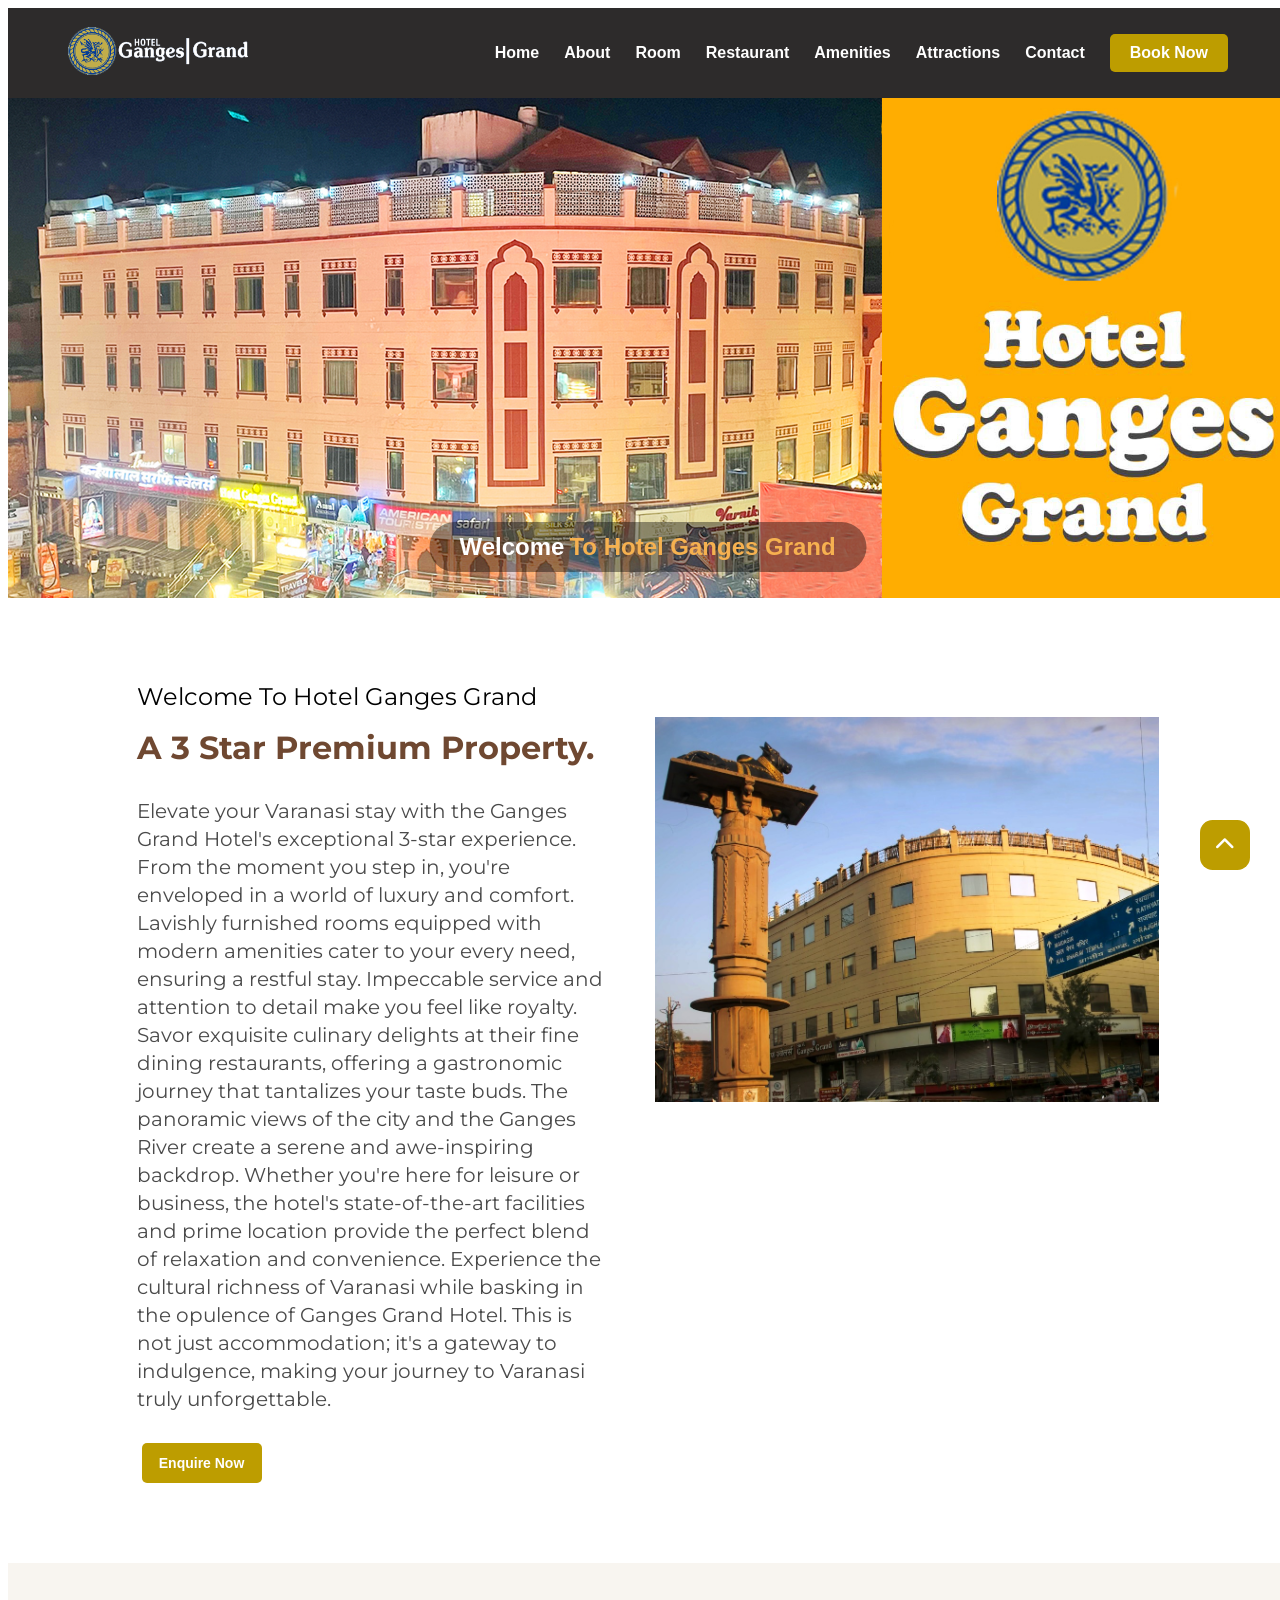
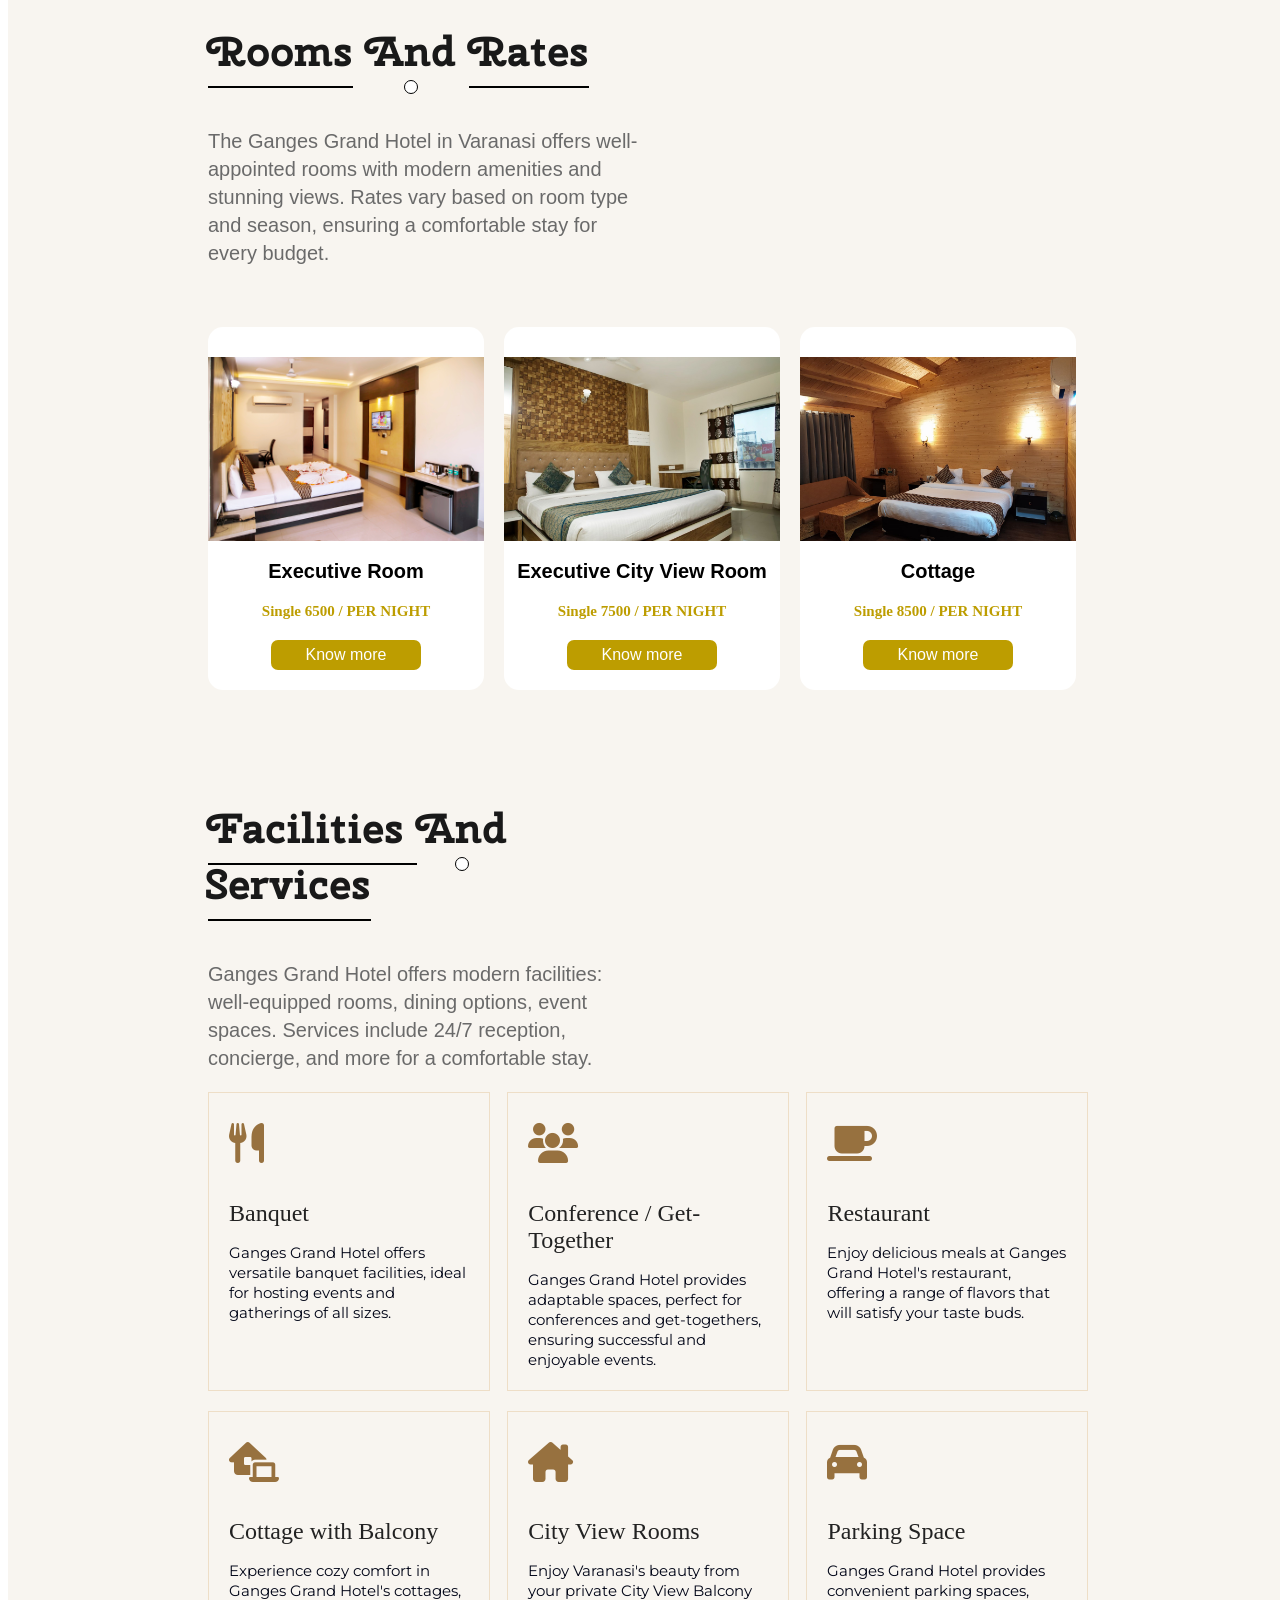
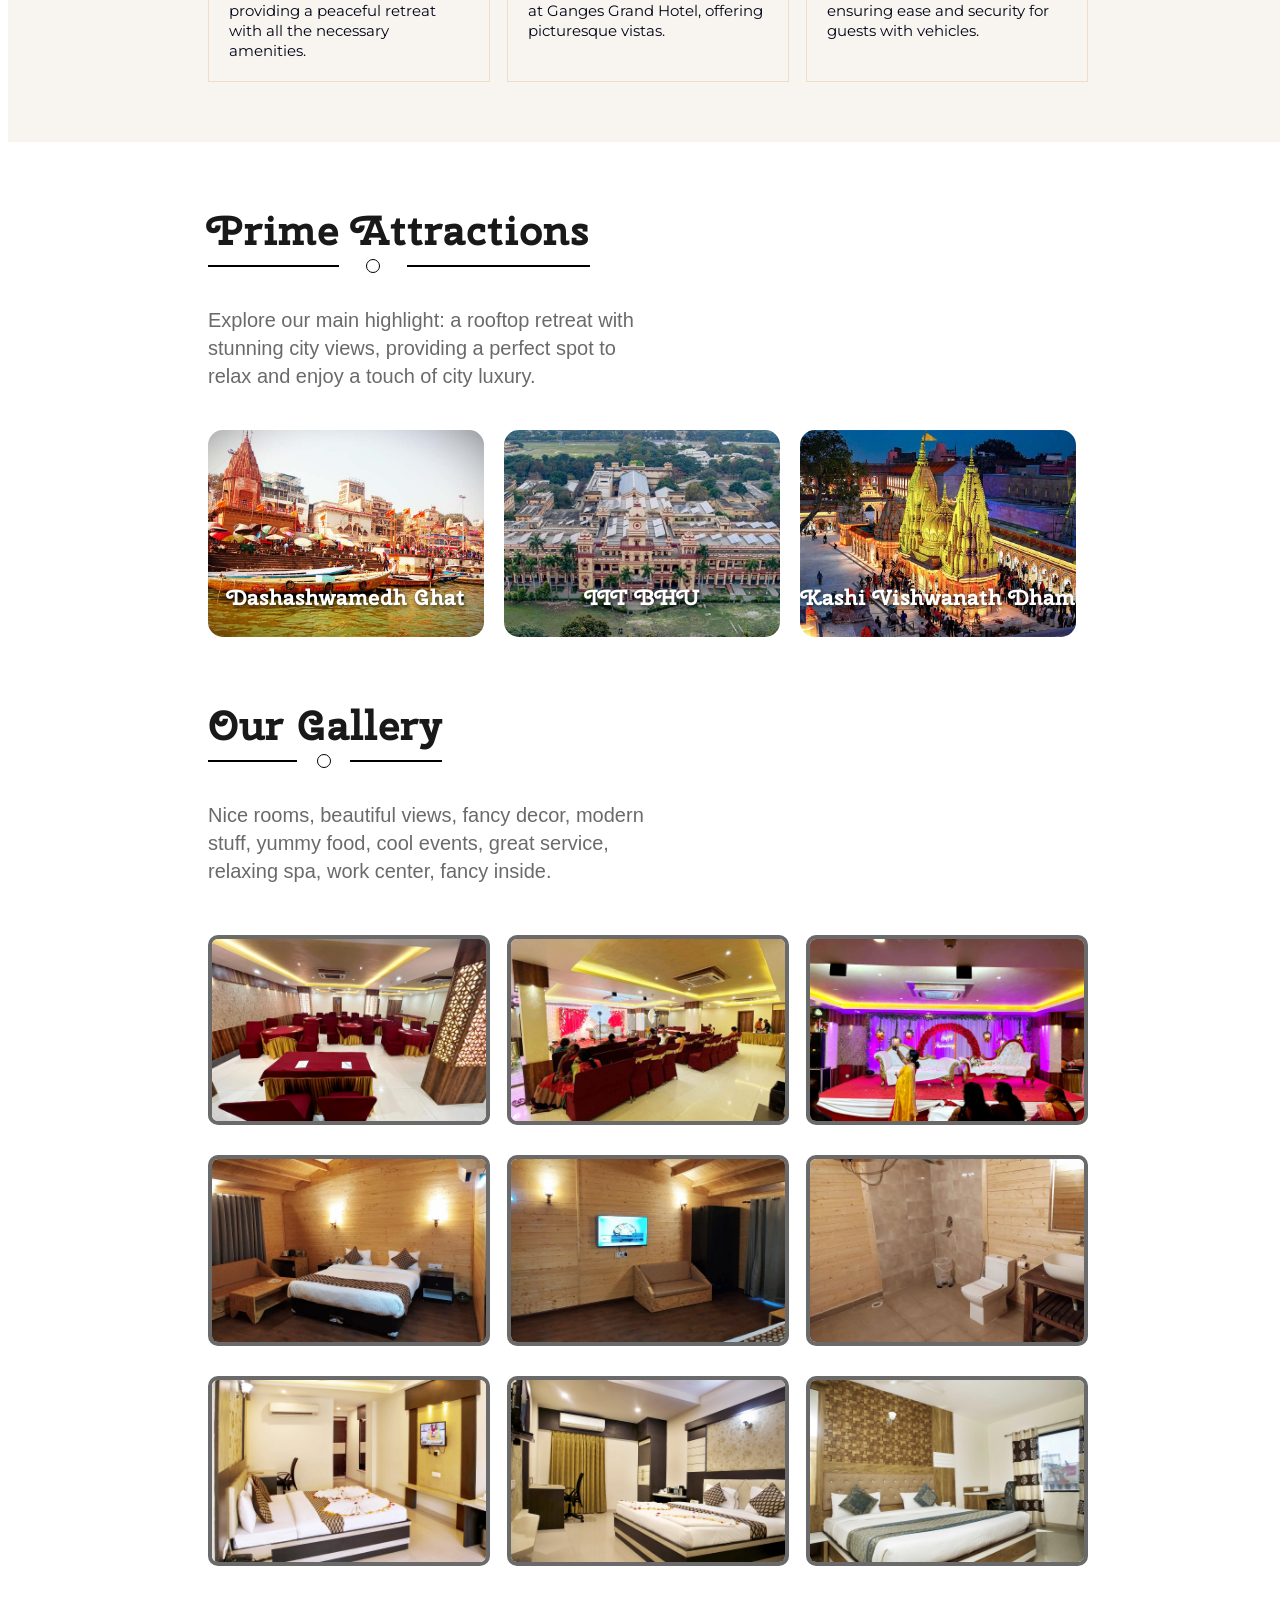
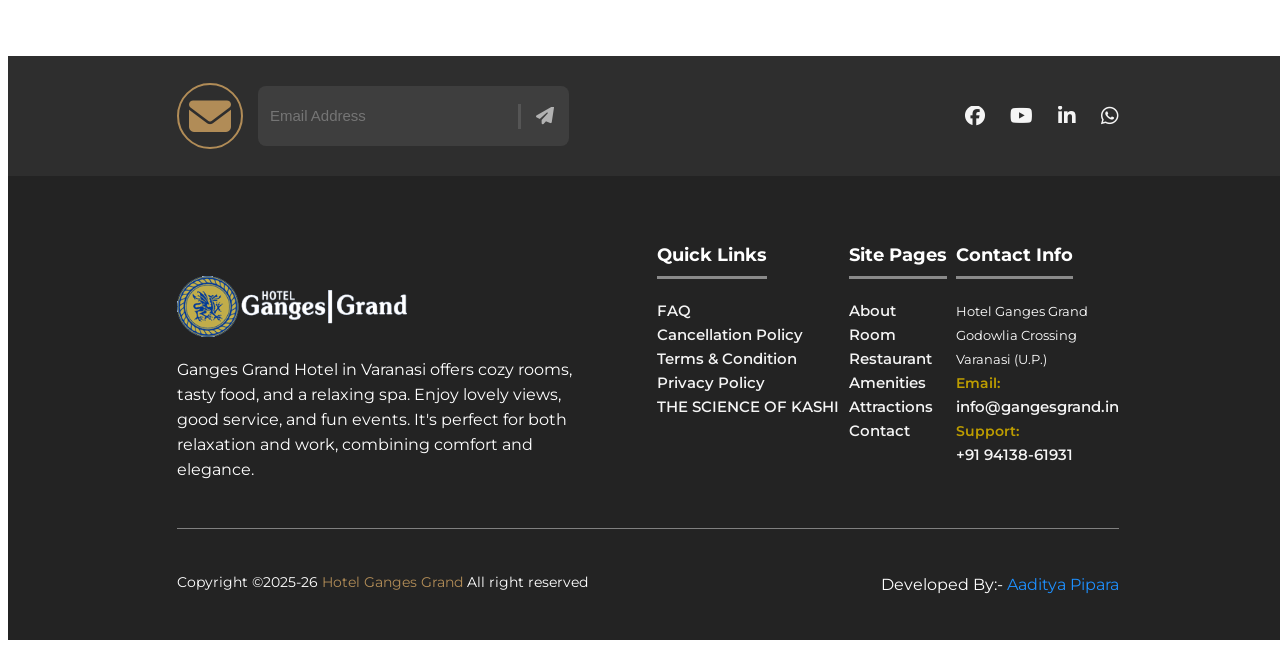
<file: index.html>
<!DOCTYPE html>
<html lang="en">

<head>
    <meta charset="UTF-8">
    <meta name="viewport" content="width=device-width, initial-scale=1.0">
    <title>Hotel Ganges Grand</title>
    <link rel="icon" type="image/png" href="./source/favicon.png">
    <link rel="stylesheet" href="./index.css">
    <link rel="stylesheet" href="./body.css">
    <link href="https://fonts.googleapis.com/css2?family=Cherry+Swash&display=swap" rel="stylesheet">
    <link href="https://fonts.googleapis.com/css2?family=Montserrat&display=swap" rel="stylesheet">
    <link rel="stylesheet" href="https://cdnjs.cloudflare.com/ajax/libs/font-awesome/6.4.0/css/all.min.css">
</head>

<body>
    <a href="#" class="scrtop">
        <i class="fa-solid fa-chevron-up"></i>
    </a>
    <header>
        <div class="nav-container">
            <div class="left">
                <a href="./index.html"><img class="logo" src="./source/logo-footer.png"
                        alt="logo"></a>
            </div>

            <div class="hamburger" id="hamburger">
                <i class="fa-solid fa-bars"></i>
            </div>

            <ul id="nav-menu">
                <li class="close-btn" id="close-btn"><i class="fa-solid fa-times icon"></i></li>
                <li class="but one"><a href="./index.html">Home</a></li>
                <li class="but two"><a href="./about.html">About</a></li>
                <li class="but three"><a href="./room.html">Room</a></li>
                <li class="but four"><a href="./restaurant.html">Restaurant</a></li>
                <!-- <li class="but five"><a href="./gallery.html">Gallery</a></li> -->
                <li class="but six"><a href="./amenities.html">Amenities</a></li>
                <li class="but seven"><a href="./attractions.html">Attractions</a></li>
                <li class="but eight"><a href="./contact.html">Contact</a></li>
                <li class="booknow"><a href="./contact.html">Book Now</a></li>
            </ul>
        </div>
    </header>

    <main>
        <div class="page1" data-animate-section="">
            <img class="img1 pop" src="./source/1..jpg" alt="hotel">
            <div class="txt fade-in">
                <h2 class="well">Welcome </h2>
                <h2 class="hotel">To Hotel Ganges Grand</h2>
            </div>
        </div>
        <div class="page2">
            <div class="txt">
                <h2>Welcome To Hotel Ganges Grand</h2>
                <h1>A 3 Star Premium Property.</h1>
                <p>
                    Elevate your Varanasi stay with the Ganges Grand Hotel's exceptional 3-star
                    experience. From the moment you step in, you're enveloped in a world of luxury and
                    comfort. Lavishly furnished rooms equipped with modern amenities cater to your
                    every need, ensuring a restful stay. Impeccable service and attention to detail make
                    you feel like royalty. Savor exquisite culinary delights at their fine dining restaurants,
                    offering a gastronomic journey that tantalizes your taste buds. The panoramic views
                    of the city and the Ganges River create a serene and awe-inspiring backdrop.
                    Whether you're here for leisure or business, the hotel's state-of-the-art facilities and
                    prime location provide the perfect blend of relaxation and convenience. Experience
                    the cultural richness of Varanasi while basking in the opulence of Ganges Grand
                    Hotel. This is not just accommodation; it's a gateway to indulgence, making your
                    journey to Varanasi truly unforgettable.
                </p>
                <a class="enquiry" href="./contact.html"><button>Enquire Now</button></a>
            </div>
            <div class="img1">
                <img class="pic1" src="./source/above rooms and rates.jpg" alt="">
            </div>
        </div>
        <div class="page3">
            <div class="rooms">
                <div class="txt">
                    <h1>
                        <span class="highlight">Rooms</span> <span class="circle"> And</span> <span
                            class="highlight">Rates</span>
                    </h1>
                    <p>
                        The Ganges Grand Hotel in Varanasi offers well-appointed rooms with modern amenities
                        and stunning views. Rates vary based on room type and season, ensuring a comfortable
                        stay for every budget.
                    </p>
                </div>
                <div class="slider">
                    <div class="card-container">
                        <div class="card one">
                            <img src="./source/superior room.jpg" alt="superior">
                            <h2>Superior Room</h2>
                            <h4>Single 5500 / PER NIGHT</h4>
                            <a href="./room.html"><button>Know more</button></a>
                        </div>
                        <div class="card two">
                            <img src="./source/executive room.jpg" alt="executive">
                            <h2>Executive Room</h2>
                            <h4>Single 6500 / PER NIGHT</h4>
                            <a href="./room.html"><button>Know more</button></a>
                        </div>
                        <div class="card three">
                            <img src="./source/executive city view room.jpg" alt="executive city view">
                            <h2>Executive City View Room</h2>
                            <h4>Single 7500 / PER NIGHT</h4>
                            <a href="./room.html"><button>Know more</button></a>
                        </div>
                        <div class="card four">
                            <img src="./source/cottage.jpg" alt="cottage">
                            <h2>Cottage</h2>
                            <h4>Single 8500 / PER NIGHT</h4>
                            <a href="./room.html"><button>Know more</button></a>
                        </div>
                    </div>
                </div>
            </div>
        </div>
        <div class="page4">
            <div class="facilities">
                <div class="txt">
                    <h1>
                        <span class="highlight">Facilities </span><span class="circle">And</span><span
                            class="highlight"> Services</span>
                    </h1>
                    <p>
                        Ganges Grand Hotel offers modern facilities: well-equipped rooms, dining options, event
                        spaces. Services include 24/7 reception, concierge, and more for a comfortable stay.
                    </p>
                </div>
                <div class="card-container">
                    <div class="first-line" data-animate-section>
                        <div class="card one pop">
                            <div class="text">
                                <i class="fa-solid fa-utensils icon"></i>
                                <h1>Banquet</h1>
                                <p>
                                    Ganges Grand Hotel offers versatile banquet
                                    facilities, ideal for hosting events and gatherings
                                    of all sizes.
                                </p>
                            </div>
                        </div>
                        <div class="card two pop">
                            <div class="text">
                                <i class="fa-solid fa-users icon"></i>
                                <h1>Conference / Get-Together</h1>
                                <p>
                                    Ganges Grand Hotel provides adaptable spaces,
                                    perfect for conferences and get-togethers,
                                    ensuring successful and enjoyable events.
                                </p>
                            </div>
                        </div>
                        <div class="card three pop">
                            <div class="text">
                                <i class="fa-solid fa-mug-saucer icon"></i>
                                <h1>Restaurant</h1>
                                <p>
                                    Enjoy delicious meals at Ganges Grand Hotel's
                                    restaurant, offering a range of flavors that will
                                    satisfy your taste buds.
                                </p>
                            </div>
                        </div>
                    </div>
                    <div class="second-line" data-animate-section>
                        <div class="card four pop">
                            <div class="text">
                                <i class="fa-solid fa-house-laptop icon"></i>
                                <h1>Cottage with Balcony</h1>
                                <p>
                                    Experience cozy comfort in Ganges Grand Hotel's
                                    cottages, providing a peaceful retreat with all the
                                    necessary amenities.
                                </p>
                            </div>
                        </div>
                        <div class="card five pop">
                            <div class="text">
                                <i class="fa-solid fa-house-chimney icon"></i>
                                <h1>City View Rooms</h1>
                                <p>
                                    Enjoy Varanasi's beauty from your private City
                                    View Balcony at Ganges Grand Hotel, offering
                                    picturesque vistas.
                                </p>
                            </div>
                        </div>
                        <div class="card six pop">
                            <div class="text">
                                <i class="fa-solid fa-car icon"></i>
                                <h1>Parking Space</h1>
                                <p>
                                    Ganges Grand Hotel provides convenient parking
                                    spaces, ensuring ease and security for guests with
                                    vehicles.
                                </p>
                            </div>
                        </div>
                    </div>
                </div>
            </div>
        </div>
        <div class="page5">
            <div class="prime">
                <div class="txt">
                    <h1>
                        <span class="highlight">Prime</span><span class="circle"> At</span><span
                            class="highlight">tractions</span>
                    </h1>
                    <p>
                        Explore our main highlight: a rooftop retreat with stunning city views, providing a perfect
                        spot to relax and enjoy a touch of city luxury.
                    </p>
                </div>
                <div class="slider">
                    <div class="card-container">
                        <div class="card one">
                            <img src="./source/assi ghat.jpg" alt="card 1">
                            <span class="card-label one">Assi Ghat</span>
                        </div>
                        <div class="card two">
                            <img src="./source/dashashwamedh ghat.jpg" alt="card 2">
                            <span class="card-label two">Dashashwamedh Ghat</span>
                        </div>
                        <div class="card three">
                            <img src="./source/IIT BHU.jpg" alt="card 3">
                            <span class="card-label three">IIT BHU</span>
                        </div>
                        <div class="card four">
                            <img src="./source/kashi vishwanath dham.jpg" alt="card 4">
                            <span class="card-label four">Kashi Vishwanath Dham</span>
                        </div>
                        <div class="card five">
                            <img src="./source/manikarnika ghat.jpg" alt="card 5">
                            <span class="card-label five">Manikarnika Ghat</span>
                        </div>
                        <div class="card six">
                            <img src="./source/ram nagar fort.jpg" alt="card 6">
                            <span class="card-label six">Ram Nagar Fort</span>
                        </div>
                        <div class="card seven">
                            <img src="./source/sankat mochan (monkey temple).jpg" alt="card 7">
                            <span class="card-label seven">Sankat Mochan &#40Monkey Temple&#41</span>
                        </div>
                        <div class="card eight">
                            <img src="./source/sarnath.jpg" alt="card 8">
                            <span class="card-label eight">Sarnath</span>
                        </div>
                        <div class="card nine">
                            <img src="./source/varanasi airport.jpg" alt="card 9">
                            <span class="card-label nine">Varanasi Airport</span>
                        </div>
                        <div class="card ten">
                            <img src="./source/varanasi railway station.jpg" alt="card 10">
                            <span class="card-label ten">Varanasi Railway Station</span>
                        </div>
                    </div>
                </div>
            </div>
        </div>
        <div class="page6">
            <div class="gallery">
                <div class="txt">
                    <h1>
                        <span class="highlight">Our </span><span class="circle">Ga</span><span
                            class="highlight">llery</span>
                    </h1>
                    <p>
                        Nice rooms, beautiful views, fancy decor, modern stuff, yummy food, cool events, great
                        service, relaxing spa, work center, fancy inside.
                    </p>
                </div>
                <div class="card-container">
                    <div class="first-line" data-animate-section="">
                        <img class="slide-up" src="./source/1.1.webp" alt="Gallery Banquet Hall">
                        <img class="slide-up" src="./source/1.2.jpg" alt="Gallery Banquet Hall">
                        <img class="slide-up" src="./source/1.3.webp" alt="Gallery Banquet Hall">
                    </div>
                    <div class="second-line" data-animate-section="">
                        <img class="slide-up" src="./source/2.1.webp" alt="Gallery Cottage Room">
                        <img class="slide-up" src="./source/2.2.webp" alt="Gallery Cottage Room">
                        <img class="slide-up" src="./source/2.3.webp" alt="Gallery Cottage Room">
                    </div>
                    <div class="third-line" data-animate-section="">
                        <img class="slide-up" src="./source/3.1.webp" alt="Gallery Executive Room">
                        <img class="slide-up" src="./source/3.2.webp" alt="Gallery Cottage Room">
                        <img class="slide-up" src="./source/3.3 new.jpeg" alt="Gallery Cottage Room">
                    </div>
                </div>
            </div>
        </div>
        <div class="sub-footer">
            <div class="left">
                <i class="fa-solid fa-envelope icone"></i>
                <div class="input-container">
                    <form method="post" id="newsletter-form">
                        <input required name="email" type="email" id="email" placeholder="Email Address">
                        <div class="vertical-line"></div>
                        <button type="submit" id="submit-email"><i class="fa-solid fa-paper-plane iconp"></i></button>
                    </form>
                </div>
            </div>
            <div class="right">
                <ul>
                    <li><a href="https://www.facebook.com/aaditya.pipara.0723"><i
                                class="fa-brands fa-facebook icon"></i></a></li>
                    <li><a href="https://www.youtube.com/%40Harshgujral"><i class="fa-brands fa-youtube icon"></i></a>
                    </li>
                    <li><a href="https://www.linkedin.com/in/aaditya-pipara/"><i
                                class="fa-brands fa-linkedin-in icon"></i></a></li>
                    <li><a
                            href="https://wa.me/919413861931?text=Hey,%20I%20am%20interested%20in%20buying%20a%20room%2C%20Will%20you%20please%20share%20the%20prices%3F"><i
                                class="fa-brands fa-whatsapp icon"></i></a></li>
                </ul>
            </div>
        </div>
        <footer>
            <div class="row1">
                <div class="col one" id="col-one">
                    <div class="logo">
                        <a href="./index.html"><img src="./source/logo-footer.png"
                                alt="logo"></a>
                        <p class="txt">
                            Ganges Grand Hotel in Varanasi offers cozy rooms, tasty food, 
                            and a relaxing spa. Enjoy lovely views, good service, and fun 
                            events. It's perfect for both relaxation and work, combining 
                            comfort and elegance.
                        </p>
                    </div>
                </div>
                <div class="col two">
                    <h3><span>Quick Links </span></h3>
                    <ul>
                        <li><a href="./faq.html">FAQ</a></li>
                        <li><a href="./cancellation policy.html">Cancellation Policy</a></li>
                        <li><a href="./terms conditions.html">Terms & Condition</a></li>
                        <li><a href="./privacy policy.html">Privacy Policy</a></li>
                        <li><a href="./the science of kashi.html">THE SCIENCE OF KASHI</a></li>
                    </ul>
                </div>
                <div class="col three">
                    <h3><span>Site Pages </span></h3>
                    <ul>
                        <li><a href="./about.html">About</a></li>
                        <li><a href="./room.html">Room</a></li>
                        <li><a href="./restaurant.html">Restaurant</a></li>
                        <!-- <li><a href="./gallery.html">Gallery</a></li> -->
                        <li><a href="./amenities.html">Amenities</a></li>
                        <li><a href="./attractions.html">Attractions</a></li>
                        <li><a href="./contact.html">Contact</a></li>
                    </ul>
                </div>
                <div class="col four">
                    <h3><span>Contact Info </span></h3>
                    <ul>
                        <li>Hotel Ganges Grand</li>
                        <li>Godowlia Crossing</li>
                        <li>Varanasi &#40U.P.&#41</li>
                        <li><span>Email:</span></li>
                        <li><a href="mailto:jainprateek90391@gmail.com">info@gangesgrand.in</a></li>
                        <li><span>Support:</span></li>
                        <li><a href="https://wa.me/919413861931">+91 94138-61931</a></li>
                    </ul>
                </div>
            </div>
            <div class="row2">
                <div class="left">
                    <p>Copyright ©2025-26 <a href="./index.html"><span class="highlight">Hotel Ganges Grand</span></a> All right reserved</p>
                </div>
                <div class="right">
                    <p>Developed By:- <a href="https://aadityapipara.github.io/Profile/">Aaditya Pipara</a></p>
                </div>
            </div>
        </footer>
    </main>
</body>
<script src="slide.js"></script>
<script src="focus.js"></script>
<script src="animate.js"></script>
<script src="newsletter.js"></script>
</html>
</file>
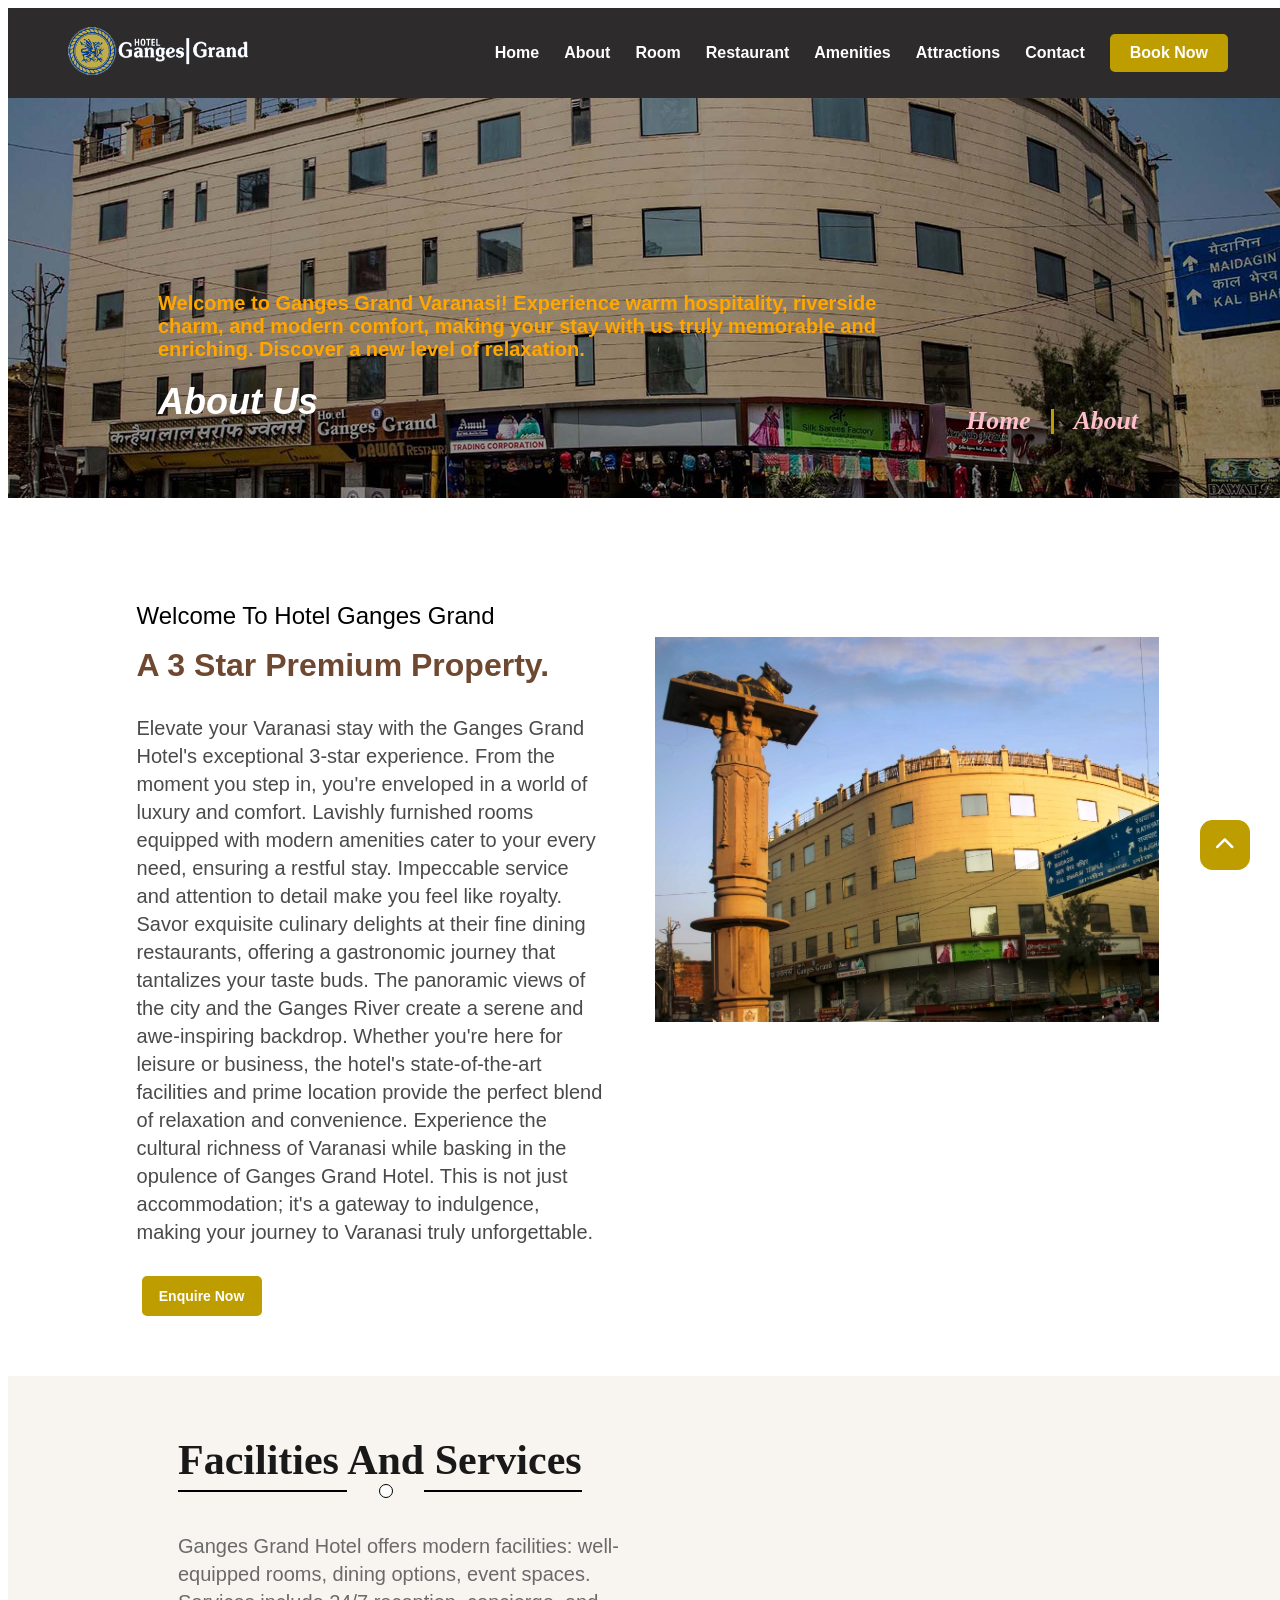
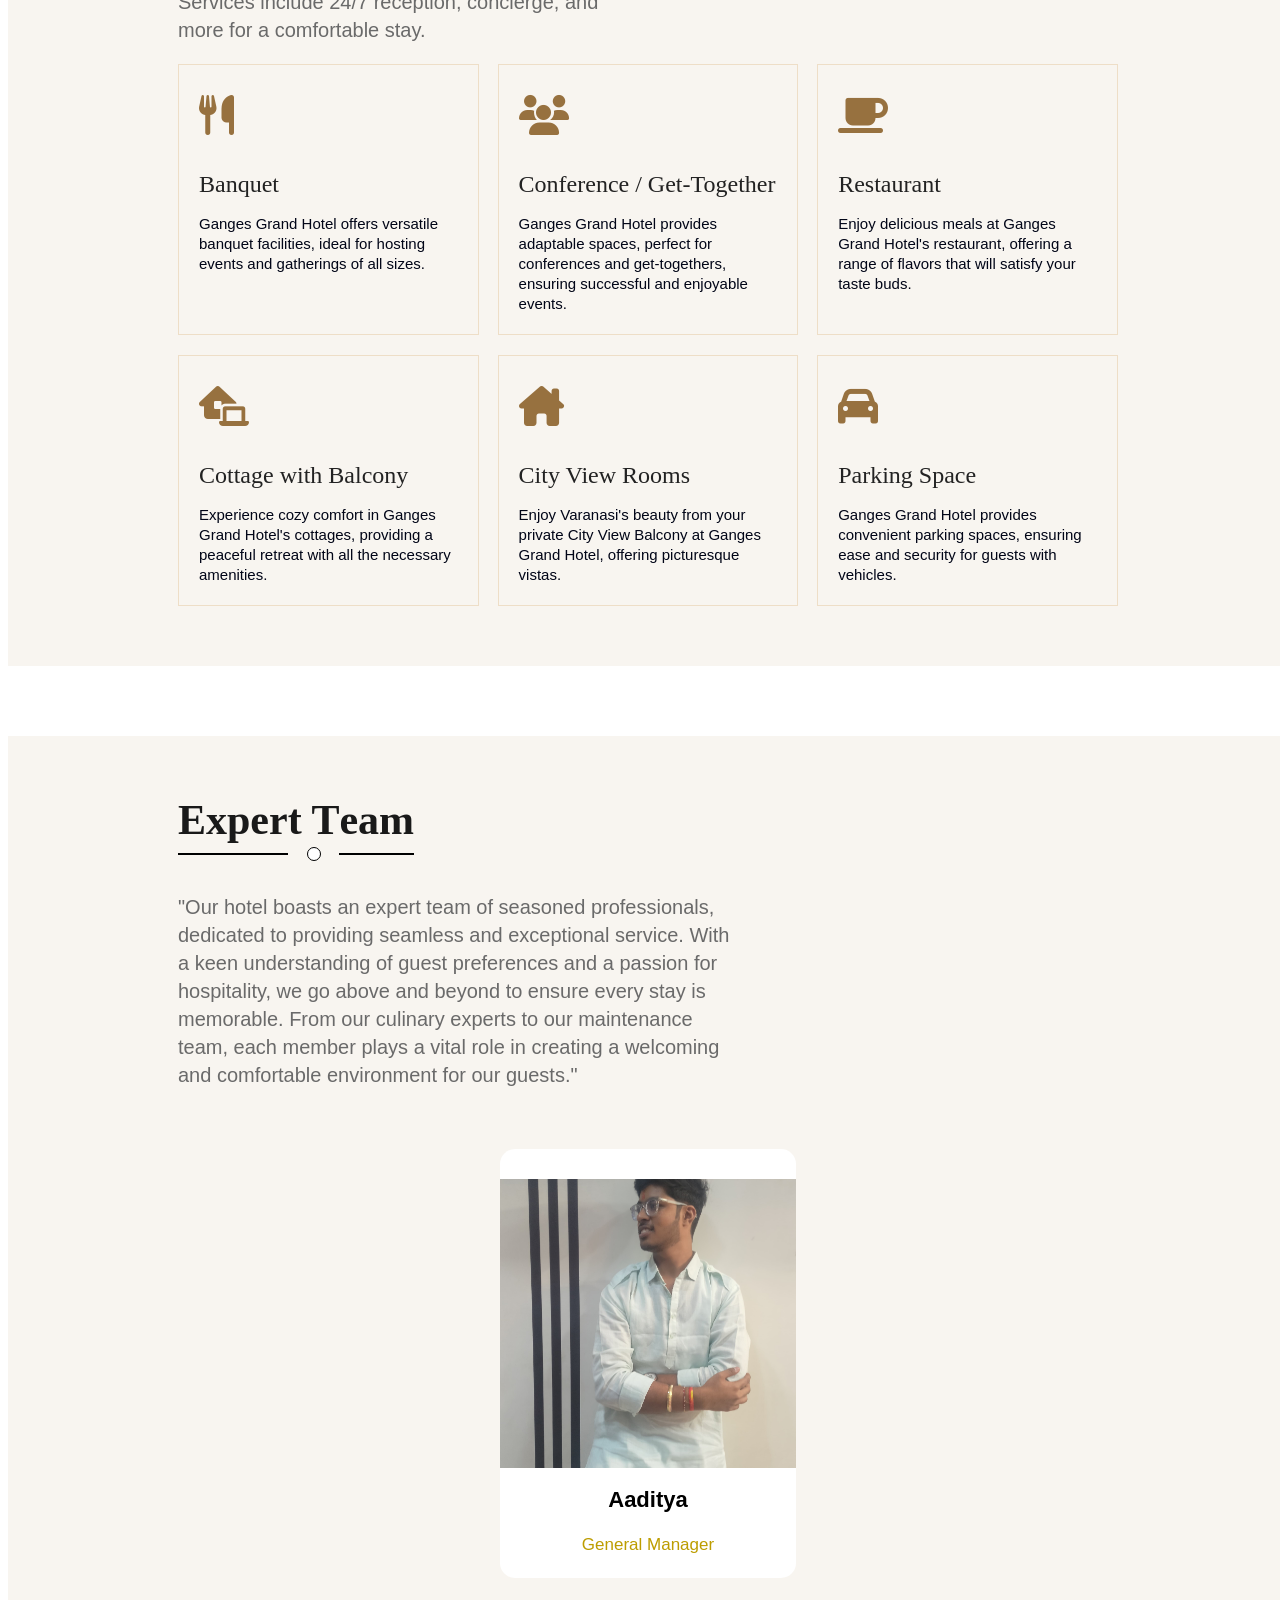
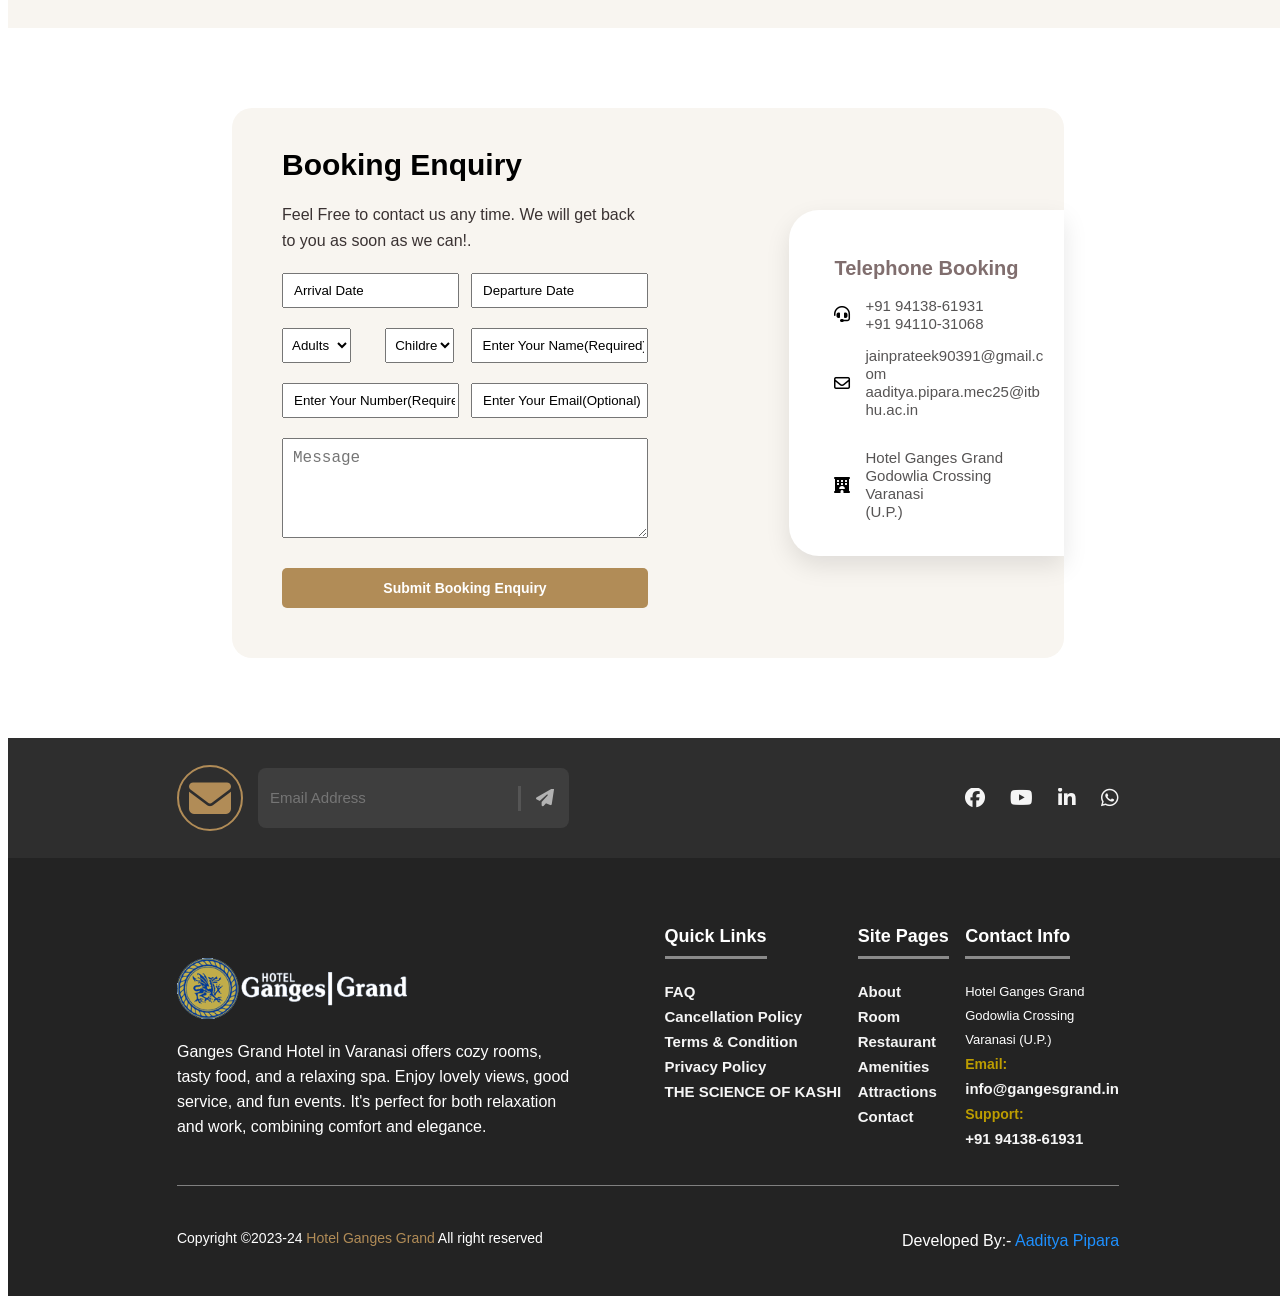
<file: about.html>
<!DOCTYPE html>
<html lang="en">

<head>
    <meta charset="UTF-8">
    <meta name="viewport" content="width=device-width, initial-scale=1.0">
    <title>About Us | Hotel Ganges Grand</title>
    <link rel="icon" type="image/png" href="./source/favicon.png">
    <link rel="stylesheet" href="./body.css">
    <link rel="stylesheet" href="./about.css">
    <link rel="stylesheet" href="https://cdnjs.cloudflare.com/ajax/libs/font-awesome/6.4.0/css/all.min.css">
</head>

<body>
    <a href="#" class="scrtop">
        <i class="fa-solid fa-chevron-up"></i>
    </a>
    <header>
        <div class="nav-container">
            <div class="left">
                <a href="./index.html"><img class="logo" src="./source/logo-footer.png"
                        alt="logo"></a>
            </div>
            <div class="hamburger" id="hamburger">
                <i class="fa-solid fa-bars"></i>
            </div>
            <ul id="nav-menu">
                <li class="close-btn" id="close-btn"><i class="fa-solid fa-times icon"></i></li>
                <li class="but one"><a href="./index.html">Home</a></li>
                <li class="but two"><a href="./about.html">About</a></li>
                <li class="but three"><a href="./room.html">Room</a></li>
                <li class="but four"><a href="./restaurant.html">Restaurant</a></li>
                <!-- <li class="but five"><a href="./gallery.html">Gallery</a></li> -->
                <li class="but six"><a href="./amenities.html">Amenities</a></li>
                <li class="but seven"><a href="./attractions.html">Attractions</a></li>
                <li class="but eight"><a href="./contact.html">Contact</a></li>
                <li class="booknow"><a href="./contact.html">Book Now</a></li>
            </ul>
        </div>
    </header>
    <main>
        <div class="image-card">
            <img class="img" src="./source/home page.jpg" alt="hotel">
            <div class="txt">
                <div class="uptxt">
                    <p>
                        Welcome to Ganges Grand Varanasi! Experience warm hospitality, riverside charm, and modern
                        comfort, making your stay with us truly memorable and enriching. Discover a new level of
                        relaxation.
                    </p>
                </div>
                <div class="downtxt">
                    <div class="left">About Us</div>
                    <div class="right">
                        <a href="./index.html">
                            <h3>Home</h3>
                        </a>
                        <div class="vertical-line"></div>
                        <h3>About</h3>
                    </div>
                </div>
            </div>
        </div>
        <div class="page2">
            <div class="txt">
                <h2>Welcome To Hotel Ganges Grand</h2>
                <h1>A 3 Star Premium Property.</h1>
                <p>
                    Elevate your Varanasi stay with the Ganges Grand Hotel's exceptional 3-star
                    experience. From the moment you step in, you're enveloped in a world of luxury and
                    comfort. Lavishly furnished rooms equipped with modern amenities cater to your
                    every need, ensuring a restful stay. Impeccable service and attention to detail make
                    you feel like royalty. Savor exquisite culinary delights at their fine dining restaurants,
                    offering a gastronomic journey that tantalizes your taste buds. The panoramic views
                    of the city and the Ganges River create a serene and awe-inspiring backdrop.
                    Whether you're here for leisure or business, the hotel's state-of-the-art facilities and
                    prime location provide the perfect blend of relaxation and convenience. Experience
                    the cultural richness of Varanasi while basking in the opulence of Ganges Grand
                    Hotel. This is not just accommodation; it's a gateway to indulgence, making your
                    journey to Varanasi truly unforgettable.
                </p>
                <a class="enquiry" href="./contact.html"><button>Enquire Now</button></a>
            </div>
            <div class="img1">
                <img class="pic1" src="./source/above rooms and rates.jpg" alt="">
            </div>
        </div>
        <div class="page4">
            <div class="facilities">
                <div class="txt">
                    <h1>
                        <span class="highlight">Facilities </span><span class="circle">And</span><span
                            class="highlight"> Services</span>
                    </h1>
                    <p>
                        Ganges Grand Hotel offers modern facilities: well-equipped rooms, dining options, event
                        spaces. Services include 24/7 reception, concierge, and more for a comfortable stay.
                    </p>
                </div>
                <div class="card-container">
                    <div class="first-line" data-animate-section>
                        <div class="card one pop">
                            <div class="text">
                                <i class="fa-solid fa-utensils icon"></i>
                                <h1>Banquet</h1>
                                <p>
                                    Ganges Grand Hotel offers versatile banquet
                                    facilities, ideal for hosting events and gatherings
                                    of all sizes.
                                </p>
                            </div>
                        </div>
                        <div class="card two pop">
                            <div class="text">
                                <i class="fa-solid fa-users icon"></i>
                                <h1>Conference / Get-Together</h1>
                                <p>
                                    Ganges Grand Hotel provides adaptable spaces,
                                    perfect for conferences and get-togethers,
                                    ensuring successful and enjoyable events.
                                </p>
                            </div>
                        </div>
                        <div class="card three pop">
                            <div class="text">
                                <i class="fa-solid fa-mug-saucer icon"></i>
                                <h1>Restaurant</h1>
                                <p>
                                    Enjoy delicious meals at Ganges Grand Hotel's
                                    restaurant, offering a range of flavors that will
                                    satisfy your taste buds.
                                </p>
                            </div>
                        </div>
                    </div>
                    <div class="second-line" data-animate-section>
                        <div class="card four pop">
                            <div class="text">
                                <i class="fa-solid fa-house-laptop icon"></i>
                                <h1>Cottage with Balcony</h1>
                                <p>
                                    Experience cozy comfort in Ganges Grand Hotel's
                                    cottages, providing a peaceful retreat with all the
                                    necessary amenities.
                                </p>
                            </div>
                        </div>
                        <div class="card five pop">
                            <div class="text">
                                <i class="fa-solid fa-house-chimney icon"></i>
                                <h1>City View Rooms</h1>
                                <p>
                                    Enjoy Varanasi's beauty from your private City
                                    View Balcony at Ganges Grand Hotel, offering
                                    picturesque vistas.
                                </p>
                            </div>
                        </div>
                        <div class="card six pop">
                            <div class="text">
                                <i class="fa-solid fa-car icon"></i>
                                <h1>Parking Space</h1>
                                <p>
                                    Ganges Grand Hotel provides convenient parking
                                    spaces, ensuring ease and security for guests with
                                    vehicles.
                                </p>
                            </div>
                        </div>
                    </div>
                </div>
            </div>
        </div>
        <div class="page5">
            <div class="expert">
                <div class="txt">
                    <h1>
                        <span class="highlight">Exper</span><span class="circle">t T</span><span
                            class="highlight">eam</span>
                    </h1>
                    <p>
                        "Our hotel boasts an expert team of seasoned professionals, dedicated to providing
                        seamless and exceptional service. With a keen understanding of guest preferences and a
                        passion for hospitality, we go above and beyond to ensure every stay is memorable. From
                        our culinary experts to our maintenance team, each member plays a vital role in creating a
                        welcoming and comfortable environment for our guests."
                    </p>
                </div>
                <div class="card-container" data-animate-section>
                    <div class="card one slide-left" id="card-one">
                        <img src="./source/my pic.jpg"
                            alt="user">
                        <h2>Aaditya</h2>
                        <h4>General Manager</h4>
                    </div>
                </div>
            </div>
        </div>

        <div class="bookenq" data-animate-section="">
            <div class="left">
                <form method="POST">
                    <h1>Booking Enquiry</h1>
                    <p>Feel Free to contact us any time. We will get back to you as soon as we can!.</p>
                    <div class="col one">
                        <input type="text" class="arrival" name="arrival_date" placeholder="Arrival Date"
                            onfocus="(this.type='date')" onblur="(this.type='text')">
                        <input type="text" name="departure_date" class="departure" placeholder="Departure Date"
                            onfocus="(this.type='date')" onblur="(this.type='text')">
                    </div>
                    <div class="col two" id="col-two">
                        <div class="people">
                            <select name="adults" class="adults">
                                <option value="" disabled selected>Adults</option>
                                <option value="1">1</option>
                                <option value="2">2</option>
                                <option value="3">3</option>
                            </select>
                            <select name="children" class="children">
                                <option value="" disabled selected>Children</option>
                                <option value="0">0</option>
                                <option value="1">1</option>
                                <option value="2">2</option>
                            </select>
                        </div>
                        <input type="text" name="name" placeholder="Enter Your Name(Required)" class="name" required>
                    </div>
                    <div class="col three">
                        <input type="tel" name="phone" maxlength="10"
                            oninput="this.value=this.value.replace(/[^0-9]/g,'')"
                            placeholder="Enter Your Number(Required)" class="number" required>
                        <input type="email" name="email" placeholder="Enter Your Email(Optional)" class="email">
                    </div>
                    <div class="col four">
                        <textarea name="message" class="message" placeholder="Message"></textarea>
                    </div>
                    <button type="submit" class="submit">Submit Booking Enquiry</button>
                </form>

            </div>
            <div class="right slide-right">
                <h2>Telephone Booking</h2>
                <div class="information">
                    <div class="contact">
                        <div class="icons">
                            <i class="fa-solid fa-headset"></i>
                        </div>
                        <div class="number">
                            <p>+91 94138-61931<br>+91 94110-31068</p>
                        </div>
                    </div>
                    <div class="mails">
                        <div class="icons">
                            <i class="fa-regular fa-envelope"></i>
                        </div>
                        <div class="mailto">
                            <p>jainprateek90391@gmail.com<br>aaditya.pipara.mec25@itbhu.ac.in</p>
                        </div>
                    </div>
                    <div class="location">
                        <div class="icons">
                            <i class="fa-solid fa-hotel"></i>
                        </div>
                        <div class="address">
                            <p>Hotel Ganges Grand<br>Godowlia Crossing Varanasi<br>(U.P.)</p>
                        </div>
                    </div>
                </div>
            </div>
        </div>
        <div class="sub-footer">
            <div class="left">
                <i class="fa-solid fa-envelope icone"></i>
                <div class="input-container">
                    <form method="post" id="newsletter-form">
                        <input required name="email" type="email" id="email" placeholder="Email Address">
                        <div class="vertical-line"></div>
                        <button type="submit" id="submit-email"><i class="fa-solid fa-paper-plane iconp"></i></button>
                    </form>
                </div>
            </div>
            <div class="right">
                <ul>
                    <li><a href="https://www.facebook.com/aaditya.pipara.0723"><i
                                class="fa-brands fa-facebook icon"></i></a></li>
                    <li><a href="https://www.youtube.com/%40Harshgujral"><i class="fa-brands fa-youtube icon"></i></a>
                    </li>
                    <li><a href="https://www.linkedin.com/in/aaditya-pipara/"><i
                                class="fa-brands fa-linkedin-in icon"></i></a></li>
                    <li><a
                            href="https://wa.me/919413861931?text=Hey,%20I%20am%20interested%20in%20buying%20a%20room%2C%20Will%20you%20please%20share%20the%20prices%3F"><i
                                class="fa-brands fa-whatsapp icon"></i></a></li>
                </ul>
            </div>
        </div>
    </main>
    <footer>
        <div class="row1">
            <div class="col one" id="col-one">
                <div class="logo">
                    <a href="./index.html"><img class="logo"
                            src="./source/logo-footer.png" alt="logo">
                    </a>
                    <p class="txt">
                        Ganges Grand Hotel in Varanasi offers cozy rooms, tasty food,
                        and a relaxing spa. Enjoy lovely views, good service, and fun
                        events. It's perfect for both relaxation and work, combining
                        comfort and elegance.
                    </p>
                </div>
            </div>
            <div class="col two" id="col-two">
                <h3><span>Quick Links </span></h3>
                <ul>
                    <li><a href="./faq.html">FAQ</a></li>
                    <li><a href="./cancellation policy.html">Cancellation Policy</a></li>
                    <li><a href="./terms conditions.html">Terms & Condition</a></li>
                    <li><a href="./privacy policy.html">Privacy Policy</a></li>
                    <li><a href="./the science of kashi.html">THE SCIENCE OF KASHI</a></li>
                </ul>
            </div>
            <div class="col three" id="col-three">
                <h3><span>Site Pages </span></h3>
                <ul>
                    <li><a href="./about.html">About</a></li>
                    <li><a href="./room.html">Room</a></li>
                    <li><a href="./restaurant.html">Restaurant</a></li>
                    <!-- <li><a href="./gallery.html">Gallery</a></li> -->
                    <li><a href="./amenities.html">Amenities</a></li>
                    <li><a href="./attractions.html">Attractions</a></li>
                    <li><a href="./contact.html">Contact</a></li>
                </ul>
            </div>
            <div class="col four" id="col-four">
                <h3><span>Contact Info </span></h3>
                <ul>
                    <li>Hotel Ganges Grand</li>
                    <li>Godowlia Crossing</li>
                    <li>Varanasi &#40U.P.&#41</li>
                    <li><span>Email:</span></li>
                    <li><a href="mailto:jainprateek90391@gmail.com">info@gangesgrand.in</a></li>
                    <li><span>Support:</span></li>
                    <li><a href="https://wa.me/919413861931">+91 94138-61931</a></li>
                </ul>
            </div>
        </div>
        <div class="row2">
            <div class="left">
                <p>Copyright ©2023-24 <a href="./index.html"><span class="highlight">Hotel Ganges Grand</span></a> All right reserved</p>
            </div>
            <div class="right">
                <p>Developed By:- <a href="https://aadityapipara.github.io/Profile/">Aaditya Pipara</a></p>
            </div>
        </div>
    </footer>
</body>
<script src="booking enquiry.js"></script>
<script src="focus.js"></script>
<script src="animate.js"></script>
<script src="newsletter.js"></script>
</html>
</file>
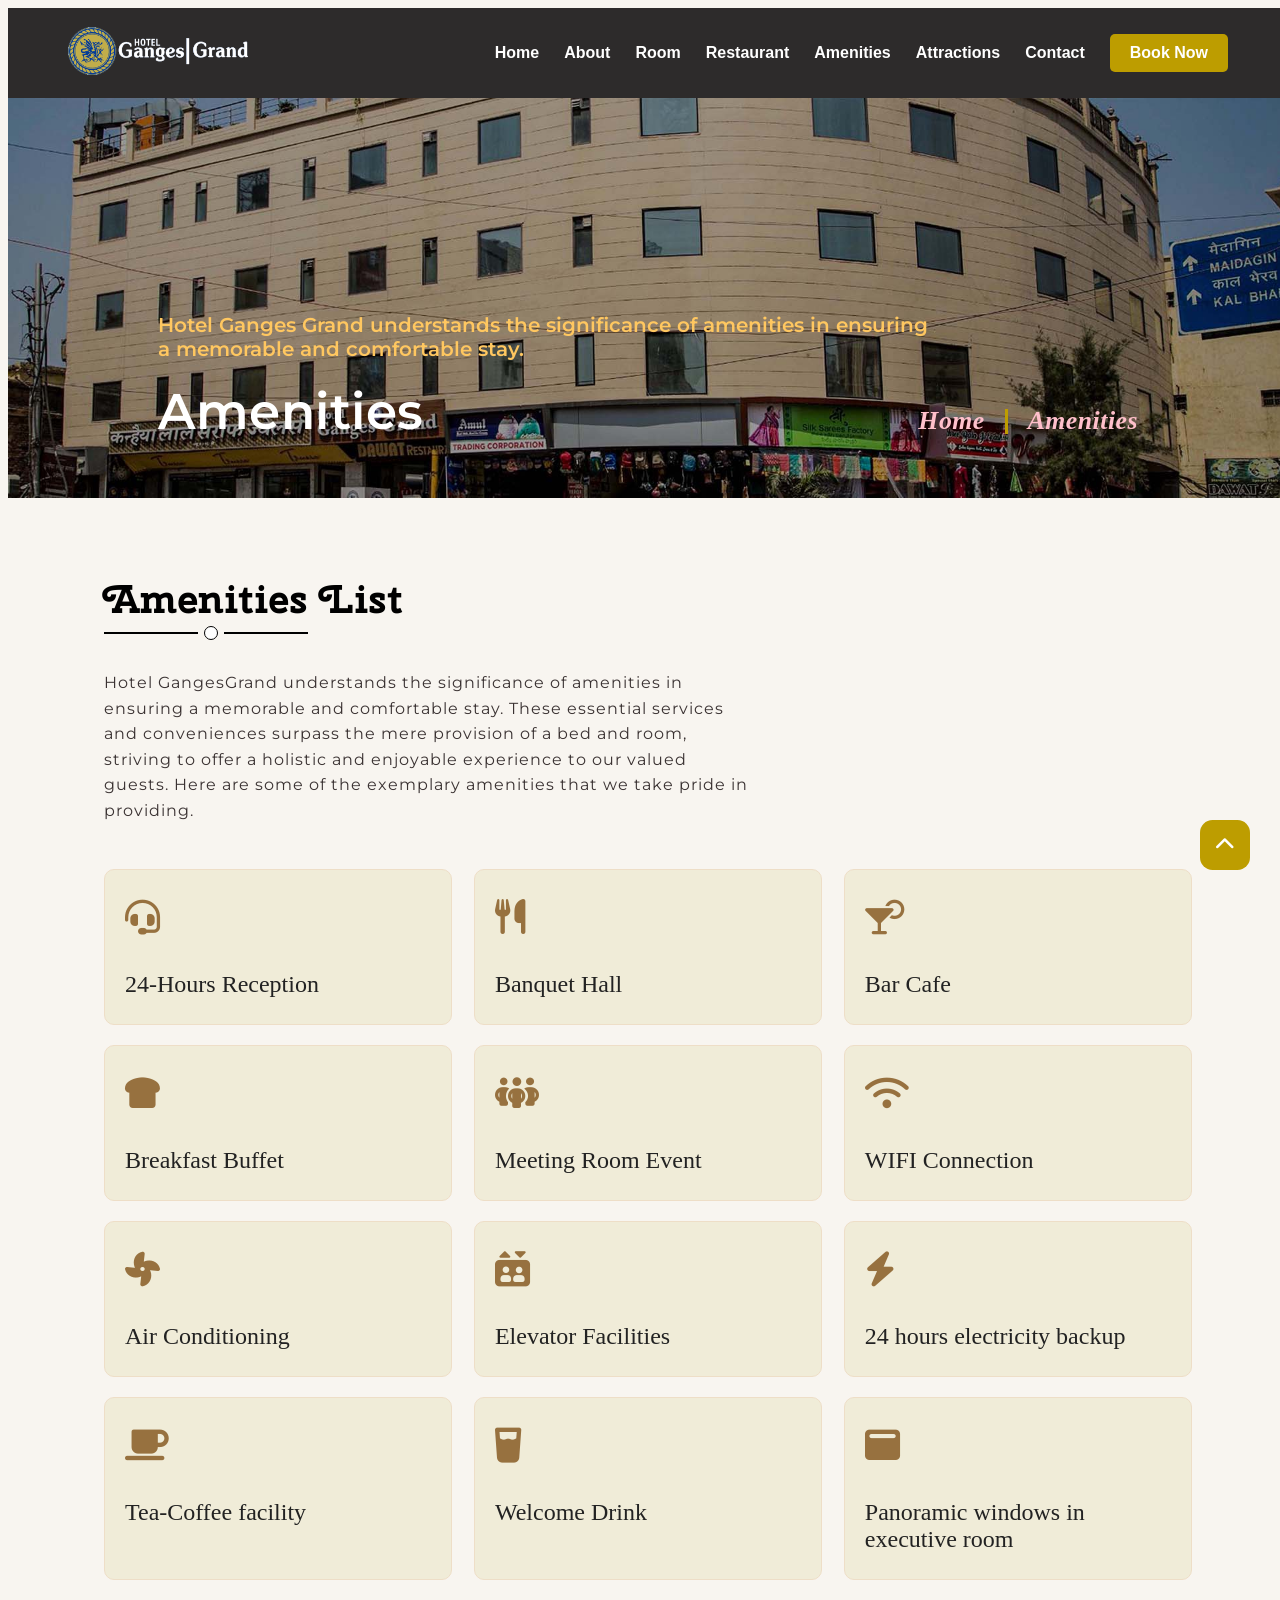
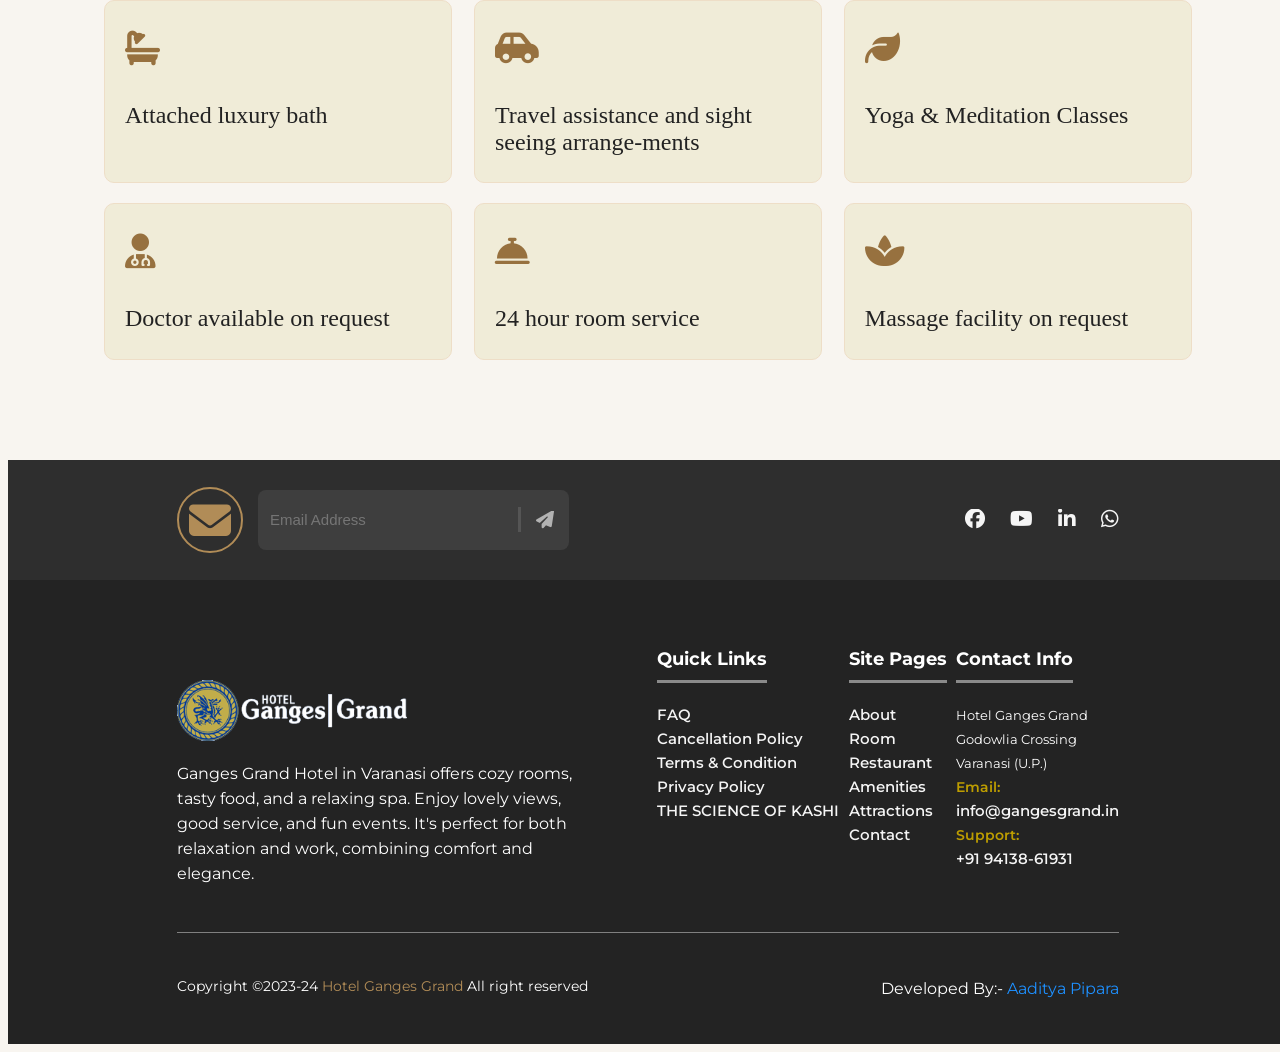
<file: amenities.html>
<!DOCTYPE html>
<html lang="en">

<head>
    <meta charset="UTF-8">
    <meta name="viewport" content="width=device-width, initial-scale=1.0">
    <title>Amenities | Hotel ganges Grand</title>
    <link rel="icon" type="image/png" href="./source/favicon.png">
    <link rel="stylesheet" href="./amenities.css">
    <link rel="stylesheet" href="./body.css">
    <link href="https://fonts.googleapis.com/css2?family=Cherry+Swash&display=swap" rel="stylesheet">
    <link href="https://fonts.googleapis.com/css2?family=Montserrat&display=swap" rel="stylesheet">
    <link rel="stylesheet" href="https://cdnjs.cloudflare.com/ajax/libs/font-awesome/6.4.0/css/all.min.css">
</head>

<body>
    <a href="#" class="scrtop">
        <i class="fa-solid fa-chevron-up"></i>
    </a>
    <header>
        <div class="nav-container">
            <div class="left">
                <a href="./index.html"><img class="logo" src="./source/logo-footer.png"
                        alt="logo"></a>
            </div>
            <div class="hamburger" id="hamburger">
                <i class="fa-solid fa-bars"></i>
            </div>
            <ul id="nav-menu">
                <li class="close-btn" id="close-btn"><i class="fa-solid fa-times icon"></i></li>
                <li class="but one"><a href="./index.html">Home</a></li>
                <li class="but two"><a href="./about.html">About</a></li>
                <li class="but three"><a href="./room.html">Room</a></li>
                <li class="but four"><a href="./restaurant.html">Restaurant</a></li>
                <!-- <li class="but five"><a href="./gallery.html">Gallery</a></li> -->
                <li class="but six"><a href="./amenities.html">Amenities</a></li>
                <li class="but seven"><a href="./attractions.html">Attractions</a></li>
                <li class="but eight"><a href="./contact.html">Contact</a></li>
                <li class="booknow"><a href="./contact.html">Book Now</a></li>
            </ul>
        </div>
    </header>
    <main>
        <div class="image-card">
            <img class="img" src="./source/home page.jpg" alt="hotel">
            <div class="txt">
                <div class="uptxt">
                    <p>
                        Hotel Ganges Grand understands the significance of amenities in ensuring a memorable and
                        comfortable stay.
                    </p>
                </div>
                <div class="downtxt">
                    <div class="left">Amenities</div>
                    <div class="right">
                        <a href="./index.html">
                            <h3>Home</h3>
                        </a>
                        <div class="vertical-line"></div>
                        <h3>Amenities</h3>
                    </div>
                </div>
            </div>
        </div>
        <div class="page one">
            <h1><span class="highlight">Ame</span><span class="circle">n</span><span class="highlight">ities</span> List
            </h1>
            <p>
                Hotel GangesGrand understands the significance of amenities in ensuring a memorable
                and comfortable stay. These essential services and conveniences surpass the mere
                provision of a bed and room, striving to offer a holistic and enjoyable experience to our
                valued guests. Here are some of the exemplary amenities that we take pride in providing.
            </p>
            <div class="card-container">
                <div class="row one" data-animate-section>
                    <div class="card one slide-left">
                        <i class="icon fa-solid fa-headset"></i>
                        <h1>24-Hours Reception</h1>
                    </div>
                    <div class="card two pop">
                        <i class="icon fa-solid fa-utensils"></i>
                        <h1>Banquet Hall</h1>
                    </div>
                    <div class="card three slide-right">
                        <i class="icon fa-solid fa-cocktail"></i>
                        <h1>Bar Cafe</h1>
                    </div>
                </div>
                <div class="row two" data-animate-section>
                    <div class="card one slide-left">
                        <i class="icon fa-solid fa-bread-slice"></i>
                        <h1>Breakfast Buffet</h1>
                    </div>
                    <div class="card two pop">
                        <i class="icon fa-solid fa-people-group"></i>
                        <h1>Meeting Room Event</h1>
                    </div>
                    <div class="card three slide-right">
                        <i class="icon fa-solid fa-wifi"></i>
                        <h1>WIFI Connection</h1>
                    </div>
                </div>
                <div class="row three" data-animate-section>
                    <div class="card one slide-left">
                        <i class="icon fa-solid fa-fan"></i>
                        <h1>Air Conditioning</h1>
                    </div>
                    <div class="card two pop">
                        <i class="icon fa-solid fa-elevator"></i>
                        <h1>Elevator Facilities</h1>
                    </div>
                    <div class="card three slide-right">
                        <i class="icon fa-solid fa-bolt"></i>
                        <h1>24 hours electricity backup</h1>
                    </div>
                </div>
                <div class="row four" data-animate-section>
                    <div class="card one slide-left">
                        <i class="icon fa-solid fa-mug-saucer"></i>
                        <h1>Tea-Coffee facility</h1>
                    </div>
                    <div class="card two pop">
                        <i class="icon fa-solid fa-glass-water"></i>
                        <h1>Welcome Drink</h1>
                    </div>
                    <div class="card three slide-right">
                        <i class="icon fa-regular fa-window-maximize"></i>
                        <h1>Panoramic windows in executive room</h1>
                    </div>
                </div>
                <div class="row five" data-animate-section>
                    <div class="card one slide-left">
                        <i class="icon fa-solid fa-bath"></i>
                        <h1>Attached luxury bath</h1>
                    </div>
                    <div class="card two pop">
                        <i class="icon fa-solid fa-car-side"></i>
                        <h1>Travel assistance and sight seeing arrange-ments</h1>
                    </div>
                    <div class="card three slide-right">
                        <i class="icon fa-solid fa-leaf"></i>
                        <h1>Yoga & Meditation Classes</h1>
                    </div>
                </div>
                <div class="row six" data-animate-section>
                    <div class="card one slide-left">
                        <i class="icon fa-solid fa-user-md"></i>
                        <h1>Doctor available on request</h1>
                    </div>
                    <div class="card two pop">
                        <i class="icon fa-solid fa-concierge-bell"></i>
                        <h1>24 hour room service</h1>
                    </div>
                    <div class="card three slide-right">
                        <i class="icon fa-solid fa-spa"></i>
                        <h1>Massage facility on request</h1>
                    </div>
                </div>
                <!-- <div class="row seven">
                    <div class="card one">
                        <h1></h1>
                    </div>
                    <div class="card two">
                        <h1></h1>
                    </div>
                    <div class="card three">
                        <h1></h1>
                    </div> 
                </div> -->
            </div>
        </div>
        <div class="sub-footer">
            <div class="left">
                <i class="fa-solid fa-envelope icone"></i>
                <div class="input-container">
                    <form method="post" id="newsletter-form">
                        <input required type="email" id="email" placeholder="Email Address">
                        <div class="vertical-line"></div>
                        <button type="submit" id="submit-email"><i class="fa-solid fa-paper-plane iconp"></i></button>
                    </form>
                </div>
            </div>
            <div class="right">
                <ul>
                    <li>
                        <a href="https://www.facebook.com/aaditya.pipara.0723"><i
                                class="fa-brands fa-facebook icon"></i></a>
                    </li>
                    <li>
                        <a href="https://www.youtube.com/%40Harshgujral"><i class="fa-brands fa-youtube icon"></i></a>
                    </li>
                    <li><a href="https://www.linkedin.com/in/aaditya-pipara/"><i
                                class="fa-brands fa-linkedin-in icon"></i></a>
                    </li>
                    <li>
                        <a
                            href="https://wa.me/919413861931?text=Hey,%20I%20am%20interested%20in%20buying%20a%20room%2C%20Will%20you%20please%20share%20the%20prices%3F">
                            <i class="fa-brands fa-whatsapp icon"></i>
                        </a>
                    </li>
                </ul>
            </div>
        </div>
    </main>
    <footer>
        <div class="row1">
            <div class="col one" id="col-one">
                <div class="logo">
                    <a href="./index.html"><img class="logo"
                            src="./source/logo-footer.png" alt="logo"></a>
                    <p class="txt">
                        Ganges Grand Hotel in Varanasi offers cozy rooms, tasty food, 
                        and a relaxing spa. Enjoy lovely views, good service, and fun 
                        events. It's perfect for both relaxation and work, combining 
                        comfort and elegance.
                    </p>
                </div>
            </div>
            <div class="col two">
                <h3><span>Quick Links </span></h3>
                <ul>
                    <li><a href="./faq.html">FAQ</a></li>
                    <li><a href="./cancellation policy.html">Cancellation Policy</a></li>
                    <li><a href="./terms conditions.html">Terms & Condition</a></li>
                    <li><a href="./privacy policy.html">Privacy Policy</a></li>
                    <li><a href="./the science of kashi.html">THE SCIENCE OF KASHI</a></li>
                </ul>
            </div>
            <div class="col three">
                <h3><span>Site Pages </span></h3>
                <ul>
                    <li><a href="./about.html">About</a></li>
                    <li><a href="./room.html">Room</a></li>
                    <li><a href="./restaurant.html">Restaurant</a></li>
                    <!-- <li><a href="./gallery.html">Gallery</a></li> -->
                    <li><a href="./amenities.html">Amenities</a></li>
                    <li><a href="./attractions.html">Attractions</a></li>
                    <li><a href="./contact.html">Contact</a></li>
                </ul>
            </div>
            <div class="col four">
                <h3><span>Contact Info </span></h3>
                <ul>
                    <li>Hotel Ganges Grand</li>
                    <li>Godowlia Crossing</li>
                    <li>Varanasi &#40U.P.&#41</li>
                    <li><span>Email:</span></li>
                    <li><a href="mailto:jainprateek90391@gmail.com">info@gangesgrand.in</a></li>
                    <li><span>Support:</span></li>
                    <li><a href="https://wa.me/919413861931">+91 94138-61931</a></li>
                </ul>
            </div>
        </div>
        <div class="row2">
            <div class="left">
                <p>Copyright ©2023-24 <a href="./index.html"><span class="highlight">Hotel Ganges Grand</span></a> All right reserved</p>
            </div>
            <div class="right">
                <p>Developed By:- <a href="https://aadityapipara.github.io/Profile/">Aaditya Pipara</a></p>
            </div>
        </div>
    </footer>
</body>
<script src="focus.js"></script>
<script src="newsletter.js"></script>
<script src="animate.js"></script>
</html>
</file>
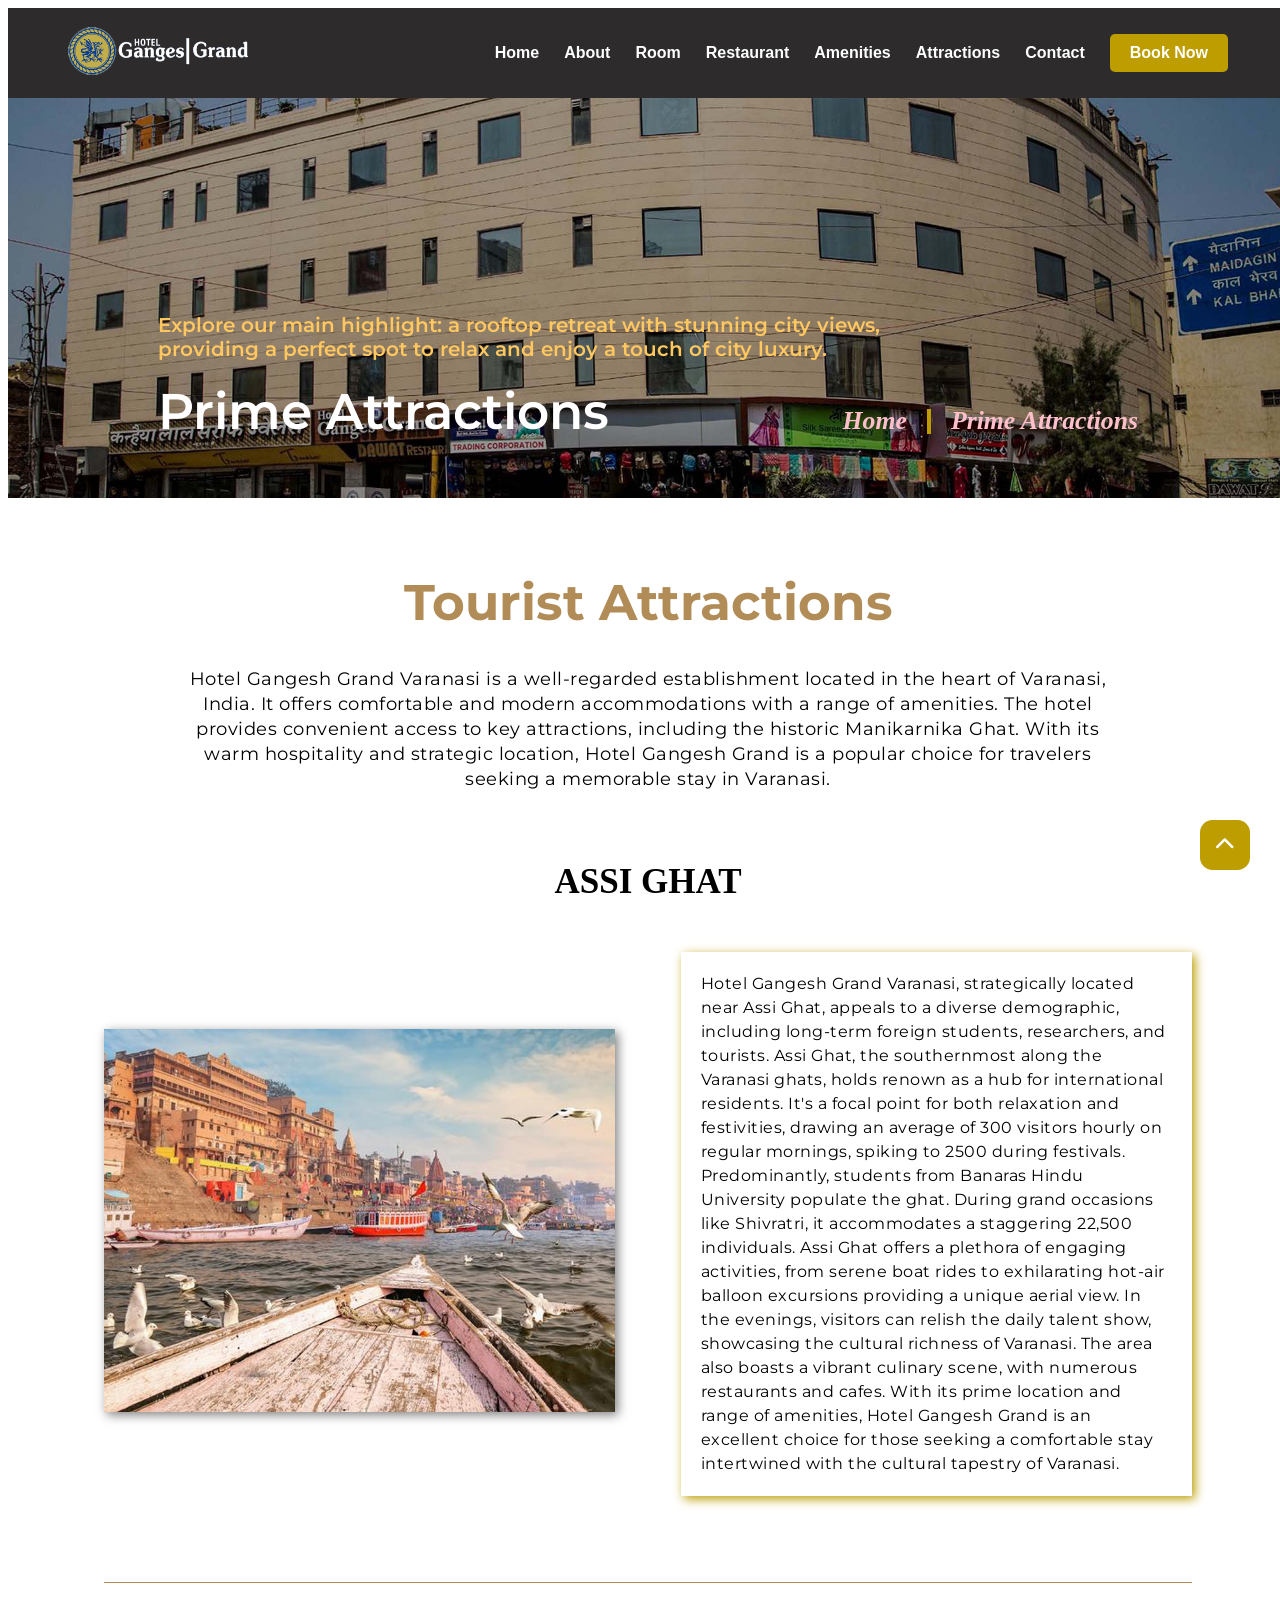
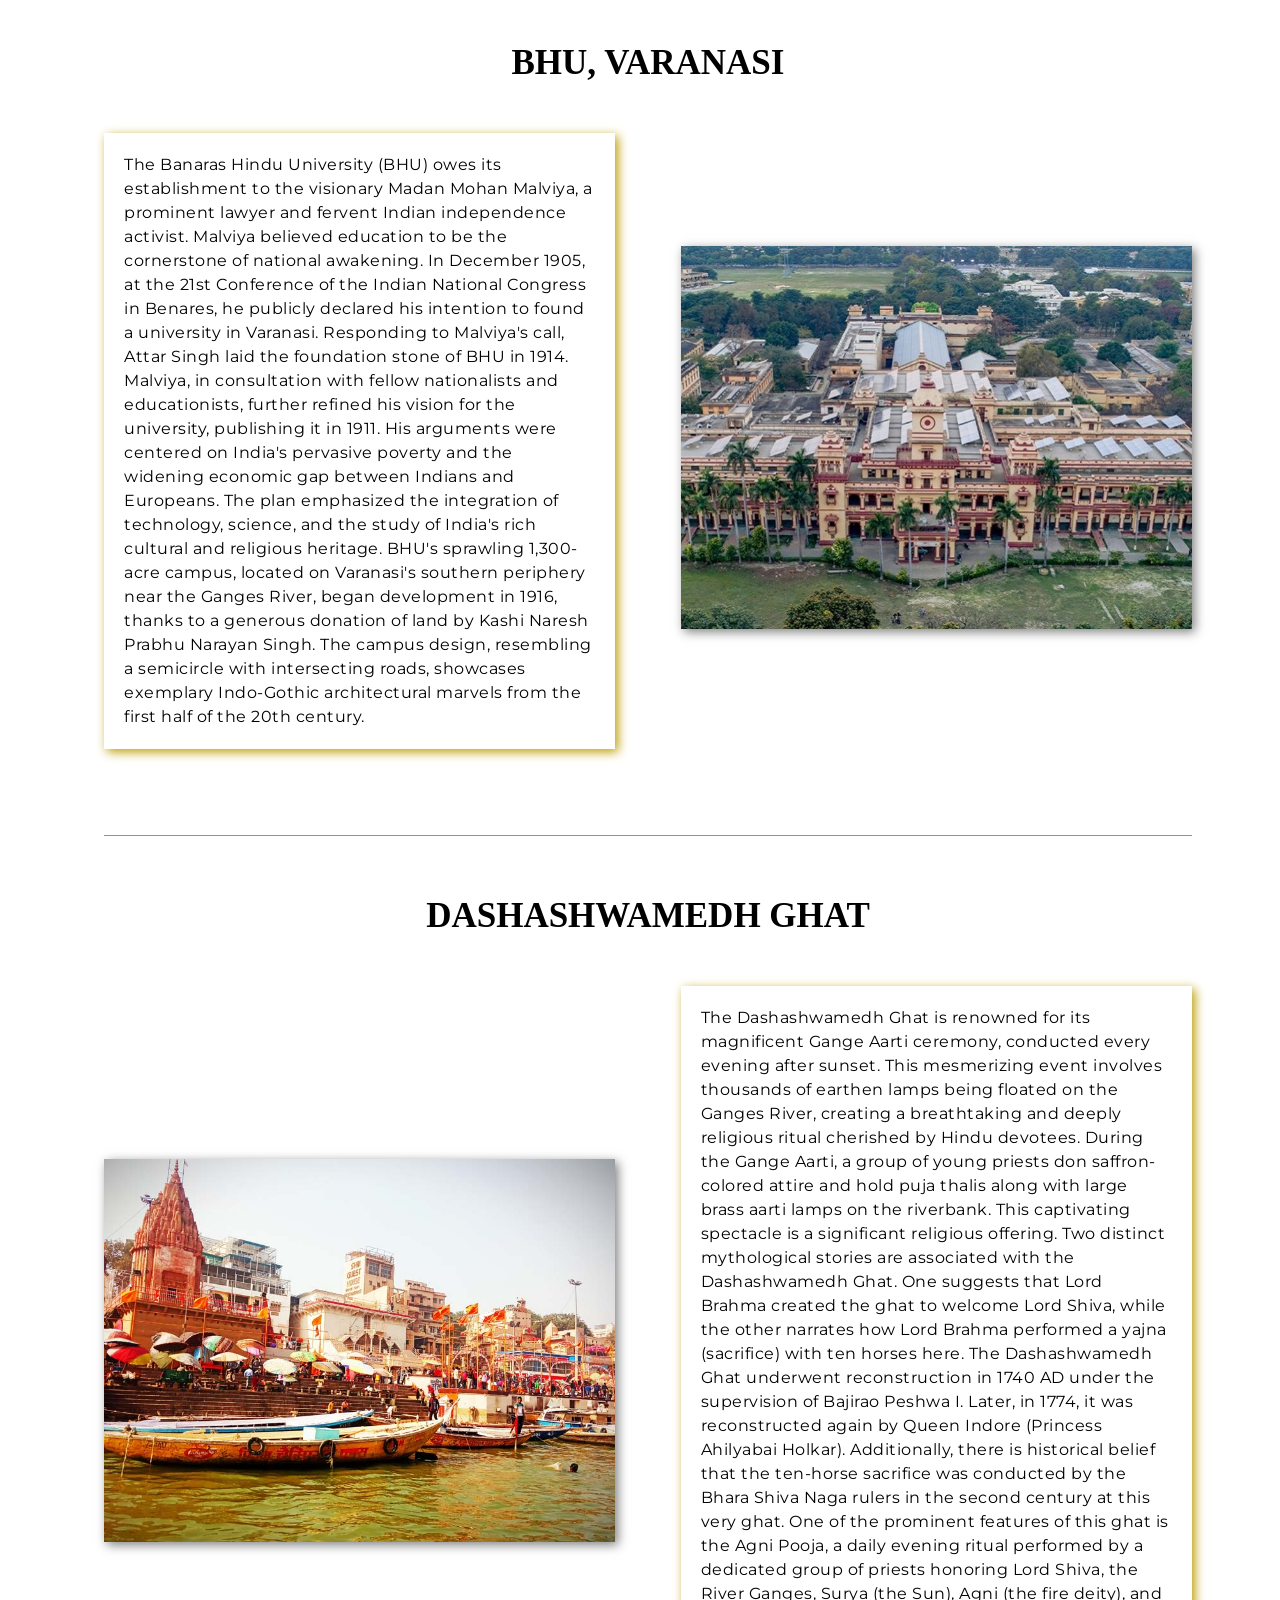
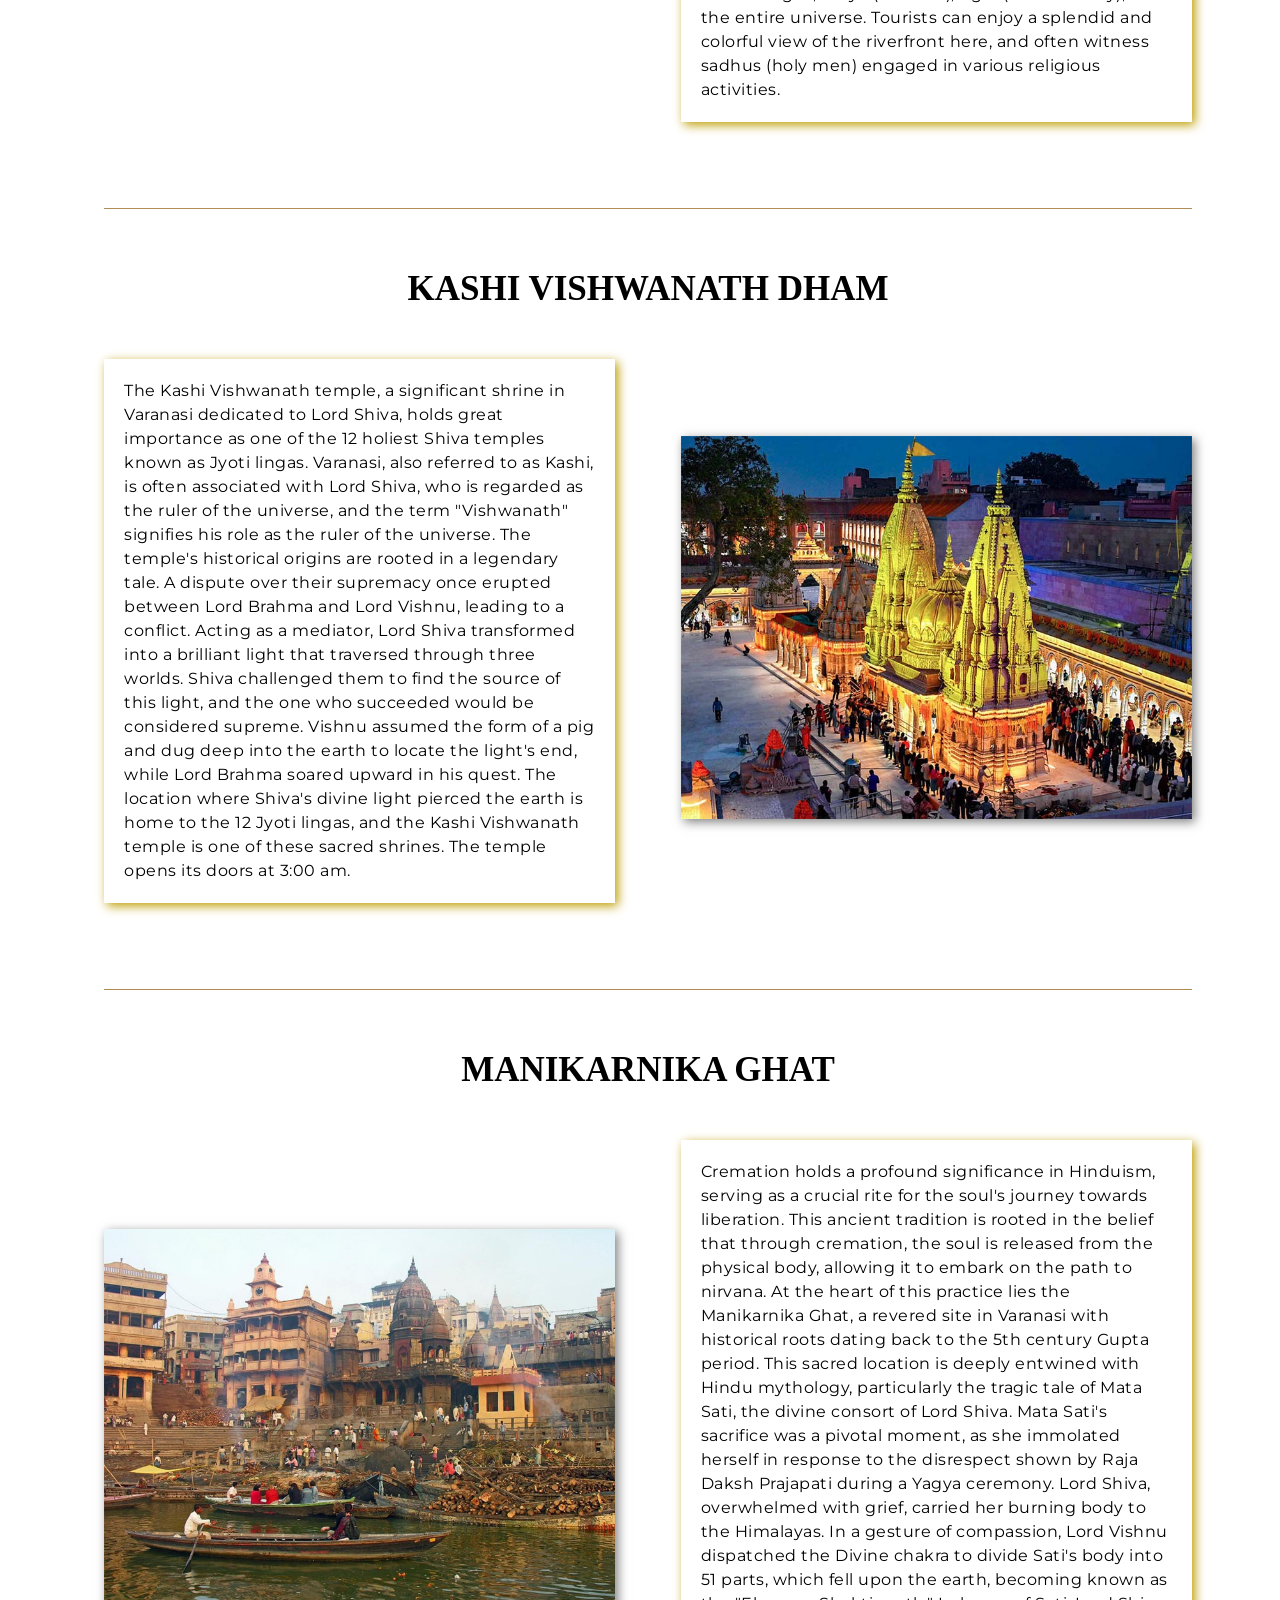
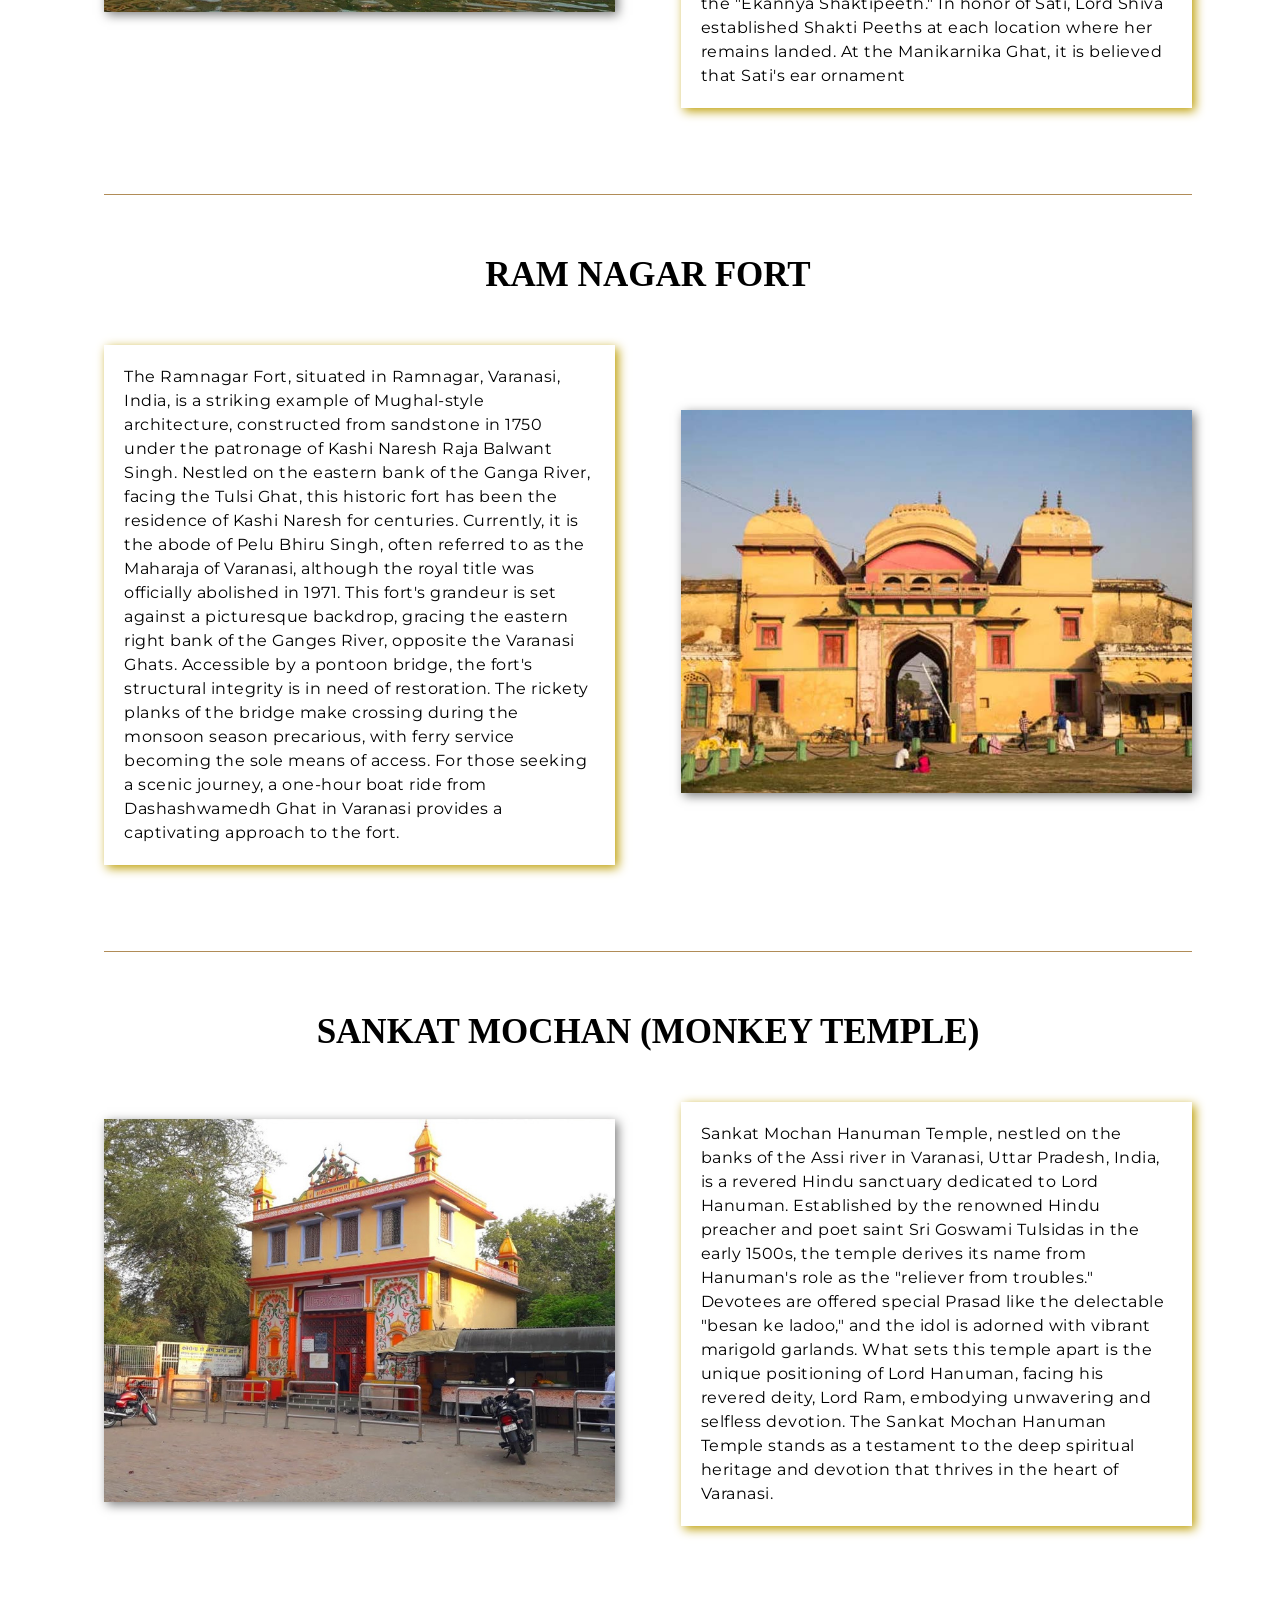
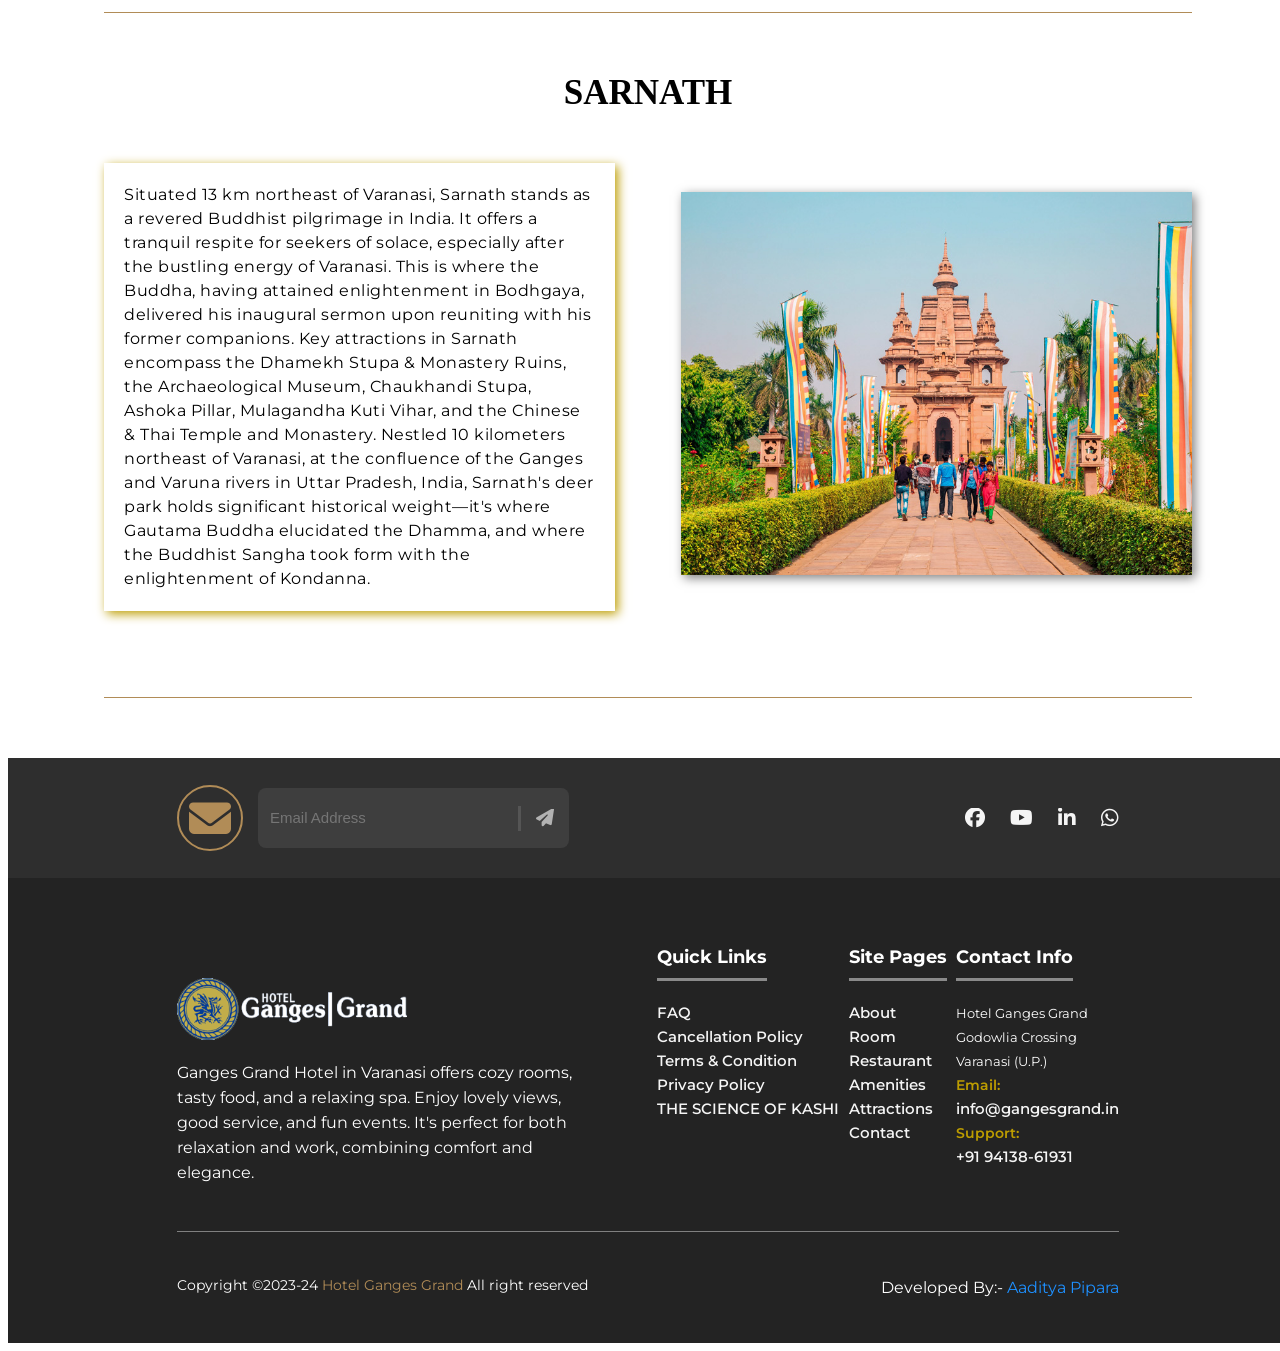
<file: attractions.html>
<!DOCTYPE html>
<html lang="en">

<head>
    <meta charset="UTF-8">
    <meta name="viewport" content="width=device-width, initial-scale=1.0">
    <title>Attractions | Hotel ganges Grand</title>
    <link rel="icon" type="image/png" href="./source/favicon.png">
    <link rel="stylesheet" href="./attractions.css">
    <link rel="stylesheet" href="./body.css">
    <link href="https://fonts.googleapis.com/css2?family=Cherry+Swash&display=swap" rel="stylesheet">
    <link href="https://fonts.googleapis.com/css2?family=Montserrat&display=swap" rel="stylesheet">
    <link rel="stylesheet" href="https://cdnjs.cloudflare.com/ajax/libs/font-awesome/6.4.0/css/all.min.css">
</head>

<body>
    <a href="#" class="scrtop">
        <i class="fa-solid fa-chevron-up"></i>
    </a>
    <header>
        <div class="nav-container">
            <div class="left">
                <a href="./index.html"><img class="logo" src="./source/logo-footer.png"
                        alt="logo"></a>
            </div>
            <div class="hamburger" id="hamburger">
                <i class="fa-solid fa-bars"></i>
            </div>
            <ul id="nav-menu">
                <li class="close-btn" id="close-btn"><i class="fa-solid fa-times icon"></i></li>
                <li class="but one"><a href="./index.html">Home</a></li>
                <li class="but two"><a href="./about.html">About</a></li>
                <li class="but three"><a href="./room.html">Room</a></li>
                <li class="but four"><a href="./restaurant.html">Restaurant</a></li>
                <!-- <li class="but five"><a href="./gallery.html">Gallery</a></li> -->
                <li class="but six"><a href="./amenities.html">Amenities</a></li>
                <li class="but seven"><a href="./attractions.html">Attractions</a></li>
                <li class="but eight"><a href="./contact.html">Contact</a></li>
                <li class="booknow"><a href="./contact.html">Book Now</a></li>
            </ul>
        </div>
    </header>
    <main>
        <div class="image-card">
            <img class="img" src="./source/home page.jpg" alt="hotel">
            <div class="txt">
                <div class="uptxt">
                    <p>
                        Explore our main highlight: a rooftop retreat with stunning city views, providing a perfect spot
                        to relax and enjoy
                        a touch of city luxury.
                    </p>
                </div>
                <div class="downtxt">
                    <div class="left">Prime Attractions</div>
                    <div class="right">
                        <a href="./index.html">
                            <h3>Home</h3>
                        </a>
                        <div class="vertical-line"></div>
                        <h3>Prime Attractions</h3>
                    </div>
                </div>
            </div>
        </div>
        <div class="container">
            <div class="heading">
                <h1>Tourist Attractions</h1>
                <p>
                    Hotel Gangesh Grand Varanasi is a well-regarded establishment located in the heart of Varanasi,
                    India. It offers comfortable and modern accommodations with a range of
                    amenities. The hotel provides convenient access to key attractions, including the historic
                    Manikarnika Ghat. With its warm hospitality and strategic location, Hotel Gangesh
                    Grand is a popular choice for travelers seeking a memorable stay in Varanasi.
                </p>
            </div>
            <div class="page one">
                <div class="title" data-animate-section="">
                    <h1 class="fade-in">Assi ghat</h1>
                </div>
                <div id="align" data-animate-section>
                    <div class="left slide-left" id="img">
                        <div id="image">
                            <img src="./source/assi ghat.jpg" alt="assi ghat">
                        </div>
                    </div>
                    <div class="right slide-right">
                        <div id="text">
                            <p>
                                Hotel Gangesh Grand Varanasi, strategically located near Assi Ghat, appeals to a
                                diverse demographic, including long-term foreign students, researchers, and
                                tourists. Assi Ghat, the southernmost along the Varanasi ghats, holds renown as a
                                hub for international residents. It's a focal point for both relaxation and festivities,
                                drawing an average of 300 visitors hourly on regular mornings, spiking to 2500
                                during festivals. Predominantly, students from Banaras Hindu University populate
                                the ghat. During grand occasions like Shivratri, it accommodates a staggering 22,500
                                individuals. Assi Ghat offers a plethora of engaging activities, from serene boat rides
                                to exhilarating hot-air balloon excursions providing a unique aerial view. In the
                                evenings, visitors can relish the daily talent show, showcasing the cultural richness
                                of Varanasi. The area also boasts a vibrant culinary scene, with numerous restaurants
                                and cafes. With its prime location and range of amenities, Hotel Gangesh Grand is an
                                excellent choice for those seeking a comfortable stay intertwined with the cultural
                                tapestry of Varanasi.
                            </p>
                        </div>
                    </div>
                </div>
            </div>
            <div class="page two">
                <div class="title" data-animate-section="">
                    <h1 class="fade-in">BHU, Varanasi</h1>
                </div>
                <div id="align" data-animate-section>
                    <div class="left slide-right">
                        <div id="text">
                            <p>
                                The Banaras Hindu University (BHU) owes its establishment to the visionary Madan
                                Mohan Malviya, a prominent lawyer and fervent Indian independence activist.
                                Malviya believed education to be the cornerstone of national awakening. In
                                December 1905, at the 21st Conference of the Indian National Congress in Benares,
                                he publicly declared his intention to found a university in Varanasi. Responding
                                to Malviya's call, Attar Singh laid the foundation stone of BHU in 1914. Malviya,
                                in consultation with fellow nationalists and educationists, further refined
                                his vision for the university, publishing it in 1911. His arguments were
                                centered on India's pervasive poverty and the widening economic gap between
                                Indians and Europeans. The plan emphasized the integration of technology,
                                science, and the study of India's rich cultural and religious heritage.
                                BHU's sprawling 1,300-acre campus, located on Varanasi's southern periphery
                                near the Ganges River, began development in 1916, thanks to a generous donation
                                of land by Kashi Naresh Prabhu Narayan Singh. The campus design, resembling a
                                semicircle with intersecting roads, showcases exemplary Indo-Gothic architectural
                                marvels from the first half of the 20th century.
                            </p>
                        </div>
                    </div>
                    <div class="right slide-left" id="img">
                        <div id="image">
                            <img src="./source/IIT BHU.jpg" alt="BHU, Varanasi">
                        </div>
                    </div>
                </div>
            </div>
            <div class="page three">
                <div class="title" data-animate-section="">
                    <h1 class="fade-in">Dashashwamedh Ghat</h1>
                </div>
                <div id="align" data-animate-section>
                    <div class="left slide-left" id="img">
                        <div id="image">
                            <img src="./source/dashashwamedh ghat.jpg" alt="Dashashwamedh Ghat">
                        </div>
                    </div>
                    <div class="right slide-right">
                        <div id="text">
                            <p>
                                The Dashashwamedh Ghat is renowned for its magnificent Gange Aarti ceremony,
                                conducted every evening after sunset. This mesmerizing event involves thousands of
                                earthen lamps being floated on the Ganges River, creating a breathtaking and
                                deeply religious ritual cherished by Hindu devotees. During the Gange Aarti, a group
                                of young priests don saffron-colored attire and hold puja thalis along with large
                                brass aarti lamps on the riverbank. This captivating spectacle is a significant
                                religious
                                offering. Two distinct mythological stories are associated with the Dashashwamedh
                                Ghat. One suggests that Lord Brahma created the ghat to welcome Lord Shiva, while
                                the other narrates how Lord Brahma performed a yajna (sacrifice) with ten horses
                                here. The Dashashwamedh Ghat underwent reconstruction in 1740 AD under the
                                supervision of Bajirao Peshwa I. Later, in 1774, it was reconstructed again by
                                Queen Indore (Princess Ahilyabai Holkar). Additionally, there is historical belief
                                that the ten-horse sacrifice was conducted by the Bhara Shiva Naga rulers in the
                                second century at this very ghat. One of the prominent features of this ghat is the
                                Agni Pooja, a daily evening ritual performed by a dedicated group of priests honoring
                                Lord Shiva, the River Ganges, Surya (the Sun), Agni (the fire deity), and the entire
                                universe. Tourists can enjoy a splendid and colorful view of the riverfront here, and
                                often witness sadhus (holy men) engaged in various religious activities.
                            </p>
                        </div>
                    </div>
                </div>
            </div>
            <div class="page four">
                <div class="title" data-animate-section="">
                    <h1 class="fade-in">Kashi Vishwanath Dham</h1>
                </div>
                <div id="align" data-animate-section>
                    <div class="left slide-right">
                        <div id="text">
                            <p>
                                The Kashi Vishwanath temple, a significant shrine in Varanasi dedicated to Lord
                                Shiva, holds great importance as one of the 12 holiest Shiva temples known as Jyoti
                                lingas. Varanasi, also referred to as Kashi, is often associated with Lord Shiva, who is
                                regarded as the ruler of the universe, and the term "Vishwanath" signifies his role as
                                the ruler of the universe. The temple's historical origins are rooted in a legendary
                                tale.
                                A dispute over their supremacy once erupted between Lord Brahma and Lord
                                Vishnu, leading to a conflict. Acting as a mediator, Lord Shiva transformed into a
                                brilliant light that traversed through three worlds. Shiva challenged them to find the
                                source of this light, and the one who succeeded would be considered supreme.
                                Vishnu assumed the form of a pig and dug deep into the earth to locate the light's
                                end, while Lord Brahma soared upward in his quest. The location where Shiva's
                                divine light pierced the earth is home to the 12 Jyoti lingas, and the Kashi
                                Vishwanath temple is one of these sacred shrines. The temple opens its doors at 3:00
                                am.
                            </p>
                        </div>
                    </div>
                    <div class="right slide-left" id="img">
                        <div id="image">
                            <img src="./source/kashi vishwanath dham.jpg" alt="Kashi Vishwanath Dham">
                        </div>
                    </div>
                </div>
            </div>
            <div class="page five">
                <div class="title" data-animate-section="">
                    <h1 class="fade-in">Manikarnika Ghat</h1>
                </div>
                <div id="align" data-animate-section>
                    <div class="left slide-left" id="img">
                        <div id="image">
                            <img src="./source/manikarnika ghat.jpg" alt="Manikarnika Ghat">
                        </div>
                    </div>
                    <div class="right slide-right">
                        <div id="text">
                            <p>
                                Cremation holds a profound significance in Hinduism, serving as a crucial rite for the
                                soul's journey towards liberation. This ancient tradition is rooted in the belief that
                                through cremation, the soul is released from the physical body, allowing it to embark
                                on the path to nirvana. At the heart of this practice lies the Manikarnika Ghat, a
                                revered site in Varanasi with historical roots dating back to the 5th century Gupta
                                period. This sacred location is deeply entwined with Hindu mythology, particularly
                                the tragic tale of Mata Sati, the divine consort of Lord Shiva. Mata Sati's sacrifice
                                was
                                a pivotal moment, as she immolated herself in response to the disrespect shown by
                                Raja Daksh Prajapati during a Yagya ceremony. Lord Shiva, overwhelmed with grief,
                                carried her burning body to the Himalayas. In a gesture of compassion, Lord Vishnu
                                dispatched the Divine chakra to divide Sati's body into 51 parts, which fell upon the
                                earth, becoming known as the "Ekannya Shaktipeeth." In honor of Sati, Lord Shiva
                                established Shakti Peeths at each location where her remains landed. At the
                                Manikarnika Ghat, it is believed that Sati's ear ornament
                            </p>
                        </div>
                    </div>
                </div>
            </div>
            <div class="page six">
                <div class="title" data-animate-section="">
                    <h1 class="fade-in">Ram Nagar Fort</h1>
                </div>
                <div id="align" data-animate-section>
                    <div class="left slide-right">
                        <div id="text">
                            <p>
                                The Ramnagar Fort, situated in Ramnagar, Varanasi, India, is a striking example of
                                Mughal-style architecture, constructed from sandstone in 1750 under the patronage
                                of Kashi Naresh Raja Balwant Singh. Nestled on the eastern bank of the Ganga River,
                                facing the Tulsi Ghat, this historic fort has been the residence of Kashi Naresh for
                                centuries. Currently, it is the abode of Pelu Bhiru Singh, often referred to as the
                                Maharaja of Varanasi, although the royal title was officially abolished in 1971. This
                                fort's grandeur is set against a picturesque backdrop, gracing the eastern right bank
                                of the Ganges River, opposite the Varanasi Ghats. Accessible by a pontoon bridge,
                                the fort's structural integrity is in need of restoration. The rickety planks of the
                                bridge
                                make crossing during the monsoon season precarious, with ferry service becoming
                                the sole means of access. For those seeking a scenic journey, a one-hour boat ride
                                from Dashashwamedh Ghat in Varanasi provides a captivating approach to the fort.
                            </p>
                        </div>
                    </div>
                    <div class="right slide-left" id="img">
                        <div id="image">
                            <img src="./source/ram nagar fort.jpg" alt="Ram Nagar Fort">
                        </div>
                    </div>
                </div>
            </div>
            <div class="page seven">
                <div class="title" data-animate-section="">
                    <h1 class="fade-in">Sankat Mochan (Monkey Temple)</h1>
                </div>
                <div id="align" data-animate-section>
                    <div class="left slide-left" id="img">
                        <div id="image">
                            <img src="./source/sankat mochan (monkey temple).jpg" alt="Sankat Mochan (Monkey Temple)">
                        </div>
                    </div>
                    <div class="right slide-right">
                        <div id="text">
                            <p>
                                Sankat Mochan Hanuman Temple, nestled on the banks of the Assi river in Varanasi,
                                Uttar Pradesh, India, is a revered Hindu sanctuary dedicated to Lord Hanuman.
                                Established by the renowned Hindu preacher and poet saint Sri Goswami Tulsidas in
                                the early 1500s, the temple derives its name from Hanuman's role as the "reliever
                                from troubles." Devotees are offered special Prasad like the delectable "besan ke
                                ladoo," and the idol is adorned with vibrant marigold garlands. What sets this temple
                                apart is the unique positioning of Lord Hanuman, facing his revered deity, Lord Ram,
                                embodying unwavering and selfless devotion. The Sankat Mochan Hanuman
                                Temple stands as a testament to the deep spiritual heritage and devotion that
                                thrives in the heart of Varanasi.
                            </p>
                        </div>
                    </div>
                </div>
            </div>
            <div class="page eight">
                <div class="title" data-animate-section="">
                    <h1 class="fade-in">Sarnath</h1>
                </div>
                <div id="align" data-animate-section>
                    <div class="left slide-right">
                        <div id="text">
                            <p>
                                Situated 13 km northeast of Varanasi, Sarnath stands as a revered Buddhist
                                pilgrimage in India. It offers a tranquil respite for seekers of solace, especially
                                after
                                the bustling energy of Varanasi. This is where the Buddha, having attained
                                enlightenment in Bodhgaya, delivered his inaugural sermon upon reuniting with his
                                former companions. Key attractions in Sarnath encompass the Dhamekh Stupa &
                                Monastery Ruins, the Archaeological Museum, Chaukhandi Stupa, Ashoka Pillar,
                                Mulagandha Kuti Vihar, and the Chinese & Thai Temple and Monastery. Nestled 10
                                kilometers northeast of Varanasi, at the confluence of the Ganges and Varuna rivers
                                in Uttar Pradesh, India, Sarnath's deer park holds significant historical weight—it's
                                where Gautama Buddha elucidated the Dhamma, and where the Buddhist Sangha
                                took form with the enlightenment of Kondanna.
                            </p>
                        </div>
                    </div>
                    <div class="right slide-left" id="img">
                        <div id="image">
                            <img src="./source/sarnath.jpg" alt="Sarnath">
                        </div>
                    </div>
                </div>
            </div>
        </div>
        <div class="sub-footer">
            <div class="left">
                <i class="fa-solid fa-envelope icone"></i>
                <div class="input-container">
                    <form method="post" id="newsletter-form">
                        <input required type="email" id="email" placeholder="Email Address">
                        <div class="vertical-line"></div>
                        <button type="submit" id="submit-email"><i class="fa-solid fa-paper-plane iconp"></i></button>
                    </form>
                </div>
            </div>
            <div class="right">
                <ul>
                    <li><a href="https://www.facebook.com/aaditya.pipara.0723"><i
                                class="fa-brands fa-facebook icon"></i></a></li>
                    <li><a href="https://www.youtube.com/%40Harshgujral"><i class="fa-brands fa-youtube icon"></i></a>
                    </li>
                    <li><a href="https://www.linkedin.com/in/aaditya-pipara/"><i
                                class="fa-brands fa-linkedin-in icon"></i></a></li>
                    <li><a
                            href="https://wa.me/919413861931?text=Hey,%20I%20am%20interested%20in%20buying%20a%20room%2C%20Will%20you%20please%20share%20the%20prices%3F"><i
                                class="fa-brands fa-whatsapp icon"></i></a></li>
                </ul>
            </div>
        </div>
    </main>
    <footer>
        <div class="row1">
            <div class="col one" id="col-one">
                <div class="logo">
                    <a href="./index.html"><img class="logo"
                            src="./source/logo-footer.png" alt="logo"></a>
                    <p class="txt">
                        Ganges Grand Hotel in Varanasi offers cozy rooms, tasty food, 
                        and a relaxing spa. Enjoy lovely views, good service, and fun 
                        events. It's perfect for both relaxation and work, combining 
                        comfort and elegance.
                    </p>
                </div>
            </div>
            <div class="col two">
                <h3><span>Quick Links </span></h3>
                <ul>
                    <li><a href="./faq.html">FAQ</a></li>
                    <li><a href="./cancellation policy.html">Cancellation Policy</a></li>
                    <li><a href="./terms conditions.html">Terms & Condition</a></li>
                    <li><a href="./privacy policy.html">Privacy Policy</a></li>
                    <li><a href="./the science of kashi.html">THE SCIENCE OF KASHI</a></li>
                </ul>
            </div>
            <div class="col three">
                <h3><span>Site Pages </span></h3>
                <ul>
                    <li><a href="./about.html">About</a></li>
                    <li><a href="./room.html">Room</a></li>
                    <li><a href="./restaurant.html">Restaurant</a></li>
                    <!-- <li><a href="./gallery.html">Gallery</a></li> -->
                    <li><a href="./amenities.html">Amenities</a></li>
                    <li><a href="./attractions.html">Attractions</a></li>
                    <li><a href="./contact.html">Contact</a></li>
                </ul>
            </div>
            <div class="col four">
                <h3><span>Contact Info </span></h3>
                <ul>
                    <li>Hotel Ganges Grand</li>
                    <li>Godowlia Crossing</li>
                    <li>Varanasi &#40U.P.&#41</li>
                    <li><span>Email:</span></li>
                    <li><a href="mailto:jainprateek90391@gmail.com">info@gangesgrand.in</a></li>
                    <li><span>Support:</span></li>
                    <li><a href="https://wa.me/919413861931">+91 94138-61931</a></li>
                </ul>
            </div>
        </div>
        <div class="row2">
            <div class="left">
                <p>Copyright ©2023-24 <a href="./index.html"><span class="highlight">Hotel Ganges Grand</span></a> All right reserved</p>
            </div>
            <div class="right">
                <p>Developed By:- <a href="https://aadityapipara.github.io/Profile/">Aaditya Pipara</a></p>
            </div>
        </div>
    </footer>
</body>
<script src="focus.js"></script>
<script src="newsletter.js"></script>
<script src="animate.js"></script>
</html>
</file>
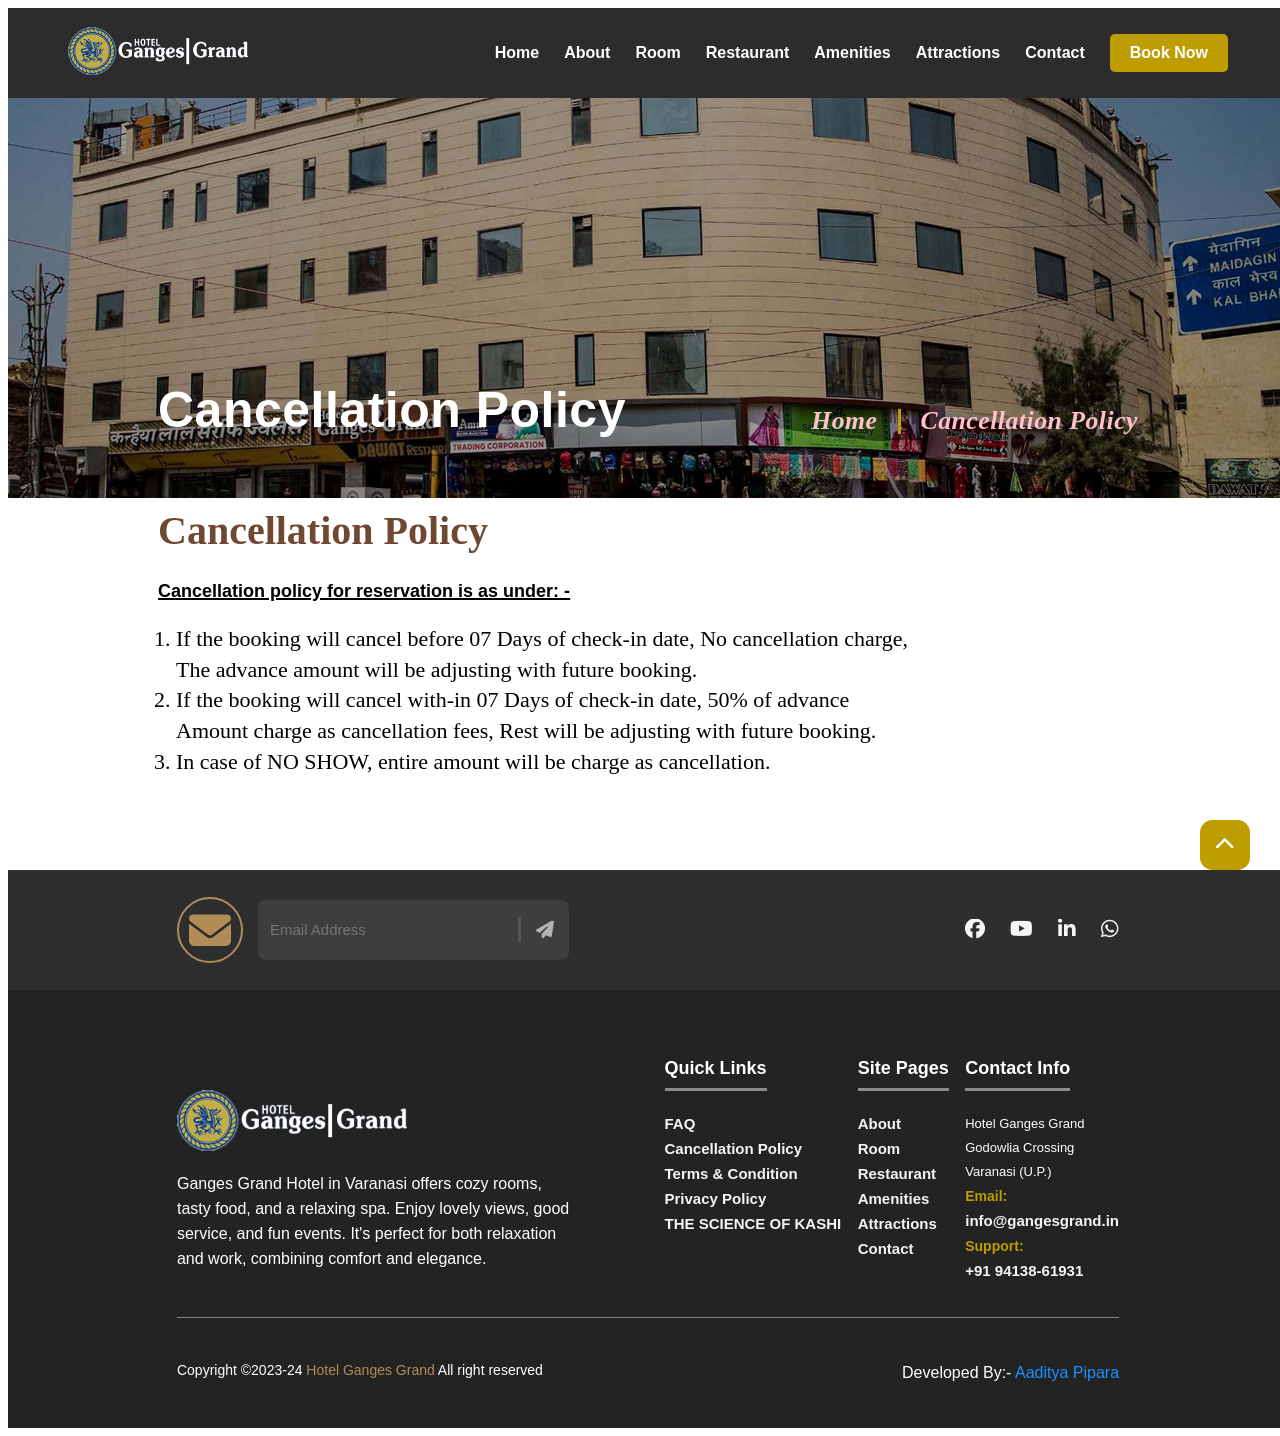
<file: cancellation policy.html>
<!DOCTYPE html>
<html lang="en">

<head>
    <meta charset="UTF-8">
    <meta name="viewport" content="width=device-width, initial-scale=1.0">
    <title>Cancellation Policy | Hotel Ganges Grand</title>
    <link rel="icon" type="image/png" href="./source/favicon.png">
    <link rel="stylesheet" href="./body.css">
    <link rel="stylesheet" href="./cancellation policy.css">
    <link rel="stylesheet" href="https://cdnjs.cloudflare.com/ajax/libs/font-awesome/6.4.0/css/all.min.css">
</head>

<body>
    <a href="#" class="scrtop">
        <i class="fa-solid fa-chevron-up"></i>
    </a>
    <header>
        <div class="nav-container">
            <div class="left">
                <a href="./index.html"><img class="logo" src="./source/logo-footer.png"
                        alt="logo"></a>
            </div>
            <div class="hamburger" id="hamburger">
                <i class="fa-solid fa-bars"></i>
            </div>
            <ul id="nav-menu">
                <li class="close-btn" id="close-btn"><i class="fa-solid fa-times icon"></i></li>
                <li class="but one"><a href="./index.html">Home</a></li>
                <li class="but two"><a href="./about.html">About</a></li>
                <li class="but three"><a href="./room.html">Room</a></li>
                <li class="but four"><a href="./restaurant.html">Restaurant</a></li>
                <!-- <li class="but five"><a href="./gallery.html">Gallery</a></li> -->
                <li class="but six"><a href="./amenities.html">Amenities</a></li>
                <li class="but seven"><a href="./attractions.html">Attractions</a></li>
                <li class="but eight"><a href="./contact.html">Contact</a></li>
                <li class="booknow"><a href="./contact.html">Book Now</a></li>
            </ul>
        </div>
    </header>
    <main>
        <div class="image-card">
            <img class="img" src="./source/home page.jpg" alt="hotel">
            <div class="txt">
                <div class="left">Cancellation Policy</div>
                <div class="right">
                    <a href="./index.html">
                        <h3>Home</h3>
                    </a>
                    <div class="vertical-line"></div>
                    <h3>Cancellation Policy</h3>
                </div>
            </div>
        </div>
        <div class="container">
            <h1>Cancellation Policy</h1>
            <h3>Cancellation policy for reservation is as under: -</h3>
            <ol>
                <li> If the booking will cancel before 07 Days of check-in date, No cancellation charge,<br>
                   The advance amount will be adjusting with future booking. </li>
                <li> If the booking will cancel with-in 07 Days of check-in date, 50% of advance <br>
                   Amount charge as cancellation fees, Rest will be adjusting with future booking. </li>
                <li> In case of NO SHOW, entire amount will be charge as cancellation. </li>
            </ol>
        </div>
        <div class="sub-footer">
            <div class="left">
                <i class="fa-solid fa-envelope icone"></i>
                <div class="input-container">
                    <form method="post" id="newsletter-form">
                        <input required type="email" id="email" placeholder="Email Address">
                        <div class="vertical-line"></div>
                        <button type="submit" id="submit-email"><i class="fa-solid fa-paper-plane iconp"></i></button>
                    </form>
                </div>
            </div>
            <div class="right">
                <ul>
                    <li><a href="https://www.facebook.com/aaditya.pipara.0723"><i
                                class="fa-brands fa-facebook icon"></i></a></li>
                    <li><a href="https://www.youtube.com/%40Harshgujral"><i class="fa-brands fa-youtube icon"></i></a>
                    </li>
                    <li><a href="https://www.linkedin.com/in/aaditya-pipara/"><i
                                class="fa-brands fa-linkedin-in icon"></i></a></li>
                    <li><a
                            href="https://wa.me/919413861931?text=Hey,%20I%20am%20interested%20in%20buying%20a%20room%2C%20Will%20you%20please%20share%20the%20prices%3F"><i
                                class="fa-brands fa-whatsapp icon"></i></a></li>
                </ul>
            </div>
        </div>
    </main>
    <footer>
        <div class="row1">
            <div class="col one" id="col-one">
                <div class="logo">
                    <a href="./index.html"><img class="logo"
                            src="./source/logo-footer.png" alt="logo"></a>
                    <p class="txt">
                        Ganges Grand Hotel in Varanasi offers cozy rooms, tasty food, 
                        and a relaxing spa. Enjoy lovely views, good service, and fun 
                        events. It's perfect for both relaxation and work, combining 
                        comfort and elegance.
                    </p>
                </div>
            </div>
            <div class="col two">
                <h3><span>Quick Links </span></h3>
                <ul>
                    <li><a href="./faq.html">FAQ</a></li>
                    <li><a href="./cancellation policy.html">Cancellation Policy</a></li>
                    <li><a href="./terms conditions.html">Terms & Condition</a></li>
                    <li><a href="./privacy policy.html">Privacy Policy</a></li>
                    <li><a href="./the science of kashi.html">THE SCIENCE OF KASHI</a></li>
                </ul>
            </div>
            <div class="col three">
                <h3><span>Site Pages </span></h3>
                <ul>
                    <li><a href="./about.html">About</a></li>
                    <li><a href="./room.html">Room</a></li>
                    <li><a href="./restaurant.html">Restaurant</a></li>
                    <!-- <li><a href="./gallery.html">Gallery</a></li> -->
                    <li><a href="./amenities.html">Amenities</a></li>
                    <li><a href="./attractions.html">Attractions</a></li>
                    <li><a href="./contact.html">Contact</a></li>
                </ul>
            </div>
            <div class="col four">
                <h3><span>Contact Info </span></h3>
                <ul>
                    <li>Hotel Ganges Grand</li>
                    <li>Godowlia Crossing</li>
                    <li>Varanasi &#40U.P.&#41</li>
                    <li><span>Email:</span></li>
                    <li><a href="mailto:jainprateek90391@gmail.com">info@gangesgrand.in</a></li>
                    <li><span>Support:</span></li>
                    <li><a href="https://wa.me/919413861931">+91 94138-61931</a></li>
                </ul>
            </div>
        </div>
        <div class="row2">
            <div class="left">
                <p>Copyright ©2023-24 <a href="./index.html"><span class="highlight">Hotel Ganges Grand</span></a> All
                    right reserved</p>
            </div>
            <div class="right">
                <p>Developed By:- <a href="https://aadityapipara.github.io/Profile/">Aaditya Pipara</a></p>
            </div>
        </div>
    </footer>
</body>
<script src="focus.js"></script>
<script src="newsletter.js"></script>
</html>
</file>
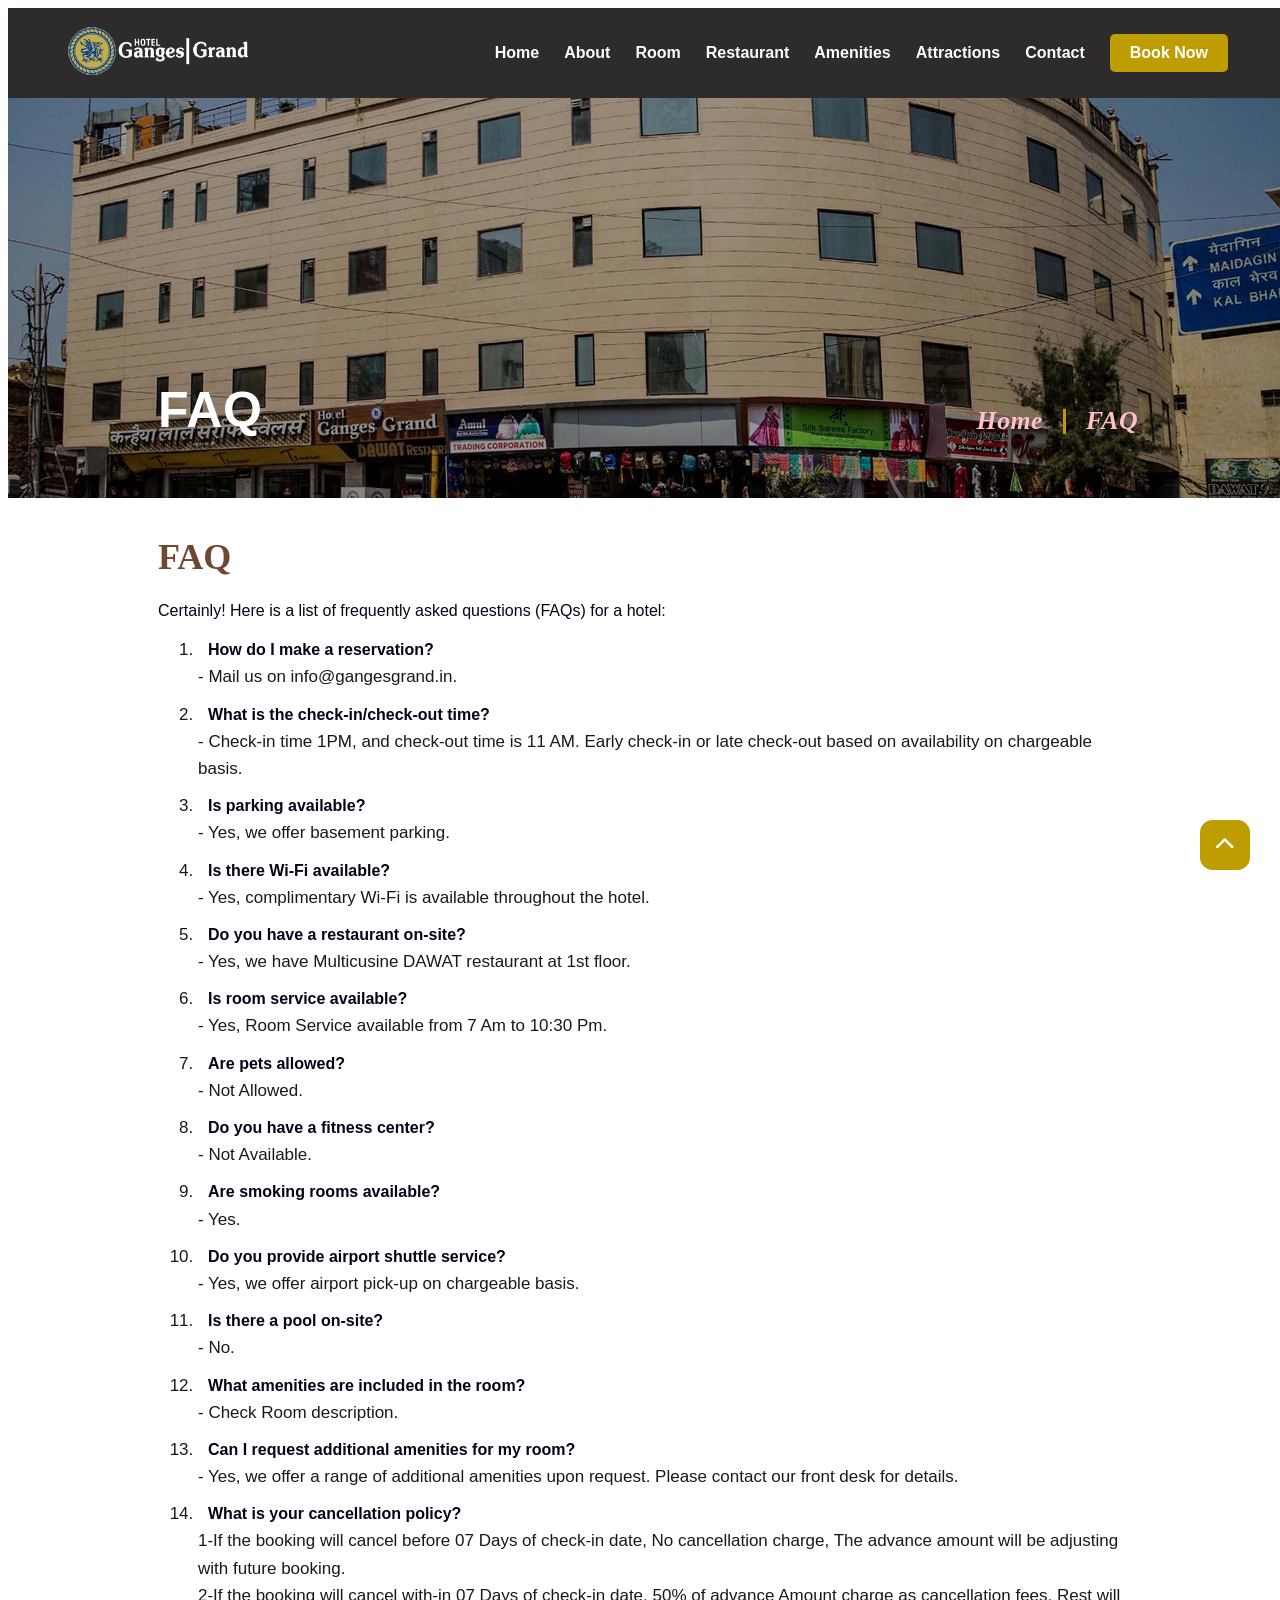
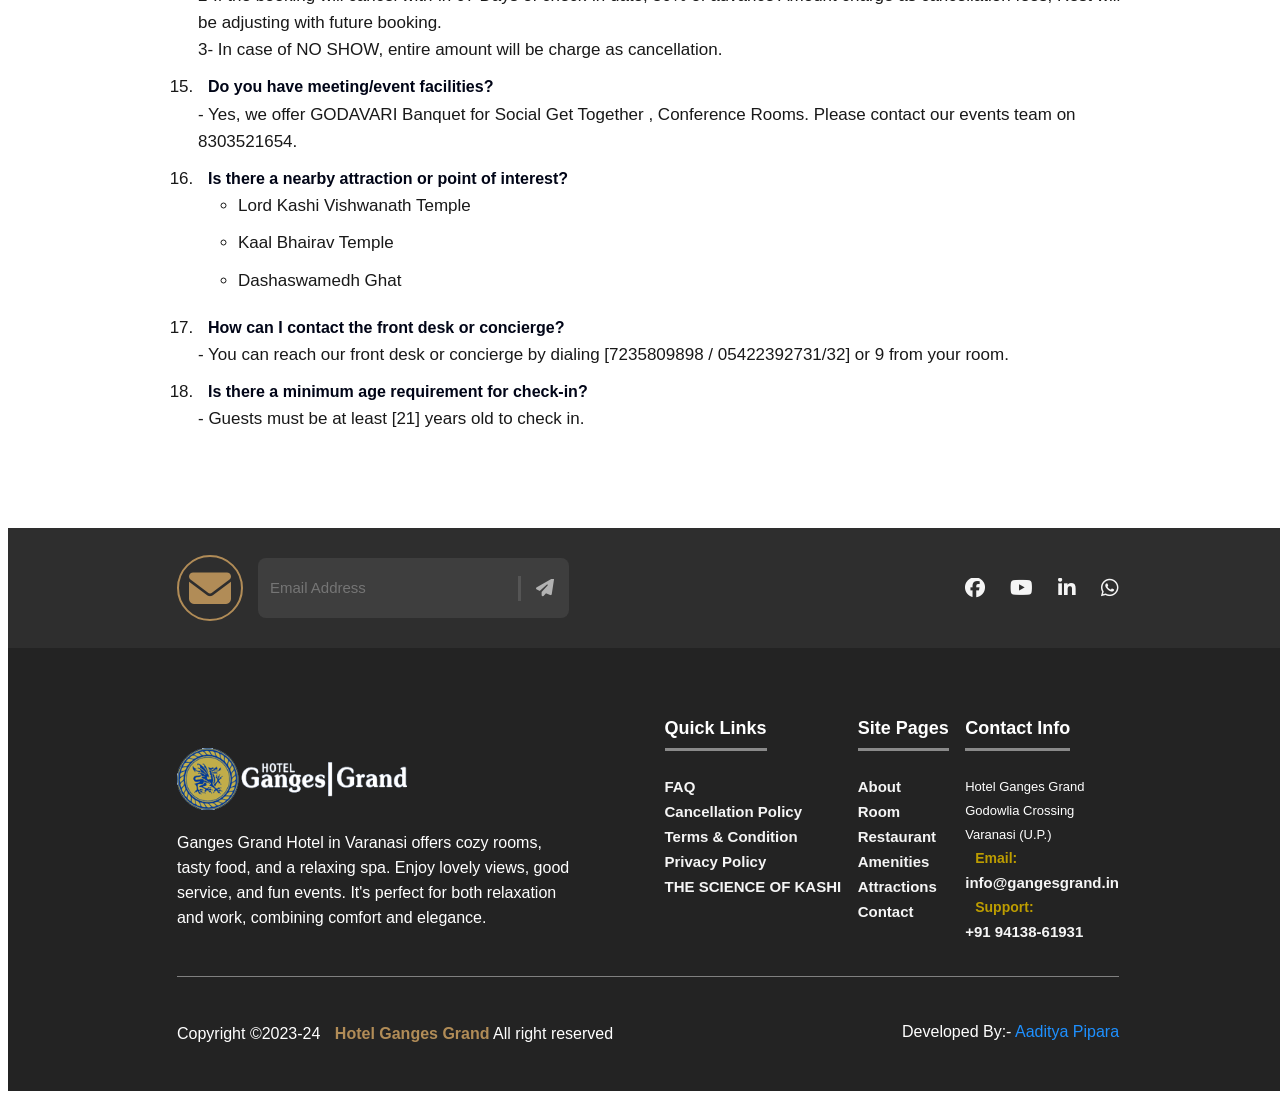
<file: faq.html>
<!DOCTYPE html>
<html lang="en">

<head>
    <meta charset="UTF-8">
    <meta name="viewport" content="width=device-width, initial-scale=1.0">
    <title>FAQ | Hotel Ganges Grand</title>
    <link rel="icon" type="image/png" href="./source/favicon.png">
    <link rel="stylesheet" href="./body.css">
    <link rel="stylesheet" href="./faq.css">
    <link rel="stylesheet" href="https://cdnjs.cloudflare.com/ajax/libs/font-awesome/6.4.0/css/all.min.css">
</head>

<body>
    <a href="#" class="scrtop">
        <i class="fa-solid fa-chevron-up"></i>
    </a>
    <header>
        <div class="nav-container">
            <div class="left">
                <a href="./index.html"><img class="logo" src="./source/logo-footer.png" alt="logo"></a>
            </div>
            <div class="hamburger" id="hamburger">
                <i class="fa-solid fa-bars"></i>
            </div>
            <ul id="nav-menu">
                <li class="close-btn" id="close-btn"><i class="fa-solid fa-times icon"></i></li>
                <li class="but one"><a href="./index.html">Home</a></li>
                <li class="but two"><a href="./about.html">About</a></li>
                <li class="but three"><a href="./room.html">Room</a></li>
                <li class="but four"><a href="./restaurant.html">Restaurant</a></li>
                <!-- <li class="but five"><a href="./gallery.html">Gallery</a></li> -->
                <li class="but six"><a href="./amenities.html">Amenities</a></li>
                <li class="but seven"><a href="./attractions.html">Attractions</a></li>
                <li class="but eight"><a href="./contact.html">Contact</a></li>
                <li class="booknow"><a href="./contact.html">Book Now</a></li>
            </ul>
        </div>
    </header>
    <main>
        <div class="image-card">
            <img class="img" src="./source/home page.jpg" alt="hotel">
            <div class="txt">
                <div class="left">FAQ</div>
                <div class="right">
                    <a href="./index.html"><h3>Home</h3></a>
                    <div class="vertical-line"></div>
                    <h3>FAQ</h3>
                </div>
            </div>
        </div>
        <div class="container">
            <h1>FAQ</h1>
            <p>Certainly! Here is a list of frequently asked questions (FAQs) for a hotel:</p>
            <div class="qna">
                <ol>
                    <li>
                        <span>How do I make a reservation?</span><br>
                        - Mail us on info@gangesgrand.in.
                    </li>
                    <li>
                        <span>What is the check-in/check-out time?</span><br>
                        - Check-in time 1PM, and check-out time is 11 AM. Early check-in or late check-out based on
                        availability
                        on chargeable basis.
                    </li>
                    <li>
                        <span>Is parking available?</span><br>
                        - Yes, we offer basement parking.
                    </li>
                    <li>
                        <span>Is there Wi-Fi available?</span><br>
                        - Yes, complimentary Wi-Fi is available throughout the hotel.
                    </li>
                    <li>
                        <span>Do you have a restaurant on-site?</span><br>
                        - Yes, we have Multicusine DAWAT restaurant at 1st floor.
                    </li>
                    <li>
                        <span>Is room service available?</span><br>
                        - Yes, Room Service available from 7 Am to 10:30 Pm.
                    </li>
                    <li>
                        <span>Are pets allowed?</span><br>
                        - Not Allowed.
                    </li>
                    <li>
                        <span>Do you have a fitness center?</span><br>
                        - Not Available.
                    </li>
                    <li>
                        <span>Are smoking rooms available?</span><br>
                        - Yes.
                    </li>
                    <li>
                        <span>Do you provide airport shuttle service?</span><br>
                        - Yes, we offer airport pick-up on chargeable basis.
                    </li>
                    <li>
                        <span>Is there a pool on-site?</span><br>
                        - No.
                    </li>
                    <li>
                        <span>What amenities are included in the room?</span><br>
                        - Check Room description.
                    </li>
                    <li>
                        <span>Can I request additional amenities for my room?</span><br>
                        - Yes, we offer a range of additional amenities upon request. Please contact our front desk for
                        details.
                    </li>
                    <li>
                        <span>What is your cancellation policy?</span><br>
                        1-If the booking will cancel before 07 Days of check-in date, No cancellation charge,
                        The advance amount will be adjusting with future booking. <br>
                        2-If the booking will cancel with-in 07 Days of check-in date, 50% of advance
                        Amount charge as cancellation fees, Rest will be adjusting with future booking. <br>
                        3- In case of NO SHOW, entire amount will be charge as cancellation.
                    </li>
                    <li>
                        <span>Do you have meeting/event facilities?</span><br>
                        - Yes, we offer GODAVARI Banquet for Social Get Together , Conference Rooms. Please contact our
                        events team on 8303521654.
                    </li>
                    <li>
                        <span>Is there a nearby attraction or point of interest?</span><br>
                        <ul>
                            <li>Lord Kashi Vishwanath Temple</li>
                            <li>Kaal Bhairav Temple</li>
                            <li>Dashaswamedh Ghat</li>
                        </ul>
                    </li>
                    <li>
                        <span>How can I contact the front desk or concierge?</span><br>
                        - You can reach our front desk or concierge by dialing [7235809898 / 05422392731/32] or 9 from
                        your
                        room.
                    </li>
                    <li>
                        <span>Is there a minimum age requirement for check-in?</span><br>
                        - Guests must be at least [21] years old to check in.
                    </li>
                </ol>
            </div>
        </div>

        <div class="sub-footer">
            <div class="left">
                <i class="fa-solid fa-envelope icone"></i>
                <div class="input-container">
                    <form method="post" id="newsletter-form">
                        <input required type="email" id="email" placeholder="Email Address">
                        <div class="vertical-line"></div>
                        <button type="submit" id="submit-email"><i class="fa-solid fa-paper-plane iconp"></i></button>
                    </form>
                </div>
            </div>
            <div class="right">
                <ul>
                    <li><a href="https://www.facebook.com/aaditya.pipara.0723"><i
                                class="fa-brands fa-facebook icon"></i></a></li>
                    <li><a href="https://www.youtube.com/%40Harshgujral"><i class="fa-brands fa-youtube icon"></i></a>
                    </li>
                    <li><a href="https://www.linkedin.com/in/aaditya-pipara/"><i
                                class="fa-brands fa-linkedin-in icon"></i></a></li>
                    <li><a
                            href="https://wa.me/919413861931?text=Hey,%20I%20am%20interested%20in%20buying%20a%20room%2C%20Will%20you%20please%20share%20the%20prices%3F"><i
                                class="fa-brands fa-whatsapp icon"></i></a></li>
                </ul>
            </div>
        </div>
    </main>
    <footer>
        <div class="row1">
            <div class="col one" id="col-one">
                <div class="logo">
                    <a href="./index.html"><img class="logo"
                            src="./source/logo-footer.png" alt="logo">
                    </a>
                    <p class="txt">
                        Ganges Grand Hotel in Varanasi offers cozy rooms, tasty food,
                        and a relaxing spa. Enjoy lovely views, good service, and fun 
                        events. It's perfect for both relaxation and work, combining 
                        comfort and elegance.
                    </p>
                </div>
            </div>
            <div class="col two">
                <h3><span>Quick Links </span></h3>
                <ul>
                    <li><a href="./faq.html">FAQ</a></li>
                    <li><a href="./cancellation policy.html">Cancellation Policy</a></li>
                    <li><a href="./terms conditions.html">Terms & Condition</a></li>
                    <li><a href="./privacy policy.html">Privacy Policy</a></li>
                    <li><a href="./the science of kashi.html">THE SCIENCE OF KASHI</a></li>
                </ul>
            </div>
            <div class="col three">
                <h3><span>Site Pages </span></h3>
                <ul>
                    <li><a href="./about.html">About</a></li>
                    <li><a href="./room.html">Room</a></li>
                    <li><a href="./restaurant.html">Restaurant</a></li>
                    <!-- <li><a href="./gallery.html">Gallery</a></li> -->
                    <li><a href="./amenities.html">Amenities</a></li>
                    <li><a href="./attractions.html">Attractions</a></li>
                    <li><a href="./contact.html">Contact</a></li>
                </ul>
            </div>
            <div class="col four">
                <h3><span>Contact Info </span></h3>
                <ul>
                    <li>Hotel Ganges Grand</li>
                    <li>Godowlia Crossing</li>
                    <li>Varanasi &#40U.P.&#41</li>
                    <li><span>Email:</span></li>
                    <li><a href="mailto:jainprateek90391@gmail.com">info@gangesgrand.in</a></li>
                    <li><span>Support:</span></li>
                    <li><a href="https://wa.me/919413861931">+91 94138-61931</a></li>
                </ul>
            </div>
        </div>
        <div class="row2">
            <div class="left">
                <p>Copyright ©2023-24 <a href="./index.html"><span class="highlight">Hotel Ganges Grand</span></a> All
                    right reserved</p>
            </div>
            <div class="right">
                <p>Developed By:- <a href="https://aadityapipara.github.io/Profile/">Aaditya Pipara</a></p>
            </div>
        </div>
    </footer>
</body>
<script src="focus.js"></script>
<script src="newsletter.js"></script>
</html>
</file>
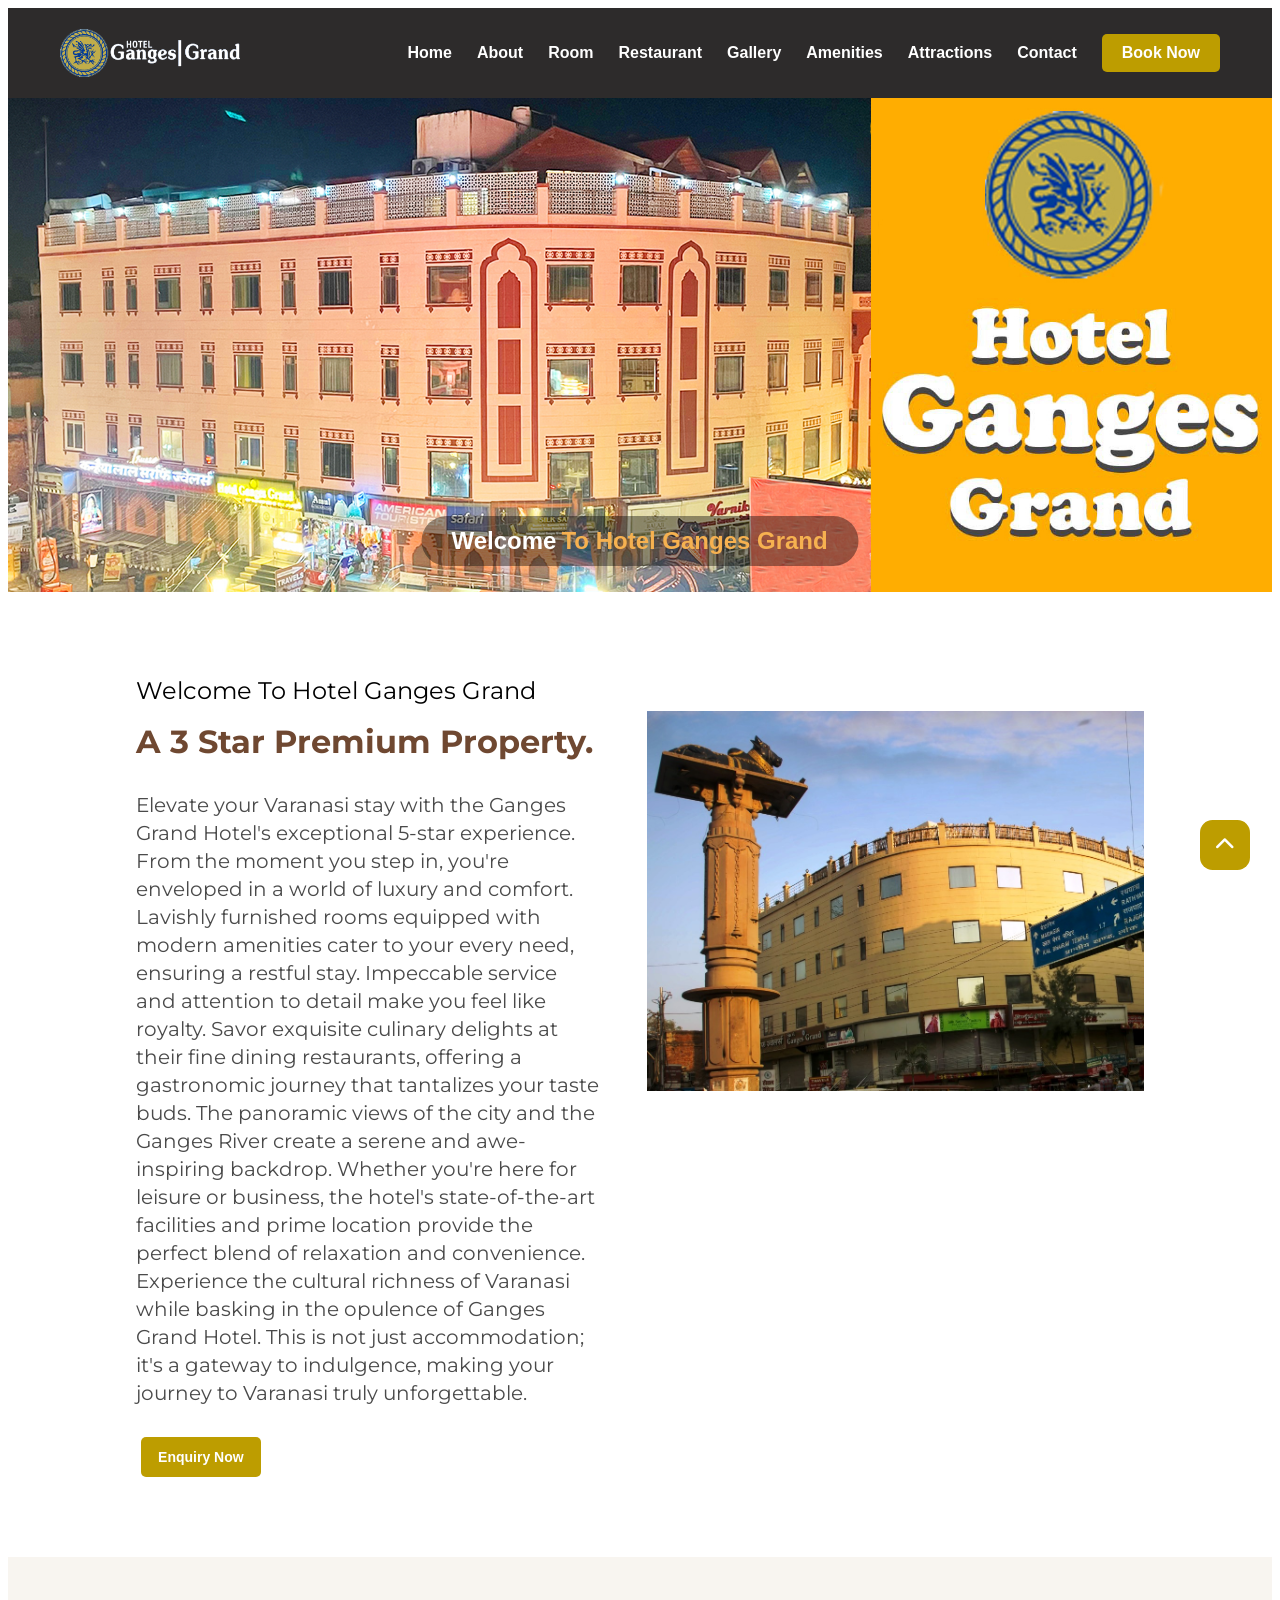
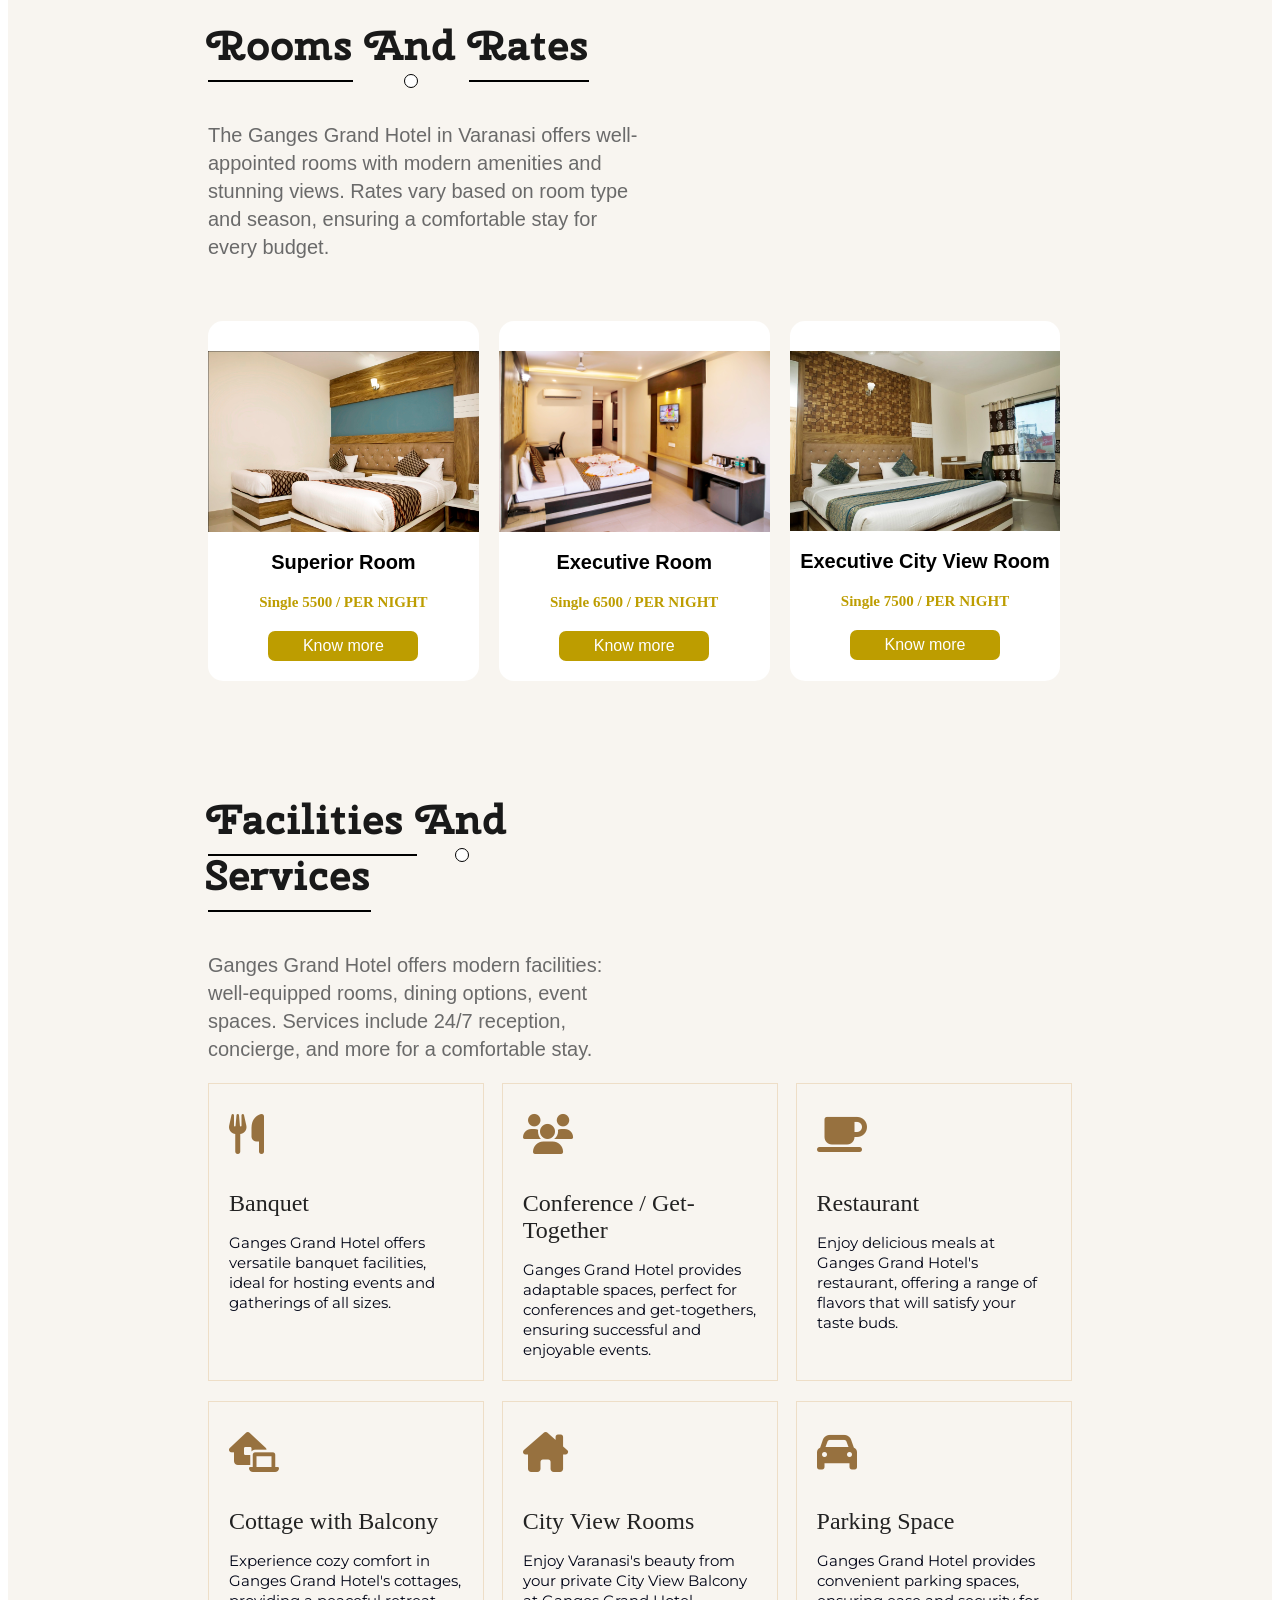
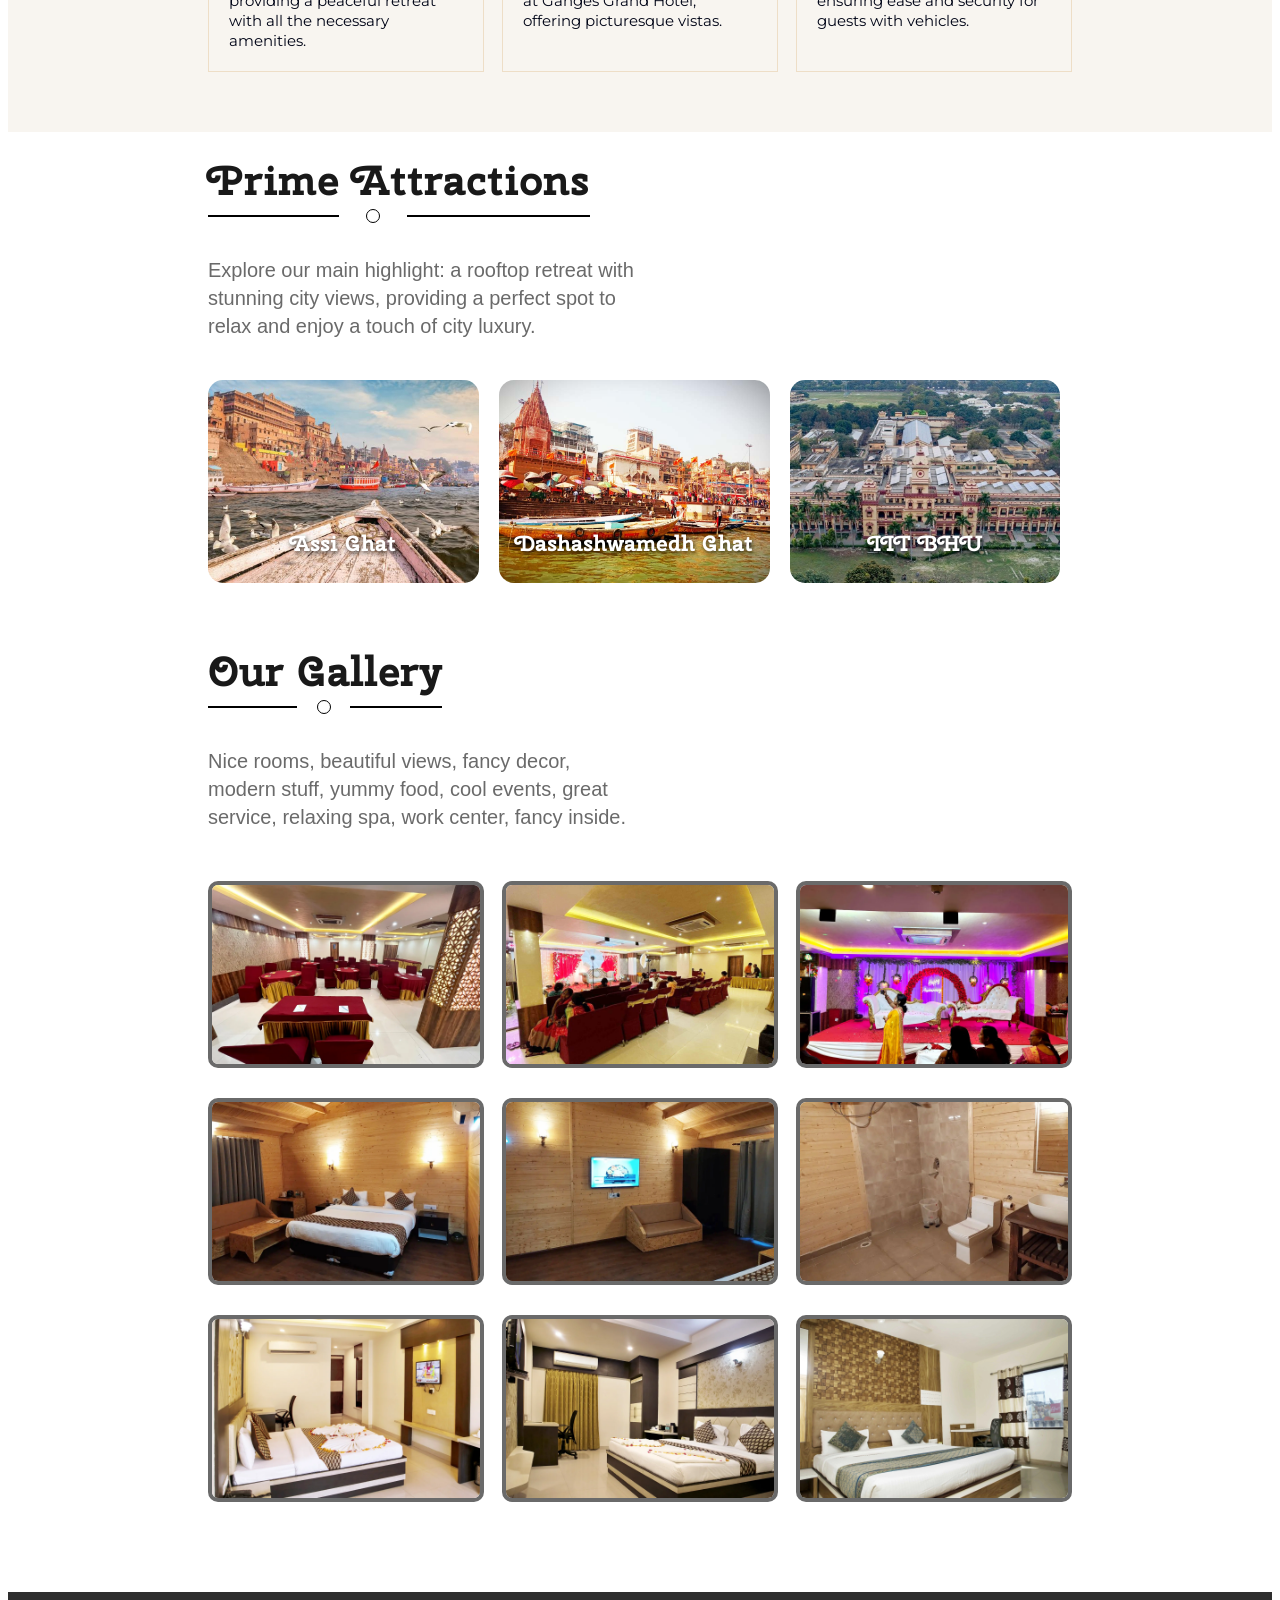
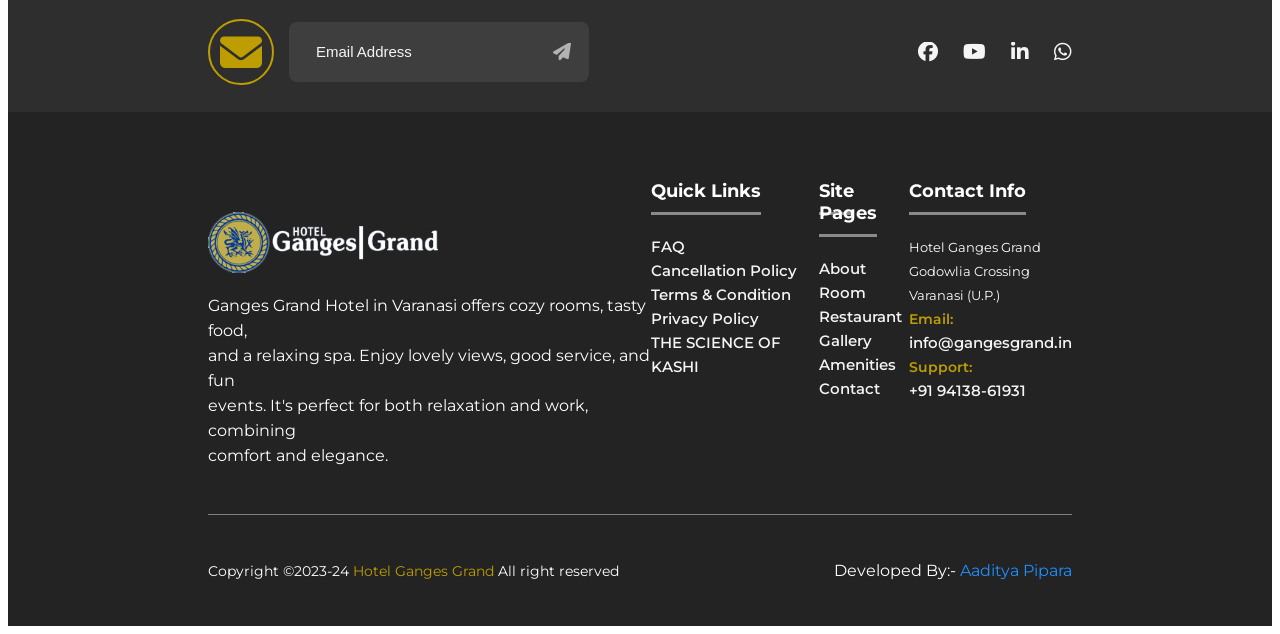
<file: gg.html>
<!DOCTYPE html>
<html lang="en">

<head>
    <meta charset="UTF-8">
    <meta name="viewport" content="width=device-width, initial-scale=1.0">
    <title>Hotel Ganges Grand</title>
    <link rel="stylesheet" href="./gg.css">
    <link href="https://fonts.googleapis.com/css2?family=Cherry+Swash&display=swap" rel="stylesheet">
    <link href="https://fonts.googleapis.com/css2?family=Montserrat&display=swap" rel="stylesheet">
    <link rel="stylesheet" href="https://cdnjs.cloudflare.com/ajax/libs/font-awesome/6.4.0/css/all.min.css">
</head>

<body>
    <a href="#" class="scrtop">
        <i class="fa-solid fa-chevron-up"></i>
    </a>
    <header>
        <div class="nav-container">
            <div class="left">
                <img class="logo" src="./source/logo-footer.png" alt="logo">
            </div>
            <ul>
                <li class="but one"><a href="./home.html">Home</a></li>
                <li class="but two"><a href="./about.html">About</a></li>
                <li class="but three"><a href="./room.html">Room</a></li>
                <li class="but four"><a href="./restaurant.html">Restaurant</a></li>
                <li class="but five"><a href="./gallery.html">Gallery</a></li>
                <li class="but six"><a href="./amenities.html">Amenities</a></li>
                <li class="but seven"><a href="./attractions.html">Attractions</a></li>
                <li class="but eight"><a href="./contact.html">Contact</a></li>
                <li class="booknow"><a href="./contact.html">Book Now</a></li>
            </ul>
        </div>
    </header>

    <main>
        <div class="page1">
            <img class="img1" src="./source/1..jpg" alt="hotel">
            <div class="txt">
                <h2 class="well">Welcome </h2>
                <h2 class="hotel">To Hotel Ganges Grand</h2>
            </div>
        </div>
        <div class="page2">
            <div class="txt">
                <h2>Welcome To Hotel Ganges Grand</h2>
                <h1>A 3 Star Premium Property.</h1>
                <p>
                    Elevate your Varanasi stay with the Ganges Grand Hotel's exceptional 5-star
                    experience. From the moment you step in, you're enveloped in a world of luxury and
                    comfort. Lavishly furnished rooms equipped with modern amenities cater to your
                    every need, ensuring a restful stay. Impeccable service and attention to detail make
                    you feel like royalty. Savor exquisite culinary delights at their fine dining restaurants,
                    offering a gastronomic journey that tantalizes your taste buds. The panoramic views
                    of the city and the Ganges River create a serene and awe-inspiring backdrop.
                    Whether you're here for leisure or business, the hotel's state-of-the-art facilities and
                    prime location provide the perfect blend of relaxation and convenience. Experience
                    the cultural richness of Varanasi while basking in the opulence of Ganges Grand
                    Hotel. This is not just accommodation; it's a gateway to indulgence, making your
                    journey to Varanasi truly unforgettable.
                </p>
                <a class="enquiry" href="./contact.html"><button>Enquiry Now</button></a>
            </div>
            <div class="img1">
                <img class="pic1" src="./source/above rooms and rates.jpg" alt="">
            </div>
        </div>
        <div class="page3">
            <div class="rooms">
                <div class="txt">
                    <h1>
                        <span class="highlight">Rooms</span> <span class="circle"> And</span> <span
                            class="highlight">Rates</span>
                    </h1>
                    <p>
                        The Ganges Grand Hotel in Varanasi offers well-appointed rooms with modern amenities
                        and stunning views. Rates vary based on room type and season, ensuring a comfortable
                        stay for every budget.
                    </p>
                </div>
                <div class="slider">
                    <div class="card-container">
                        <div class="card one">
                            <img src="./source/superior room.jpg" alt="superior">
                            <h2>Superior Room</h2>
                            <h4>Single 5500 / PER NIGHT</h4>
                            <a href="./room.html"><button>Know more</button></a>
                        </div>
                        <div class="card two">
                            <img src="./source/executive room.jpg" alt="executive">
                            <h2>Executive Room</h2>
                            <h4>Single 6500 / PER NIGHT</h4>
                            <a href="./room.html"><button>Know more</button></a>
                        </div>
                        <div class="card three">
                            <img src="./source/executive city view room.jpg" alt="executive city view">
                            <h2>Executive City View Room</h2>
                            <h4>Single 7500 / PER NIGHT</h4>
                            <a href="./room.html"><button>Know more</button></a>
                        </div>
                        <div class="card four">
                            <img src="./source/cottage.jpg" alt="cottage">
                            <h2>Cottage</h2>
                            <h4>Single 8500 / PER NIGHT</h4>
                            <a href="./room.html"><button>Know more</button></a>
                        </div>
                    </div>
                </div>
            </div>
        </div>
        <div class="page4">
            <div class="facilities">
                <div class="txt">
                    <h1>
                        <span class="highlight">Facilities </span><span class="circle">And</span><span
                            class="highlight"> Services</span>
                    </h1>
                    <p>
                        Ganges Grand Hotel offers modern facilities: well-equipped rooms, dining options, event
                        spaces. Services include 24/7 reception, concierge, and more for a comfortable stay.
                    </p>
                </div>
                <div class="card-container">
                    <div class="first-line">
                        <div class="card one">
                            <div class="text">
                                <i class="fa-solid fa-utensils icon"></i>
                                <h1>Banquet</h1>
                                <p>
                                    Ganges Grand Hotel offers versatile banquet
                                    facilities, ideal for hosting events and gatherings
                                    of all sizes.
                                </p>
                            </div>
                        </div>
                        <div class="card two">
                            <div class="text">
                                <i class="fa-solid fa-users icon"></i>
                                <h1>Conference / Get-Together</h1>
                                <p>
                                    Ganges Grand Hotel provides adaptable spaces,
                                    perfect for conferences and get-togethers,
                                    ensuring successful and enjoyable events.
                                </p>
                            </div>
                        </div>
                        <div class="card three">
                            <div class="text">
                                <i class="fa-solid fa-mug-saucer icon"></i>
                                <h1>Restaurant</h1>
                                <p>
                                    Enjoy delicious meals at Ganges Grand Hotel's
                                    restaurant, offering a range of flavors that will
                                    satisfy your taste buds.
                                </p>
                            </div>
                        </div>
                    </div>
                    <div class="second-line">
                        <div class="card four">
                            <div class="text">
                                <i class="fa-solid fa-house-laptop icon"></i>
                                <h1>Cottage with Balcony</h1>
                                <p>
                                    Experience cozy comfort in Ganges Grand Hotel's
                                    cottages, providing a peaceful retreat with all the
                                    necessary amenities.
                                </p>
                            </div>
                        </div>
                        <div class="card five">
                            <div class="text">
                                <i class="fa-solid fa-house-chimney icon"></i>
                                <h1>City View Rooms</h1>
                                <p>
                                    Enjoy Varanasi's beauty from your private City
                                    View Balcony at Ganges Grand Hotel, offering
                                    picturesque vistas.
                                </p>
                            </div>
                        </div>
                        <div class="card six">
                            <div class="text">
                                <i class="fa-solid fa-car icon"></i>
                                <h1>Parking Space</h1>
                                <p>
                                    Ganges Grand Hotel provides convenient parking
                                    spaces, ensuring ease and security for guests with
                                    vehicles.
                                </p>
                            </div>
                        </div>
                    </div>
                </div>
            </div>
        </div>
        <div class="page5">
            <div class="prime">
                <div class="txt">
                    <h1>
                        <span class="highlight">Prime</span><span class="circle"> At</span><span
                            class="highlight">tractions</span>
                    </h1>
                    <p>
                        Explore our main highlight: a rooftop retreat with stunning city views, providing a perfect
                        spot to relax and enjoy a touch of city luxury.
                    </p>
                </div>
                <div class="slider">
                    <div class="card-container">
                        <div class="card one">
                            <img src="./source/assi ghat.jpg" alt="card 1">
                            <span class="card-label one">Assi Ghat</span>
                        </div>
                        <div class="card two">
                            <img src="./source/dashashwamedh ghat.jpg" alt="card 2">
                            <span class="card-label two">Dashashwamedh Ghat</span>
                        </div>
                        <div class="card three">
                            <img src="./source/IIT BHU.jpg" alt="card 3">
                            <span class="card-label three">IIT BHU</span>
                        </div>
                        <div class="card four">
                            <img src="./source/kashi vishwanath dham.jpg" alt="card 4">
                            <span class="card-label four">Kashi Vishwanath Dham</span>
                        </div>
                        <div class="card five">
                            <img src="./source/manikarnika ghat.jpg" alt="card 5">
                            <span class="card-label five">Manikarnika Ghat</span>
                        </div>
                        <div class="card six">
                            <img src="./source/ram nagar fort.jpg" alt="card 6">
                            <span class="card-label six">Ram Nagar Fort</span>
                        </div>
                        <div class="card seven">
                            <img src="./source/sankat mochan (monkey temple).jpg" alt="card 7">
                            <span class="card-label seven">Sankat Mochan &#40Monley Temple&#41</span>
                        </div>
                        <div class="card eight">
                            <img src="./source/sarnath.jpg" alt="card 8">
                            <span class="card-label eight">Sarnath</span>
                        </div>
                        <div class="card nine">
                            <img src="./source/varanasi airport.jpg" alt="card 9">
                            <span class="card-label nine">Varanasi Airport</span>
                        </div>
                        <div class="card ten">
                            <img src="./source/varanasi railway station.jpg" alt="card 10">
                            <span class="card-label ten">Varanasi Railway Station</span>
                        </div>
                    </div>
                </div>
            </div>
        </div>
        <div class="page6">
            <div class="gallery">
                <div class="txt">
                    <h1>
                        <span class="highlight">Our </span><span class="circle">Ga</span><span
                            class="highlight">llery</span>
                    </h1>
                    <p>
                        Nice rooms, beautiful views, fancy decor, modern stuff, yummy food, cool events, great
                        service, relaxing spa, work center, fancy inside.
                    </p>
                </div>
                <div class="card-container">
                    <div class="first-line">
                        <img src="./source/1.1.webp" alt="Gallery Banquet Hall">
                        <img src="./source/1.2.jpg" alt="Gallery Banquet Hall">
                        <img src="./source/1.3.webp" alt="Gallery Banquet Hall">
                    </div>
                    <div class="second-line">
                        <img src="./source/2.1.webp" alt="Gallery Cottage Room">
                        <img src="./source/2.2.webp" alt="Gallery Cottage Room">
                        <img src="./source/2.3.webp" alt="Gallery Cottage Room">
                    </div>
                    <div class="third-line">
                        <img src="./source/3.1.webp" alt="Gallery Executive Room">
                        <img src="./source/3.2.webp" alt="Gallery Cottage Room">
                        <img src="./source/3.3 new.jpeg" alt="Gallery Cottage Room">
                    </div>
                </div>
            </div>
        </div>
        <div class="page7">
            <div class="left">
                <i class="fa-solid fa-envelope icone"></i>
                <div class="input-container">
                    <input required type="email" id="email" placeholder="Email Address">
                    <div class="vertical-line"></div>
                    <button type="submit" id="submit-email"><i class="fa-solid fa-paper-plane iconp"></i></button>
                </div>
            </div>
            <div class="right">
                <ul>
                    <li><a href="https://www.facebook.com/aaditya.pipara.0723"><i
                                class="fa-brands fa-facebook icon"></i></a></li>
                    <li><a href="https://www.youtube.com/%40Harshgujral"><i class="fa-brands fa-youtube icon"></i></a>
                    </li>
                    <li><a href="https://www.linkedin.com/in/aaditya-pipara/"><i
                                class="fa-brands fa-linkedin-in icon"></i></a></li>
                    <li><a
                            href="https://wa.me/919413861931?text=Hey,%20I%20am%20interested%20in%20buying%20a%20room%2C%20Will%20you%20please%20share%20the%20prices%3F"><i
                                class="fa-brands fa-whatsapp icon"></i></a></li>
                </ul>
            </div>
        </div>
        <footer>
            <div class="row1">
                <div class="col one">
                    <div class="logo">
                        <img src="./source/logo-footer.png" alt="logo">
                        <p class="txt">
                            Ganges Grand Hotel in Varanasi offers cozy rooms, tasty food, <br>
                            and a relaxing spa. Enjoy lovely views, good service, and fun <br>
                            events. It's perfect for both relaxation and work, combining <br>
                            comfort and elegance.
                        </p>
                    </div>
                </div>
                <div class="col two">
                    <h3><span>Quick Links </span></h3>
                    <ul>
                        <li><a href="./faq.html">FAQ</a></li>
                        <li><a href="./cancellation-policy.html">Cancellation Policy</a></li>
                        <li><a href="./terms-condition.html">Terms & Condition</a></li>
                        <li><a href="./privacy-policy.html">Privacy Policy</a></li>
                        <li><a href="the-science-of-kashi.html">THE SCIENCE OF KASHI</a></li>
                    </ul>
                </div>
                <div class="col three">
                    <h3><span>Site Pages </span></h3>
                    <ul>
                        <li><a href="./about.html">About</a></li>
                        <li><a href="./room.html">Room</a></li>
                        <li><a href="./resaturant.html">Restaurant</a></li>
                        <li><a href="./gallery.html">Gallery</a></li>
                        <li><a href="./amenities.html">Amenities</a></li>
                        <li><a href="./contact.html">Contact</a></li>
                    </ul>
                </div>
                <div class="col four">
                    <h3><span>Contact Info </span></h3>
                    <ul>
                        <li>Hotel Ganges Grand</li>
                        <li>Godowlia Crossing</li>
                        <li>Varanasi &#40U.P.&#41</li>
                        <li><span>Email:</span></li>
                        <li><a href="mailto:jainprateek90391@gmail.com">info@gangesgrand.in</a></li>
                        <li><span>Support:</span></li>
                        <li><a href="https://wa.me/919413861931">+91 94138-61931</a></li>
                    </ul>
                </div>
            </div>
            <div class="row2">
                <div class="left">
                    <p>Copyright ©2023-24 <span class="highlight">Hotel Ganges Grand</span> All right reserved</p>
                </div>
                <div class="right">
                    <p>Developed By:- <a href="https://aadityapipara.github.io/profile/">Aaditya Pipara</a>
                </div>
            </div>
        </footer>
    </main>
    <script>
        // We select all slider containers on the page
        const allSliders = document.querySelectorAll('.slider');

        allSliders.forEach((sliderElement) => {
            // Look for the container and cards ONLY inside this specific slider
            const container = sliderElement.querySelector('.card-container');
            let cards = container.querySelectorAll('.card');

            let index = 0;
            const originalCardsCount = cards.length;

            // Step 1: Clone the cards so the slider looks infinite
            // This takes the 4 cards (Page 3) or 10 cards (Page 5) and doubles them
            for (let i = 0; i < originalCardsCount; i++) {
                container.appendChild(cards[i].cloneNode(true));
            }

            // Update the cards list to include the clones
            const totalCardsWithClones = container.querySelectorAll('.card');

            function slide() {
                index++;

                // Calculate the width of one card + the gap (20px)
                const cardWidth = totalCardsWithClones[0].offsetWidth + 20;

                // Move the container
                container.style.transition = "transform 0.6s ease-in-out";
                container.style.transform = `translateX(-${index * cardWidth}px)`;

                // When we have scrolled past all original cards, reset to the start instantly
                if (index >= originalCardsCount) {
                    setTimeout(() => {
                        container.style.transition = "none";
                        container.style.transform = "translateX(0)";
                        index = 0;
                    }, 600); // 600ms matches the transition time above
                }
            }

            // Start the individual timer for this slider
            let autoSlide = setInterval(slide, 4000);

            // Pause this specific slider when mouse is over it
            sliderElement.addEventListener('mouseover', () => {
                clearInterval(autoSlide);
            });

            // Resume when mouse leaves
            sliderElement.addEventListener('mouseout', () => {
                autoSlide = setInterval(slide, 4000);
            });
        });

        document.getElementById('submit-email').addEventListener('click', function (e) {
            // If you are using a form, you might need e.preventDefault() to test it
            document.getElementById('email').value = '';
        });
    </script>
</body>

</html>
</file>
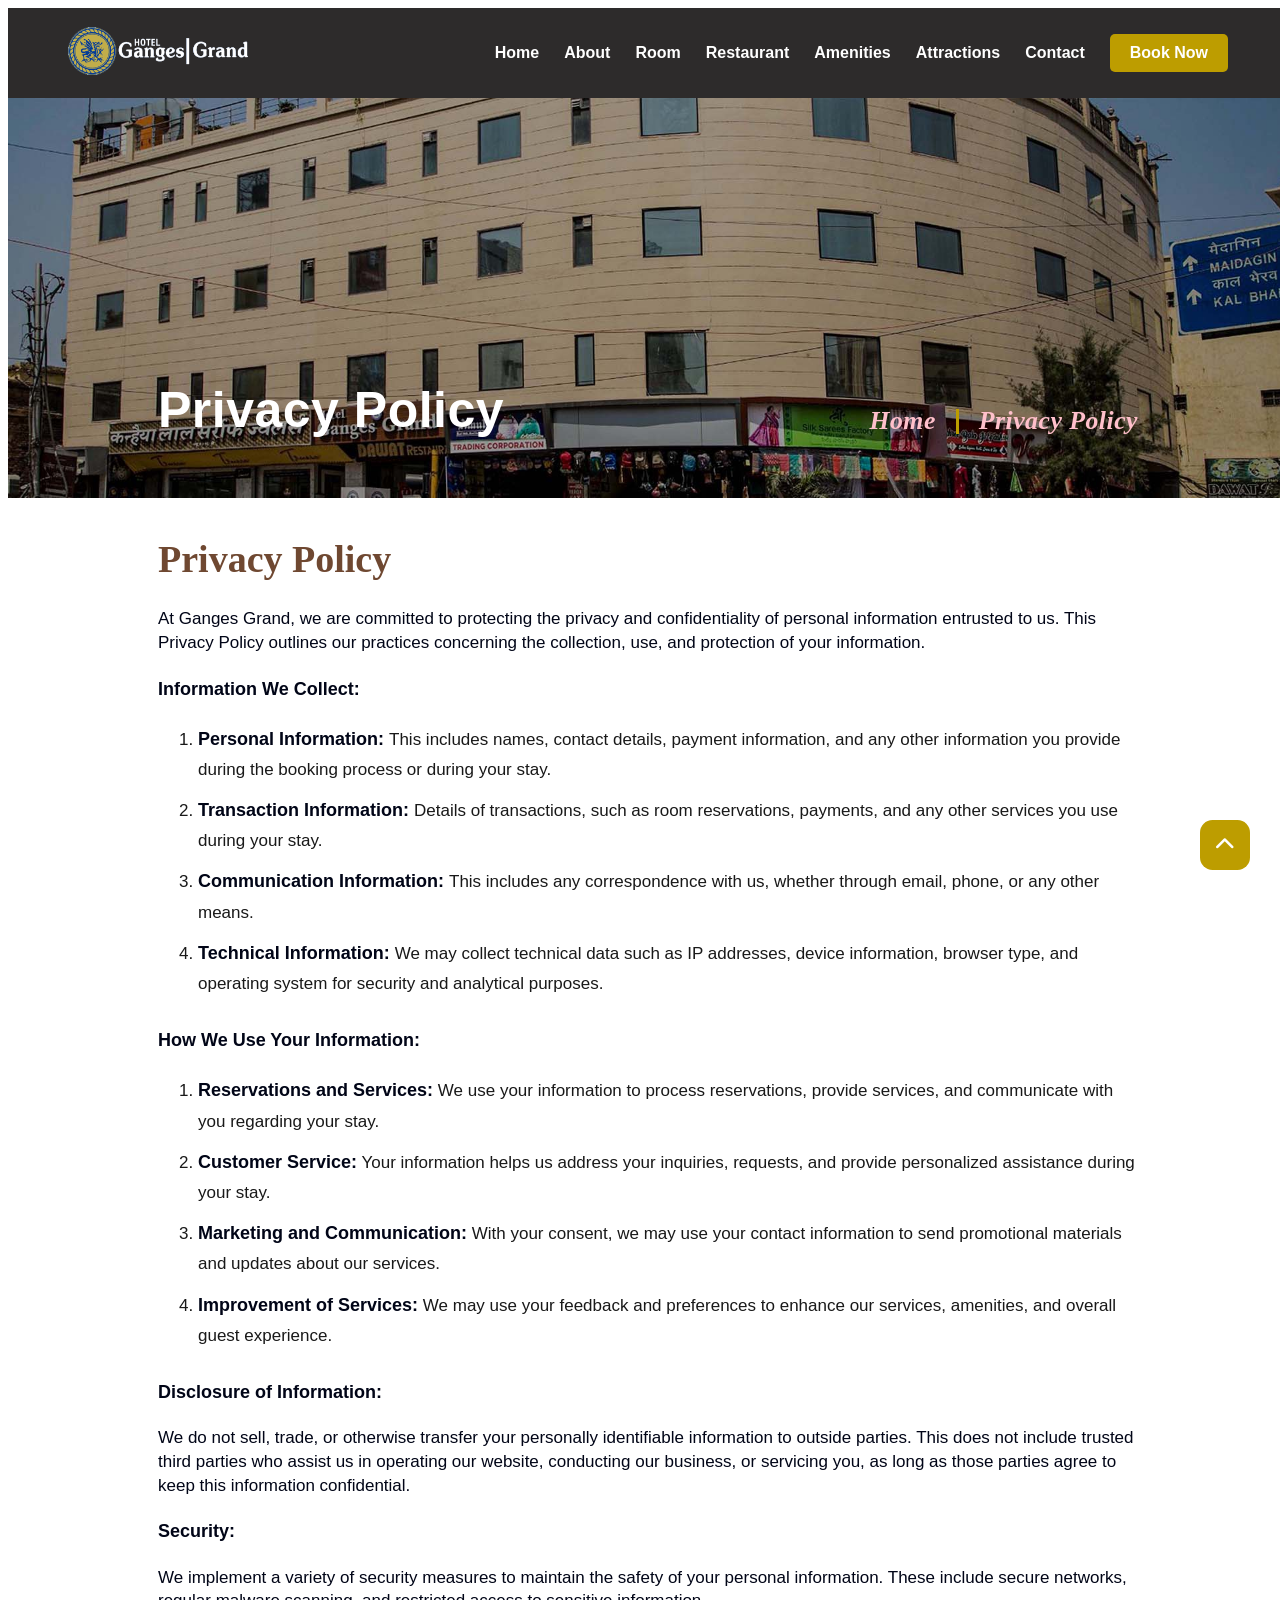
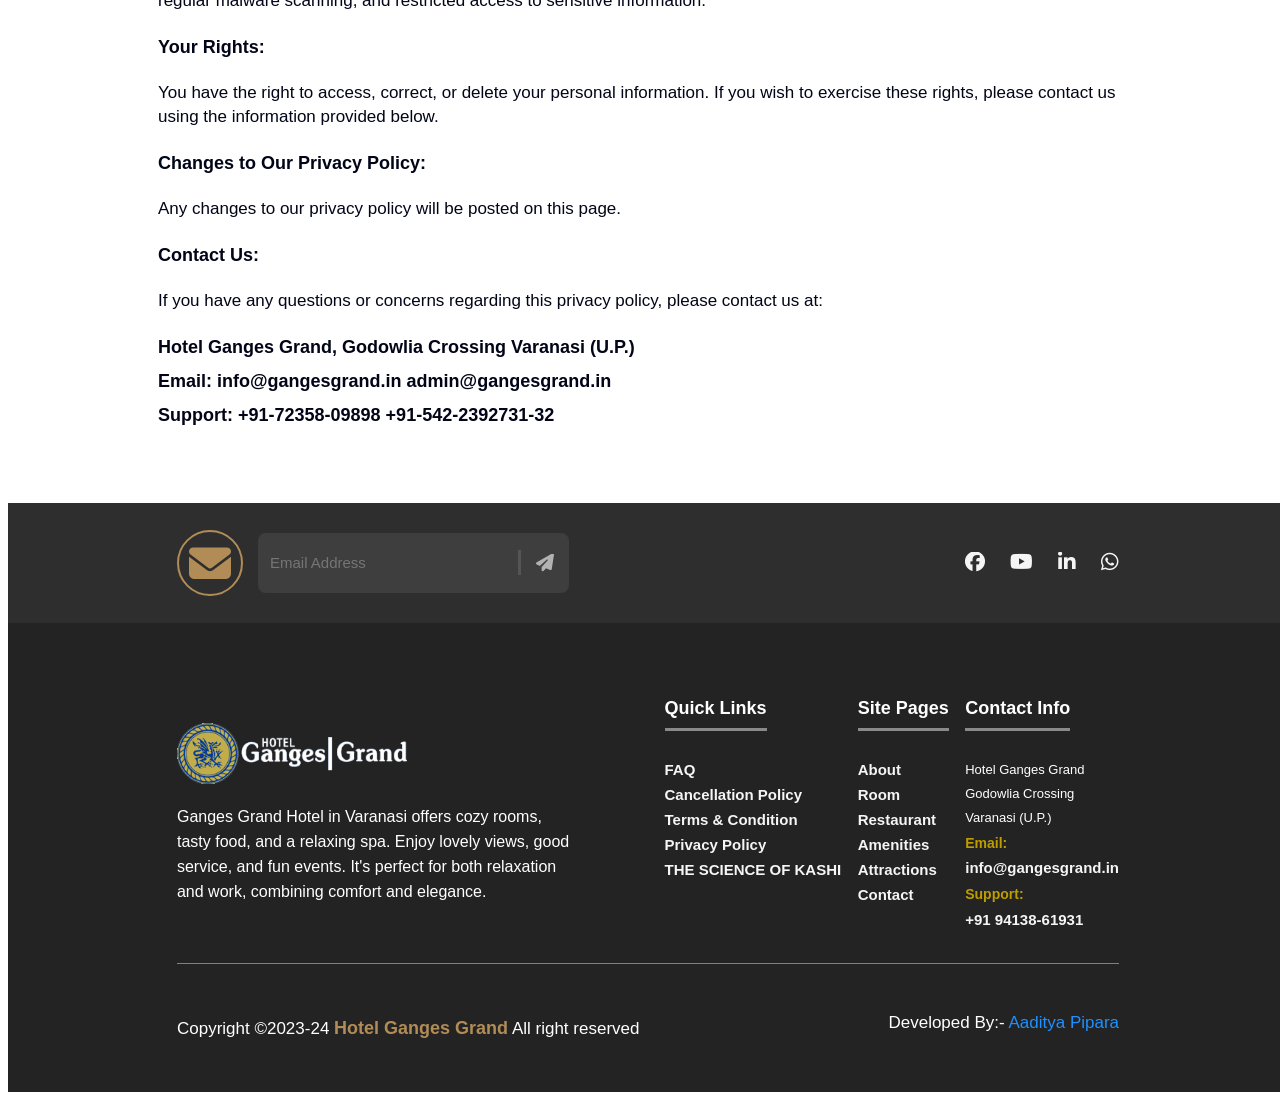
<file: privacy policy.html>
<!DOCTYPE html>
<html lang="en">

<head>
    <meta charset="UTF-8">
    <meta name="viewport" content="width=device-width, initial-scale=1.0">
    <link rel="stylesheet" href="./body.css">
    <link rel="stylesheet" href="./privacy policy.css">
    <link rel="stylesheet" href="https://cdnjs.cloudflare.com/ajax/libs/font-awesome/6.4.0/css/all.min.css">
    <title>Privacy Policy | Hotel Ganges Grand</title>
    <link rel="icon" type="image/png" href="./source/favicon.png">
</head>

<body>
    <a href="#" class="scrtop">
        <i class="fa-solid fa-chevron-up"></i>
    </a>
    <header>
        <div class="nav-container">
            <div class="left">
                <a href="./index.html"><img class="logo" src="./source/logo-footer.png"
                        alt="logo"></a>
            </div>
            <div class="hamburger" id="hamburger">
                <i class="fa-solid fa-bars"></i>
            </div>

            <ul id="nav-menu">
                <li class="close-btn" id="close-btn"><i class="fa-solid fa-times icon"></i></li>
                <li class="but one"><a href="./index.html">Home</a></li>
                <li class="but two"><a href="./about.html">About</a></li>
                <li class="but three"><a href="./room.html">Room</a></li>
                <li class="but four"><a href="./restaurant.html">Restaurant</a></li>
                <!-- <li class="but five"><a href="./gallery.html">Gallery</a></li> -->
                <li class="but six"><a href="./amenities.html">Amenities</a></li>
                <li class="but seven"><a href="./attractions.html">Attractions</a></li>
                <li class="but eight"><a href="./contact.html">Contact</a></li>
                <li class="booknow"><a href="./contact.html">Book Now</a></li>
            </ul>
        </div>
    </header>
    <main>
        <div class="image-card">
            <img class="img" src="./source/home page.jpg" alt="hotel">
            <div class="txt">
                <div class="left">Privacy Policy</div>
                <div class="right">
                    <a href="./index.html">
                        <h3>Home</h3>
                    </a>
                    <div class="vertical-line"></div>
                    <h3>Privacy Policy</h3>
                </div>
            </div>
        </div>
        <div class="container">
            <h1>Privacy Policy</h1>
            <p>
                At Ganges Grand, we are committed to protecting the privacy and confidentiality of personal information
                entrusted to us. This Privacy Policy outlines our practices concerning the collection, use, and
                protection of your information.
            </p>
            <span>Information We Collect:</span>
            <ol>
                <li><span>Personal Information: </span>This includes names, contact details, payment information, and
                    any other information you provide during the booking process or during your stay.</li>
                <li><span>Transaction Information: </span>Details of transactions, such as room reservations, payments,
                    and any other services you use during your stay.</li>
                <li><span>Communication Information: </span>This includes any correspondence with us, whether through
                    email, phone, or any other means.</li>
                <li><span>Technical Information: </span>We may collect technical data such as IP addresses, device
                    information, browser type, and operating system for security and analytical purposes.</li>
            </ol>
            <span>How We Use Your Information:</span>
            <ol>
                <li><span>Reservations and Services:</span> We use your information to process reservations, provide
                    services, and communicate with you regarding your stay.</li>
                <li><span>Customer Service:</span> Your information helps us address your inquiries, requests, and
                    provide personalized assistance during your stay.</li>
                <li><span>Marketing and Communication:</span> With your consent, we may use your contact information to
                    send promotional materials and updates about our services.</li>
                <li><span>Improvement of Services:</span> We may use your feedback and preferences to enhance our
                    services, amenities, and overall guest experience.</li>
            </ol>
            <span>Disclosure of Information:</span>
            <p>
                We do not sell, trade, or otherwise transfer your personally identifiable information to outside parties.
                This does not include trusted third parties who assist us in operating our website, conducting our
                business, or servicing you, as long as those parties agree to keep this information confidential.
            </p>
            <span>Security:</span>
            <p>
                We implement a variety of security measures to maintain the safety of your personal information. These
                include secure networks, regular malware scanning, and restricted access to sensitive information.
            </p>
            <span>Your Rights:</span>
            <p>
                You have the right to access, correct, or delete your personal information. If you wish to exercise these
                rights, please contact us using the information provided below.
            </p>
            <span>Changes to Our Privacy Policy:</span>
            <p>Any changes to our privacy policy will be posted on this page.</p>
            <span>Contact Us:</span>
            <p>If you have any questions or concerns regarding this privacy policy, please contact us at:</p>
            <span>Hotel Ganges Grand, Godowlia Crossing Varanasi (U.P.)</span><br>
            <span>Email: info@gangesgrand.in admin@gangesgrand.in</span><br>
            <span>Support: +91-72358-09898 +91-542-2392731-32</span>
        </div>
        <div class="sub-footer">
            <div class="left">
                <i class="fa-solid fa-envelope icone"></i>
                <div class="input-container">
                    <form method="post" id="newsletter-form">
                        <input required type="email" id="email" placeholder="Email Address">
                        <div class="vertical-line"></div>
                        <button type="submit" id="submit-email"><i class="fa-solid fa-paper-plane iconp"></i></button>
                    </form>
                </div>
            </div>
            <div class="right">
                <ul>
                    <li><a href="https://www.facebook.com/aaditya.pipara.0723"><i
                                class="fa-brands fa-facebook icon"></i></a></li>
                    <li><a href="https://www.youtube.com/%40Harshgujral"><i class="fa-brands fa-youtube icon"></i></a>
                    </li>
                    <li><a href="https://www.linkedin.com/in/aaditya-pipara/"><i
                                class="fa-brands fa-linkedin-in icon"></i></a></li>
                    <li><a
                            href="https://wa.me/919413861931?text=Hey,%20I%20am%20interested%20in%20buying%20a%20room%2C%20Will%20you%20please%20share%20the%20prices%3F"><i
                                class="fa-brands fa-whatsapp icon"></i></a></li>
                </ul>
            </div>
        </div>
    </main>
    <footer>
        <div class="row1">
            <div class="col one" id="col-one">
                <div class="logo">
                    <a href="./index.html"><img class="logo"
                            src="./source/logo-footer.png" alt="logo"></a>
                    <p class="txt">
                        Ganges Grand Hotel in Varanasi offers cozy rooms, tasty food,
                        and a relaxing spa. Enjoy lovely views, good service, and fun
                        events. It's perfect for both relaxation and work, combining
                        comfort and elegance.
                    </p>
                </div>
            </div>
            <div class="col two">
                <h3><span>Quick Links </span></h3>
                <ul>
                    <li><a href="./faq.html">FAQ</a></li>
                    <li><a href="./cancellation policy.html">Cancellation Policy</a></li>
                    <li><a href="./terms conditions.html">Terms & Condition</a></li>
                    <li><a href="./privacy policy.html">Privacy Policy</a></li>
                    <li><a href="./the science of kashi.html">THE SCIENCE OF KASHI</a></li>
                </ul>
            </div>
            <div class="col three">
                <h3><span>Site Pages </span></h3>
                <ul>
                    <li><a href="./about.html">About</a></li>
                    <li><a href="./room.html">Room</a></li>
                    <li><a href="./restaurant.html">Restaurant</a></li>
                    <!-- <li><a href="./gallery.html">Gallery</a></li> -->
                    <li><a href="./amenities.html">Amenities</a></li>
                    <li><a href="./attractions.html">Attractions</a></li>
                    <li><a href="./contact.html">Contact</a></li>
                </ul>
            </div>
            <div class="col four">
                <h3><span>Contact Info </span></h3>
                <ul>
                    <li>Hotel Ganges Grand</li>
                    <li>Godowlia Crossing</li>
                    <li>Varanasi &#40U.P.&#41</li>
                    <li><span>Email:</span></li>
                    <li><a href="mailto:jainprateek90391@gmail.com">info@gangesgrand.in</a></li>
                    <li><span>Support:</span></li>
                    <li><a href="https://wa.me/919413861931">+91 94138-61931</a></li>
                </ul>
            </div>
        </div>
        <div class="row2">
            <div class="left">
                <p>Copyright ©2023-24 <a href="./index.html"><span class="highlight">Hotel Ganges Grand</span></a> All
                    right reserved</p>
            </div>
            <div class="right">
                <p>Developed By:- <a href="https://aadityapipara.github.io/Profile/">Aaditya Pipara</a></p>
            </div>
        </div>
    </footer>
</body>
<script src="focus.js"></script>
<script src="newsletter.js"></script>
</html>
</file>
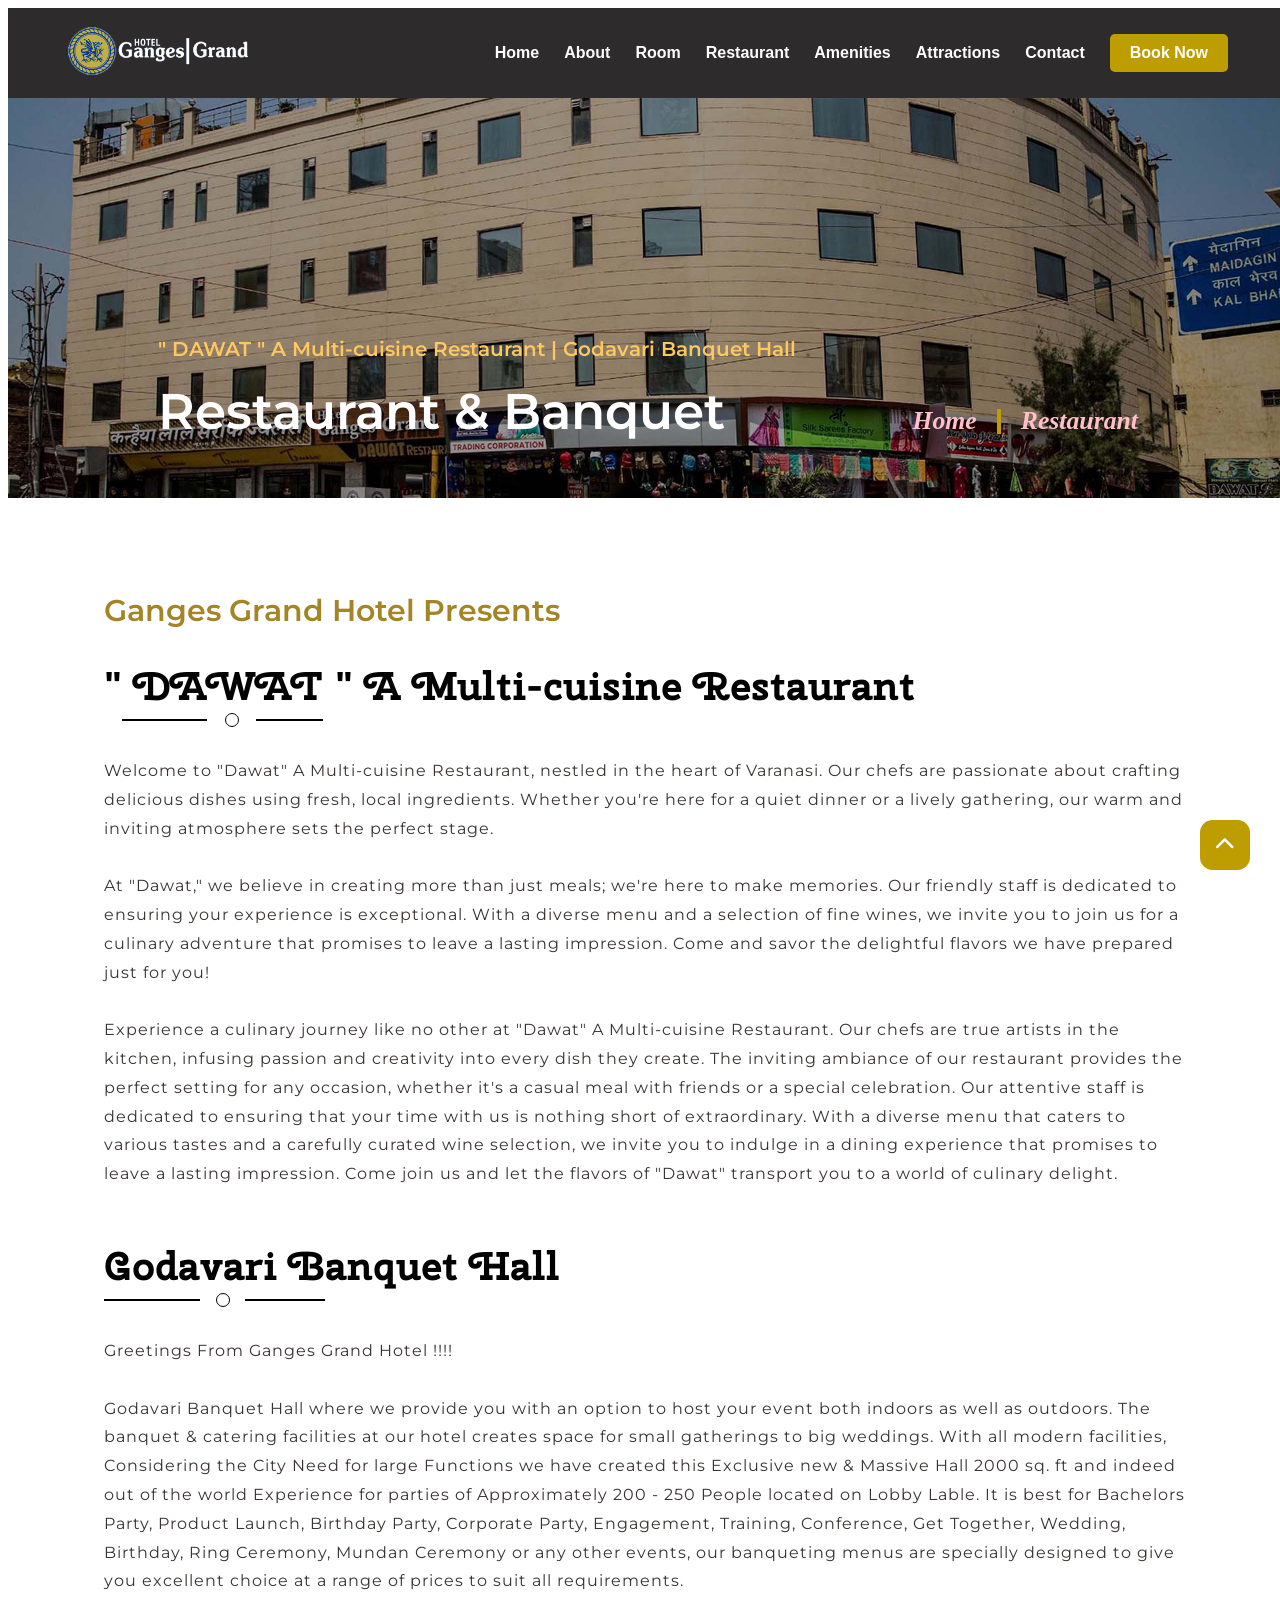
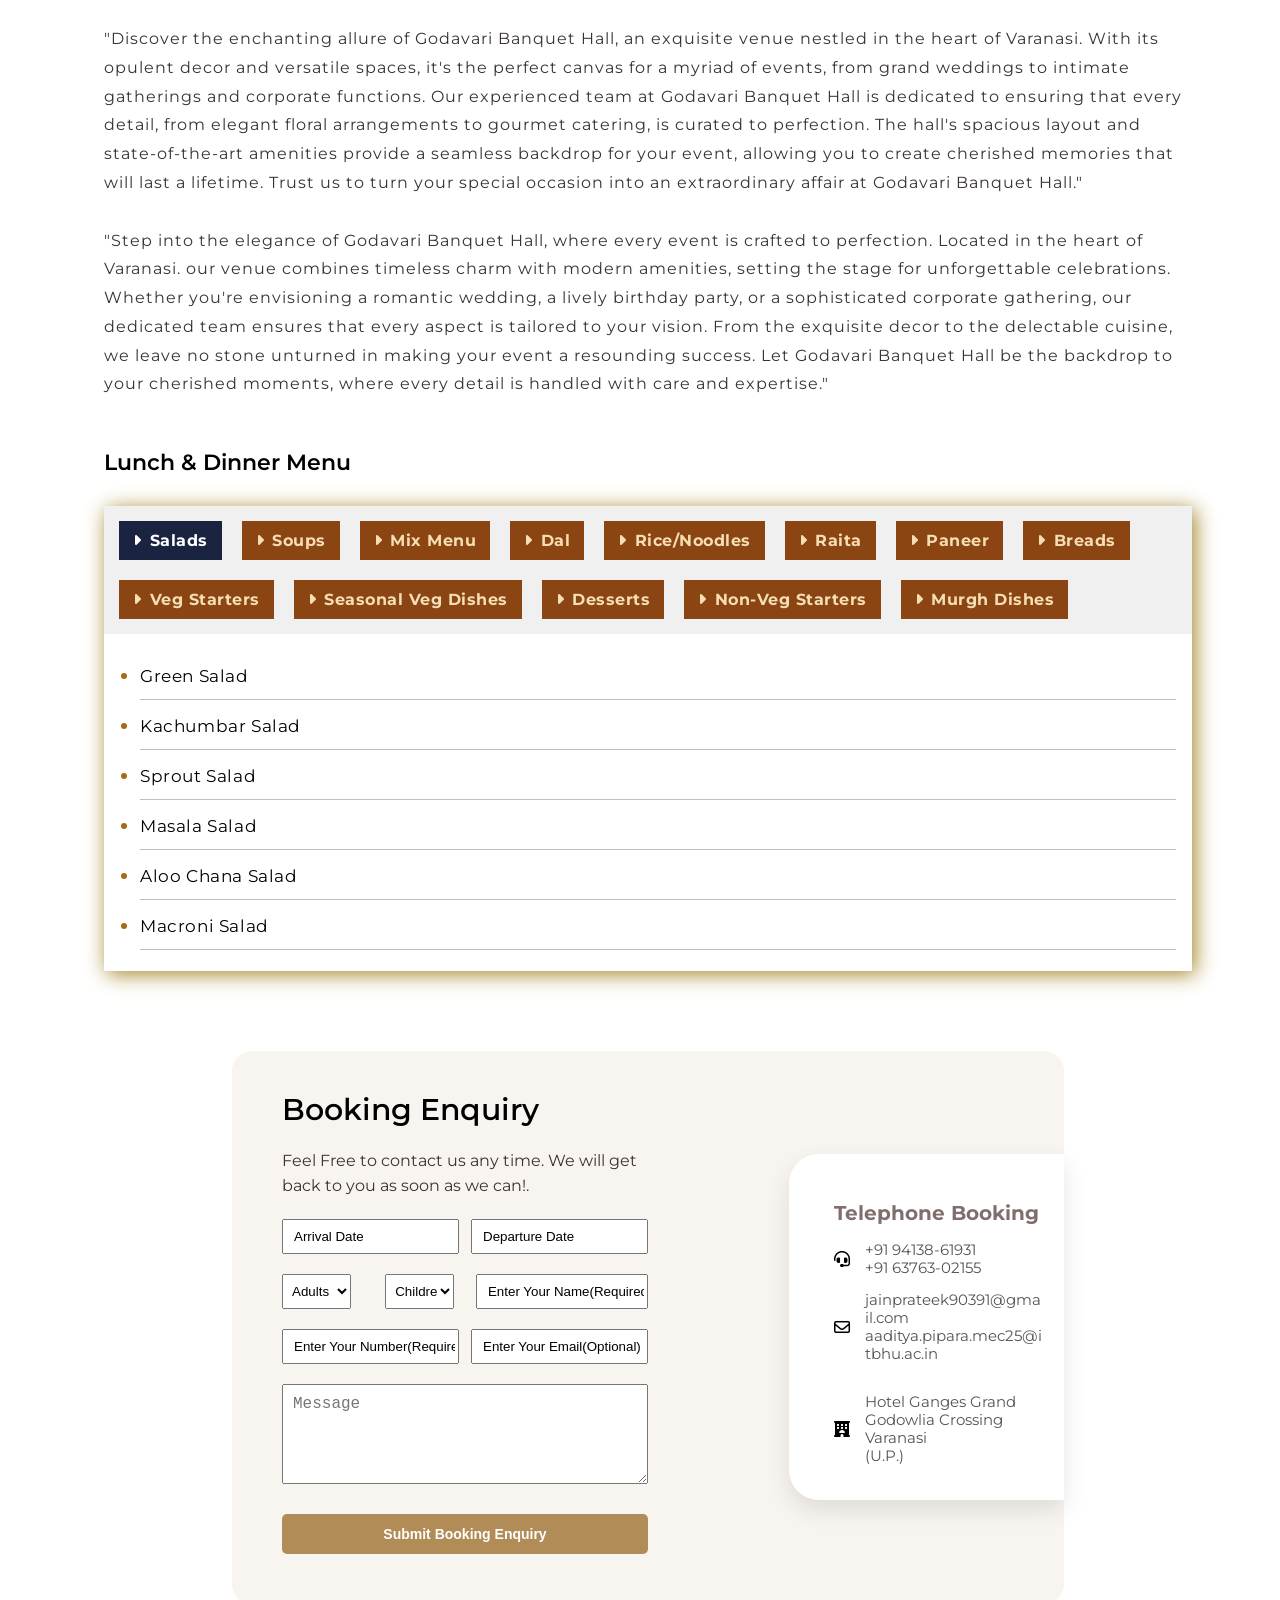
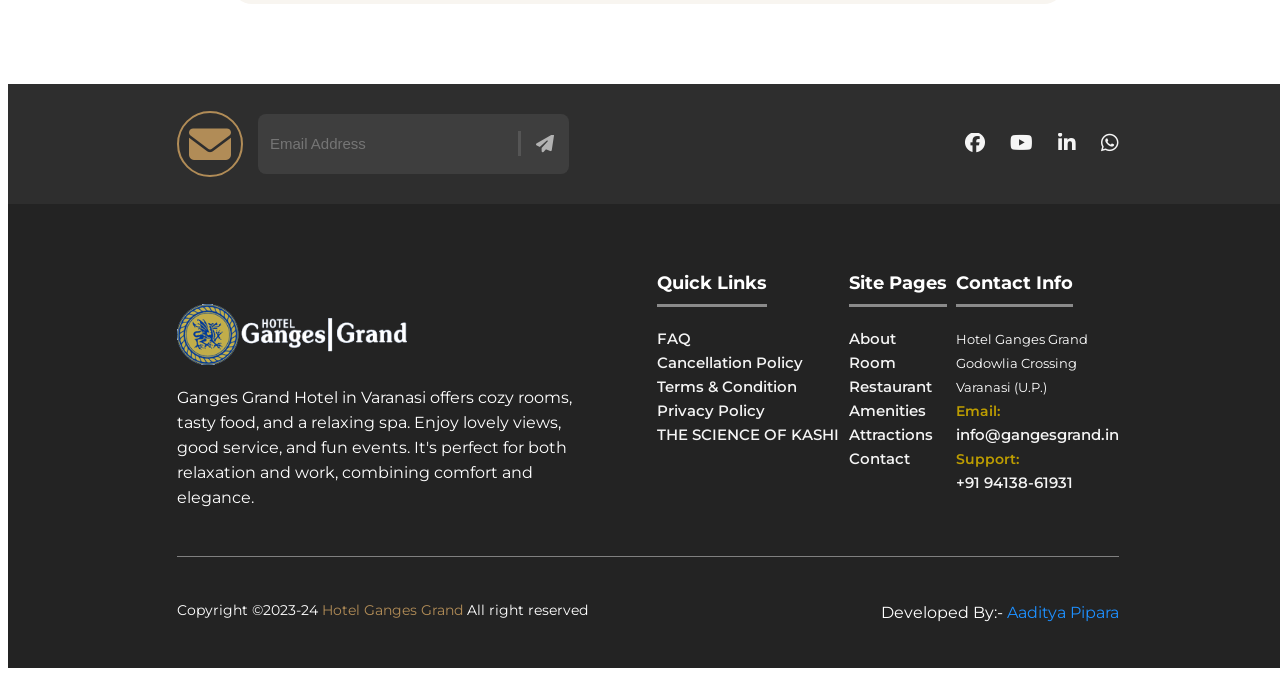
<file: restaurant.html>
<!DOCTYPE html>
<html lang="en">

<head>
    <meta charset="UTF-8">
    <meta name="viewport" content="width=device-width, initial-scale=1.0">
    <title>Restaurant | Hotel ganges Grand</title>
    <link rel="icon" type="image/png" href="./source/favicon.png">
    <link rel="stylesheet" href="./restaurant.css">
    <link rel="stylesheet" href="./body.css">
    <link href="https://fonts.googleapis.com/css2?family=Cherry+Swash&display=swap" rel="stylesheet">
    <link href="https://fonts.googleapis.com/css2?family=Montserrat&display=swap" rel="stylesheet">
    <link rel="stylesheet" href="https://cdnjs.cloudflare.com/ajax/libs/font-awesome/6.4.0/css/all.min.css">
</head>

<body>
    <a href="#" class="scrtop">
        <i class="fa-solid fa-chevron-up"></i>
    </a>
    <header>
        <div class="nav-container">
            <div class="left">
                <a href="./index.html"><img class="logo" src="./source/logo-footer.png"
                        alt="logo">
                </a>
            </div>
            <div class="hamburger" id="hamburger">
                <i class="fa-solid fa-bars"></i>
            </div>
            <ul id="nav-menu">
                <li class="close-btn" id="close-btn"><i class="fa-solid fa-times icon"></i></li>
                <li class="but one"><a href="./index.html">Home</a></li>
                <li class="but two"><a href="./about.html">About</a></li>
                <li class="but three"><a href="./room.html">Room</a></li>
                <li class="but four"><a href="./restaurant.html">Restaurant</a></li>
                <!-- <li class="but five"><a href="./gallery.html">Gallery</a></li> -->
                <li class="but six"><a href="./amenities.html">Amenities</a></li>
                <li class="but seven"><a href="./attractions.html">Attractions</a></li>
                <li class="but eight"><a href="./contact.html">Contact</a></li>
                <li class="booknow"><a href="./contact.html">Book Now</a></li>
            </ul>
        </div>
    </header>
    <main>
        <div class="image-card">
            <img class="img" src="./source/home page.jpg" alt="hotel">
            <div class="txt">
                <div class="uptxt">
                    <p>
                        " DAWAT " A Multi-cuisine Restaurant | Godavari Banquet Hall
                    </p>
                </div>
                <div class="downtxt">
                    <div class="left">Restaurant & Banquet</div>
                    <div class="right">
                        <a href="./index.html">
                            <h3>Home</h3>
                        </a>
                        <div class="vertical-line"></div>
                        <h3>Restaurant</h3>
                    </div>
                </div>
            </div>
        </div>
        <div class="page one">
            <h3>Ganges Grand Hotel Presents</h3>
            <h1>"<span class="highlight"> DA</span><span class="circle">W</span><span class="highlight">AT</span> " A Multi-cuisine Restaurant</h1>
            <p>
                Welcome to "Dawat" A Multi-cuisine Restaurant, nestled in the heart of Varanasi. Our chefs are passionate about crafting delicious dishes using fresh, local ingredients. 
                Whether you're here for a quiet dinner or a lively gathering, our warm and inviting atmosphere sets the perfect stage. <br><br>

                At "Dawat," we believe in creating more than just meals; we're here to make memories. Our friendly staff is dedicated to ensuring your experience is exceptional. With a 
                diverse menu and a selection of fine wines, we invite you to join us for a culinary adventure that promises to leave a lasting impression. Come and savor the delightful flavors 
                we have prepared just for you! <br><br>

                Experience a culinary journey like no other at "Dawat" A Multi-cuisine Restaurant. Our chefs are true artists in the kitchen, infusing passion and creativity into every dish they 
                create. The inviting ambiance of our restaurant provides the perfect setting for any occasion, whether it's a casual meal with friends or a special celebration. Our attentive 
                staff is dedicated to ensuring that your time with us is nothing short of extraordinary. With a diverse menu that caters to various tastes and a carefully curated wine selection, 
                we invite you to indulge in a dining experience that promises to leave a lasting impression. Come join us and let the flavors of "Dawat" transport you to a world of culinary 
                delight.
            </p>
        </div>
        <div class="page two">
            <h1><span class="highlight">Goda</span><span class="circle">va</span><span class="highlight">ri B</span>anquet Hall</h1>
            <p>
                Greetings From Ganges Grand Hotel !!!! <br><br>

                Godavari Banquet Hall where we provide you with an option to host your event both indoors as well as outdoors. The banquet & catering facilities at our hotel creates space 
                for small gatherings to big weddings. With all modern facilities, Considering the City Need for large Functions we have created this Exclusive new & Massive Hall 2000 sq. ft 
                and indeed out of the world Experience for parties of Approximately 200 - 250 People located on Lobby Lable. It is best for Bachelors Party, Product Launch, Birthday Party, 
                Corporate Party, Engagement, Training, Conference, Get Together, Wedding, Birthday, Ring Ceremony, Mundan Ceremony or any other events, our banqueting menus are 
                specially designed to give you excellent choice at a range of prices to suit all requirements. <br><br>

                "Discover the enchanting allure of Godavari Banquet Hall, an exquisite venue nestled in the heart of Varanasi. With its opulent decor and versatile spaces, it's the perfect 
                canvas for a myriad of events, from grand weddings to intimate gatherings and corporate functions. Our experienced team at Godavari Banquet Hall is dedicated to 
                ensuring that every detail, from elegant floral arrangements to gourmet catering, is curated to perfection. The hall's spacious layout and state-of-the-art amenities provide a 
                seamless backdrop for your event, allowing you to create cherished memories that will last a lifetime. Trust us to turn your special occasion into an extraordinary affair at 
                Godavari Banquet Hall." <br><br>

                "Step into the elegance of Godavari Banquet Hall, where every event is crafted to perfection. Located in the heart of Varanasi. our venue combines timeless charm with 
                modern amenities, setting the stage for unforgettable celebrations. Whether you're envisioning a romantic wedding, a lively birthday party, or a sophisticated corporate 
                gathering, our dedicated team ensures that every aspect is tailored to your vision. From the exquisite decor to the delectable cuisine, we leave no stone unturned in making 
                your event a resounding success. Let Godavari Banquet Hall be the backdrop to your cherished moments, where every detail is handled with care and expertise." <br>
            </p>
        </div>
        <div class="page three" data-animate-section>
            <h4>Lunch & Dinner Menu</h4>
            <div class="food-container pop">
                <ul id="tabBar" role="tabList">
                    <li class="tab-btn active" role="tab" tabindex="0" aria-controls="salads" aria-labelledby="ul-id-1" aria-selected="true" aria-expanded="true">
                        <i class="fa-solid fa-caret-right"></i>Salads</li>
                    <li class="tab-btn" role="tab" tabindex="0" aria-controls="soups" aria-labelledby="ul-id-2" aria-selected="false" aria-expanded="false">
                        <i class="fa-solid fa-caret-right"></i>Soups</li>
                    <li class="tab-btn" role="tab" tabindex="0" aria-controls="mix" aria-labelledby="ul-id-3" aria-selected="false" aria-expanded="false">
                        <i class="fa-solid fa-caret-right"></i>Mix Menu</li>
                    <li class="tab-btn" role="tab" tabindex="0" aria-controls="dal" aria-labelledby="ul-id-4" aria-selected="false" aria-expanded="false">
                        <i class="fa-solid fa-caret-right"></i>Dal</li>
                    <li class="tab-btn" role="tab" tabindex="0" aria-controls="rice-noodles" aria-labelledby="ul-id-5" aria-selected="false" aria-expanded="false">
                        <i class="fa-solid fa-caret-right"></i>Rice/Noodles</li>
                    <li class="tab-btn" role="tab" tabindex="0" aria-controls="raita" aria-labelledby="ul-id-6" aria-selected="false" aria-expanded="false">
                        <i class="fa-solid fa-caret-right"></i>Raita</li>
                    <li class="tab-btn" role="tab" tabindex="0" aria-controls="paneer" aria-labelledby="ul-id-7" aria-selected="false" aria-expanded="false">
                        <i class="fa-solid fa-caret-right"></i>Paneer</li>
                    <li class="tab-btn" role="tab" tabindex="0" aria-controls="breads" aria-labelledby="ul-id-8" aria-selected="false" aria-expanded="false">
                        <i class="fa-solid fa-caret-right"></i>Breads</li>
                    <li class="tab-btn" role="tab" tabindex="0" aria-controls="veg-starters" aria-labelledby="ul-id-9" aria-selected="false" aria-expanded="false">
                        <i class="fa-solid fa-caret-right"></i>Veg Starters</li>
                    <li class="tab-btn" role="tab" tabindex="0" aria-controls="seasonal-veg" aria-labelledby="ul-id-10" aria-selected="false" aria-expanded="false">
                        <i class="fa-solid fa-caret-right"></i>Seasonal Veg Dishes</li>
                    <li class="tab-btn" role="tab" tabindex="0" aria-controls="desserts" aria-labelledby="ul-id-11" aria-selected="false" aria-expanded="false">
                        <i class="fa-solid fa-caret-right"></i>Desserts</li>
                    <li class="tab-btn" role="tab" tabindex="0" aria-controls="non-veg-starters" aria-labelledby="ul-id-12" aria-selected="false" aria-expanded="false">
                        <i class="fa-solid fa-caret-right"></i>Non-Veg Starters</li>
                    <li class="tab-btn" role="tab" tabindex="0" aria-controls="murgh-dishes" aria-labelledby="ul-id-13" aria-selected="false" aria-expanded="false">
                        <i class="fa-solid fa-caret-right"  ></i>Murgh Dishes</li>
                </ul>

                <div id="salads" role="tabpanel" class="tab-content active">
                    <ul>
                        <li>Green Salad</li>
                        <li>Kachumbar Salad</li>
                        <li>Sprout Salad</li>
                        <li>Masala Salad</li>
                        <li>Aloo Chana Salad</li>
                        <li>Macroni Salad</li>
                    </ul>
                </div>
                
                <div id="soups" role="tabpanel" class="tab-content">
                    <ul>
                        <li>Tomato soup</li>
                        <li>Mushroom soup</li>
                        <li>Mixed Vegetable soup</li>
                        <li>Manchow soup</li>
                        <li>Sweet corn soup</li>
                        <li>Hot ‘n’ sour soup</li>
                    </ul>
                </div>
                <div id="mix" role="tabpanel" class="tab-content">
                    <ul>
                        <li>Reshmi Seekh Kebab</li>
                        <li>Chilly Chicken</li>
                        <li>Chicken Wings</li>
                        <li>Murgh Methi Kebab</li>
                        <li>Fish Finger</li>
                        <li>Surkh Murgh Tikka</li>
                        <li>Chicken Satay</li>
                        <li>Chicken Shaslik</li>
                        <li>Achari Murgh Masala</li>
                        <li>Dhaniya Murgh Curry</li>
                        <li>Murgh Lebabdar</li>
                        <li>Rogan – E – Josh</li>
                        <li>Rara Gosht</li>
                        <li>Sagg Gosht</li>
                        <li>Fish Curry (Bengali/Goan)</li>
                        <li>Fish Tikka Masala</li>
                    </ul>
                </div>

                <div id="dal" class="tab-content" role="tabpanel">
                    <ul>
                        <li>Dal Makhni</li>
                        <li>Dal Maharani</li>
                        <li>Dal Tadka</li>
                        <li>Dal Hyderabadi</li>
                        <li>Dal Pachrangi</li>
                        <li>Dhaba Dal</li>
                        <li>Dal Sukhi Urad</li>
                        <li>Chana Peshawari</li>
                        <li>Rajma Chitra</li>
                    </ul>
                </div>

                <div id="rice-noodles" role="tabpanel" class="tab-content">
                    <ul>
                        <li>Steamed Rice</li>
                        <li>Jeera Rice</li>
                        <li>Coriander Rice</li>
                        <li>Onion Rice</li>
                        <li>Tomato Rice</li>
                        <li>Fried Rice</li>
                        <li>Peas Pulao</li>
                        <li>Jeera Pulao</li>
                        <li>Khumb Pulao</li>
                        <li>Kashmiri Pulao</li>
                        <li>Mushroom Fried Rice</li>
                    </ul>
                </div>

                <div id="raita" role="tabpanel" class="tab-content">
                    <ul>
                        <li>Boondi Raita</li>
                        <li>Cucumber Raita</li>
                        <li>Mixed Vegetable Masala Raita</li>
                        <li>Paneer Raita</li>
                        <li>Pineapple Raita</li>
                        <li>Dahi Bada</li>
                        <li>Aloo Raita</li>
                        <li>Plain Curd</li>
                    </ul>
                </div>

                <div id="paneer" role="tabpanel" class="tab-content">
                    <ul>
                        <li>Kadhai Paneer</li>
                        <li>Shahi Paneer</li>
                        <li>Mutter Paneer</li>
                        <li>Palak Paneer</li>
                        <li>Paneer Lebabdar</li>
                        <li>Paneer Do Pyaza</li>
                        <li>Paneer Kali Mirch</li>
                        <li>Shahi Paneer Kofta</li>
                        <li>Paneer Tiranga</li>
                    </ul>
                </div>

                <div id="breads" role="tabpanel" class="tab-content">
                    <ul>
                        <li>Tandoori Roti</li>
                        <li>Butter Roti</li>
                        <li>Missi Roti</li>
                        <li>Plain Naan</li>
                        <li>Butter Naan</li>
                        <li>Garlic Naan</li>
                        <li>Lachha Parantha</li>
                        <li>Pudina Parantha</li>
                        <li>Methi Parantha</li>
                        <li>Missi Roti</li>
                    </ul>
                </div>

                <div id="veg-starters" role="tabpanel" class="tab-content">
                    <ul>
                        <li>Hara Bhara Kebab</li>
                        <li>Paneer Tikka Ajwaini</li>
                        <li>Veg Spring Roll</li>
                        <li>Pudina Aloo Tikki</li>
                        <li>Veg Kathi Rolls</li>
                        <li>Veg Seekh Kebab</li>
                        <li>Paneer Hot garlic</li>
                        <li>Veg Hakka Noodles</li>
                        <li>Chilly Garlic Noodles</li>
                        <li>Chilly Paneer Dry</li>
                        <li>Chilly Potato</li>
                        <li>Baby Cutlets</li>
                    </ul>
                </div>

                <div id="seasonal-veg" role="tabpanel" class="tab-content">
                    <ul>
                        <li>Veg Jalfrezi</li>
                        <li>Tawa Veg</li>
                        <li>Veg Kofta</li>
                        <li>Aloo Gobhi Masala</li>
                        <li>Bhindi Do Pyaza</li>
                        <li>Dum Aloo Banarasi</li>
                        <li>Makai Palak</li>
                        <li>Palak Kofta</li>
                        <li>Vegetable Manchurian</li>
                        <li>Gobhi Musallam</li>
                        <li>Sarson Ka Saag</li>
                        <li>Mushroom Mutter</li>
                    </ul>
                </div>

                <div id="desserts" role="tabpanel" class="tab-content">
                    <ul>
                        <li>Gulab Jamun</li>
                        <li>Kashi Halwa</li>
                        <li>Mawa Kheer</li>
                        <li>Ice cream</li>
                        <li>Fruit Custard</li>
                        <li>Shahi Kheer</li>
                        <li>Sevain Kheer</li>
                        <li>Shahi Tukda</li>
                        <li>Phirni</li>
                        <li>Fruit Rabri</li>
                        <li>Moong Dal Halwa</li>
                    </ul>
                </div>

                <div id="non-veg-starters" role="tabpanel" class="tab-content">
                    <ul>
                        <li>Murgh Tandoori</li>
                        <li>Murgh Tikka Achari</li>
                        <li>Murgh Malai Kebab</li>
                    </ul>
                </div>

                <div id="murgh-dishes" role="tabpanel" class="tab-content">
                    <ul>
                        <li>Murgh Kadhai</li>
                        <li>Murgh Makhani</li>
                    </ul>
                </div>
            </div>
        </div>

        <div class="bookenq" data-animate-section="">
            <div class="left">
                <form method="POST">
                    <h1>Booking Enquiry</h1>
                    <p>Feel Free to contact us any time. We will get back to you as soon as we can!.</p>
                    <div class="col one">
                        <input type="text" class="arrival" name="arrival_date" placeholder="Arrival Date"
                            onfocus="(this.type='date')" onblur="(this.type='text')">
                        <input type="text" name="departure_date" class="departure" placeholder="Departure Date"
                            onfocus="(this.type='date')" onblur="(this.type='text')">
                    </div>
                    <div class="col two" id="col-two">
                        <div class="people">
                            <select name="adults" class="adults">
                                <option value="" disabled selected>Adults</option>
                                <option value="1">1</option>
                                <option value="2">2</option>
                                <option value="3">3</option>
                            </select>
                            <select name="children" class="children">
                                <option value="" disabled selected>Children</option>
                                <option value="0">0</option>
                                <option value="1">1</option>
                                <option value="2">2</option>
                            </select>
                        </div>
                        <input type="text" name="name" placeholder="Enter Your Name(Required)" class="name" required>
                    </div>
                    <div class="col three">
                        <input type="tel" name="phone" maxlength="10"
                            oninput="this.value=this.value.replace(/[^0-9]/g,'')"
                            placeholder="Enter Your Number(Required)" class="number" required>
                        <input type="email" name="email" placeholder="Enter Your Email(Optional)" class="email">
                    </div>
                    <div class="col four">
                        <textarea name="message" class="message" placeholder="Message"></textarea>
                    </div>
                    <button type="submit" class="submit">Submit Booking Enquiry</button>
                </form>
            </div>
            <div class="right slide-right">
                <h2>Telephone Booking</h2>
                <div class="information">
                    <div class="contact">
                        <div class="icons">
                            <i class="fa-solid fa-headset"></i>
                        </div>
                        <div class="number">
                            <p>+91 94138-61931<br>+91 63763-02155</p>
                        </div>
                    </div>
                    <div class="mails">
                        <div class="icons">
                            <i class="fa-regular fa-envelope"></i>
                        </div>
                        <div class="mailto">
                            <p>jainprateek90391@gmail.com<br>aaditya.pipara.mec25@itbhu.ac.in</p>
                        </div>
                    </div>
                    <div class="location">
                        <div class="icons">
                            <i class="fa-solid fa-hotel"></i>
                        </div>
                        <div class="address">
                            <p>Hotel Ganges Grand<br>Godowlia Crossing Varanasi<br>(U.P.)</p>
                        </div>
                    </div>
                </div>
            </div>
        </div>
        <div class="sub-footer">
            <div class="left">
                <i class="fa-solid fa-envelope icone"></i>
                <div class="input-container">
                    <form method="post" id="newsletter-form">
                        <input required name="email" type="email" id="email" placeholder="Email Address">
                        <div class="vertical-line"></div>
                        <button type="submit" id="submit-email"><i class="fa-solid fa-paper-plane iconp"></i></button>
                    </form>
                </div>
            </div>
            <div class="right">
                <ul>
                    <li><a href="https://www.facebook.com/aaditya.pipara.0723"><i
                                class="fa-brands fa-facebook icon"></i></a></li>
                    <li><a href="https://www.youtube.com/%40Harshgujral"><i class="fa-brands fa-youtube icon"></i></a>
                    </li>
                    <li><a href="https://www.linkedin.com/in/aaditya-pipara/"><i
                                class="fa-brands fa-linkedin-in icon"></i></a></li>
                    <li><a
                            href="https://wa.me/919413861931?text=Hey,%20I%20am%20interested%20in%20buying%20a%20room%2C%20Will%20you%20please%20share%20the%20prices%3F"><i
                                class="fa-brands fa-whatsapp icon"></i></a></li>
                </ul>
            </div>
        </div>
    </main>
    <footer>
        <div class="row1">
            <div class="col one" id="col-one">
                <div class="logo">
                    <a href="./index.html"><img class="logo"
                            src="./source/logo-footer.png" alt="logo"></a>
                    <p class="txt">
                        Ganges Grand Hotel in Varanasi offers cozy rooms, tasty food, 
                        and a relaxing spa. Enjoy lovely views, good service, and fun 
                        events. It's perfect for both relaxation and work, combining 
                        comfort and elegance.
                    </p>
                </div>
            </div>
            <div class="col two">
                <h3><span>Quick Links </span></h3>
                <ul>
                    <li><a href="./faq.html">FAQ</a></li>
                    <li><a href="./cancellation policy.html">Cancellation Policy</a></li>
                    <li><a href="./terms conditions.html">Terms & Condition</a></li>
                    <li><a href="./privacy policy.html">Privacy Policy</a></li>
                    <li><a href="./the science of kashi.html">THE SCIENCE OF KASHI</a></li>
                </ul>
            </div>
            <div class="col three">
                <h3><span>Site Pages </span></h3>
                <ul>
                    <li><a href="./about.html">About</a></li>
                    <li><a href="./room.html">Room</a></li>
                    <li><a href="./restaurant.html">Restaurant</a></li>
                    <!-- <li><a href="./gallery.html">Gallery</a></li> -->
                    <li><a href="./amenities.html">Amenities</a></li>
                    <li><a href="./attractions.html">Attractions</a></li>
                    <li><a href="./contact.html">Contact</a></li>
                </ul>
            </div>
            <div class="col four">
                <h3><span>Contact Info </span></h3>
                <ul>
                    <li>Hotel Ganges Grand</li>
                    <li>Godowlia Crossing</li>
                    <li>Varanasi &#40U.P.&#41</li>
                    <li><span>Email:</span></li>
                    <li><a href="mailto:jainprateek90391@gmail.com">info@gangesgrand.in</a></li>
                    <li><span>Support:</span></li>
                    <li><a href="https://wa.me/919413861931">+91 94138-61931</a></li>
                </ul>
            </div>
        </div>
        <div class="row2">
            <div class="left">
                <p>Copyright ©2023-24 <a href="./index.html"><span class="highlight">Hotel Ganges Grand</span></a> All right reserved</p>
            </div>
            <div class="right">
                <p>Developed By:- <a href="https://aadityapipara.github.io/Profile/">Aaditya Pipara</a></p>
            </div>
        </div>
    </footer>
</body>

<script src="menu.js"></script>
<script src="focus.js"></script>
<script src="newsletter.js"></script>
<script src="animate.js"></script>
<script src="booking enquiry.js"></script>
</html>
</file>
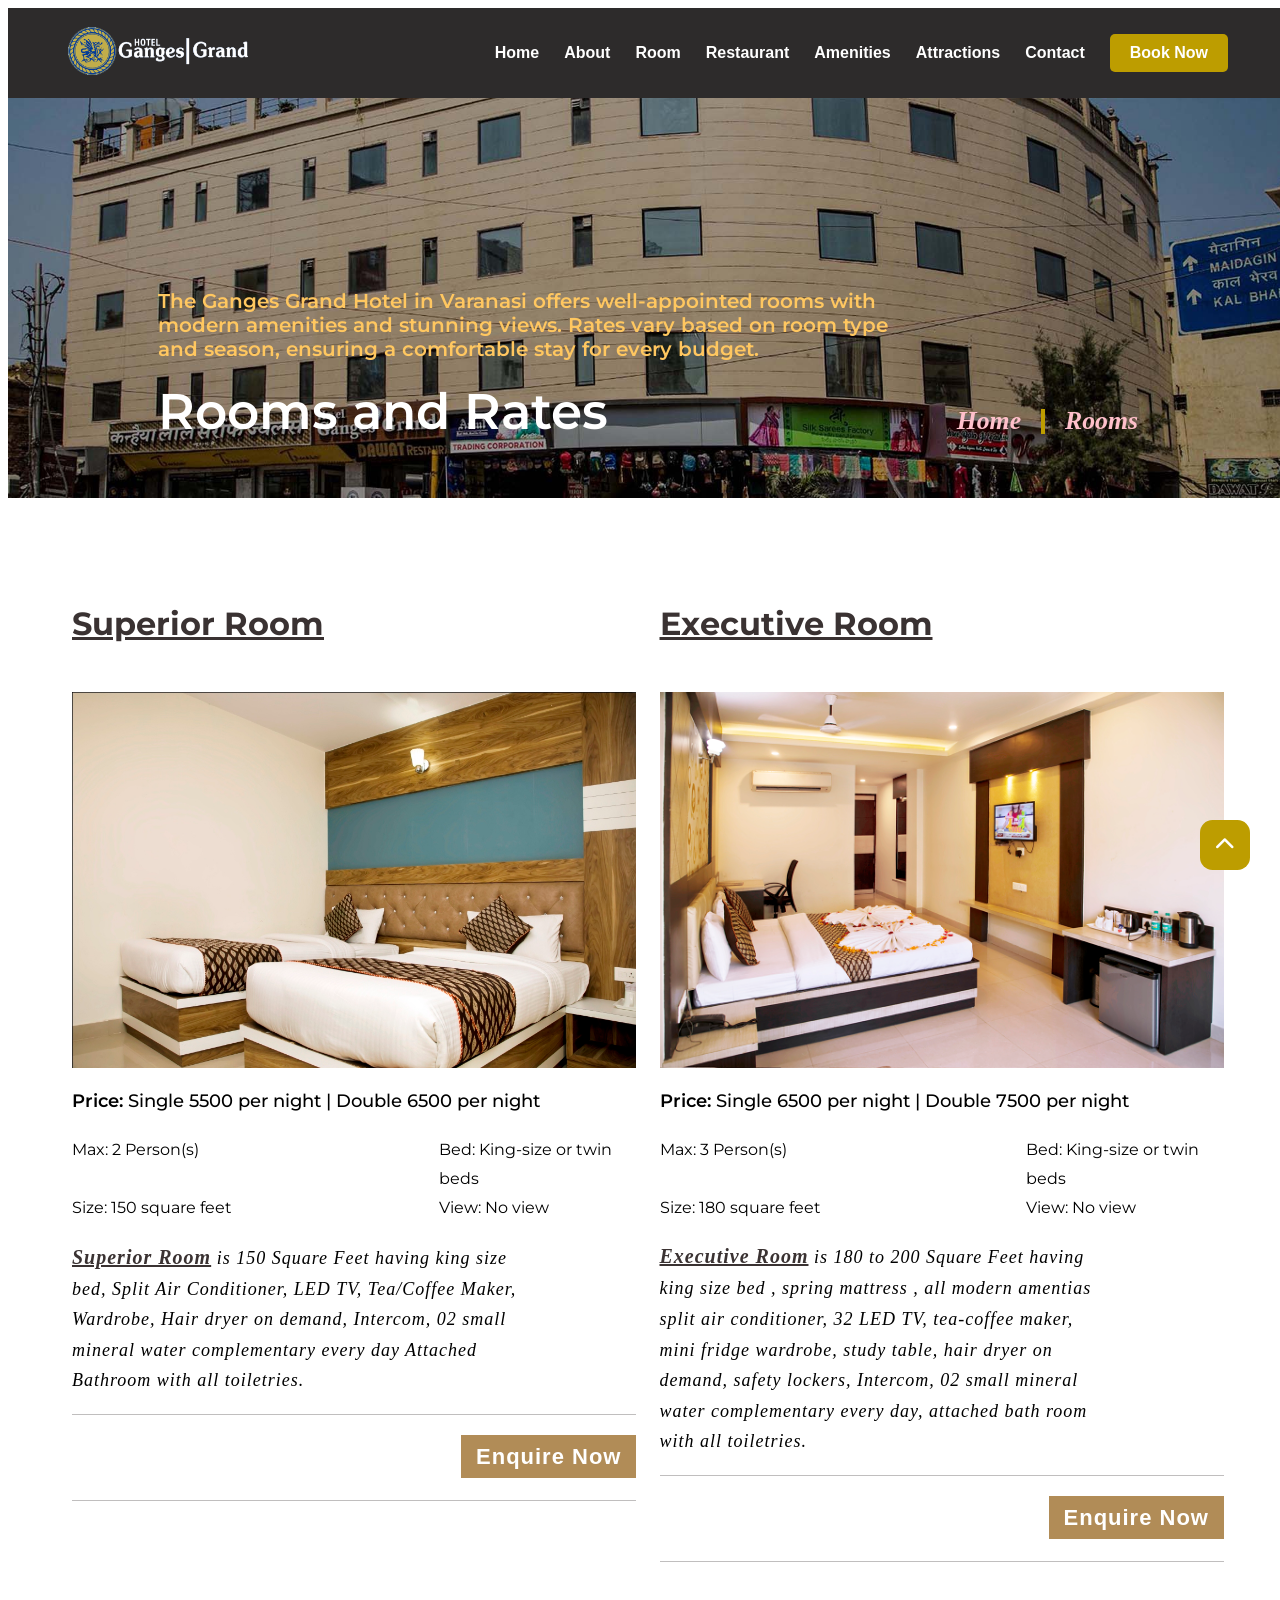
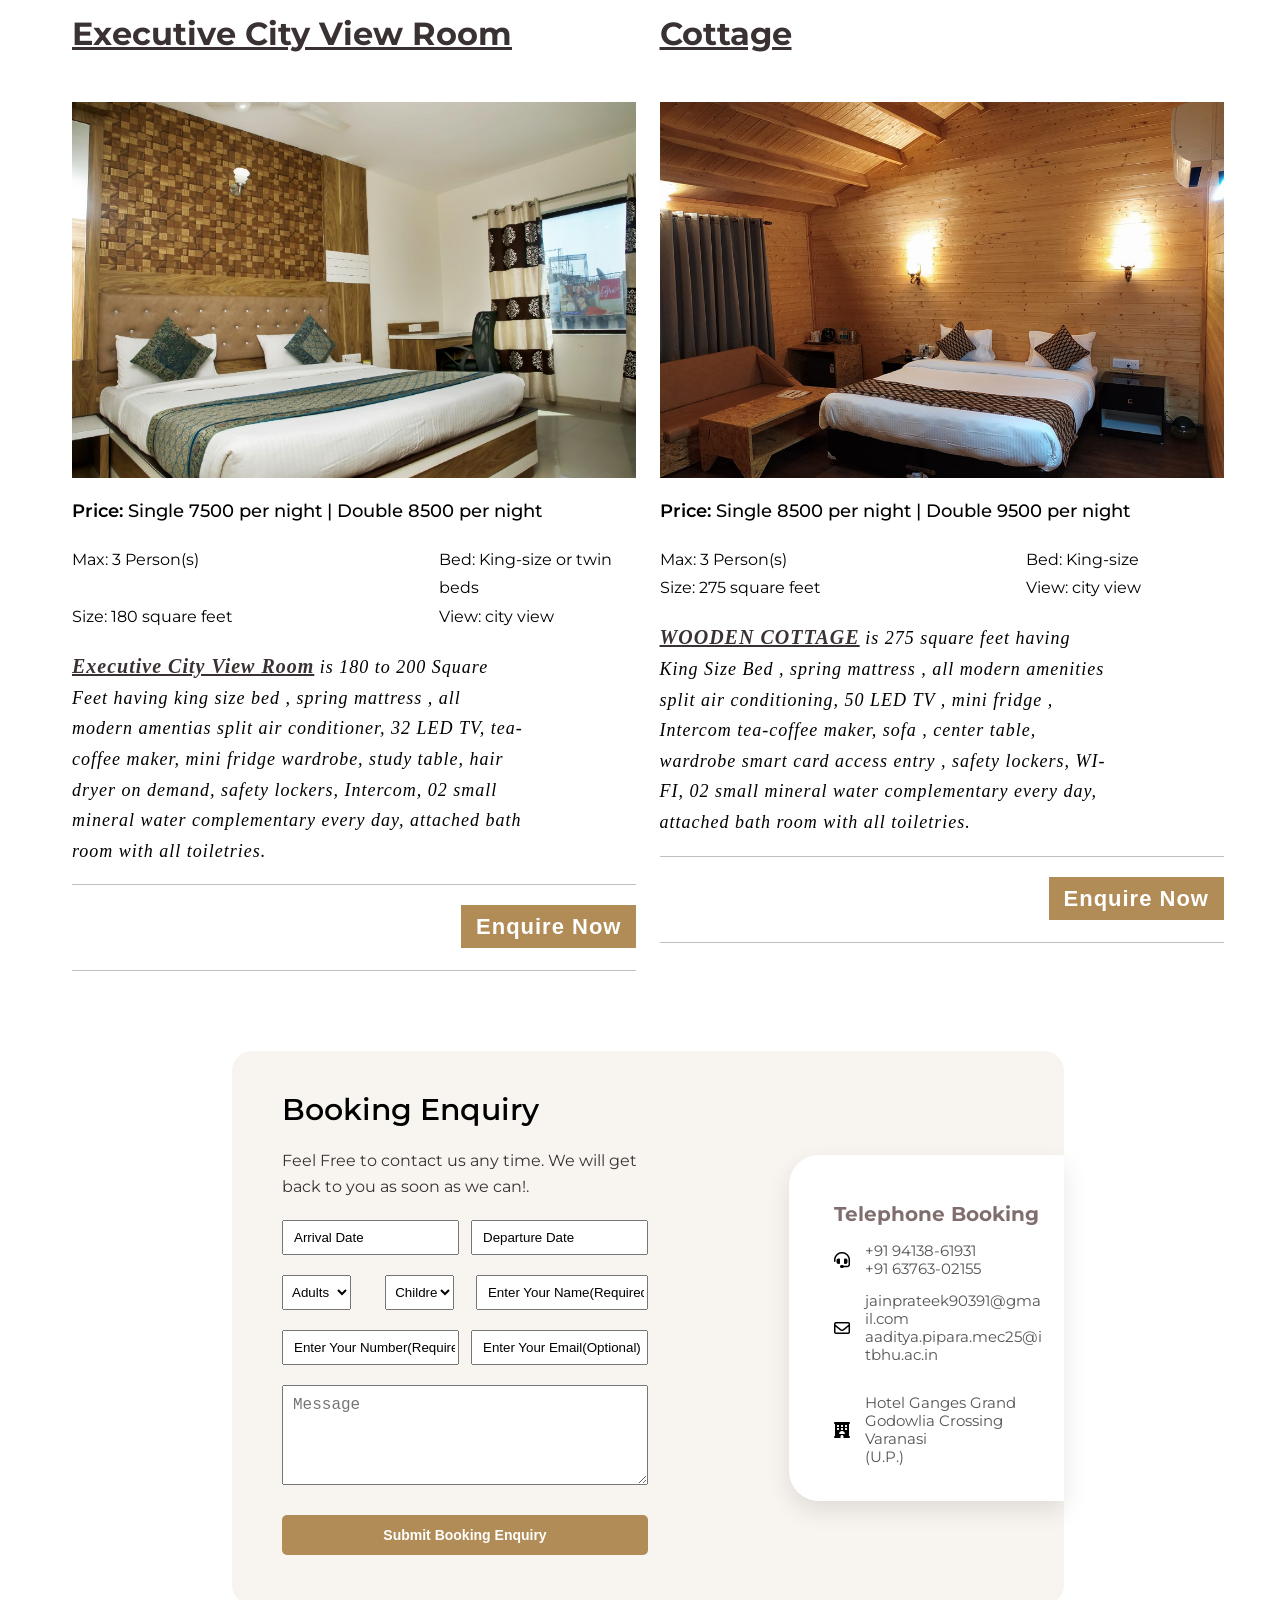
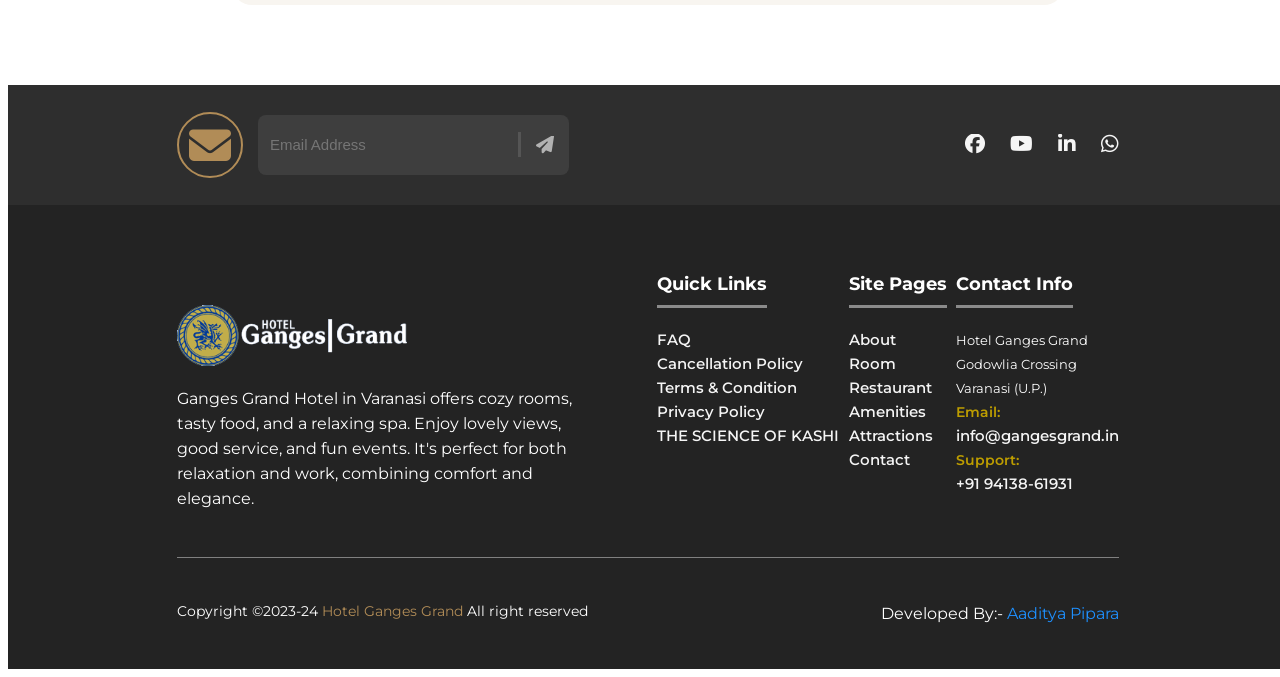
<file: room.html>
<!DOCTYPE html>
<html lang="en">

<head>
    <meta charset="UTF-8">
    <meta name="viewport" content="width=device-width, initial-scale=1.0">
    <title>Rooms | Hotel Ganges Grand</title>
    <link rel="icon" type="image/png" href="./source/favicon.png">
    <link rel="stylesheet" href="./room.css">
    <link rel="stylesheet" href="./body.css">
    <link href="https://fonts.googleapis.com/css2?family=Cherry+Swash&display=swap" rel="stylesheet">
    <link href="https://fonts.googleapis.com/css2?family=Montserrat&display=swap" rel="stylesheet">
    <link rel="stylesheet" href="https://cdnjs.cloudflare.com/ajax/libs/font-awesome/6.4.0/css/all.min.css">
</head>

<body>
    <a href="#" class="scrtop">
        <i class="fa-solid fa-chevron-up"></i>
    </a>
    <header>
        <div class="nav-container">
            <div class="left">
                <a href="./index.html"><img class="logo" src="./source/logo-footer.png"
                        alt="logo">
                </a>
            </div>
            <div class="hamburger" id="hamburger">
                <i class="fa-solid fa-bars"></i>
            </div>
            <ul id="nav-menu">
                <li class="close-btn" id="close-btn"><i class="fa-solid fa-times icon"></i></li>
                <li class="but one"><a href="./index.html">Home</a></li>
                <li class="but two"><a href="./about.html">About</a></li>
                <li class="but three"><a href="./room.html">Room</a></li>
                <li class="but four"><a href="./restaurant.html">Restaurant</a></li>
                <!-- <li class="but five"><a href="./gallery.html">Gallery</a></li> -->
                <li class="but six"><a href="./amenities.html">Amenities</a></li>
                <li class="but seven"><a href="./attractions.html">Attractions</a></li>
                <li class="but eight"><a href="./contact.html">Contact</a></li>
                <li class="booknow"><a href="./contact.html">Book Now</a></li>
            </ul>
        </div>
    </header>
    <main>
        <div class="image-card">
            <img class="img" src="./source/home page.jpg" alt="hotel">
            <div class="txt">
                <div class="uptxt">
                    <p>
                        The Ganges Grand Hotel in Varanasi offers well-appointed rooms with modern amenities and
                        stunning views. Rates vary
                        based on room type and season, ensuring a comfortable stay for every budget.
                    </p>
                </div>
                <div class="downtxt">
                    <div class="left">Rooms and Rates</div>
                    <div class="right">
                        <a href="./index.html">
                            <h3>Home</h3>
                        </a>
                        <div class="vertical-line"></div>
                        <h3>Rooms</h3>
                    </div>
                </div>
            </div>
        </div>
        <div class="card-container">
            <div class="row" data-animate-section>
                <div class="card one slide-right">
                    <h3>Superior Room</h3>
                    <img src="./source/superior room.jpg" alt="superior room">
                    <p class="price"><span>Price:</span> Single 5500 per night | Double 6500 per night</p>
                    <div class="list-container">
                        <ul>
                            <li>Max: 2 Person(s)</li>
                            <li>Bed: King-size or twin beds</li>
                            <li>Size: 150 square feet</li>
                            <li>View: No view</li>
                        </ul>
                            <p class="description">
                                <span>Superior Room</span> is 150 Square Feet having
                                king size bed, Split Air Conditioner, LED TV,
                                Tea/Coffee Maker, Wardrobe, Hair dryer on
                                demand, Intercom, 02 small mineral water
                                complementary every day Attached
                                Bathroom with all toiletries.
                            </p>
                    </div>
                    <div class="button container">
                        <a class="enquiry" href="./contact.html"><button>Enquire Now</button></a>
                    </div>
                </div>
                <div class="card two slide-left">
                    <h3>Executive Room</h3>
                    <img src="./source/executive room.jpg" alt="executive room">
                    <p class="price"><span>Price:</span> Single 6500 per night | Double 7500 per night</p>
                    <div class="list-container">
                        <ul>
                            <li>Max: 3 Person(s)</li>
                            <li>Bed: King-size or twin beds</li>
                            <li>Size: 180 square feet</li>
                            <li>View: No view</li>
                        </ul>
                            <p class="description">
                                <span>Executive Room</span> is 180 to 200 Square Feet
                                having king size bed , spring mattress , all
                                modern amentias split air conditioner, 32
                                LED TV, tea-coffee maker, mini fridge
                                wardrobe, study table, hair dryer on
                                demand, safety lockers, Intercom, 02 small
                                mineral water complementary every day,
                                attached bath room with all toiletries.
                            </p>
                    </div>
                    <div class="button container">
                        <a class="enquiry" href="./contact.html"><button>Enquire Now</button></a>
                    </div>
                </div>
                <div class="card three slide-left">
                    <h3>Executive City View Room</h3>
                    <img src="./source/executive city view room.jpg" alt="executive city view room">
                    <p class="price"><span>Price:</span> Single 7500 per night | Double 8500 per night</p>
                    <div class="list-container">
                        <ul>
                            <li>Max: 3 Person(s)</li>
                            <li>Bed: King-size or twin beds</li>
                            <li>Size: 180 square feet</li>
                            <li>View: city view</li>
                        </ul>
                            <p class="description">
                                <span>Executive City View Room</span> is 180 to 200 Square Feet having king size bed , spring mattress , all
                                modern amentias split air conditioner, 32 LED TV, tea-coffee maker, mini fridge
                                wardrobe,
                                study table, hair dryer on demand, safety lockers, Intercom, 02 small mineral water
                                complementary every day, attached bath room with all toiletries.
                            </p>
                    </div>
                    <div class="button container">
                        <a class="enquiry" href="./contact.html"><button>Enquire Now</button></a>
                    </div>
                </div>
                <div class="card four slide-right">
                    <h3>Cottage</h3>
                    <img src="./source/cottage.jpg" alt="cottage">
                    <p class="price"><span>Price:</span> Single 8500 per night | Double 9500 per night</p>
                    <div class="list-container">
                        <ul>
                            <li>Max: 3 Person(s)</li>
                            <li>Bed: King-size</li>
                            <li>Size: 275 square feet</li>
                            <li>View: city view</li>
                        </ul>
                            <p class="description">
                                <span>WOODEN COTTAGE</span> is 275 square feet having
                                King Size Bed , spring mattress , all modern
                                amenities split air conditioning, 50 LED TV , mini
                                fridge , Intercom tea-coffee maker, sofa , center
                                table, wardrobe smart card access entry , safety
                                lockers, WI-FI, 02 small mineral water
                                complementary every day, attached bath room
                                with all toiletries.
                            </p>
                    </div>
                    <div class="button container">
                        <a class="enquiry" href="./contact.html"><button>Enquire Now</button></a>
                    </div>
                </div>
            </div>
        </div>
        <div class="bookenq" data-animate-section="">
            <div class="left">
                <form method="POST">
                    <h1>Booking Enquiry</h1>
                    <p>Feel Free to contact us any time. We will get back to you as soon as we can!.</p>
                    <div class="col one">
                        <input type="text" class="arrival" name="arrival_date" placeholder="Arrival Date"
                            onfocus="(this.type='date')" onblur="(this.type='text')">
                        <input type="text" name="departure_date" class="departure" placeholder="Departure Date"
                            onfocus="(this.type='date')" onblur="(this.type='text')">
                    </div>
                    <div class="col two" id="col-two">
                        <div class="people">
                            <select name="adults" class="adults">
                                <option value="" disabled selected>Adults</option>
                                <option value="1">1</option>
                                <option value="2">2</option>
                                <option value="3">3</option>
                            </select>
                            <select name="children" class="children">
                                <option value="" disabled selected>Children</option>
                                <option value="0">0</option>
                                <option value="1">1</option>
                                <option value="2">2</option>
                            </select>
                        </div>
                        <input type="text" name="name" placeholder="Enter Your Name(Required)" class="name" required>
                    </div>
                    <div class="col three">
                        <input type="tel" name="phone" maxlength="10"
                            oninput="this.value=this.value.replace(/[^0-9]/g,'')"
                            placeholder="Enter Your Number(Required)" class="number" required>
                        <input type="email" name="email" placeholder="Enter Your Email(Optional)" class="email">
                    </div>
                    <div class="col four">
                        <textarea name="message" class="message" placeholder="Message"></textarea>
                    </div>
                    <button type="submit" class="submit">Submit Booking Enquiry</button>
                </form>

            </div>
            <div class="right slide-right">
                <h2>Telephone Booking</h2>
                <div class="information">
                    <div class="contact">
                        <div class="icons">
                            <i class="fa-solid fa-headset"></i>
                        </div>
                        <div class="number">
                            <p>+91 94138-61931<br>+91 63763-02155</p>
                        </div>
                    </div>
                    <div class="mails">
                        <div class="icons">
                            <i class="fa-regular fa-envelope"></i>
                        </div>
                        <div class="mailto">
                            <p>jainprateek90391@gmail.com<br>aaditya.pipara.mec25@itbhu.ac.in</p>
                        </div>
                    </div>
                    <div class="location">
                        <div class="icons">
                            <i class="fa-solid fa-hotel"></i>
                        </div>
                        <div class="address">
                            <p>Hotel Ganges Grand<br>Godowlia Crossing Varanasi<br>(U.P.)</p>
                        </div>
                    </div>
                </div>
            </div>
        </div>
        <div class="sub-footer">
            <div class="left">
                <i class="fa-solid fa-envelope icone"></i>
                <div class="input-container">
                    <form method="post" id="newsletter-form">
                        <input required name="email" type="email" id="email" placeholder="Email Address">
                        <div class="vertical-line"></div>
                        <button type="submit" id="submit-email"><i class="fa-solid fa-paper-plane iconp"></i></button>
                    </form>
                </div>
            </div>
            <div class="right">
                <ul>
                    <li><a href="https://www.facebook.com/aaditya.pipara.0723"><i
                                class="fa-brands fa-facebook icon"></i></a></li>
                    <li><a href="https://www.youtube.com/%40Harshgujral"><i class="fa-brands fa-youtube icon"></i></a>
                    </li>
                    <li><a href="https://www.linkedin.com/in/aaditya-pipara/"><i
                                class="fa-brands fa-linkedin-in icon"></i></a></li>
                    <li><a
                            href="https://wa.me/919413861931?text=Hey,%20I%20am%20interested%20in%20buying%20a%20room%2C%20Will%20you%20please%20share%20the%20prices%3F"><i
                                class="fa-brands fa-whatsapp icon"></i></a></li>
                </ul>
            </div>
        </div>
    </main>
    <footer>
        <div class="row1">
            <div class="col one" id="col-one">
                <div class="logo">
                    <a href="./index.html"><img class="logo"
                            src="./source/logo-footer.png" alt="logo">
                    </a>
                    <p class="txt">
                        Ganges Grand Hotel in Varanasi offers cozy rooms, tasty food,
                        and a relaxing spa. Enjoy lovely views, good service, and fun 
                        events. It's perfect for both relaxation and work, combining 
                        comfort and elegance.
                    </p>
                </div>
            </div>
            <div class="col two">
                <h3><span>Quick Links </span></h3>
                <ul>
                    <li><a href="./faq.html">FAQ</a></li>
                    <li><a href="./cancellation policy.html">Cancellation Policy</a></li>
                    <li><a href="./terms conditions.html">Terms & Condition</a></li>
                    <li><a href="./privacy policy.html">Privacy Policy</a></li>
                    <li><a href="./the science of kashi.html">THE SCIENCE OF KASHI</a></li>
                </ul>
            </div>
            <div class="col three">
                <h3><span>Site Pages </span></h3>
                <ul>
                    <li><a href="./about.html">About</a></li>
                    <li><a href="./room.html">Room</a></li>
                    <li><a href="./restaurant.html">Restaurant</a></li>
                    <!-- <li><a href="./gallery.html">Gallery</a></li> -->
                    <li><a href="./amenities.html">Amenities</a></li>
                    <li><a href="./attractions.html">Attractions</a></li>
                    <li><a href="./contact.html">Contact</a></li>
                </ul>
            </div>
            <div class="col four">
                <h3><span>Contact Info </span></h3>
                <ul>
                    <li>Hotel Ganges Grand</li>
                    <li>Godowlia Crossing</li>
                    <li>Varanasi &#40U.P.&#41</li>
                    <li><span>Email:</span></li>
                    <li><a href="mailto:jainprateek90391@gmail.com">info@gangesgrand.in</a></li>
                    <li><span>Support:</span></li>
                    <li><a href="https://wa.me/919413861931">+91 94138-61931</a></li>
                </ul>
            </div>
        </div>
        <div class="row2">
            <div class="left">
                <p>Copyright ©2023-24 <a href="./index.html"><span class="highlight">Hotel Ganges Grand</span></a> All right reserved</p>
            </div>
            <div class="right">
                <p>Developed By:- <a href="https://aadityapipara.github.io/Profile/">Aaditya Pipara</a></p>
            </div>
        </div>
    </footer>
</body>
<script src="focus.js"></script>
<script src="newsletter.js"></script>
<script src="animate.js"></script>
<script src="booking enquiry.js"></script>
</html>
</file>
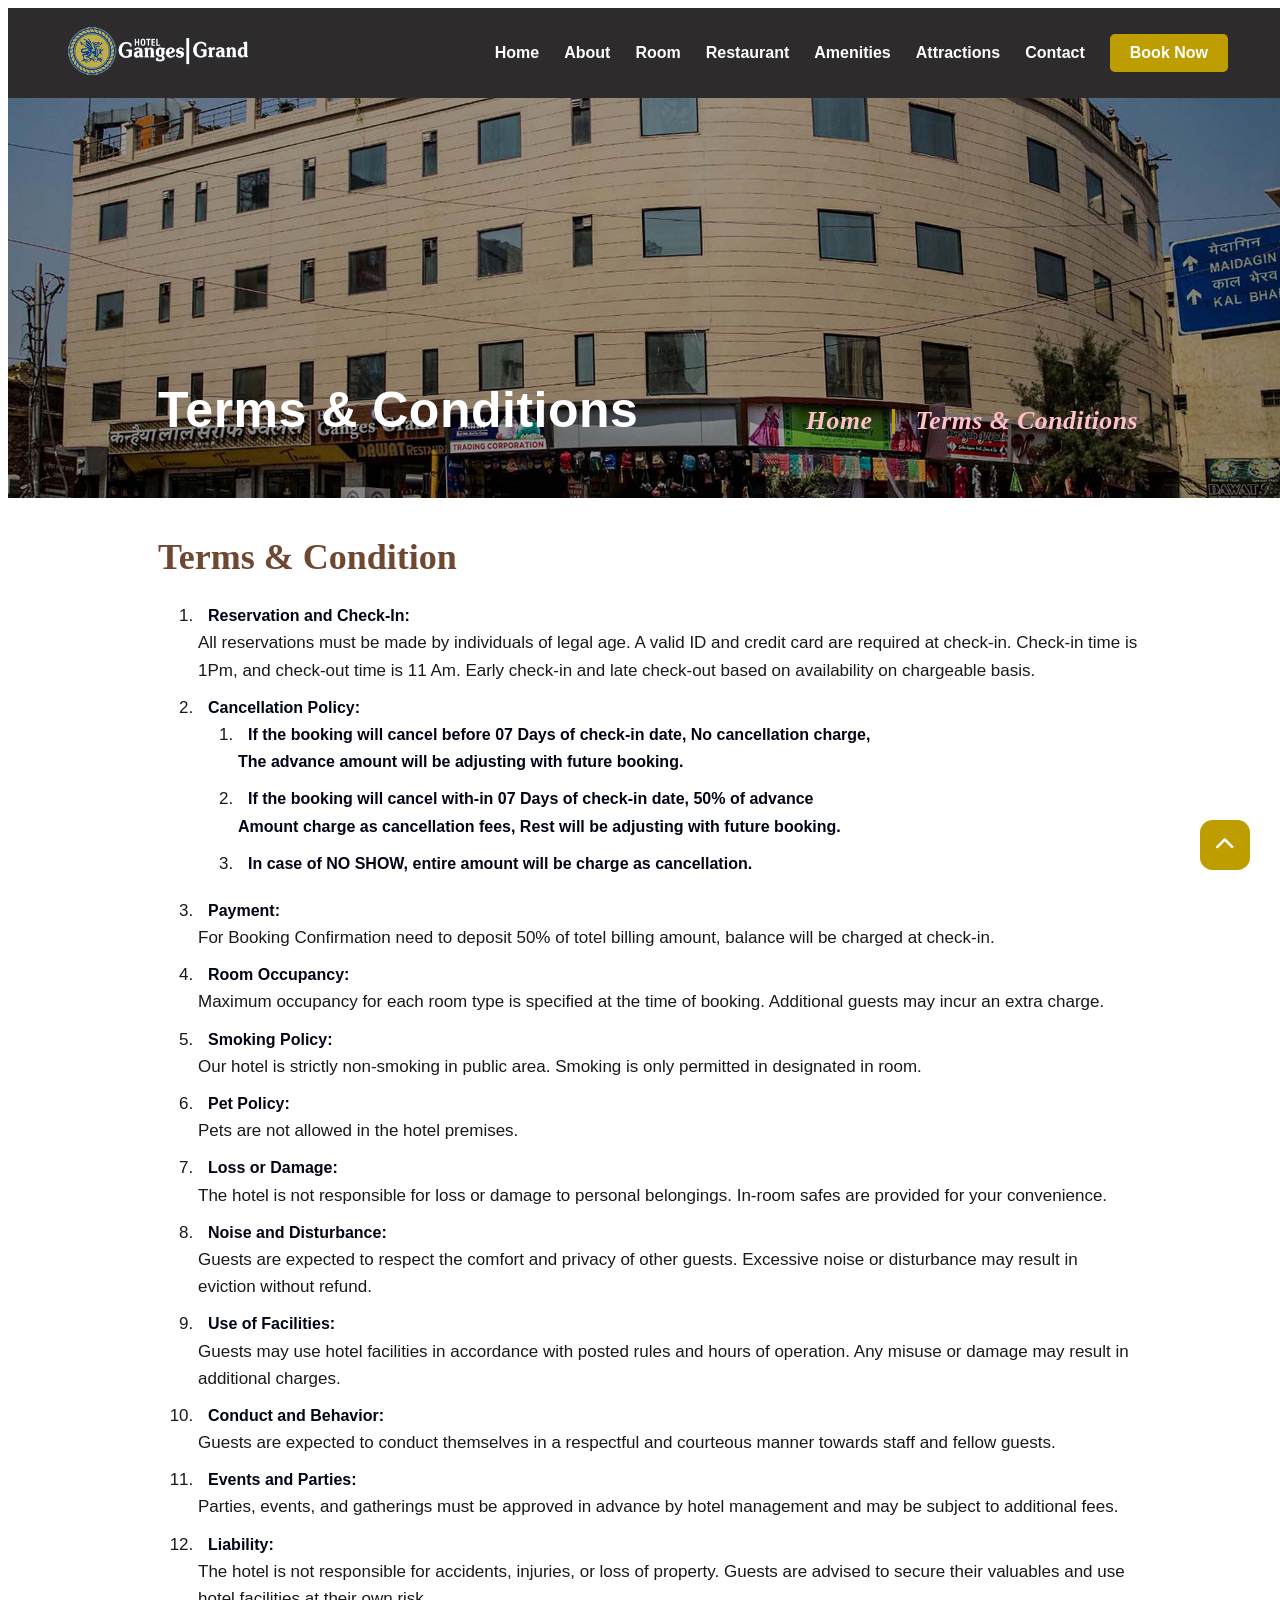
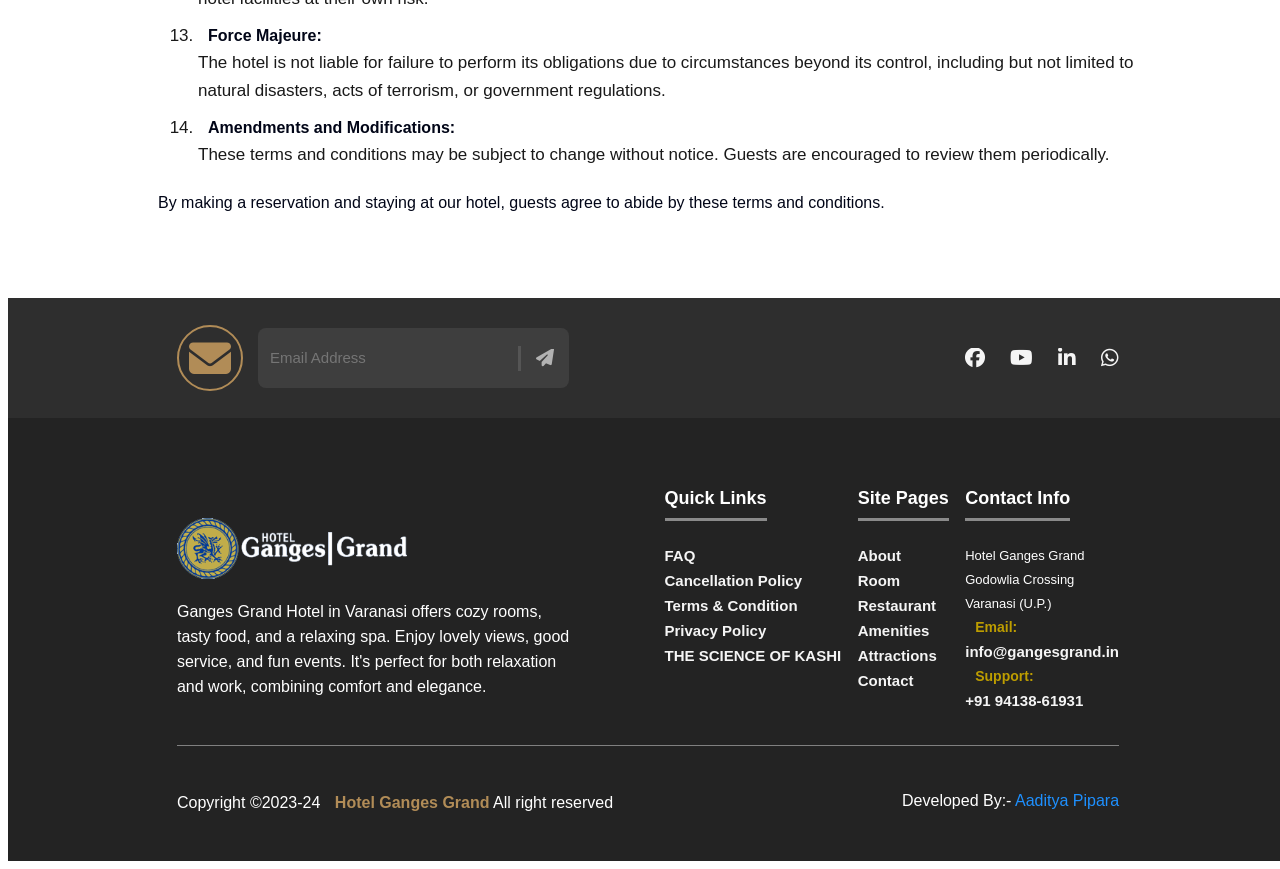
<file: terms conditions.html>
<!DOCTYPE html>
<html lang="en">

<head>
    <meta charset="UTF-8">
    <meta name="viewport" content="width=device-width, initial-scale=1.0">
    <title>Terms & Condition | Hotel Ganges Grand</title>
    <link rel="icon" type="image/png" href="./source/favicon.png">
    <link rel="stylesheet" href="./body.css">
    <link rel="stylesheet" href="./terms condition.css">
    <link rel="stylesheet" href="https://cdnjs.cloudflare.com/ajax/libs/font-awesome/6.4.0/css/all.min.css">
</head>

<body>
    <a href="#" class="scrtop">
        <i class="fa-solid fa-chevron-up"></i>
    </a>
    <header>
        <div class="nav-container">
            <div class="left">
                <a href="./index.html">
                    <img class="logo" src="./source/logo-footer.png" alt="logo">
                </a>
            </div>
            <div class="hamburger" id="hamburger">
                <i class="fa-solid fa-bars"></i>
            </div>
            <ul id="nav-menu">
                <li class="close-btn" id="close-btn"><i class="fa-solid fa-times icon"></i></li>
                <li class="but one"><a href="./index.html">Home</a></li>
                <li class="but two"><a href="./about.html">About</a></li>
                <li class="but three"><a href="./room.html">Room</a></li>
                <li class="but four"><a href="./restaurant.html">Restaurant</a></li>
                <!-- <li class="but five"><a href="./gallery.html">Gallery</a></li> -->
                <li class="but six"><a href="./amenities.html">Amenities</a></li>
                <li class="but seven"><a href="./attractions.html">Attractions</a></li>
                <li class="but eight"><a href="./contact.html">Contact</a></li>
                <li class="booknow"><a href="./contact.html">Book Now</a></li>
            </ul>
        </div>
    </header>
    <main>
        <div class="image-card">
            <img class="img" src="./source/home page.jpg" alt="hotel">
            <div class="txt">
                <div class="left">Terms & Conditions</div>
                <div class="right">
                    <a href="./index.html">
                        <h3>Home</h3>
                    </a>
                    <div class="vertical-line"></div>
                    <h3>Terms & Conditions</h3>
                </div>
            </div>
        </div>
        <div class="container">
            <h1>Terms & Condition</h1>
            <ol>
                <li><span>Reservation and Check-In:</span><br>
                    All reservations must be made by individuals of legal age. A valid ID and credit card are required
                    at check-in.
                    Check-in time is 1Pm, and check-out time is 11 Am. Early check-in and late check-out based on
                    availability on chargeable basis.
                </li>
                <li><span>Cancellation Policy:</span><br>
                    <ol>
                        <li><span>If the booking will cancel before 07 Days of check-in date, No cancellation charge, <br>
                             The advance amount will be adjusting with future booking.</span>
                        </li>
                        <li>
                            <span>If the booking will cancel with-in 07 Days of check-in date, 50% of advance <br>
                            Amount charge as cancellation fees, Rest will be adjusting with future booking.</span>
                        </li>
                        <li>
                           <span>In case of NO SHOW, entire amount will be charge as cancellation.</span>
                        </li>
                    </ol>
                </li>
                <li><span>Payment:</span><br>
                    For Booking Confirmation need to deposit 50% of totel billing amount, balance will be charged at
                    check-in.
                </li>
                <li>
                    <span>Room Occupancy:</span><br>
                    Maximum occupancy for each room type is specified at the time of booking. Additional guests may
                    incur an extra charge.
                </li>
                <li>
                    <span>Smoking Policy:</span><br>
                    Our hotel is strictly non-smoking in public area. Smoking is only permitted in designated in room.
                </li>
                <li>
                    <span>Pet Policy:</span><br>
                    Pets are not allowed in the hotel premises.
                </li>
                <li>
                    <span>Loss or Damage:</span><br>
                    The hotel is not responsible for loss or damage to personal belongings. In-room safes are provided
                    for your convenience.
                </li>
                <li>
                    <span>Noise and Disturbance:</span><br>
                    Guests are expected to respect the comfort and privacy of other guests. Excessive noise or
                    disturbance may result in eviction without refund.
                </li>
                <li>
                    <span>Use of Facilities:</span><br>
                    Guests may use hotel facilities in accordance with posted rules and hours of operation. Any misuse
                    or damage may result in additional charges.
                </li>
                <li>
                    <span>Conduct and Behavior:</span><br>
                    Guests are expected to conduct themselves in a respectful and courteous manner towards staff and
                    fellow guests.
                </li>
                <li>
                    <span>Events and Parties:</span><br>
                    Parties, events, and gatherings must be approved in advance by hotel management and may be subject
                    to additional fees.
                </li>
                <li>
                    <span>Liability:</span><br>
                    The hotel is not responsible for accidents, injuries, or loss of property. Guests are advised to
                    secure their valuables and use hotel facilities at their own risk.
                </li>
                <li>
                    <span>Force Majeure:</span><br>
                    The hotel is not liable for failure to perform its obligations due to circumstances beyond its
                    control, including but not limited to natural disasters, acts of terrorism, or government
                    regulations.
                </li>
                <li>
                    <span>Amendments and Modifications:</span><br>
                    These terms and conditions may be subject to change without notice. Guests are encouraged to review
                    them periodically.
                </li>
            </ol>
            <p>By making a reservation and staying at our hotel, guests agree to abide by these terms and conditions.
            </p>
        </div>
        <div class="sub-footer">
            <div class="left">
                <i class="fa-solid fa-envelope icone"></i>
                <div class="input-container">
                    <form method="post" id="newsletter-form">
                        <input required type="email" id="email" placeholder="Email Address">
                        <div class="vertical-line"></div>
                        <button type="submit" id="submit-email"><i class="fa-solid fa-paper-plane iconp"></i></button>
                    </form>
                </div>
            </div>
            <div class="right">
                <ul>
                    <li><a href="https://www.facebook.com/aaditya.pipara.0723"><i
                                class="fa-brands fa-facebook icon"></i></a></li>
                    <li><a href="https://www.youtube.com/%40Harshgujral"><i class="fa-brands fa-youtube icon"></i></a>
                    </li>
                    <li><a href="https://www.linkedin.com/in/aaditya-pipara/"><i
                                class="fa-brands fa-linkedin-in icon"></i></a></li>
                    <li><a
                            href="https://wa.me/919413861931?text=Hey,%20I%20am%20interested%20in%20buying%20a%20room%2C%20Will%20you%20please%20share%20the%20prices%3F"><i
                                class="fa-brands fa-whatsapp icon"></i></a></li>
                </ul>
            </div>
        </div>
    </main>
    <footer>
        <div class="row1">
            <div class="col one" id="col-one">
                <div class="logo">
                    <a href="./index.html"><img class="logo"
                            src="./source/logo-footer.png" alt="logo">
                    </a>
                    <p class="txt">
                        Ganges Grand Hotel in Varanasi offers cozy rooms, tasty food, 
                        and a relaxing spa. Enjoy lovely views, good service, and fun 
                        events. It's perfect for both relaxation and work, combining 
                        comfort and elegance.
                    </p>
                </div>
            </div>
            <div class="col two">
                <h3><span>Quick Links </span></h3>
                <ul>
                    <li><a href="./faq.html">FAQ</a></li>
                    <li><a href="./cancellation policy.html">Cancellation Policy</a></li>
                    <li><a href="./terms conditions.html">Terms & Condition</a></li>
                    <li><a href="./privacy policy.html">Privacy Policy</a></li>
                    <li><a href="./the science of kashi.html">THE SCIENCE OF KASHI</a></li>
                </ul>
            </div>
            <div class="col three">
                <h3><span>Site Pages </span></h3>
                <ul>
                    <li><a href="./about.html">About</a></li>
                    <li><a href="./room.html">Room</a></li>
                    <li><a href="./restaurant.html">Restaurant</a></li>
                    <!-- <li><a href="./gallery.html">Gallery</a></li> -->
                    <li><a href="./amenities.html">Amenities</a></li>
                    <li><a href="./attractions.html">Attractions</a></li>
                    <li><a href="./contact.html">Contact</a></li>
                </ul>
            </div>
            <div class="col four">
                <h3><span>Contact Info </span></h3>
                <ul>
                    <li>Hotel Ganges Grand</li>
                    <li>Godowlia Crossing</li>
                    <li>Varanasi &#40U.P.&#41</li>
                    <li><span>Email:</span></li>
                    <li><a href="mailto:jainprateek90391@gmail.com">info@gangesgrand.in</a></li>
                    <li><span>Support:</span></li>
                    <li><a href="https://wa.me/919413861931">+91 94138-61931</a></li>
                </ul>
            </div>
        </div>
        <div class="row2">
            <div class="left">
                <p>Copyright ©2023-24 <a href="./index.html"><span class="highlight">Hotel Ganges Grand</span></a> All
                    right reserved</p>
            </div>
            <div class="right">
                <p>Developed By:- <a href="https://aadityapipara.github.io/Profile/">Aaditya Pipara</a></p>
            </div>
        </div>
    </footer>
</body>
<script src="focus.js"></script>
<script src="newsletter.js"></script>
</html>
</file>
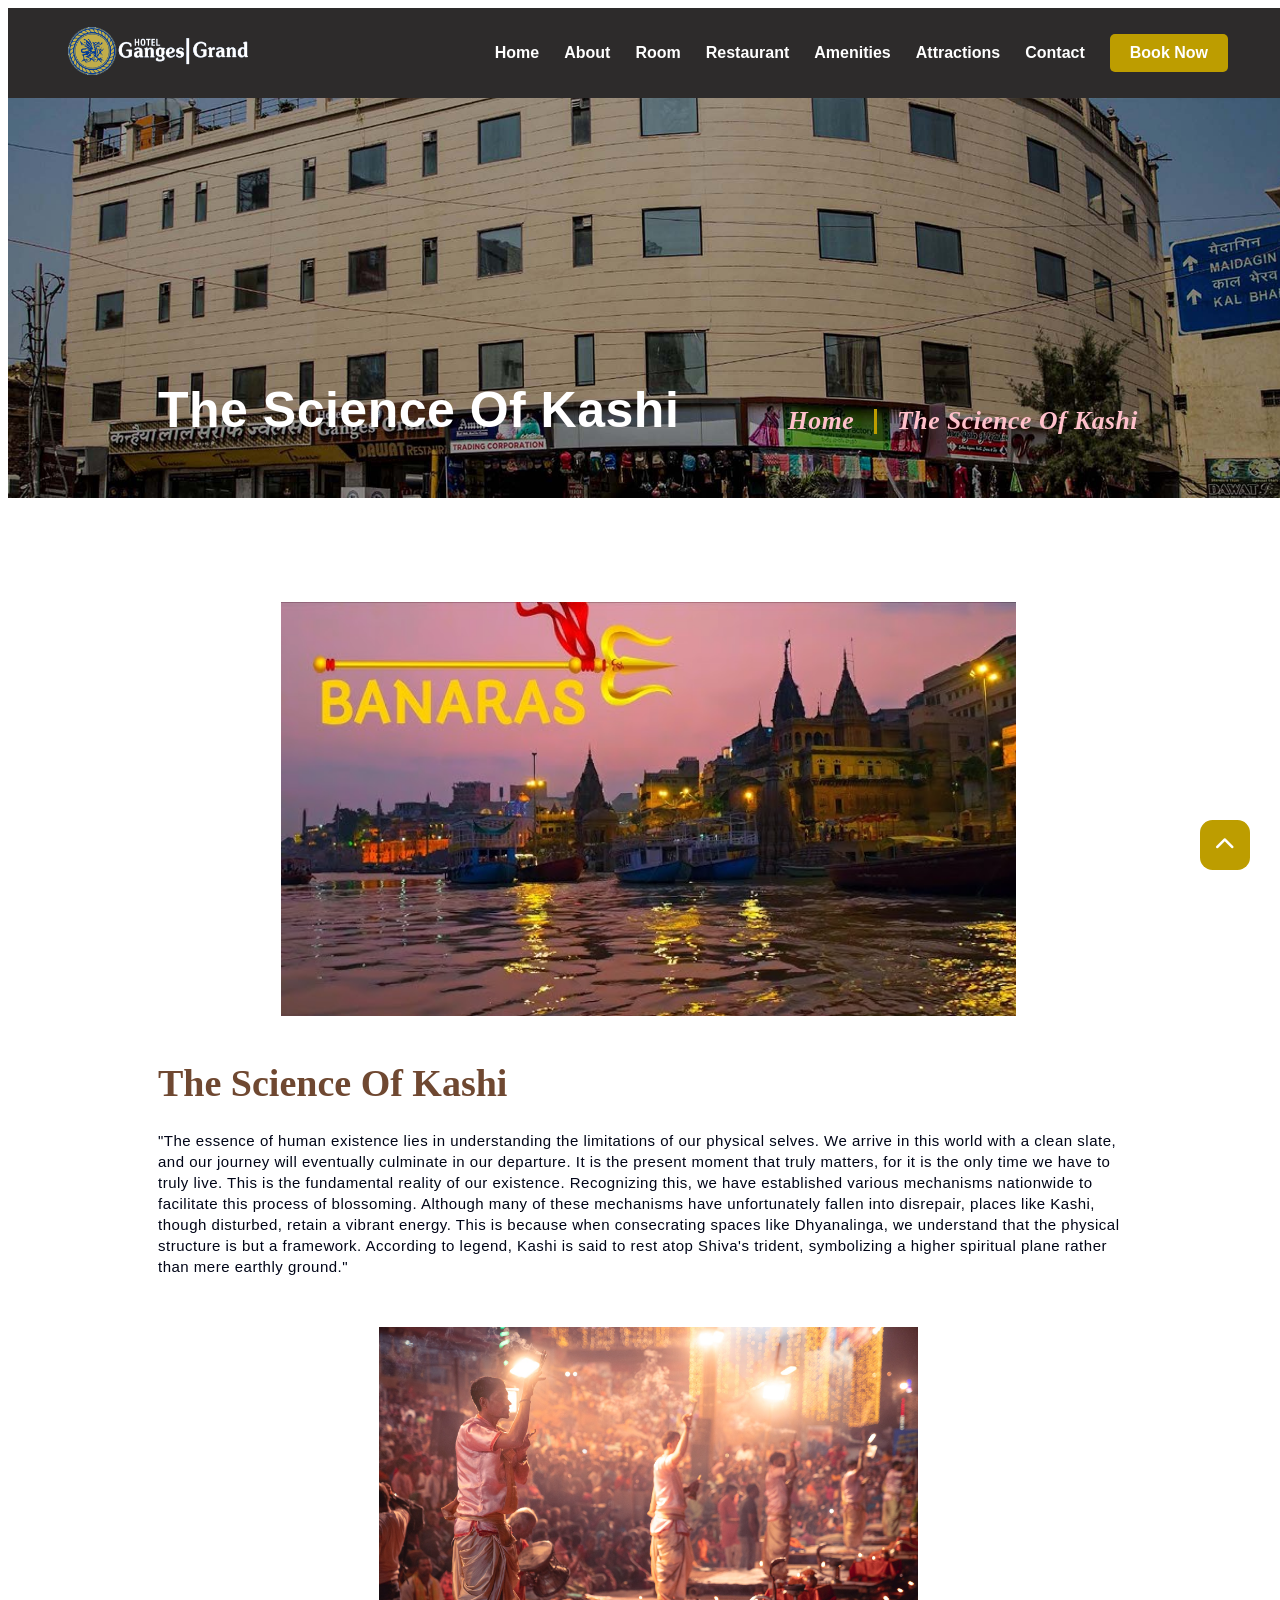
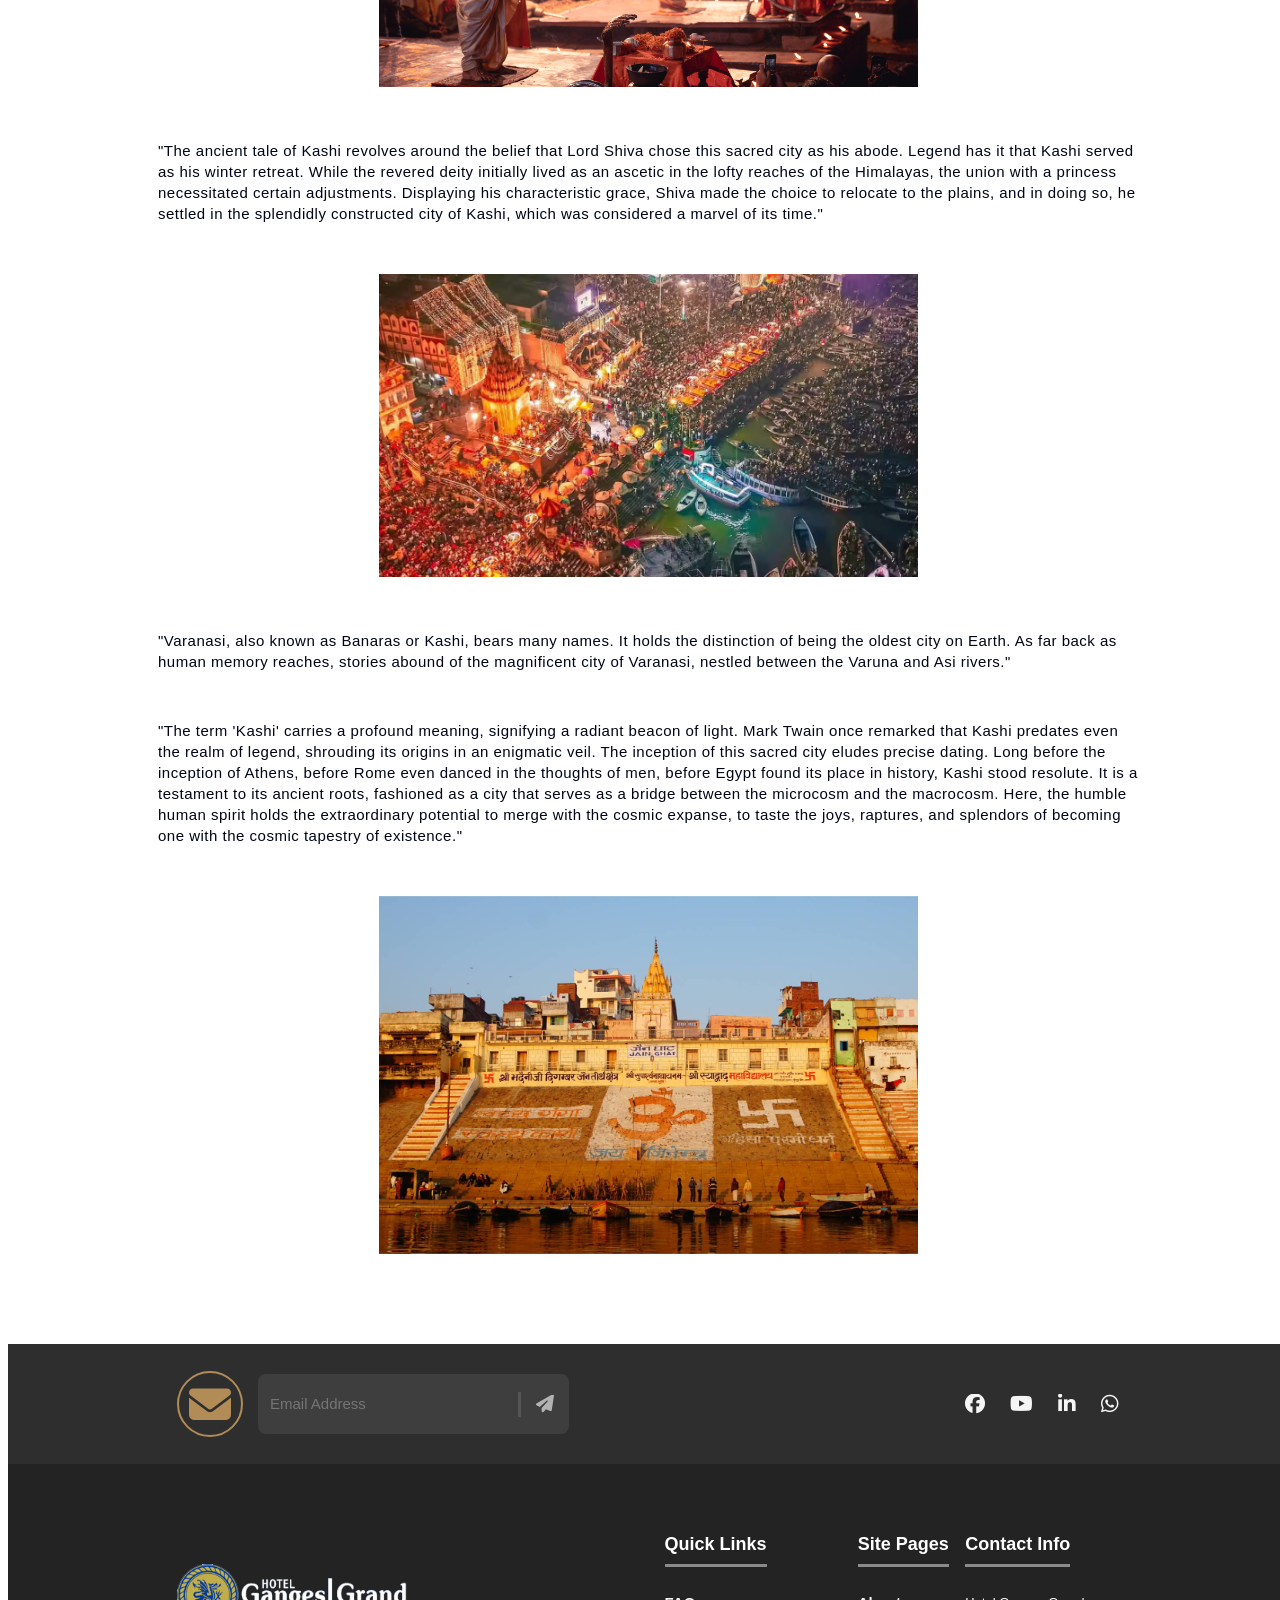
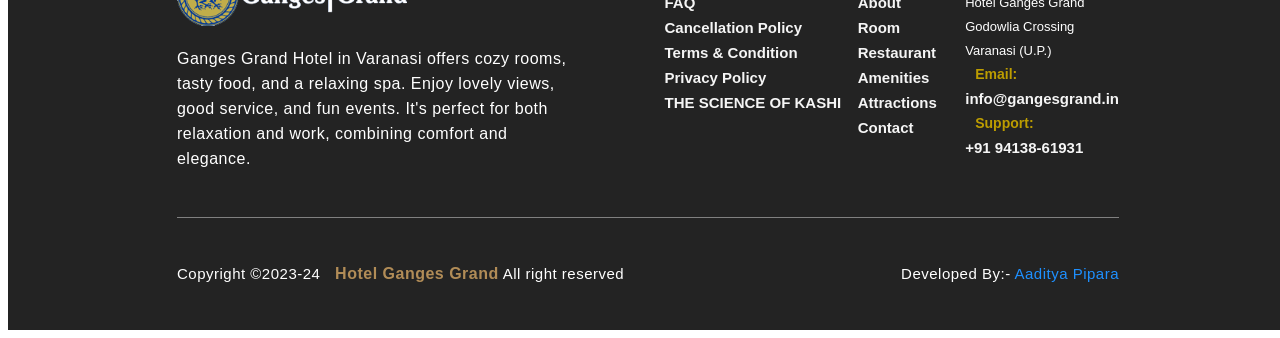
<file: the science of kashi.html>
<!DOCTYPE html>
<html lang="en">

<head>
    <meta charset="UTF-8">
    <meta name="viewport" content="width=device-width, initial-scale=1.0">
    <title>The Science Of Kashi | Hotel Ganges Grand</title>
    <link rel="icon" type="image/png" href="./source/favicon.png">
    <link rel="stylesheet" href="./body.css">
    <link rel="stylesheet" href="./the science of kashi.css">
    <link rel="stylesheet" href="https://cdnjs.cloudflare.com/ajax/libs/font-awesome/6.4.0/css/all.min.css">
</head>

<body>
    <a href="#" class="scrtop">
        <i class="fa-solid fa-chevron-up"></i>
    </a>
    <header>
        <div class="nav-container">
            <div class="left">
                <a href="./index.html"><img class="logo" src="./source/logo-footer.png" alt="logo"></a>
            </div>
            <div class="hamburger" id="hamburger">
                <i class="fa-solid fa-bars"></i>
            </div>
            <ul id="nav-menu">
                <li class="close-btn" id="close-btn"><i class="fa-solid fa-times icon"></i></li>
                <li class="but one"><a href="./index.html">Home</a></li>
                <li class="but two"><a href="./about.html">About</a></li>
                <li class="but three"><a href="./room.html">Room</a></li>
                <li class="but four"><a href="./restaurant.html">Restaurant</a></li>
                <!-- <li class="but five"><a href="./gallery.html">Gallery</a></li> -->
                <li class="but six"><a href="./amenities.html">Amenities</a></li>
                <li class="but seven"><a href="./attractions.html">Attractions</a></li>
                <li class="but eight"><a href="./contact.html">Contact</a></li>
                <li class="booknow"><a href="./contact.html">Book Now</a></li>
            </ul>
        </div>
    </header>
    <main>
        <div class="image-card">
            <img src="./source/home page.jpg" alt="hotel">
            <div class="txt">
                <div class="left">The Science Of Kashi</div>
                <div class="right">
                    <a href="./index.html">
                        <h3>Home</h3>
                    </a>
                    <div class="vertical-line"></div>
                    <h3>The Science Of Kashi</h3>
                </div>
            </div>
        </div>
        <div class="container">
            <div class="image" id="image" data-animate-section>
                <img class="fade-in" src="./source/kashi.jpg" alt="banaras">
            </div>
            <h1>The Science Of Kashi</h1>
            <p>
                "The essence of human existence lies in understanding the limitations of our physical selves. We arrive
                in this world with a clean slate, and our journey will eventually
                culminate in our departure. It is the present moment that truly matters, for it is the only time we have
                to truly live. This is the fundamental reality of our existence.
                Recognizing this, we have established various mechanisms nationwide to facilitate this process of
                blossoming. Although many of these mechanisms have unfortunately
                fallen into disrepair, places like Kashi, though disturbed, retain a vibrant energy. This is because
                when consecrating spaces like Dhyanalinga, we understand that the physical
                structure is but a framework. According to legend, Kashi is said to rest atop Shiva's trident,
                symbolizing a higher spiritual plane rather than mere earthly ground."
            </p>
            <div class="image" data-animate-section>
                <img class="fade-in" src="./source/kashi pooja.jpg" alt="pooja">
            </div>
            <br>
            <p>
                "The ancient tale of Kashi revolves around the belief that Lord Shiva chose this sacred city as his
                abode. Legend has it that Kashi served as his winter retreat.
                While the revered deity initially lived as an ascetic in the lofty reaches of the Himalayas, the union
                with a princess necessitated certain adjustments. Displaying
                his characteristic grace, Shiva made the choice to relocate to the plains, and in doing so, he settled
                in the splendidly constructed city of Kashi, which was considered a marvel
                of its time."
            </p>
            <div class="image" data-animate-section>
                <img class="fade-in" src="./source/kashi dev deepawali.jpg" alt="dev deepawali">
            </div>
            <br>
            <p>
                "Varanasi, also known as Banaras or Kashi, bears many names. It holds the distinction of being the
                oldest city on Earth. As far back as human memory reaches, stories
                abound of the magnificent city of Varanasi, nestled between the Varuna and Asi rivers."
            </p>
            <br>
            <p>
                "The term 'Kashi' carries a profound meaning, signifying a radiant beacon of light. Mark Twain once
                remarked that Kashi predates even the realm of legend, shrouding its
                origins in an enigmatic veil. The inception of this sacred city eludes precise dating. Long before the
                inception of Athens, before Rome even danced in the thoughts of men,
                before Egypt found its place in history, Kashi stood resolute. It is a testament to its ancient roots,
                fashioned as a city that serves as a bridge between the microcosm and the
                macrocosm. Here, the humble human spirit holds the extraordinary potential to merge with the cosmic
                expanse, to taste the joys, raptures, and splendors of becoming one
                with the cosmic tapestry of existence."
            </p>
            <div class="image" data-animate-section>
                <img class="fade-in" src="./source/kashi jain ghat.jpg" alt="jain ghat">
            </div>
        </div>
        <div class="sub-footer">
            <div class="left">
                <i class="fa-solid fa-envelope icone"></i>
                <div class="input-container">
                    <form method="post" id="newsletter-form">
                        <input required type="email" id="email" placeholder="Email Address">
                        <div class="vertical-line"></div>
                        <button type="submit" id="submit-email"><i class="fa-solid fa-paper-plane iconp"></i></button>
                    </form>
                </div>
            </div>
            <div class="right">
                <ul>
                    <li><a href="https://www.facebook.com/aaditya.pipara.0723"><i
                                class="fa-brands fa-facebook icon"></i></a></li>
                    <li><a href="https://www.youtube.com/%40Harshgujral"><i class="fa-brands fa-youtube icon"></i></a>
                    </li>
                    <li><a href="https://www.linkedin.com/in/aaditya-pipara/"><i
                                class="fa-brands fa-linkedin-in icon"></i></a></li>
                    <li><a
                            href="https://wa.me/919413861931?text=Hey,%20I%20am%20interested%20in%20buying%20a%20room%2C%20Will%20you%20please%20share%20the%20prices%3F"><i
                                class="fa-brands fa-whatsapp icon"></i></a></li>
                </ul>
            </div>
        </div>
    </main>
    <footer>
        <div class="row1">
            <div class="col one" id="col-one">
                <div class="logo">
                    <a href="./index.html"><img class="logo"
                            src="./source/logo-footer.png" alt="logo">
                    </a>
                    <p class="txt">
                        Ganges Grand Hotel in Varanasi offers cozy rooms, tasty food, 
                        and a relaxing spa. Enjoy lovely views, good service, and fun 
                        events. It's perfect for both relaxation and work, combining 
                        comfort and elegance.
                    </p>
                </div>
            </div>
            <div class="col two">
                <h3><span>Quick Links </span></h3>
                <ul>
                    <li><a href="./faq.html">FAQ</a></li>
                    <li><a href="./cancellation policy.html">Cancellation Policy</a></li>
                    <li><a href="./terms conditions.html">Terms & Condition</a></li>
                    <li><a href="./privacy policy.html">Privacy Policy</a></li>
                    <li><a href="./the science of kashi.html">THE SCIENCE OF KASHI</a></li>
                </ul>
            </div>
            <div class="col three">
                <h3><span>Site Pages </span></h3>
                <ul>
                    <li><a href="./about.html">About</a></li>
                    <li><a href="./room.html">Room</a></li>
                    <li><a href="./restaurant.html">Restaurant</a></li>
                    <!-- <li><a href="./gallery.html">Gallery</a></li> -->
                    <li><a href="./amenities.html">Amenities</a></li>
                    <li><a href="./attractions.html">Attractions</a></li>
                    <li><a href="./contact.html">Contact</a></li>
                </ul>
            </div>
            <div class="col four">
                <h3><span>Contact Info </span></h3>
                <ul>
                    <li>Hotel Ganges Grand</li>
                    <li>Godowlia Crossing</li>
                    <li>Varanasi &#40U.P.&#41</li>
                    <li><span>Email:</span></li>
                    <li><a href="mailto:jainprateek90391@gmail.com">info@gangesgrand.in</a></li>
                    <li><span>Support:</span></li>
                    <li><a href="https://wa.me/919413861931">+91 94138-61931</a></li>
                </ul>
            </div>
        </div>
        <div class="row2">
            <div class="left">
                <p>Copyright ©2023-24 <a href="./index.html"><span class="highlight">Hotel Ganges Grand</span></a> All
                    right reserved</p>
            </div>
            <div class="right">
                <p>Developed By:- <a href="https://aadityapipara.github.io/Profile/">Aaditya Pipara</a></p>
            </div>
        </div>
    </footer>
</body>
<script src="focus.js"></script>
<script src="newsletter.js"></script>
<script src="animate.js"></script>
</html>
</file>
<file: index.css>
.page1 .img1{
    width: 100%;
    height: auto;
} 


.page1 .txt{
    position: relative;
    width: 437px;
    height: 50px;
    background-color: rgba(0, 0, 0,0.4);
    padding: 0 30px;
    border-radius: 50px;
    display: flex;
    align-items: center;
    gap: 5px;
    bottom: 80px;
    left: 50%;
    transform: translateX(-50%);
}

.page1 .txt h2{
    font-family: 'Roboto', sans-serif;
    font-size: 24px;
    font-weight: 700;
}

.page1 .txt .well {
    color: white;
}

.page1 .txt .hotel {
    color: #f6b150;
}

.page2{
    display: flex;
    padding: 10px 80px;
    margin-top: 20px;
    justify-content: space-evenly;
}

.page2 .img1{
    width: 45%;
    height: auto;
}

.page2 .txt{
    display: flex;
    flex-direction: column;
    gap: 10px;
    width: 42%;
    height: auto;
    font-family: 'Montserrat', sans-serif;
}

.page2 .pic1{
    width: 100%;
    height: auto;
    margin-top: 35px;
}

.page2 .txt h2{
    font-weight: normal;
    margin: 0;
}

.page2 .txt h1{
    color: #6f4831;
    margin: 0;
    margin-top: 7px;
}

.page2 .txt p{
    line-height: 1.4;
    color: #4a4a4a;
    font-size: 20px;
}

.page2 .txt a{
    width: 120px;
    height: 40px;
}

.page2 .txt button{
    color: white;
    background-color: #bd9d00;
    cursor: pointer;
    width: 120px;
    height: 40px;
    border: none;
    font-weight: 600;
    font-size: 14px;
    border-radius: 5px;
    margin-left: 5px;
}

.page2 .txt button:hover{
    color: #000;
    transition: all 0.3s ease-in-out;
}

.page3{
    margin-top: 70px;
    padding: 0px 200px;
    background-color: rgb(248,245,240);
}

.page3 .rooms .txt{
    display: flex;
    flex-direction: column;
    width: 50%;
    align-content: start;
    padding: 40px 0;
}

.rooms .txt h1, .facilities .txt h1, .prime .txt h1{
    margin-top: 20px;
    font-family: "Cherry Swash", cursive;
    /* border-bottom: 5px solid black; */
    /* padding-bottom: 10px; */
    font-size: 42px;
    color: #191919;
}

.rooms .txt p, .facilities .txt p, .prime .txt p{
    line-height: 1.4;
    color: #6a6a6a;
    font-size: 20px;
    font-family: Arial, Helvetica, sans-serif;
}

.rooms .txt .highlight, .facilities .txt .highlight, .prime .txt .highlight{
    border-bottom: 2px solid black;
    padding-bottom: 7px;
}

.rooms .txt .circle, .facilities .txt .circle, .prime .txt .circle{
    position: relative;
}

.rooms .txt .circle::after, .facilities .txt .circle::after, .prime .txt .circle::after{
    content: " ";
    position: absolute;
    left: 50%;
    bottom: -15px;
    transform: translateX(-50%);
    width: 12px;
    height: 12px;
    background-color: white;
    border: 1px solid black;
    border-radius: 50%;
}

.slider{
    width: 100%;
    overflow: hidden;
}

.rooms .card-container{
    display: flex;
    gap: 20px;
    width: 100%;
    height: auto;
    transition: transform 0.6s ease-in-out;
}

.rooms .card-container .card{
    flex: 0 0 calc(32.5% - 10px);
    overflow: hidden;
    height: auto;
    border-radius: 15px;
    background-color: white;
    margin-bottom: 50px;
}
/*
@keyframes slide {
    0% {transform: translateX(0);}
    25% {transform: translateX(-100%);}
    50% {transform: translateX(-200%);}
    75% {transform: translateX(-300%);}
    100% {transform: translateX(0);}
}
*/
.rooms .card-container .card img{
    width: 100%;
    height: auto;
    padding-top: 30px;
    overflow: hidden;
    transition: transform 0.2s ease-in-out;

}

.rooms .card-container .card h2{
    text-align: center;
    font-family: sans-serif;
    font-size: 20px;
    /* font-weight: 550; */
    margin: 15px 0 10px 0;
}

.rooms .card-container .card h4{
    text-align: center;
    font-family: serif;
    font-size: 15px;
    color:#bd9d00;
}

.rooms .card-container .card button{
    background-color: #bd9d00;
    color: white;
    border-radius: 7px;
    width: 150px;
    height: 30px;
    border: none;
    position: relative;
    margin-bottom: 20px;
    font-family: 'Roboto', sans-serif;
    font-size: 16px;
    transition: all 0.2s ease-in-out;
    left: 50%;
    transform: translateX(-50%);
    cursor: pointer;
}

.rooms .card-container .card button:hover{
    background-color: rgb(0, 0, 65);
    box-shadow: 0 3px 5px #bd9d00;
}

.rooms .card-container .card img:hover{
    transform: scale(1.12);
}

.rooms .card-container .card:hover{
    box-shadow: 0 3px 12px #bd9d00;
}

.rooms .card-container .card:hover h2, .page3 .rooms .card-container .card:hover h4{
    transform: scale(1.04);
    transition: 0.2s ease-in-out;
}

.page4{
    /* margin-top: 0; */
    padding: 0px 200px;
    background-color: rgb(248,245,240);
}

.facilities{
    padding: 40px 0;
}

.facilities .txt, .prime .txt{
    display: flex;
    flex-direction: column;
    width: 50%;
    align-content: start;
}

.facilities .card-container .first-line, .facilities .card-container .second-line{
    display:flex;
    justify-content: space-between;
    margin-bottom: 20px;
}

.facilities .card-container .card{
    border: 1px solid rgb(238,222,199);
    width: 32%;
    transition: all 0.1s ease-in-out;
}

.facilities .card-container .card .text{
    padding: 30px 20px 5px 20px
}

.facilities .card-container .card h1{
    color: rgb(34,34,34);
    font-size: 24px;
    font-weight: 400;
    font-family: "Times New Roman", sans-serif;
}

.facilities .card-container .card p{
    color: rgb(1,5,23);
    font-family: 'Montserrat', sans-serif;
    font-size: 15px;
    font-weight: 400;
    line-height: 20px;
}

.facilities .card-container .card:hover{
    box-shadow: 0 3px 10px #bd9d00;
    transform: scale(1.015);
}

.facilities .icon{
    font-size: 40px;
    color: rgb(151,113,63);
    font-weight: 900;
    margin-bottom: 20px;
}

/* Initial state - hidden/small */
.pop {
    transform: scale(0);
    opacity: 0;
    transition: transform 3s ease-in-out, opacity 2.5s ease-in-out;
}

/* Animated state */
.pop.animate {
    transform: scale(1);
    opacity: 1;
}

.page1 .pop {
    transform: scale(0);
    opacity: 0;
    transition: transform 3s cubic-bezier(0.34, 1.56, 0.64, 1), opacity 2.5s ease-in-out;
}

/* Animated state */
.page1 .pop.animate {
    transform: scale(1);
    opacity: 1;
}

.page5{
    padding: 40px 200px 0 200px;
}

.prime .slider{
    width: 100%;
    overflow: hidden;
    margin-top: 20px;
}

.prime .card-container{
    display: flex;
    gap: 20px;
    width: 100%;
    /* overflow: hidden; */
    transition: transform 0.6s ease-in-out;
}

.prime .card-container .card{
    flex: 0 0 calc(32.5% - 10px);
    overflow: hidden;
    position: relative;
    border-radius: 15px;
    line-height: 0;
    /* border: 1px solid red; */
}

.prime .card-container .card img{
    width: 100%;
    height: auto;
    display: block;
    object-fit: cover;
    transition: 0.2s ease-in-out;
}

.prime .card-container .card:hover img{
    transform: scale(1.12);
}

.prime .card-container .card:hover{
    box-shadow: 2px 15px 15px #bd9d00;
}

.prime .card-container .card .card-label{
    font-weight: bold;
    font-family: 'Cherry Swash', serif;
    position: absolute;
    width: 100%;
    color: white;
    bottom: 40px;
    font-size: 22px;
    text-shadow: 1px 2px 4px rgb(0,0,0,0.7);
    transition: 0.15s ease-in-out;
    display: flex;
    flex-wrap: wrap;
    justify-content: center;
}

.prime .card-container .card .card-label:hover{
    color: #bd9d00;
    transform: scale(1.04);
}

.page6{
    padding: 0 200px;
}

.gallery{
    padding: 40px 0;
}

.gallery .txt{
    width: 50%;
    display: flex;
    flex-direction: column;
    align-content: start;
}

.gallery .txt h1{
    margin-top: 20px;
    font-family: "Cherry Swash", cursive;
    font-size: 42px;
    color: #191919;
}

.gallery .txt p{
    color: #6a6a6a;
    font-family: Arial, Helvetica, sans-serif;
    font-size: 20px;
    font-weight: 400;
    line-height: 1.4;
}

.gallery .txt .highlight{
    border-bottom: 2px solid black;
    padding-bottom: 7px;
}

.gallery .txt .circle{
    position: relative;
}

.gallery .txt .circle::after{
    content: " ";
    position: absolute;
    left: 50%;
    bottom: -15px;
    transform: translateX(-50%);
    width: 12px;
    height: 12px;
    background-color: white;
    border: 1px solid black;
    border-radius: 50%;
}

.gallery .card-container{
    width: 100%;
    height: auto;
}

.gallery .card-container .first-line, .gallery .card-container .second-line, .gallery .card-container .third-line{
    width: 100%;
    height: auto;
    display: flex;
    justify-content: space-between;
}

.gallery .first-line img, .gallery .second-line img, .gallery .third-line img{
    width: 32%;
    height: auto;
    margin-top: 30px;
    transition: 0.15s ease-in-out;
    border: 4px solid #6a6a6a;
    border-radius: 10px;
}

.gallery .first-line img:hover, .gallery .second-line img:hover, .gallery .third-line img:hover{
    transform: scale(1.10);
    box-shadow: 0 4px 8px #bd9d00;
}

.slide-up {
    transform: translateY(150px);
    opacity: 0;
    transition: transform 1s ease-in-out, opacity 1s ease-in-out;
}

.slide-in-up {
    transform: translateY(0);
    opacity: 1;
}

.fade-in {
    opacity: 0;
    transition: opacity 2s ease-in-out;
}

.fade-in.animate {
    opacity: 1;
}



@media (max-width: 1100px) {
    .page3, .page4, .page5, .page6 {
        padding: 40px 50px;
    }

    .page2 {
        flex-direction: column;
        padding: 20px 40px;
    }

    .page2 .img1, .page2 .txt {
        width: 100%;
    }
}


   
@media (max-width: 768px) {
    .page1 .txt {
        width: 90%; 
        padding: 0 15px;
        bottom: 0; 
        justify-content: center;
        text-align: center;
    }

    .page1 .txt .hotel{
        color: #ffaf3f;
    }
    
    .page1 .txt h2 {
        font-size: 18px;
    }

    .page2 .txt a{
        width: 100%;
    }

    .page2 .txt button{
        width: 100%;
    }

    .page3, .page4, .page5, .page6 {
        padding: 20px 20px;
    }

    .page3 .rooms .txt, .facilities .txt, .prime .txt, .gallery .txt {
        width: 100%;
        align-items: center;
        text-align: center;
    }

    .slider {
        width: 100% !important;
        overflow: hidden !important;
    }

    .rooms .card-container {
        gap: 10px !important;
        display: flex !important;
        flex-wrap: nowrap !important;
        width: 100% !important;
    }

    .rooms .card-container .card {
        flex: 0 0 100% !important; 
        margin-right: 0 !important; 
        margin-bottom: 20px;
    }

    .rooms .txt h1, .prime .txt h1{
        font-size: 32px;
    }

    .facilities .txt h1{
        font-size: 28px;
    }

    .page3{
        margin-top: 50px;
    }

    .page3 .rooms .txt{
        padding-top: 20px;
    }

    .facilities, .gallery{
        padding: 20px 0;
    }

    .rooms .txt .highlight, .facilities .txt .highlight, .prime .txt .highlight{
        padding-bottom: 4px;
    }

    .rooms .txt .circle::after, .facilities .txt .circle::after, .prime .txt .circle::after{
        bottom: -12px;
    }

    .facilities .card-container .card .text{
        text-align: center;
    }

    .facilities .card-container .card .text h1{
        font-size: 28px;
    }

    .facilities .card-container .card .text p{
        letter-spacing: 0.5px;
    }

    .rooms .card-container, .prime .card-container {
        padding-bottom: 20px;
    }

    .rooms .card-container .card, .prime .card-container .card {
        flex: 0 0 100%; 
    }

    .facilities .card-container .first-line, 
    .facilities .card-container .second-line {
        flex-direction: column;
        gap: 20px;
    }

    .facilities .card-container .card {
        width: 100%;
    }

    .gallery .card-container .first-line, 
    .gallery .card-container .second-line, 
    .gallery .card-container .third-line {
        flex-direction: column;
    }

    .gallery .first-line img, 
    .gallery .second-line img, 
    .gallery .third-line img {
        width: 100%;
        margin-top: 15px;
    }
}
</file>
<file: body.css>
html{
    scroll-behavior: smooth;
}

* {
    box-sizing: border-box;
    /* outline: 5px solid red; */
}

body{
    overflow-x: hidden;
    width: 100%;
    /* margin-bottom: 50px; */
}

header{
    width: 100%;
    height: 90px;
    position: sticky;
    top: 0;
    background-color: rgb(45, 43, 43);
    display: flex;
    align-items: center;
    justify-content: space-between;
    padding: 0 30px;
    z-index: 10000;
    margin-left: auto;
    margin-right: auto;
    overflow-x: hidden;
}

.nav-container{
    max-width: 1200px;
    width: 100%;
    margin: 0 auto;
    padding: 0 20px;
    display: flex;
    align-items: center;
    justify-content: space-between;
}

.hamburger {
    display: none;
    font-size: 24px;
    cursor: pointer;
    color: #ffffff; /* Change to your preferred color */
}

.close-btn{
    display: none;
}

.nav-container .left, .sub-footer .left{
    display: flex;
    align-items: center;
    margin-right: 10px;
}

header .logo{
    width: 180px;
    height: auto;
}

header ul, .sub-footer ul{
    list-style: none;
    display: flex;
    gap: 25px;
    margin: 0;
    padding: 0;
    align-items: center;
    flex-wrap: wrap;
    font-family: Verdana, Geneva, Tahoma, sans-serif;
    font-weight: 800;
    font-size: 16px;
}

/* .but{
    margin-top: 10px;
} */

.but a{
    color: white;
    text-decoration: none;
}

.but:hover a{
    color: #bd9d00;
}

.but:hover{
    transform: scale(1.15);
    transition: all 0.1s ease-in-out;
}

.booknow{
    background-color: #bd9d00;
    padding: 10px 20px;
    border-radius: 5px;
}

.booknow:hover{
    background-color: #000;
    transition: all 0.15s ease-in-out;
}

.booknow a{
    color: white;
    text-decoration: none;
}

.booknow a:hover{
    color: #bd9d00;
    transition: all 0.3s ease-in-out;
}

.sub-footer{
    margin-top: 50px;
    padding: 0 13.2%;
    background-color: #2E2E2E;
    width: 100%;
    height: 120px;
    display: flex;
    justify-content: space-between;
}

/* .sub-footer .left{
    display: flex;
    justify-content: start;
} */

.sub-footer .left .icone{
    background-color: #b18c57;
    background-clip: text;
    -webkit-background-clip: text;
    -webkit-text-fill-color: transparent;
    font-size: 42px;
    margin-right: 15px;
    padding: 10px;
    border: 2px solid #b18c57;
    border-radius: 50%;
    cursor: pointer;
}

/*
.sub-footer .input-container{
    background-color: rgb(62,62,62);
    display: flex;
    align-items: center;
    padding: 5px 15px;
    border-radius: 8px;
    width: 700px;
    height: 60px;
}
*/

/*
#email{
    background: transparent;
    outline: none;
    border: none;
    font-family: 'Monserrat', sans-serif;
    font-size: 16px;
    color: white;
    padding: 12px;
}
*/
/*
#email::placeholder{
    color: whitesmoke;
    font-size: 15px;
}
*/
/*
.sub-footer .vertical-line{
    width: 2px;
    height: 25px;
    background-color: #555;
    margin: 0 10px;
}
*/
/*
#submit-email{
    background: none;
    border: none;
    cursor: pointer;
    padding: 5px;
}
*/
/*
.sub-footer .left .iconp{
    font-size: 18px;
    background-color: rgb(178,178,178);
    background-clip: text;
    -webkit-background-clip: text;
    -webkit-text-fill-color: transparent;
    transition: 0.3s ease-in-out;
}
*/
/*
.sub-footer .left .iconp:hover{
    background-color: #bd9d00;
} */

.input-container form{
    display: flex;
    align-items: center;
    background-color: rgb(62,62,62);
    /* padding: 5px 15px; */
    border-radius: 8px;
    /* width: 700px; */
    height: 60px;
}

.input-container form input{
    background: transparent;
    outline: none;
    border: none;
    font-family: 'Monserrat', sans-serif;
    font-size: 16px;
    color: white;
    padding: 12px;
    width: 250px;
}

.input-container form input::placeholder{
    /* color: whitesmoke; */
    font-size: 15px;
}

.input-container form .vertical-line{
    width: 3px;
    height: 25px;
    background-color: #555;
    margin: 0 10px;
}

.input-container form button{
    background: none;
    border: none;
    cursor: pointer;
    padding: 5px;
}

.input-container form .iconp{
    font-size: 18px;
    background-color: rgb(178,178,178);
    background-clip: text;
    -webkit-background-clip: text;
    -webkit-text-fill-color: transparent;
    transition: 0.3s ease-in-out;
    padding-right: 10px;
}

.input-container form .iconp:hover{
    background-color: #bd9d00;
}

.input-container form label{
    cursor: pointer;
}

.sub-footer .right{
    display: flex;
    /* justify-content: end; */
    align-items: center;
}

.sub-footer .right .icon{
    background-color: whitesmoke;
    background-clip: text;
    -webkit-background-clip: text;
    -webkit-text-fill-color: transparent;
    transition: 0.1s ease-in-out;
    font-size: 20px;
}

.sub-footer .right .icon:hover{
    background-color: #bd9d00;
}

footer{
    background-color: #232323;
    padding: 50px 13.2% 30px 13.2%;
}

footer .row1{
    display: flex;
    justify-content: space-between;
    margin-bottom: 30px;
}

footer .row1 .col{
    display: flex;
    flex-direction: column;
}

#col-one{
    width: 50%;
}

#col-one p{
    flex: 0 0 40%;
    max-width: 85%;
}

.footer #col-two, .footer #col-three, .footer #col-four{
    flex: 0 0 20%;
    max-width: 20%;
}

footer .col h3, footer .col p{
    color: white;
    
}

footer .col h3{
    font: 18px 'Montserrat', sans-serif;
    font-weight: bold;
}

footer .col h3 span{
    padding-bottom: 10px;
    border-bottom: 3px solid #8a8a8a;
    color: white;
    font-family: 'Montserrat', sans-serif;
    font-size: 18px;
    padding-left: 0;
    margin-left: 0;
}

footer .col .txt{
    font: 16px 'Montserrat', sans-serif;
    font-weight: 400;
    line-height: 25px;
}

footer img{
    width: 230px;
    height: auto;
    padding-top: 50px;

}

footer .col ul li{
    list-style: none;
    text-decoration: none;
    color: white;
    line-height: 24px;
    font-family: 'Montserrat', sans-serif;
    font-size: 13px;
    padding: 0;
    transition: 0.15s ease-in-out;
}

footer .col ul{
    padding: 15px 0 0 0;
    margin: 0;
}

footer .row1 ul span{
    color: #bd9d00;
    font-size: 14px;
    font-weight: 600;
}

footer .row1 a{
    text-decoration: none;
    font-weight: 550;
    color: whitesmoke;
    font-size: 15px;
}

footer .col ul li:hover{
    transform: translateX(1px);
    border-left: 2px solid #bd9d00;
    padding-left: 10px;
}

footer .col.four .ul .li span{
    color: #bd9d00;
}

footer .row2{
    display: flex;
    justify-content: space-between;
    border-top: 1px solid rgb(128,128,128);
    padding: 30px 0 0 0;
}

footer .row2 p{
    color: white;
    font-family: 'Montserrat', sans-serif;
}

footer .row2 .left{
    font-size: 14px;
}

footer .row2 span{
    color: #b18c57;
}

footer .row2 a{
    text-decoration: none;
    color: dodgerblue;
}

footer .row2 .right{
    font-size: 16px;
}

.scrtop{
    position: fixed;
    bottom: 30px;
    right: 30px;
    width: 50px;
    height: 50px;
    background-color: #bd9d00;
    color: white;
    display: flex;
    align-items: center;
    justify-content: center;
    text-decoration: none;
    font-size: 20px;
    z-index: 500;
    transition: 0.2s ease-in-out;
    box-shadow: 0 4px 12px rgbs(0,0,0,0.9);
    border-radius: 25%;
}

.scrtop:hover{
    background-color: #000;
    transform: translateY(-5px);
}

@media (max-width: 1100px) {
    .sub-footer {
        padding: 0 5%;
    }
    
    footer {
        padding: 50px 5% 30px 5%;
    }

    footer .row1 {
        flex-wrap: wrap;
    }
    
    footer .row1 .col {
        flex: 0 0 45% !important;
        max-width: 45% !important;
        margin-bottom: 30px;
    }
}


   
@media (max-width: 768px) {
    html, body {
        overflow-x: hidden;
        max-width: 100%;
    }

    header {
        height: auto; 
        padding: 15px 0;
        position: relative; 
    }

    .hamburger {
        display: block; 
    }

    .nav-container {
        justify-content: space-between; 
        padding: 10px 20px;
    }

    header ul {
        display: flex;
        flex-direction: column;
        position: fixed;
        top: 0;
        right: -100%;
        width: 250px;
        justify-content: flex-start;
        padding-top: 50px;
        transition: right 0.4s ease-in-out;
        background-color: rgb(45, 43, 43); 
        box-shadow: -5px 0 15px rgba(0,0,0,0.4);
        z-index: 9999;
        text-align: center;
    }

    header ul.active {
        /* display: flex;  */
        right: 0;
    }

    .close-btn{
        display: block;
        position: absolute;
        top: 20px;
        right: 20px;
        font-size: 24px;
        cursor: pointer;
    }

    .close-btn .icon{
        color: white;
    }

    header ul li {
        margin: 10px 0;
    }

    /* header ul {
        justify-content: center;
        gap: 10px;
        font-size: 13px; 
    } */

    .sub-footer {
        flex-direction: column;
        height: auto; 
        padding: 30px 20px;
        gap: 20px;
    }

    .sub-footer .left {
        flex-direction: column; 
        margin-right: 0;
        gap: 15px;
    }

    .sub-footer .left .icone {
        margin-right: 0;
    }

    .input-container form {
        width: 100%;
        max-width: 350px;
    }

    .input-container form input {
        width: 100%;
    }

    .sub-footer .right {
        justify-content: center;
        margin-top: 10px;
    }

    footer {
        padding: 40px 20px 20px 20px;
    }

    footer .row1 .col {
        flex: 0 0 100% !important;
        max-width: 100% !important;
        text-align: center;
    }

    footer .row1 .col.one p{
        max-width: 80%;
        margin: 0 auto;
        padding-top: 20px;
    }

    footer .row1 .col ul li{
        font-size: 15px;
        line-height: 1.5;
    }

    footer img {
        padding-top: 10px;
        margin: 0 auto;
    }

    footer .col ul li:hover {
        transform: translateX(0); 
        border-left: none;
        color: #bd9d00;
    }

    footer .row2 {
        flex-direction: column;
        text-align: center;
        gap: 15px;
    }

    footer .row2 .left{
        font-size: 16px;
    }

    /* footer .row2 .left p{
        display: flex;
        flex-direction: column;
    } */

    .scrtop {
        bottom: 15px;
        right: 15px;
        width: 40px;
        height: 40px;
        font-size: 16px;
    }
}
</file>
<file: about.css>
.image-card {
    width: 100%;
    height: auto;
    position: relative;
}

img {
    background-repeat: no-repeat;
    width: 100%;
    /* display: block; */
}

.image-card .txt {
    display: flex;
    flex-direction: column;
    position: absolute;
    bottom: 40px;
    justify-content: space-between;
    padding: 0 150px;
}

.image-card .txt .uptxt {
    width: 75%;
}

.image-card .txt .uptxt p {
    color: #ffa600;
    font-size: 20px;
    font-family: 'Montserrat', sans-serif;
    font-weight: 550;
}

.image-card .txt .downtxt {
    display: flex;
    justify-content: space-between;
}

.image-card .txt .left {
    color: white;
    font-style: italic;
    font-size: 36px;
    font-family: 'Montserrat', sans-serif;
    font-weight: bold;
}

.image-card .txt .right {
    display: flex;
    gap: 20px;
    font-size: 22px;
}

.image-card .txt .vertical-line {
    width: 3px;
    height: 25px;
    background-color: #bd9d00;
    margin-top: 28px;
}

.image-card .txt .right a {
    text-decoration: none;
}

.image-card .txt .right h3 {
    font-style: italic;
    color: pink;
    transition: 0.15s ease-in-out;
}

.image-card .txt .right h3:hover {
    color: rgb(255, 0, 43);
    transform: scale(1.05);
}

.page2 {
    display: flex;
    padding: 20px 80px;
    margin-top: 80px;
    justify-content: space-evenly;
}

.page2 .img1 {
    width: 45%;
    height: auto;
}

.page2 .txt {
    display: flex;
    flex-direction: column;
    gap: 10px;
    width: 42%;
    height: auto;
    font-family: 'Montserrat', sans-serif;
}

.page2 .pic1 {
    width: 100%;
    height: auto;
    margin-top: 35px;
}

.page2 .txt h2 {
    font-weight: normal;
    margin: 0;
}

.page2 .txt h1 {
    color: #6f4831;
    margin: 0;
    margin-top: 7px;
}

.page2 .txt p {
    line-height: 1.4;
    color: #4a4a4a;
    font-size: 20px;
}

.page2 .txt a {
    width: 120px;
    height: 40px;
}

.page2 .txt a button {
    color: white;
    background-color: #bd9d00;
    cursor: pointer;
    width: 120px;
    height: 40px;
    border: none;
    font-weight: 600;
    font-size: 14px;
    border-radius: 5px;
    margin-left: 5px;
}

.page2 .txt button:hover {
    color: #000;
    transition: all 0.3s ease-in-out;
}

.page4 {
    margin-top: 40px;
    padding: 0px 170px;
    background-color: rgb(248, 245, 240);
}

.facilities {
    padding: 40px 0;
}

.facilities .txt,
.prime .txt {
    display: flex;
    flex-direction: column;
    width: 50%;
    align-content: start;
}

.facilities .card-container .first-line,
.facilities .card-container .second-line {
    display: flex;
    justify-content: space-between;
    margin-bottom: 20px;
}

.facilities .card-container .card {
    border: 1px solid rgb(238, 222, 199);
    width: 32%;
    transition: all 0.1s ease-in-out;
}

.facilities .card-container .card .text {
    padding: 30px 20px 5px 20px
}

.facilities .card-container .card h1 {
    color: rgb(34, 34, 34);
    font-size: 24px;
    font-weight: 400;
}

.facilities .card-container .card p {
    color: rgb(1, 5, 23);
    font-family: 'Montserrat', sans-serif;
    font-size: 15px;
    font-weight: 400;
    line-height: 20px;
}

.facilities .card-container .card:hover {
    box-shadow: 0 3px 6px #686666;
    transform: scale(1.015);
}

.facilities .icon {
    font-size: 40px;
    color: rgb(151, 113, 63);
    font-weight: 900;
    margin-bottom: 20px;
}

.facilities .txt h1 {
    margin-top: 20px;
    font-family: "Cherry Swash", cursive;
    /* border-bottom: 5px solid black; */
    /* padding-bottom: 10px; */
    font-size: 42px;
    color: #191919;
}

.facilities .txt p {
    line-height: 1.4;
    color: #6a6a6a;
    font-size: 20px;
    font-family: Arial, Helvetica, sans-serif;
}

.facilities .txt .highlight {
    border-bottom: 2px solid black;
    padding-bottom: 7px;
}

.facilities .txt .circle {
    position: relative;
}

.facilities .txt .circle::after {
    content: " ";
    position: absolute;
    left: 50%;
    bottom: -15px;
    transform: translateX(-50%);
    width: 12px;
    height: 12px;
    background-color: white;
    border: 1px solid black;
    border-radius: 50%;
}

/* Initial state - hidden/small */
.pop {
    transform: scale(0);
    opacity: 0;
    transition: transform 5s cubic-bezier(0.34, 1.56, 0.64, 1), opacity 5s ease;
}

/* Animated state */
.pop.animate {
    transform: scale(1);
    opacity: 1;
}

.page5 {
    margin-top: 70px;
    padding: 0 170px;
    background-color: rgb(248, 245, 240);
}

.page5 .expert .txt {
    display: flex;
    flex-direction: column;
    width: 60%;
    align-content: start;
    padding: 40px 0;
}

.expert .txt h1 {
    margin-top: 20px;
    font-family: "Cherry Swash", cursive;
    /* border-bottom: 5px solid black; */
    /* padding-bottom: 10px; */
    font-size: 42px;
    color: #191919;
}

.expert .txt p {
    line-height: 1.4;
    color: #6a6a6a;
    font-size: 20px;
    font-family: Arial, Helvetica, sans-serif;
}

.expert .txt .highlight {
    border-bottom: 2px solid black;
    padding-bottom: 10px;
}

.expert .txt .circle {
    position: relative;
}

.expert .txt .circle::after {
    content: " ";
    position: absolute;
    left: 50%;
    bottom: -18px;
    transform: translateX(-50%);
    width: 12px;
    height: 12px;
    background-color: white;
    border: 1px solid black;
    border-radius: 50%;
}

.expert .card-container {
    display: flex;
    justify-content: space-evenly;
    gap: 20px;
    width: 100%;
    height: auto;
    transition: transform 0.6s ease-in-out;
}

.expert .card-container .card {
    flex: 0 0 calc(32.5% - 10px);
    overflow: hidden;
    height: auto;
    border-radius: 15px;
    background-color: white;
    margin-bottom: 50px;
}

.expert .card-container .card img {
    width: 100%;
    height: auto;
    padding-top: 30px;
    overflow: hidden;
    transition: transform 0.3s ease-in-out;
}

.expert .card-container #card-one img {
    object-fit: cover;
    width: 100%;
    /* height: 400px; */
    aspect-ratio: 1 / 1.08;
    transition: transform 0.2s ease-in-out;
}

.expert .card-container .card img:hover {
    transform: scale(1.05);
    box-shadow: 2px 3px 10px #fba728;
}

.expert .card-container .card h2 {
    text-align: center;
    font-family: 'Montserrat', sans-serif;
    font-size: 22px;
    /* font-weight: 550; */
    margin: 15px 0 10px 0;
}

.expert .card-container .card h2:hover {
    color: #bd9d00;
    transition: 0.3s ease-in-out;
}

.expert .card-container .card h4 {
    text-align: center;
    font-family: 'Montserrat', sans-serif;
    font-size: 17px;
    font-weight: 100;
    color: #bd9d00;
}

.slide-left {
    transform: translateX(-100%);
    opacity: 0;
    transition: transform 1.2s ease, opacity 1.2s ease;
}

.slide-right {
    transform: translateX(100%);
    opacity: 0;
    transition: transform 1.2s ease, opacity 1.2s ease;
}

.slide-in-left {
    transform: translateX(0);
    opacity: 1;
}

.slide-in-right {
    transform: translateX(0);
    opacity: 1;
}

.bookenq {
    width: 65%;
    /* height: 400px; */
    background-color: #f8f5f0;
    display: flex;
    align-items: center;
    justify-content: space-between;
    gap: 20px;
    /* margin-top: 80px; */
    border-radius: 20px;
    margin: 80px auto 80px auto;
    position: relative;
    flex-wrap: wrap;
}

.bookenq .left {
    /* font-width: 0 0 60%; */
    width: 50%;
    max-width: 50%;
    padding-left: 50px;
}

.bookenq .right {
    /* position: absolute;
    right: 0;
    top: 19%; */
    background-color: #fff;
    height: 70%;
    /* width: 33%; */
    flex: 0 0 33%;
    max-width: 33%;
    border-top-left-radius: 30px;
    border-bottom-left-radius: 30px;
    align-self: center;
    padding: 20px;
    box-shadow: 0 10px 25px rgba(0,0,0,0.1);
}

.bookenq .left, .bookenq .right {
    flex: 1 1 300px; /* grow, shrink, minimum width */
}

.bookenq .right .information {
    display: flex;
    flex-direction: column;
}

.bookenq .right .information .contact, .bookenq .right .information .mails, .bookenq .right .information .location {
    display: flex;
    gap: 15px;
}

.bookenq .right .information .icons {
    display: flex;
    align-items: center;
    padding-left: 25px;
}

.bookenq .right .number, .bookenq .right .mailto, .bookenq .right .address{
    font-size: 14px;
    color: rgb(86, 84, 84);
    font-family: 'Montserrat', sans-serif;
    font-size: 15px;
    line-height: 1.2;
    display: flex;
    /* flex-wrap: wrap; */
    word-break: break-word;
}

.bookenq .right .number p{
    margin-top: 0;
}

.bookenq .right h2{
    padding-left: 25px;
    padding-top: 10px;
    color: #806e6e;
    font-family: 'Montserrat', sans-serif;
    font-size: 20px;
}

.bookenq .left h1{
    padding-top: 40px;
    padding-left: 0px;
    margin: 0 0;
    font-family: 'Montserrat', sans-serif;
    font-weight: 550;
    font-size: 30px;
}

.bookenq .left p{
    margin-top: 20px;
    line-height: 1.6;
    color: #3a3232;
    font-family: 'Montserrat', sans-serif;
}

.bookenq .left .col{
    display: flex;
    justify-content: space-between;
    margin-top: 20px;
    gap: 12px;
}

.arrival, .departure, .number, .email, .name{
    width: 100%;
    height: 35px;
}

.message{
    width: 100%;
    height: 100px;
}

.arrival::placeholder, .departure::placeholder, .name::placeholder, .number::placeholder, .email::placeholder, .adults::placeholder{
    /* padding-left: 10px; */
    color: #000;
}

select{
    padding-left: 5px;
    color: #000;
}

input{
    padding-left: 10px;
    color: #000;
}

textarea{
    padding: 10px;
    color: #000;
    font-size: 16px;
    /* font-family: 'Montserrat', sans-serif; */
}

.bookenq #col-two{
    display: flex;
    justify-content: space-between;
    /* gap: 20px; */
}

.bookenq .left .name{
    width: 48.5%;
    height: 35px;
}

.bookenq .people{
    width: 47%;
    display: flex;
    justify-content: space-between;
}

.adults, .children{
    width: 40%;
    height: 35px;
}

.submit{
    margin-top: 30px;
    width: 100%;
    height: 40px;
    background-color: #b18c57;
    color: white;
    border: none;
    font-weight: 600;
    font-size: 14px;
    border-radius: 5px;
    cursor: pointer;
    margin-bottom: 50px;
}

.submit:hover{
    background-color: #000;
    color: #bd9d00;
    transition: all 0.3s ease-in-out;
}

/* ==========================================
   TABLET OPTIMIZATION (Screens under 1100px)
   ========================================== */
@media (max-width: 1100px) {
    /* Fix Hero Image Text */
    .image-card .txt {
        padding: 0 50px;
    }

    /* Stack About section */
    .page2 {
        flex-direction: column;
        padding: 40px 50px;
        align-items: center;
        margin-top: 40px;
    }

    .page2 .txt, .page2 .img1 {
        width: 100%;
    }

    /* Reduce huge paddings on tablet */
    .page4, .page5 {
        padding: 40px 50px;
    }

    /* Make Booking Form fit */
    .bookenq {
        width: 90%;
    }
}



@media (max-width: 768px) {
    .image-card .txt {
        padding: 0 20px;
        bottom: 15px; 
    }

    .image-card .txt .uptxt {
        width: 100%;
        /* display: none; */
        opacity: 0;
    }

    .image-card .txt .uptxt p {
        font-size: 13px; 
        line-height: 1.4;
    }

    .image-card .txt .left {
        font-size: 24px;
    }

    .image-card .txt .right {
        font-size: 16px;
        gap: 5px;
    }

    .image-card .txt .vertical-line {
        height: 18px;
        margin-top: 22px;
    }

    .page2, .page4, .page5 {
        padding: 20px;
    }

    .page2 .txt a{
        width: 100%;
    }

    .page2 .txt a button{
        width: 100%;
    }

    .facilities .txt,.page5  .expert .txt {
        width: 100%;
        text-align: center;
        align-items: center;
    }

    .facilities .txt h1, .expert .txt h1{
        width: 100%;
        font-size: 36px;
    }

    .facilities .card-container .first-line, 
    .facilities .card-container .second-line {
        flex-direction: column;
        gap: 20px;
    }

    .facilities .card-container .card {
        width: 100%;
    }

    .facilities .card-container .card .text{
        text-align: center;
    }

    .facilities .card-container .card .text h1{
        font-size: 28px;
    }

    .facilities .card-container .card .text p{
        letter-spacing: 0.5px;
    }

    .expert .card-container {
        flex-direction: column;
        gap: 20px;
    }

    .expert .card-container .card {
        flex: 0 0 100%;
        width: 100%;
        margin-bottom: 20px;
        overflow-x: hidden;
    }

    .bookenq {
        width: 90%;
        flex-direction: column;
        margin: 40px auto;
    }

    .bookenq .left {
        width: 100%;
        max-width: 100%;
        padding: 20px;
    }

    .bookenq .right {
        width: 100%;
        max-width: 100%;
        border-radius: 0 0 20px 20px;
    }

    .bookenq .left .col {
        flex-direction: column;
    }

    .bookenq #col-two {
        flex-direction: column;
        gap: 12px;
    }

    .bookenq .left .name, .bookenq .people {
        width: 100%;
    }

    .adults, .children {
        width: 48%; 
    }
}
</file>
<file: amenities.css>
.image-card {
    width: 100%;
    height: auto;
    position: relative;
}

.image-card img {
    background-repeat: no-repeat;
    width: 100%;
    /* display: block; */
}

.image-card .txt {
    display: flex;
    flex-direction: column;
    position: absolute;
    left: 0;
    right: 0;
    bottom: 40px;
    /* justify-content: space-between; */
    padding: 0 150px;
}

.image-card .txt .uptxt {
    width: 80%;
}

.image-card .txt .uptxt p {
    color: #ffc760;
    font-size: 20px;
    font-family: 'Montserrat', sans-serif;
    font-weight: 600;
}

.image-card .txt .downtxt {
    display: flex;
    justify-content: space-between;
}

.image-card .txt .left {
    color: white;
    /* font-style: italic; */
    font-size: 50px;
    font-family: 'Montserrat', sans-serif;
    font-weight: 600;
    letter-spacing: 0.5px;
}

.image-card .txt .right {
    display: flex;
    gap: 20px;
    font-size: 22px;
    letter-spacing: 0.5px;
}

.image-card .txt .vertical-line {
    width: 3px;
    height: 25px;
    background-color: #bd9d00;
    margin-top: 28px;
}

.image-card .txt .right a {
    text-decoration: none;
}

.image-card .txt .right h3 {
    font-style: italic;
    color: pink;
    transition: 0.15s ease-in-out;
}

.image-card .txt .right h3:hover {
    color: rgb(255, 0, 43);
    transform: scale(1.05);
}

body{
    background-color: rgb(248,245,240);
}

.page {
    width: 85%;
    margin: 70px auto;
    font-family: 'Montserrat', sans-serif;
}

.page h1{
    font-size: 40px;
    color: #000000;
    font-family: 'Cherry Swash', cursive;
    font-weight: 550;
}

.page h1 .highlight{
    border-bottom: 2px solid black;
    padding-bottom: 7px;
}

.page h1 .circle{
    position: relative;
}

.page h1 .circle::after{
    content: " ";
    position: absolute;
    left: 50%;
    bottom: -15px;
    transform: translateX(-50%);
    width: 12px;
    height: 12px;
    background-color: white;
    border: 1px solid black;
    border-radius: 50%;
}

.page p{
    margin: 45px 0;
    line-height: 1.6;
    color: #3a3232;
    letter-spacing: 1px;
    width: 60%;
}

.page .card-container .row{
    display:flex;
    justify-content: space-between;
    flex-wrap: wrap;
    margin-bottom: 20px;
}

.page .card-container{
    margin-bottom: 100px;
}

.page .card-container .row .card{
    border: 1px solid rgb(238,222,199);
    width: 32%;
    transition: all 0.3s ease-in-out;
    background-color: #f0ecd8;
    border-radius: 10px;
}

.page .card-container .row .card:hover{
    transform: scale(1.05);
    box-shadow: 0 4px 8px #bd9d00;
}

.page .card-container .row .card h1{
    color: rgb(34,34,34);
    font-size: 24px;
    font-weight: 400;
    padding: 0 20px 10px 20px;
    font-family: "Times New Roman", sans-serif;
    word-break: normal;
    /* word-break: break-all; */
}

.page .icon{
    font-size: 35px;
    color: rgb(151,113,63);
    font-weight: 900;
    margin-bottom: 20px;
    padding: 30px 20px 0 20px;
}

/* Initial state - hidden/small */
.pop {
    transform: scale(0);
    opacity: 0;
    transition: transform 3s ease-in-out, opacity 2.5s ease-in-out;
}

/* Animated state */
.pop.animate {
    transform: scale(1);
    opacity: 1;
}

.slide-left {
    transform: translateX(-150px);
    opacity: 0;
    transition: transform 1.2s ease, opacity 1.2s ease;
}

.slide-right {
    transform: translateX(150px);
    opacity: 0;
    transition: transform 1.2s ease, opacity 1.2s ease;
}

.slide-in-left {
    transform: translateX(0);
    opacity: 1;
}

.slide-in-right {
    transform: translateX(0);
    opacity: 1;
}

/* ==========================================
   TABLET OPTIMIZATION (Screens under 1100px)
   ========================================== */
@media (max-width: 1100px) {
    /* Fix Hero Image Text */
    .image-card .txt {
        padding: 0 50px;
    }

    .page {
        width: 90%;
    }

    /* Let the paragraph take up more space on tablets */
    .page p {
        width: 85%;
    }

    /* Make cards wrap nicely (2 per row instead of 3) */
    .page .card-container .row .card {
        width: 48%;
        margin-bottom: 20px;
    }
}

/* ==========================================
   MOBILE OPTIMIZATION (Screens under 768px)
   ========================================== */
@media (max-width: 768px) {
    /* 1. Fix Hero Banner Text */
    .image-card .txt {
        padding: 0 20px;
        bottom: 15px; /* Push text up so it stays on the image */
    }

    .image-card .txt .uptxt {
        width: 100%;
        opacity: 0;
    }

    .image-card .txt .uptxt p {
        font-size: 13px; /* Smaller text for phone */
        line-height: 1.4;
    }

    .image-card .txt .left {
        font-size: 24px; /* Reduced from 50px */
    }

    .image-card .txt .right {
        font-size: 16px;
        gap: 5px;
    }

    .image-card .txt .vertical-line {
        height: 18px;
        margin-top: 22px;
    }

    /* 2. Fix Page Title and Intro Paragraph */
    .page h1 {
        font-size: 28px;
        text-align: center;
    }

    .page p {
        width: 100%;
        font-size: 15px;
        text-align: center; /* Centering text looks much better on mobile */
        margin: 25px 0;
    }

    /* 3. Fix Amenities Grid (Stack them vertically) */
    .page .card-container .row {
        flex-direction: column;
        gap: 15px;
        margin-bottom: 15px; /* Space between the rows */
    }

    .page .card-container .row .card {
        width: 100%; /* Makes cards stretch across the whole phone screen */
        margin-bottom: 0;
        text-align: center; /* Center the icons and text inside the card */
    }
    
    .page .icon {
        padding-top: 20px;
        font-size: 30px; /* Slightly smaller icons for mobile */
    }

    .page .card-container .row .card h1 {
        font-size: 20px;
        padding-bottom: 20px;
    }
}
</file>
<file: attractions.css>
.image-card {
    width: 100%;
    height: auto;
    position: relative;
}

.image-card img {
    background-repeat: no-repeat;
    width: 100%;
    /* display: block; */
}

.image-card .txt {
    display: flex;
    flex-direction: column;
    position: absolute;
    left: 0;
    right: 0;
    bottom: 40px;
    /* justify-content: space-between; */
    padding: 0 150px;
}

.image-card .txt .uptxt {
    width: 80%;
}

.image-card .txt .uptxt p {
    color: #ffc760;
    font-size: 20px;
    font-family: 'Montserrat', sans-serif;
    font-weight: 600;
}

.image-card .txt .downtxt {
    display: flex;
    justify-content: space-between;
}

.image-card .txt .left {
    color: white;
    /* font-style: italic; */
    font-size: 50px;
    font-family: 'Montserrat', sans-serif;
    font-weight: 600;
}

.image-card .txt .right {
    display: flex;
    gap: 20px;
    font-size: 22px;
}

.image-card .txt .vertical-line {
    width: 4px;
    height: 25px;
    background-color: #bd9d00;
    margin-top: 28px;
}

.image-card .txt .right a {
    text-decoration: none;
}

.image-card .txt .right h3 {
    font-style: italic;
    color: pink;
    transition: 0.15s ease-in-out;
}

.image-card .txt .right h3:hover {
    color: rgb(255, 0, 43);
    transform: scale(1.05);
}

.container {
    width: 85%;
    height: auto;
    /* display: flex; */
    /* justify-content: center; */
    margin: 0 auto;
    gap: 50px;
}

.container .page #align{
    width: 100%;
    height: auto;
    display: flex;
    justify-content: space-between;
    border-bottom: 1px solid #b18c57;
    padding-bottom: 70px;
    margin-bottom: 60px;
    margin-top: 30px;
}

.container .page .left,
.container .page .right {
    width: 47%;
}

.container .page img{
    object-fit: cover;
    width: 100%;
    aspect-ratio: 1 / 0.75;
    /* transform: translateY(30px); */
    /* align-items: center; */
    box-shadow: 3px 3px 10px rgba(0,0,0,0.5);
}

.container .page #img{
    display: flex;
    align-items: center;
}

.container .heading{
    text-align: center;
    margin: 70px 0;
}

.container .heading h1{
    color: #b18c57;
    font-size: 50px;
    font-family: 'Montserrat', sans-serif;
    font-weight: bolder;
}

.container .heading p{
    font-family: 'Montserrat', sans-serif;
    font-size: 18px;
    width: 85%;
    margin: 0 auto;
    line-height: 1.4;
    letter-spacing: 0.5px;
}

.container .page h1{
    /* color: #b18c57; */
    font-size: 35px;
    /* font-family: ; */
    font-weight: 900;
    text-transform: uppercase;
    margin: 0;   
    text-align: center;
}

.container .page #text p{
    font-family: 'Montserrat', sans-serif;
    font-size: 16px;
    line-height: 1.5;
    letter-spacing: 0.5px;
    margin-top: 20px;
    box-shadow: 3px 3px 10px #bd9d00;
    padding: 20px;
}

.slide-left {
    transform: translateX(-150px);
    opacity: 0;
    transition: transform 1.2s ease, opacity 1.2s ease;
}

.slide-right {
    transform: translateX(150px);
    opacity: 0;
    transition: transform 1.2s ease, opacity 1.2s ease;
}

.slide-in-left {
    transform: translateX(0);
    opacity: 1;
}

.slide-in-right {
    transform: translateX(0);
    opacity: 1;
}

.fade-in {
    opacity: 0;
    transition: opacity 1.5s ease-in-out;
}

.fade-in.animate {
    opacity: 1;
}

/* ==========================================
   TABLET OPTIMIZATION (Screens under 1100px)
   ========================================== */

@media (max-width: 1100px) {
    /* Fix Hero Image Text */
    .image-card .txt {
        padding: 0 50px;
    }

    /* Expand container to give text more room to breathe */
    .container {
        width: 95%;
        gap: 30px;
    }

    .container .page #align {
        gap: 20px; /* Reduce gap between image and text on medium screens */
    }
}

/* ==========================================
   MOBILE OPTIMIZATION (Screens under 768px)
   ========================================== */
@media (max-width: 768px) {
    /* 1. Fix Hero Banner Text */
    .image-card .txt {
        padding: 0 20px;
        bottom: 15px;
    }

    .image-card .txt .uptxt {
        width: 100%;
        opacity: 0;
    }

    .image-card .txt .uptxt p {
        font-size: 13px;
        line-height: 1.4;
    }

    .image-card .txt .left {
        font-size: 24px;
    }

    .image-card .txt .right {
        font-size: 16px;
        gap: 5px;
    }

    .image-card .txt .vertical-line {
        height: 18px;
        margin-top: 22px;
    }

    /* 2. Fix Main Heading */
    .container .heading {
        margin: 40px 0;
    }

    .container .heading h1 {
        font-size: 32px;
    }

    .container .heading p {
        width: 100%; /* Let the intro text take full width */
        font-size: 15px;
    }

    /* 3. Fix Attraction Sections (Stacking and Flipping) */
    .container .page h1 {
        font-size: 26px;
    }

    .container .page #align {
        flex-direction: column; /* Stack image and text vertically */
        padding-bottom: 40px;
        margin-bottom: 40px;
    }

    /* 🌟 THE MAGIC TRICK: Reverses the layout for the alternating pages so images are ALWAYS on top on mobile! */
    .page.two #align, 
    .page.four #align, 
    .page.six #align, 
    .page.eight #align {
        flex-direction: column-reverse;
    }

    .container .page .left,
    .container .page .right {
        width: 100%; /* Elements take up full screen width */
    }

    /* 4. Fix Text Box Spacing */
    .container .page #text p {
        font-size: 15px;
        padding: 15px;
        margin-top: 15px; /* Adds a nice gap between the image and the text box */
    }
}
</file>
<file: cancellation policy.css>
.image-card {
    width: 100%;
    height: auto;
    position: relative;
}

.image-card img {
    background-repeat: no-repeat;
    width: 100%;
    /* display: block; */
}

.image-card .txt {
    display: flex;
    /* flex-direction: column; */
    justify-content: space-between;
    position: absolute;
    left: 0;
    right: 0;
    bottom: 40px;
    /* justify-content: space-between; */
    padding: 0 150px;
}

.image-card .txt .left {
    color: white;
    /* font-style: italic; */
    font-size: 50px;
    font-family: 'Montserrat', sans-serif;
    font-weight: 600;
    letter-spacing: 0.5px;
}

.image-card .txt .right {
    display: flex;
    gap: 20px;
    font-size: 22px;
    letter-spacing: 0.5px;
}

.image-card .txt .vertical-line {
    width: 3px;
    height: 25px;
    background-color: #bd9d00;
    margin-top: 28px;
}

.image-card .txt .right a {
    text-decoration: none;
}

.image-card .txt .right h3 {
    font-style: italic;
    color: pink;
    transition: 0.15s ease-in-out;
}

.image-card .txt .right h3:hover {
    color: rgb(255, 0, 43);
    transform: scale(1.05);
}


.container{
    padding: 5px 150px 20px 150px;
}

h1{
    color: #6f4831;
    font-size: 40px;
    margin-top: 0;
}

p{
    /* font-size: 16px; */
    color: #010517;
    font-family: 'Montserrat', sans-serif;
}

.container h3{
    text-decoration: 2px underline black;
    font-size: 18px;
    font-family: 'Montserrat', sans-serif;
}

ol {
    line-height: 1.4;
    font-size: 22px;
    padding-left: 18px;
    margin-left: 0;
}

/* ==========================================
   TABLET OPTIMIZATION (Screens under 1100px)
   ========================================== */
@media (max-width: 1100px) {
    /* Reduce large gaps for tablets */
    .image-card .txt {
        padding: 0 50px;
        bottom: 50px;
    }

    .container {
        padding: 20px 50px;
    }
}

/* ==========================================
   MOBILE OPTIMIZATION (Screens under 768px)
   ========================================== */
@media (max-width: 768px) {
    /* 1. Fix Hero Banner Text */
    .image-card .txt {
        padding: 0 20px;
        bottom: 15px;
        /* flex-direction: column; Stack the Title and the Home>Policy links */
        align-items: center;
        gap: 10px;
    }

    .image-card .txt .left {
        font-size: 24px;
        text-align: center;
    }

    .image-card .txt .right {
        font-size: 16px;
        gap: 5px;
    }

    .image-card .txt .right h3 {
        font-size: 15px;
    }

    .image-card .txt .vertical-line {
        height: 18px;
        margin-top: 15px;
    }

    /* 2. Fix the Policy Container */
    .container {
        padding: 20px; /* Removes the 150px padding so text fits on screen */
    }

    h1 {
        font-size: 28px;
    }

    .container h3 {
        font-size: 16px;
        line-height: 1.4;
    }

    /* 3. Fix the Numbered List */
    ol {
        font-size: 15px; /* Shrink text for mobile reading */
        padding-left: 20px;
    }

    ol li {
        margin-bottom: 15px; /* Adds breathing room between the list items */
    }
}
</file>
<file: faq.css>
.container{
    padding: 10px 150px 20px 150px;
}

h1{
    color: #6f4831;
    font-size: 36px;
}

p{
    font-size: 16px;
    color: #010517;
    font-family: 'Montserrat', sans-serif;
}

span{
    font-weight: 600;
    line-height: 1.4;
    padding-left: 10px;
    color: #010517;
    font-size: 16px;
    font-family: 'Montserrat', sans-serif;
}

ol li{
    font-size: 17px;
    color: #191919;
    /* display: flex;
    flex-direction: column;
    gap: 2px; */
    padding-bottom: 10px;
    line-height: 1.6;
    font-family: 'Montserrat', sans-serif;
}

.image-card {
    width: 100%;
    height: auto;
    position: relative;
}

.image-card img {
    background-repeat: no-repeat;
    width: 100%;
    /* display: block; */
}

.image-card .txt {
    display: flex;
    /* flex-direction: column; */
    position: absolute;
    justify-content: space-between;
    left: 0;
    right: 0;
    bottom: 40px;
    /* justify-content: space-between; */
    padding: 0 150px;
}

.image-card .txt .left {
    color: white;
    /* font-style: italic; */
    font-size: 50px;
    font-family: 'Montserrat', sans-serif;
    font-weight: 600;
    letter-spacing: 0.5px;
}

.image-card .txt .right {
    display: flex;
    gap: 20px;
    font-size: 22px;
    letter-spacing: 0.5px;
}

.image-card .txt .vertical-line {
    width: 3px;
    height: 25px;
    background-color: #bd9d00;
    margin-top: 28px;
}

.image-card .txt .right a {
    text-decoration: none;
}

.image-card .txt .right h3 {
    font-style: italic;
    color: pink;
    transition: 0.15s ease-in-out;
}

.image-card .txt .right h3:hover {
    color: rgb(255, 0, 43);
    transform: scale(1.05);
}


/* --- RESPONSIVE OPTIMIZATIONS FOR FAQ PAGE --- */

/* 1. Tablet and Below (Common Breakpoint) */
@media (max-width: 992px) {
    .container {
        padding: 20px 40px; /* Reduced side padding for tablets */
    }

    .image-card .txt {
        padding: 0 40px;
        bottom: 80px; /* Adjusted position to keep it visible */
    }

    .image-card .txt .left {
        font-size: 35px; /* Scale down title */
    }
}

/* 2. Mobile View (Phones) */
@media (max-width: 768px) {
    /* Reset massive desktop padding */
    .container {
        padding: 20px 15px; 
    }

    h1 {
        font-size: 28px; /* Slightly smaller for mobile readability */
    }

    /* Hero section adjustments */
    .image-card .txt {
        padding: 0 15px;
        bottom: 20px; /* Bring the text closer to the bottom on mobile */
        /*flex-direction: column;  Stack text and breadcrumbs if necessary */
        gap: 10px;
    }

    .image-card .txt .left {
        font-size: 24px;
        font-weight: 600;
    }

    .image-card .txt .right {
        font-size: 16px; /* Smaller font for breadcrumbs */
        gap: 5px;
    }
    
    .image-card .txt .vertical-line {
        height: 20px;
        margin-top: 15px;
    }

    ol{
        padding-inline-start: 20px;
    }

    /* Lists/FAQ readability */
    ol li {
        font-size: 15px; /* Comfortable mobile reading size */
        padding-bottom: 15px;
    }

    /* Ensure specific spans don't get squashed */
    span {
        font-size: 16px;
        padding-left: 0; /* Remove left padding to align with text */
        display: block; /* Force the span to take its own line */
        margin-bottom: 5px;
    }
}
</file>
<file: gg.css>
html{
    scroll-behavior: smooth;
}

* {
    box-sizing: border-box;
    /* outline: 5px solid red; */
}

header{
    width: 100%;
    height: 90px;
    position: sticky;
    top: 0;
    background-color: rgb(45, 43, 43);
    display: flex;
    align-items: center;
    justify-content: space-between;
    padding: 0 30px;
    z-index: 1000;
    margin-left: auto;
    margin-right: auto;
    overflow-x: hidden;
}

.nav-container{
    max-width: 1200px;
    width: 100%;
    margin: 0 auto;
    padding: 0 20px;
    display: flex;
    align-items: center;
    justify-content: space-between;
}

.left{
    display: flex;
    align-items: center;
    margin-right: 10px;
}

header .logo{
    width: 180px;
    height: auto;
}

header ul, .page7 ul{
    list-style: none;
    display: flex;
    gap: 25px;
    margin: 0;
    padding: 0;
    align-items: center;
    flex-wrap: wrap;
    font-family: Verdana, Geneva, Tahoma, sans-serif;
    font-weight: 800;
    font-size: 16px;
}

/* .but{
    margin-top: 10px;
} */

.but a{
    color: white;
    text-decoration: none;
}

.but:hover a{
    color: #bd9d00;
}

.but:hover{
    transform: scale(1.15);
    transition: all 0.1s ease-in-out;
}

.booknow{
    background-color: #bd9d00;
    padding: 10px 20px;
    border-radius: 5px;
}

.booknow:hover{
    background-color: #000;
    transition: all 0.1s ease-in-out;
}

.booknow a{
    color: white;
    text-decoration: none;
}

.booknow a:hover{
    color: #bd9d00;
}

body{
    overflow-x: hidden;
    /* margin-bottom: 50px; */
}

.page1 .img1{
    width: 100%;
    height: auto;
} 


.page1 .txt{
    position: relative;
    width: 437px;
    height: 50px;
    background-color: rgba(0, 0, 0,0.4);
    padding: 0 30px;
    border-radius: 50px;
    display: flex;
    align-items: center;
    gap: 5px;
    bottom: 80px;
    left: 50%;
    transform: translateX(-50%);
}

.page1 .txt h2{
    font-family: 'Roboto', sans-serif;
    font-size: 24px;
    font-weight: 700;
}

.page1 .txt .well {
    color: white;
}

.page1 .txt .hotel {
    color: #f6b150;
}

.page2{
    display: flex;
    padding: 10px 80px;
    margin-top: 20px;
    justify-content: space-evenly;
}

.page2 .img1{
    width: 45%;
    height: auto;
}

.page2 .txt{
    display: flex;
    flex-direction: column;
    gap: 10px;
    width: 42%;
    height: auto;
    font-family: 'Montserrat', sans-serif;
}

.page2 .pic1{
    width: 100%;
    height: auto;
    margin-top: 35px;
}

.page2 .txt h2{
    font-weight: normal;
    margin: 0;
}

.page2 .txt h1{
    color: #6f4831;
    margin: 0;
    margin-top: 7px;
}

.page2 .txt p{
    line-height: 1.4;
    color: #4a4a4a;
    font-size: 20px;
}

.page2 .txt button{
    color: white;
    background-color: #bd9d00;
    width: 120px;
    height: 40px;
    border: none;
    font-weight: 600;
    font-size: 14px;
    border-radius: 5px;
    margin-left: 5px;
}

.page2 .txt button:hover{
    color: #000;
    transition: all 0.15s ease-in-out;
}

.page3{
    margin-top: 70px;
    padding: 0px 200px;
    background-color: rgb(248,245,240);
}

.page3 .rooms .txt{
    display: flex;
    flex-direction: column;
    width: 50%;
    align-content: start;
    padding: 40px 0;
}

.rooms .txt h1, .facilities .txt h1, .prime .txt h1{
    margin-top: 20px;
    font-family: "Cherry Swash", cursive;
    /* border-bottom: 5px solid black; */
    /* padding-bottom: 10px; */
    font-size: 42px;
    color: #191919;
}

.rooms .txt p, .facilities .txt p, .prime .txt p{
    line-height: 1.4;
    color: #6a6a6a;
    font-size: 20px;
    font-family: Arial, Helvetica, sans-serif;
}

.rooms .txt .highlight, .facilities .txt .highlight, .prime .txt .highlight{
    border-bottom: 2px solid black;
    padding-bottom: 7px;
}

.rooms .txt .circle, .facilities .txt .circle, .prime .txt .circle{
    position: relative;
}

.rooms .txt .circle::after, .facilities .txt .circle::after, .prime .txt .circle::after{
    content: " ";
    position: absolute;
    left: 50%;
    bottom: -15px;
    transform: translateX(-50%);
    width: 12px;
    height: 12px;
    background-color: white;
    border: 1px solid black;
    border-radius: 50%;
}

.slider{
    width: 100%;
    overflow: hidden;
}

.rooms .card-container{
    display: flex;
    gap: 20px;
    width: 100%;
    height: auto;
    transition: transform 0.6s ease-in-out;
}

.rooms .card-container .card{
    flex: 0 0 calc(32.5% - 10px);
    overflow: hidden;
    height: auto;
    border-radius: 15px;
    background-color: white;
    margin-bottom: 50px;
}
/*
@keyframes slide {
    0% {transform: translateX(0);}
    25% {transform: translateX(-100%);}
    50% {transform: translateX(-200%);}
    75% {transform: translateX(-300%);}
    100% {transform: translateX(0);}
}
*/
.rooms .card-container .card img{
    width: 100%;
    height: auto;
    padding-top: 30px;
    overflow: hidden;
    transition: transform 0.2s ease-in-out;

}

.rooms .card-container .card h2{
    text-align: center;
    font-family: sans-serif;
    font-size: 20px;
    /* font-weight: 550; */
    margin: 15px 0 10px 0;
}

.rooms .card-container .card h4{
    text-align: center;
    font-family: serif;
    font-size: 15px;
    color:#bd9d00;
}

.rooms .card-container .card button{
    background-color: #bd9d00;
    color: white;
    border-radius: 7px;
    width: 150px;
    height: 30px;
    border: none;
    position: relative;
    margin-bottom: 20px;
    font-family: 'Roboto', sans-serif;
    font-size: 16px;
    transition: all 0.2s ease-in-out;
    left: 50%;
    transform: translateX(-50%);
    cursor: pointer;
}

.rooms .card-container .card button:hover{
    background-color: rgb(0, 0, 65);
    box-shadow: 0 3px 5px #bd9d00;
}

.rooms .card-container .card img:hover{
    transform: scale(1.12);
}

.rooms .card-container .card:hover{
    box-shadow: 0 3px 12px #bd9d00;
}

.rooms .card-container .card:hover h2, .page3 .rooms .card-container .card:hover h4{
    transform: scale(1.04);
    transition: 0.2s ease-in-out;
}

.page4{
    /* margin-top: 0; */
    padding: 0px 200px;
    background-color: rgb(248,245,240);
}

.facilities{
    padding: 40px 0;
}

.facilities .txt, .prime .txt{
    display: flex;
    flex-direction: column;
    width: 50%;
    align-content: start;
}

.facilities .card-container .first-line, .facilities .card-container .second-line{
    display:flex;
    justify-content: space-between;
    margin-bottom: 20px;
}

.facilities .card-container .card{
    border: 1px solid rgb(238,222,199);
    width: 32%;
    transition: all 0.1s ease-in-out;
}

.facilities .card-container .card .text{
    padding: 30px 20px 5px 20px
}

.facilities .card-container .card h1{
    color: rgb(34,34,34);
    font-size: 24px;
    font-weight: 400;
}

.facilities .card-container .card p{
    color: rgb(1,5,23);
    font-family: 'Montserrat', sans-serif;
    font-size: 15px;
    font-weight: 400;
    line-height: 20px;
}

.facilities .card-container .card:hover{
    box-shadow: 0 3px 6px #686666;
    transform: scale(1.015);
}

.facilities .icon{
    font-size: 40px;
    color: rgb(151,113,63);
    font-weight: 900;
    margin-bottom: 20px;
}

.page5{
    padding: 0 200px;
}

.prime .slider{
    width: 100%;
    overflow: hidden;
    margin-top: 20px;
}

.prime .card-container{
    display: flex;
    gap: 20px;
    width: 100%;
    /* overflow: hidden; */
    transition: transform 0.6s ease-in-out;
}

.prime .card-container .card{
    flex: 0 0 calc(32.5% - 10px);
    overflow: hidden;
    position: relative;
    border-radius: 15px;
    line-height: 0;
    /* border: 1px solid red; */
}

.prime .card-container .card img{
    width: 100%;
    height: auto;
    display: block;
    object-fit: cover;
    transition: 0.2s ease-in-out;
}

.prime .card-container .card:hover img{
    transform: scale(1.12);
}

.prime .card-container .card:hover{
    box-shadow: 2px 15px 15px #bd9d00;
}

.prime .card-container .card .card-label{
    font-weight: bold;
    font-family: 'Cherry Swash', serif;
    position: absolute;
    width: 100%;
    color: white;
    bottom: 40px;
    font-size: 22px;
    text-shadow: 1px 2px 4px rgb(0,0,0,0.7);
    transition: 0.15s ease-in-out;
    display: flex;
    flex-wrap: wrap;
    justify-content: center;
}

.prime .card-container .card .card-label:hover{
    color: #bd9d00;
    transform: scale(1.04);
}

.page6{
    padding: 0 200px;
}

.gallery{
    padding: 40px 0;
}

.gallery .txt{
    width: 50%;
    display: flex;
    flex-direction: column;
    align-content: start;
}

.gallery .txt h1{
    margin-top: 20px;
    font-family: "Cherry Swash", cursive;
    font-size: 42px;
    color: #191919;
}

.gallery .txt p{
    color: #6a6a6a;
    font-family: Arial, Helvetica, sans-serif;
    font-size: 20px;
    font-weight: 400;
    line-height: 1.4;
}

.gallery .txt .highlight{
    border-bottom: 2px solid black;
    padding-bottom: 7px;
}

.gallery .txt .circle{
    position: relative;
}

.gallery .txt .circle::after{
    content: " ";
    position: absolute;
    left: 50%;
    bottom: -15px;
    transform: translateX(-50%);
    width: 12px;
    height: 12px;
    background-color: white;
    border: 1px solid black;
    border-radius: 50%;
}

.gallery .card-container{
    width: 100%;
    height: auto;
}

.gallery .card-container .first-line, .gallery .card-container .second-line, .gallery .card-container .third-line{
    width: 100%;
    height: auto;
    display: flex;
    justify-content: space-between;
}

.gallery .first-line img, .gallery .second-line img, .gallery .third-line img{
    width: 32%;
    height: auto;
    margin-top: 30px;
    transition: 0.15s ease-in-out;
    border: 4px solid #6a6a6a;
    border-radius: 10px;
}

.gallery .first-line img:hover, .gallery .second-line img:hover, .gallery .third-line img:hover{
    transform: scale(1.10);
    box-shadow: 0 4px 8px #bd9d00;
}

.page7{
    margin-top: 50px;
    padding: 0 200px;
    background-color: #2E2E2E;
    width: 100%;
    height: 120px;
    display: flex;
    justify-content: space-between;
}

.page7 .left{
    display: flex;
    justify-content: start;
}

.page7 .left .icone{
    background-color: #bd9d00;
    background-clip: text;
    -webkit-background-clip: text;
    -webkit-text-fill-color: transparent;
    font-size: 42px;
    margin-right: 15px;
    padding: 10px;
    border: 2px solid #bd9d00;
    border-radius: 50%;
}

.page7 .input-container{
    background-color: rgb(62,62,62);
    display: flex;
    align-items: center;
    padding: 5px 15px;
    border-radius: 8px;
    width: 300px;
    height: 60px;
}

#email{
    background: transparent;
    outline: none;
    border: none;
    font-family: 'Monserrat', sans-serif;
    font-size: 16px;
    color: white;
    padding: 12px;
}

#email::placeholder{
    color: whitesmoke;
    font-size: 15px;
}

.page7 .vertical-line{
    width: 1px;
    height: 25px;
    background-color: #555;
    margin: 0 10px;
}

#submit-email{
    background: none;
    border: none;
    cursor: pointer;
    padding: 5px;
}

.page7 .left .iconp{
    font-size: 18px;
    background-color: rgb(178,178,178);
    background-clip: text;
    -webkit-background-clip: text;
    -webkit-text-fill-color: transparent;
    transition: 0.3s ease-in-out;
}

.page7 .left .iconp:hover{
    background-color: #bd9d00;
}

.page7 .right{
    display: flex;
    /* justify-content: end; */
    align-items: center;
}

.page7 .right .icon{
    background-color: whitesmoke;
    background-clip: text;
    -webkit-background-clip: text;
    -webkit-text-fill-color: transparent;
    transition: 0.1s ease-in-out;
    font-size: 20px;
}

.page7 .right .icon:hover{
    background-color: #bd9d00;
}

footer{
    background-color: #232323;
    padding: 50px 200px 30px 200px;
}

footer .row1{
    display: flex;
    justify-content: space-between;
    margin-bottom: 30px;
}

footer .row1 .col{
    display: flex;
    flex-direction: column;
}

footer .col h3, footer .col p{
    color: white;
    
}

footer .col h3{
    font: 18px 'Montserrat', sans-serif;
    font-weight: bold;
}

footer .col h3 span{
    padding-bottom: 10px;
    border-bottom: 3px solid #8a8a8a;
}

footer .col .txt{
    font: 16px 'Montserrat', sans-serif;
    font-weight: 400;
    line-height: 25px;
}

footer img{
    width: 230px;
    height: auto;
    padding-top: 50px;

}

footer .col ul li{
    list-style: none;
    text-decoration: none;
    color: white;
    line-height: 24px;
    font-family: 'Montserrat', sans-serif;
    font-size: 13px;
    padding: 0;
    transition: 0.15s ease-in-out;
}

footer .col ul{
    padding: 15px 0 0 0;
    margin: 0;
}

footer .row1 ul span{
    color: #bd9d00;
    font-size: 14px;
    font-weight: 600;
}

footer .row1 a{
    text-decoration: none;
    font-weight: 550;
    color: whitesmoke;
    font-size: 15px;
}

footer .col ul li:hover{
    transform: translateX(10px);
    border-left: 2px solid #bd9d00;
    padding-left: 10px;
}

footer .row2{
    display: flex;
    justify-content: space-between;
    border-top: 1px solid rgb(128,128,128);
    padding: 30px 0 0 0;
}

footer .row2 p{
    color: white;
    font-family: 'Montserrat', sans-serif;
}

footer .row2 .left{
    font-size: 14px;
}

footer .row2 span{
    color: #bd9d00;
}

footer .row2 a{
    text-decoration: none;
    color: dodgerblue;
}

footer .row2 .right{
    font-size: 16px;
}

.scrtop{
    position: fixed;
    bottom: 30px;
    right: 30px;
    width: 50px;
    height: 50px;
    background-color: #bd9d00;
    color: white;
    display: flex;
    align-items: center;
    justify-content: center;
    text-decoration: none;
    font-size: 20px;
    z-index: 500;
    transition: 0.2s ease-in-out;
    box-shadow: 0 4px 12px rgbs(0,0,0,0.9);
    border-radius: 25%;
}

.scrtop:hover{
    background-color: #000;
    transform: translateY(-5px);
}










 @media (max-width: 1100px) {
/*    header{
        flex-direction: column;
        height: auto;
        padding: 20px;
    }

    header .logo{
        width: 150px;
    }

    ul{
        flex-direction: column;
        margin-top: 15px;
        gap: 15px;
    } */

    .page2{
        flex-direction: column;
        padding: 20px;
    }

    .page2 .img1, .page2 .txt{
        width: 100%;
    }
}
</file>
<file: privacy policy.css>
.container{
    padding: 10px 150px 20px 150px;
}

h1{
    color: #6f4831;
    font-size: 38px;
}

p{
    font-size: 17px;
    color: #010517;
    font-family: 'Montserrat', sans-serif;
    line-height: 1.4;
}

span{
    font-weight: 600;
    line-height: 1.9;
    /* padding-left: 10px; */
    color: #010517;
    font-size: 18px;
    font-family: 'Montserrat', sans-serif;
    padding-left: 0;
    margin-left: 0;
}

ol li{
    font-size: 17px;
    color: #191919;
    /* display: flex;
    flex-direction: column;
    gap: 2px; */
    padding-bottom: 10px;
    line-height: 1.6;
    font-family: 'Montserrat', sans-serif;
}

.image-card {
    width: 100%;
    height: auto;
    position: relative;
}

.image-card img {
    background-repeat: no-repeat;
    width: 100%;
    /* display: block; */
}

.image-card .txt {
    display: flex;
    /* flex-direction: column; */
    justify-content: space-between;
    position: absolute;
    left: 0;
    right: 0;
    bottom: 40px;
    /* justify-content: space-between; */
    padding: 0 150px;
}

.image-card .txt .left {
    color: white;
    /* font-style: italic; */
    font-size: 50px;
    font-family: 'Montserrat', sans-serif;
    font-weight: 600;
    letter-spacing: 0.5px;
}

.image-card .txt .right {
    display: flex;
    gap: 20px;
    font-size: 22px;
    letter-spacing: 0.5px;
}

.image-card .txt .vertical-line {
    width: 3px;
    height: 25px;
    background-color: #bd9d00;
    margin-top: 28px;
}

.image-card .txt .right a {
    text-decoration: none;
}

.image-card .txt .right h3 {
    font-style: italic;
    color: pink;
    transition: 0.15s ease-in-out;
}

.image-card .txt .right h3:hover {
    color: rgb(255, 0, 43);
    transform: scale(1.05);
}

/* --- RESPONSIVE OPTIMIZATIONS FOR PRIVACY POLICY --- */

/* 1. Tablet View (Portrait/Small Screens) */
@media (max-width: 992px) {
    .container {
        padding: 20px 40px; /* Reduced side padding */
    }

    .image-card .txt {
        padding: 0 40px;
        bottom: 80px; 
    }
}

/* 2. Mobile View (Phones) */
@media (max-width: 768px) {
    /* Reset main layout padding to stop text from being squashed */
    .container {
        padding: 20px 15px;
    }

    /* Hero Banner Scaling */
    .image-card .txt {
        padding: 0 15px;
        bottom: 15px; /* Keeps the text on the image, not floating too high */
    }

    .image-card .txt .left {
        font-size: 24px; /* Scaled down for mobile */
    }

    .image-card .txt .right{
        font-size: 16px;
        gap: 5px;
    }

    .image-card .txt .right h3 {
        font-size: 16px;
    }

    .image-card .txt .vertical-line {
        height: 20px;
        margin-top: 15px;
    }

    /* Typography adjustments for readability */
    h1 {
        font-size: 28px;
    }

    p, span, ol li {
        font-size: 15px; /* Slightly smaller to prevent ugly line breaks */
        line-height: 1.5;
    }

    ol{
        padding-inline-start: 20px;
    }

    /* Ensure contact info at the bottom is legible */
    .container span {
        display: block;
        margin-bottom: 5px;
        line-height: 1.4;
        font-weight: 600;
    }
}
</file>
<file: restaurant.css>
.image-card {
    width: 100%;
    height: auto;
    position: relative;
}

.image-card img {
    background-repeat: no-repeat;
    width: 100%;
    /* display: block; */
}

.image-card .txt {
    display: flex;
    flex-direction: column;
    position: absolute;
    left: 0;
    right: 0;
    bottom: 40px;
    /* justify-content: space-between; */
    padding: 0 150px;
}

.image-card .txt .uptxt {
    width: 80%;
}

.image-card .txt .uptxt p {
    color: #ffc760;
    font-size: 20px;
    font-family: 'Montserrat', sans-serif;
    font-weight: 600;
}

.image-card .txt .downtxt {
    display: flex;
    justify-content: space-between;
}

.image-card .txt .left {
    color: white;
    /* font-style: italic; */
    font-size: 50px;
    font-family: 'Montserrat', sans-serif;
    font-weight: 600;
}

.image-card .txt .right {
    display: flex;
    gap: 20px;
    font-size: 22px;
}

.image-card .txt .vertical-line {
    width: 4px;
    height: 25px;
    background-color: #bd9d00;
    margin-top: 28px;
}

.image-card .txt .right a {
    text-decoration: none;
}

.image-card .txt .right h3 {
    font-style: italic;
    color: pink;
    transition: 0.15s ease-in-out;
}

.image-card .txt .right h3:hover {
    color: rgb(255, 0, 43);
    transform: scale(1.05);
}

.bookenq {
    width: 65%;
    /* height: 400px; */
    background-color: #f8f5f0;
    display: flex;
    align-items: center;
    justify-content: space-between;
    gap: 20px;
    /* margin-top: 80px; */
    border-radius: 20px;
    margin: 80px auto 80px auto;
    position: relative;
    flex-wrap: wrap;
}

.bookenq .left {
    /* font-width: 0 0 60%; */
    width: 50%;
    max-width: 50%;
    padding-left: 50px;
}

.bookenq .right {
    /* position: absolute;
    right: 0;
    top: 19%; */
    background-color: #fff;
    height: 70%;
    /* width: 33%; */
    flex: 0 0 33%;
    max-width: 33%;
    border-top-left-radius: 30px;
    border-bottom-left-radius: 30px;
    align-self: center;
    padding: 20px;
    box-shadow: 0 10px 25px rgba(0, 0, 0, 0.1);
}

.bookenq .left,
.bookenq .right {
    flex: 1 1 300px;
    /* grow, shrink, minimum width */
}

.bookenq .right .information {
    display: flex;
    flex-direction: column;
}

.bookenq .right .information .contact,
.bookenq .right .information .mails,
.bookenq .right .information .location {
    display: flex;
    gap: 15px;
}

.bookenq .right .information .icons {
    display: flex;
    align-items: center;
    padding-left: 25px;
}

.bookenq .right .number,
.bookenq .right .mailto,
.bookenq .right .address {
    font-size: 14px;
    color: rgb(86, 84, 84);
    font-family: 'Montserrat', sans-serif;
    font-size: 15px;
    line-height: 1.2;
    display: flex;
    /* flex-wrap: wrap; */
    word-break: break-word;
}

.bookenq .right .number p {
    margin-top: 0;
}

.bookenq .right h2 {
    padding-left: 25px;
    padding-top: 10px;
    color: #806e6e;
    font-family: 'Montserrat', sans-serif;
    font-size: 20px;
}

.bookenq .left h1 {
    padding-top: 40px;
    padding-left: 0px;
    margin: 0 0;
    font-family: 'Montserrat', sans-serif;
    font-weight: 550;
    font-size: 30px;
}

.bookenq .left p {
    margin-top: 20px;
    line-height: 1.6;
    color: #3a3232;
    font-family: 'Montserrat', sans-serif;
}

.bookenq .left .col {
    display: flex;
    justify-content: space-between;
    margin-top: 20px;
    gap: 12px;
}

.message{
    width: 100%;
    height: 100px;
}

textarea{
    padding: 10px;
    color: #191919;
    font-size: 16px;
    /* font-family: 'Montserrat', sans-serif; */
}

.arrival,
.departure,
.number,
.email,
.name {
    width: 100%;
    height: 35px;
}

.arrival::placeholder,
.departure::placeholder,
.name::placeholder,
.number::placeholder,
.email::placeholder,
.adults::placeholder {
    /* padding-left: 10px; */
    color: #000;
}

select {
    padding-left: 5px;
    color: #000;
}

input {
    padding-left: 10px;
    color: #000;
}

.bookenq #col-two {
    display: flex;
    justify-content: space-between;
    /* gap: 20px; */
}

.bookenq .left .name {
    width: 47%;
    height: 35px;
}

.bookenq .people {
    width: 47%;
    display: flex;
    justify-content: space-between;
}

.adults,
.children {
    width: 40%;
    height: 35px;
}

.submit {
    margin-top: 30px;
    width: 100%;
    height: 40px;
    background-color: #b18c57;
    color: white;
    border: none;
    font-weight: 600;
    font-size: 14px;
    border-radius: 5px;
    cursor: pointer;
    margin-bottom: 50px;
}

.submit:hover {
    background-color: #000;
    color: #bd9d00;
    transition: all 0.3s ease-in-out;
}

.page {
    width: 85%;
    margin: 0 auto;
    font-family: 'Montserrat', sans-serif;
}

.page.one {
    margin-top: 90px;
}

.page.one h3 {
    font-size: 30px;
    color: #a38426;
    font-weight: 600;
}

.page.one h1,
.page.two h1 {
    font-size: 40px;
    color: #000000;
    font-family: 'Cherry Swash', cursive;
    font-weight: 550;
}

.page.one h1 .highlight,
.page.two h1 .highlight {
    border-bottom: 2px solid black;
    padding-bottom: 7px;
}

.page.one h1 .circle,
.page.two h1 .circle {
    position: relative;
}

.page.one h1 .circle::after,
.page.two h1 .circle::after {
    content: " ";
    position: absolute;
    left: 50%;
    bottom: -15px;
    transform: translateX(-50%);
    width: 12px;
    height: 12px;
    background-color: white;
    border: 1px solid black;
    border-radius: 50%;
}

.page p {
    margin-top: 45px;
    line-height: 1.8;
    color: #3a3232;
    letter-spacing: 1px;
}

.page.two {
    margin-top: 50px;
}

.page.three h4 {
    font-size: 22px;
    color: #000;
    font-family: 'Montserrat', sans-serif;
    font-weight: 600;
    margin-top: 50px;
}

.food-container{
    box-shadow: 3px 3px 20px #a38426;
}

#tabBar {
    display: flex;
    flex-wrap: wrap;
    gap: 20px;
    padding: 15px;
    background: #f0f0f0;
    margin-bottom: 0;
}

.tab-btn {
    background: #8B4513;
    color: #f5deb3;
    border: none;
    padding: 10px 14px;
    cursor: pointer;
    font-size: 16px;
    width: max-content;
    list-style: none;
    letter-spacing: 0.5px;
    font-weight: bold;
}

.tab-btn.active {
    background: #1a2340;
    color: #fff;
}

.tab-content {
    display: none;
    padding: 0 16px 5px 16px;
    margin-top: 0;
}

.tab-content ul li{
    list-style-type: disc;
    border-bottom: 1px solid #c0bebe;
    padding: 13px 0;
    font-size: 17px;  
    letter-spacing: 0.6px; 
    /* font-weight: bold;  */
}

.tab-content li::marker{
    color: #a56a16;
    font-size: 20px;
}

.tab-content.active {
    display: block;
}

.tab-btn i {
    margin-right: 8px;
}

.tab-content ul{
    padding-inline-start: 20px;
    /* border-top: 1px solid #c0bebe; */
}

/* Initial state - hidden/small */
.pop {
    transform: scale(0);
    opacity: 0;
    transition: transform 2.5s cubic-bezier(0.34, 1.56, 0.64, 1), opacity 2s ease;
}

/* Animated state */
.pop.animate {
    transform: scale(1);
    opacity: 1;
}

.slide-right {
    transform: translateX(150px);
    opacity: 0;
    transition: transform 1.2s ease, opacity 1.2s ease;
}

.slide-in-right {
    transform: translateX(0);
    opacity: 1;
}

/* ==========================================
   TABLET OPTIMIZATION (Screens under 1100px)
   ========================================== */
@media (max-width: 1100px) {
    /* Fix Hero Image Text */
    .image-card .txt {
        padding: 0 50px;
    }

    /* Give the main text content a bit more room */
    .page {
        width: 90%;
    }

    /* Make Booking Form fit */
    .bookenq {
        width: 90%;
    }
}

/* ==========================================
   MOBILE OPTIMIZATION (Screens under 768px)
   ========================================== */
@media (max-width: 768px) {
    /* 1. Fix Hero Banner Text */
    .image-card .txt {
        padding: 0 20px;
        bottom: 15px; /* Push text up so it stays on the image */
    }

    .image-card .txt .uptxt {
        width: 100%;
        opacity: 0;
    }

    .image-card .txt .uptxt p {
        font-size: 13px; /* Smaller text for phone */
        line-height: 1.4;
    }

    .image-card .txt .left {
        font-size: 24px; /* Reduced from 50px */
    }

    .image-card .txt .right {
        font-size: 16px;
        gap: 5px;
    }

    .image-card .txt .vertical-line {
        height: 18px;
        margin-top: 22px;
    }

    /* 2. Fix Page Text (Headings & Paragraphs) */
    .page.one h1, .page.two h1 {
        font-size: 28px; /* Shrink large headings for mobile */
    }

    .page.one h3 {
        font-size: 20px;
    }

    .page p {
        margin-top: 25px;
        font-size: 15px; /* Slightly smaller for easier phone reading */
        line-height: 1.6;
    }

    /* 3. Fix Restaurant Menu Tabs */
    #tabBar {
        gap: 10px;
        padding: 10px;
        justify-content: center;
    }

    .tab-btn {
        font-size: 14px;
        padding: 8px 12px;
        flex-grow: 1; /* Makes buttons stretch to fill empty space evenly */
        text-align: center;
        justify-content: center;
    }

    .tab-content ul li {
        font-size: 15px; /* Adjust menu item text size */
    }

    /* 4. Fix Booking Form (Exact same smooth layout as other pages) */
    .bookenq {
        width: 90%;
        flex-direction: column;
        margin: 40px auto;
    }

    .bookenq .left {
        width: 100%;
        max-width: 100%;
        padding: 20px;
    }

    .bookenq .right {
        width: 100%;
        max-width: 100%;
        border-radius: 0 0 20px 20px;
    }

    .bookenq .left .col {
        flex-direction: column;
        gap: 12px;
    }

    .bookenq #col-two {
        flex-direction: column;
        gap: 12px;
    }

    .bookenq .left .name, .bookenq .people {
        width: 100%;
    }

    .adults, .children {
        width: 48%;
    }
}
</file>
<file: room.css>
.image-card {
    width: 100%;
    height: auto;
    position: relative;
}

.image-card img {
    background-repeat: no-repeat;
    width: 100%;
    /* display: block; */
}

.image-card .txt {
    display: flex;
    flex-direction: column;
    position: absolute;
    bottom: 40px;
    justify-content: space-between;
    padding: 0 150px;
}

.image-card .txt .uptxt {
    width: 75%;
}

.image-card .txt .uptxt p {
    color: #ffc760;
    font-size: 20px;
    font-family: 'Montserrat', sans-serif;
    font-weight: 600;
}

.image-card .txt .downtxt {
    display: flex;
    justify-content: space-between;
}

.image-card .txt .left {
    color: white;
    /* font-style: italic; */
    font-size: 50px;
    font-family: 'Montserrat', sans-serif;
    font-weight: 600;
}

.image-card .txt .right {
    display: flex;
    gap: 20px;
    font-size: 22px;
}

.image-card .txt .vertical-line {
    width: 4px;
    height: 25px;
    background-color: #bd9d00;
    margin-top: 28px;
}

.image-card .txt .right a {
    text-decoration: none;
}

.image-card .txt .right h3 {
    font-style: italic;
    color: pink;
    transition: 0.15s ease-in-out;
}

.image-card .txt .right h3:hover {
    color: rgb(255, 0, 43);
    transform: scale(1.05);
}

.bookenq {
    width: 65%;
    /* height: 400px; */
    background-color: #f8f5f0;
    display: flex;
    align-items: center;
    justify-content: space-between;
    gap: 20px;
    /* margin-top: 80px; */
    border-radius: 20px;
    margin: 80px auto 80px auto;
    position: relative;
    flex-wrap: wrap;
}

.bookenq .left {
    /* font-width: 0 0 60%; */
    width: 50%;
    max-width: 50%;
    padding-left: 50px;
}

.bookenq .right {
    /* position: absolute;
    right: 0;
    top: 19%; */
    background-color: #fff;
    height: 70%;
    /* width: 33%; */
    flex: 0 0 33%;
    max-width: 33%;
    border-top-left-radius: 30px;
    border-bottom-left-radius: 30px;
    align-self: center;
    padding: 20px;
    box-shadow: 0 10px 25px rgba(0,0,0,0.1);
}

.bookenq .left, .bookenq .right {
    flex: 1 1 300px; /* grow, shrink, minimum width */
}

.bookenq .right .information {
    display: flex;
    flex-direction: column;
}

.bookenq .right .information .contact, .bookenq .right .information .mails, .bookenq .right .information .location {
    display: flex;
    gap: 15px;
}

.bookenq .right .information .icons {
    display: flex;
    align-items: center;
    padding-left: 25px;
}

.message{
    width: 100%;
    height: 100px;
}

textarea{
    padding: 10px;
    color: #191919;
    font-size: 16px;
    /* font-family: 'Montserrat', sans-serif; */
}

.bookenq .right .number, .bookenq .right .mailto, .bookenq .right .address{
    font-size: 14px;
    color: rgb(86, 84, 84);
    font-family: 'Montserrat', sans-serif;
    font-size: 15px;
    line-height: 1.2;
    display: flex;
    /* flex-wrap: wrap; */
    word-break: break-word;
}

.bookenq .right .number p{
    margin-top: 0;
}

.bookenq .right h2{
    padding-left: 25px;
    padding-top: 10px;
    color: #806e6e;
    font-family: 'Montserrat', sans-serif;
    font-size: 20px;
}

.bookenq .left h1{
    padding-top: 40px;
    padding-left: 0px;
    margin: 0 0;
    font-family: 'Montserrat', sans-serif;
    font-weight: 550;
    font-size: 30px;
}

.bookenq .left p{
    margin-top: 20px;
    line-height: 1.6;
    color: #3a3232;
    font-family: 'Montserrat', sans-serif;
}

.bookenq .left .col{
    display: flex;
    justify-content: space-between;
    margin-top: 20px;
    gap: 12px;
}

.arrival, .departure, .number, .email, .name{
    width: 100%;
    height: 35px;
}

.arrival::placeholder, .departure::placeholder, .name::placeholder, .number::placeholder, .email::placeholder, .adults::placeholder{
    /* padding-left: 10px; */
    color: #000;
}

select{
    padding-left: 5px;
    color: #000;
}

input{
    padding-left: 10px;
    color: #000;
}

.bookenq #col-two{
    display: flex;
    justify-content: space-between;
    /* gap: 20px; */
}

.bookenq .left .name{
    width: 47%;
    height: 35px;
}

.bookenq .people{
    width: 47%;
    display: flex;
    justify-content: space-between;
}

.adults, .children{
    width: 40%;
    height: 35px;
}

.submit{
    margin-top: 30px;
    width: 100%;
    height: 40px;
    background-color: #b18c57;
    color: white;
    border: none;
    font-weight: 600;
    font-size: 14px;
    border-radius: 5px;
    cursor: pointer;
    margin-bottom: 50px;
}

.submit:hover{
    background-color: #000;
    color: #bd9d00;
    transition: all 0.3s ease-in-out;
}

.card-container{
    width: 90%;
    margin: 50px auto;
}

.card-container .row{
    display: flex;
    flex-wrap: wrap;
    gap: 2%;
}

.card-container .row .card{
    width: 49%;
    flex: 0 0 auto;
    display: block;
    margin-top: 20px;
}

.card-container .row .card h3{
    font-family: 'Montserrat', sans-serif;
    color: #3a3232;
    font-size: 32px;
    font-weight: bold;
    text-decoration: underline;
}

.card-container .row .card img{
    width: 100%;
    height: auto;
    margin-top: 3%;
    border-style: none;
}

.card-container .row .card .price{
    margin-top: 15px;
    line-height: 1.6;
    font-size: 18px;
    color: #000000;
    font-weight: 500;
    font-family: 'Montserrat', sans-serif;
}

.card-container .row .card .price span{
    font-weight: 600;
}

.card-container .card ul{
    list-style: none;
    padding-left: 0;
    margin-left: 0;
    display: flex;
    justify-content: space-between;
    flex-wrap: wrap;
    gap: 30%;
}

.card-container .card ul li{
    line-height: 1.8;
    width: 35%;
    word-wrap: break-word;
    display: inline-block;
    /* text-align: center; */
    position: relative;
    font-family: 'Montserrat',sans-serif;
    color: #000;
    /* float: left; */
}

.card-container .card .description{
    margin-top: 3%;
    line-height: 1.7;
    font-style: italic;
    font-size: 18px;
    letter-spacing: 1px;
    width: 80%;
}

.card-container .card .description span{
    font-weight: 600;
    color: #3a3232;
    font-style: oblique;
    font-size: 20px;
    text-decoration: underline;
}

.card-container .card .list-container{
    margin-top: 20px;
}

.card-container .card .button{
    border-top: 1px solid #c0bebe;
    border-bottom: 1px solid #c0bebe;
    padding-top: 20px;
    padding-bottom: 65px;
    /* float: right; */
}

.card-container .card .button button{
    float: inline-end;
    font-size: 22px;
    font-family: 'Roboto', sans-serif;
    color: white;
    background-color: #b18c57;
    border: none;
    padding: 5px 15px;
    letter-spacing: 1px;
    overflow: hidden;
    line-height: 1.5;
    vertical-align: middle;
    font-weight: 600;
    cursor:pointer;
}

.card-container .card button:hover{
    background-color: #000;
    color: #bd9d00;
    transition: all 0.3s ease-in-out;
}

.slide-left {
    transform: translateX(-150px);
    opacity: 0;
    transition: transform 1.2s ease, opacity 1.2s ease;
}

.slide-right {
    transform: translateX(150px);
    opacity: 0;
    transition: transform 1.2s ease, opacity 1.2s ease;
}

.slide-in-left {
    transform: translateX(0);
    opacity: 1;
}

.slide-in-right {
    transform: translateX(0);
    opacity: 1;
}



@media (max-width: 1100px) {
    .image-card .txt {
        padding: 0 50px;
    }

    .card-container {
        width: 95%;
    }

    .card-container .row .card {
        width: 100%;
        margin-bottom: 40px;
    }

    .card-container .card .description {
        width: 100%;
    }

    .bookenq {
        width: 90%;
    }
}



@media (max-width: 768px) {
    .image-card .txt {
        padding: 0 20px;
        bottom: 15px; 
    }

    .image-card .txt .uptxt {
        width: 100%;
        opacity: 0;
    }

    .image-card .txt .uptxt p {
        font-size: 13px; 
        line-height: 1.4;
    }

    .image-card .txt .left {
        font-size: 26px;
    }

    .image-card .txt .right {
        font-size: 16px;
        gap: 5px;
    }

    .image-card .txt .vertical-line {
        height: 18px;
        margin-top: 22px;
    }

    .card-container{
        padding: 0 15px;
    }

    .card-container .row .card h3 {
        font-size: 24px;
    }

    .card-container .row .card .price {
        font-size: 16px;
    }

    .card-container .card ul {
        flex-direction: column;
        gap: 8px; 
    }

    .card-container .card ul li {
        width: 100%;
    }

    .card-container .card .description {
        font-size: 15px;
    }

    .card-container .card .button a{
        text-decoration: none;
    }

    .card-container .card .button button {
        float: none;
        display: block;
        width: 100%;
        text-align: center;
    }

    .bookenq {
        width: 90%;
        flex-direction: column;
        align-items: center;
        gap: 30px;
        margin: 40px auto;
    }

    .bookenq .left {
        width: 100%;
        max-width: 100%;
        padding: 20px;
    }

    .bookenq .right {
        width: 100%;
        max-width: 100%;
        position: static;
        border-radius: 20px;
        padding: 20px;
        border-radius: 0 0 20px 20px;
    }

    .bookenq .left .col {
        flex-direction: column;
        gap: 12px;
    }

    .bookenq #col-two {
        flex-direction: column;
        gap: 12px;
    }

    .bookenq .left .name, .bookenq .people {
        width: 100%;
    }

    .adults, .children {
        width: 48%;
    }
}
</file>
<file: terms condition.css>
.image-card {
    width: 100%;
    height: auto;
    position: relative;
}

.image-card img {
    background-repeat: no-repeat;
    width: 100%;
    /* display: block; */
}

.image-card .txt {
    display: flex;
    /* flex-direction: column; */
    justify-content: space-between;
    position: absolute;
    left: 0;
    right: 0;
    bottom: 40px;
    /* justify-content: space-between; */
    padding: 0 150px;
}

.image-card .txt .left {
    color: white;
    /* font-style: italic; */
    font-size: 50px;
    font-family: 'Montserrat', sans-serif;
    font-weight: 600;
    letter-spacing: 0.5px;
}

.image-card .txt .right {
    display: flex;
    gap: 20px;
    font-size: 22px;
    letter-spacing: 0.5px;
}

.image-card .txt .vertical-line {
    width: 3px;
    height: 25px;
    background-color: #bd9d00;
    margin-top: 28px;
}

.image-card .txt .right a {
    text-decoration: none;
}

.image-card .txt .right h3 {
    font-style: italic;
    color: pink;
    transition: 0.15s ease-in-out;
}

.image-card .txt .right h3:hover {
    color: rgb(255, 0, 43);
    transform: scale(1.05);
}

.container{
    padding: 10px 150px 20px 150px;
}

h1{
    color: #6f4831;
    font-size: 36px;
}

p{
    font-size: 16px;
    color: #010517;
    font-family: 'Montserrat', sans-serif;
}

span{
    font-weight: 600;
    line-height: 1.4;
    padding-left: 10px;
    color: #010517;
    font-size: 16px;
    font-family: 'Montserrat', sans-serif;
}

ol li{
    font-size: 17px;
    color: #191919;
    /* display: flex;
    flex-direction: column;
    gap: 2px; */
    padding-bottom: 10px;
    line-height: 1.6;
    font-family: 'Montserrat', sans-serif;
}

/* --- RESPONSIVE OPTIMIZATIONS FOR TERMS & CONDITIONS --- */

/* 1. Tablet View (Portrait/Small Screens) */
@media (max-width: 992px) {
    .container {
        padding: 20px 40px; /* Reduced side padding */
    }

    .image-card .txt {
        padding: 0 40px;
        bottom: 80px; /* Adjusted to keep text visible */
    }
}

/* 2. Mobile View (Phones) */
@media (max-width: 600px) {
    /* Reset main layout padding */
    .container {
        padding: 20px 15px;
    }

    /* Hero Banner Scaling */
    .image-card .txt {
        padding: 0 15px;
        bottom: 15px; /* Bring text down to stay on the image */
        justify-content: space-between;
        align-items: center;
    }

    .image-card .txt .left {
        font-size: 20px; /* Scale down title */
    }

    .image-card .txt .right{
        font-size: 16px;
        gap: 5px;
    }

    .image-card .txt .right h3 {
        font-size: 16px; /* Scale down breadcrumb text */
    }

    .image-card .txt .vertical-line {
        height: 15px;
        margin-top: 15px;
    }

    /* Content Styling */
    h1 {
        font-size: 28px; /* Smaller header for mobile */
    }

    ol{
        padding-inline-start: 20px;
    }

    ol li {
        font-size: 15px; /* Better readability */
        padding-bottom: 15px;
        line-height: 1.5;
    }

    /* Fix the nested lists in Cancellation policy */
    ol li ol {
        padding-left: 20px; /* Keep nested list aligned */
        margin-top: 10px;
    }
}
</file>
<file: the science of kashi.css>
.container{
    padding: 10px 150px 20px 150px;
}

h1{
    color: #6f4831;
    font-size: 38px;
}

p{
    font-size: 15px;
    color: #010517;
    font-family: 'Montserrat', sans-serif;
    line-height: 1.4;
    letter-spacing: 0.5px;
}

span{
    font-weight: 600;
    line-height: 1.4;
    padding-left: 10px;
    color: #010517;
    font-size: 16px;
    font-family: 'Montserrat', sans-serif;
}

ol li{
    font-size: 17px;
    color: #191919;
    /* display: flex;
    flex-direction: column;
    gap: 2px; */
    padding-bottom: 10px;
    line-height: 1.6;
    font-family: 'Montserrat', sans-serif;
}

.image-card {
    width: 100%;
    height: auto;
    position: relative;
}

.image-card img {
    background-repeat: no-repeat;
    width: 100%;
    /* display: block; */
}

.image-card .txt {
    display: flex;
    /* flex-direction: column; */
    justify-content: space-between;
    position: absolute;
    left: 0;
    right: 0;
    bottom: 40px;
    /* justify-content: space-between; */
    padding: 0 150px;
}

.image-card .txt .left {
    color: white;
    /* font-style: italic; */
    font-size: 50px;
    font-family: 'Montserrat', sans-serif;
    font-weight: 600;
    letter-spacing: 0.5px;
}

.image-card .txt .right {
    display: flex;
    gap: 20px;
    font-size: 22px;
    letter-spacing: 0.5px;
}

.image-card .txt .vertical-line {
    width: 3px;
    height: 25px;
    background-color: #bd9d00;
    margin-top: 28px;
}

.image-card .txt .right a {
    text-decoration: none;
}

.image-card .txt .right h3 {
    font-style: italic;
    color: pink;
    transition: 0.15s ease-in-out;
}

.image-card .txt .right h3:hover {
    color: rgb(255, 0, 43);
    transform: scale(1.05);
}

.image{
    display: flex;
    justify-content: center;
    margin-top: 50px;
    margin-bottom: 20px;
}

.image img{
    background-repeat: no-repeat;
    width: 55%;
    height: auto;
}

#image img{
    width: 75%;
    margin-top: 40px;
    margin-bottom: 20px;
}

.fade-in {
    opacity: 0;
    transition: opacity 1s ease-in-out;
}

.fade-in.animate {
    opacity: 1;
}

/* --- RESPONSIVE OPTIMIZATIONS FOR SCIENCE OF KASHI --- */

/* 1. Tablet View (Portrait/Small Screens) */
@media (max-width: 992px) {
    .container {
        padding: 20px 40px;
    }

    .image-card .txt {
        padding: 0 40px;
        bottom: 50px;
    }
}

/* 2. Mobile View (Phones) */
@media (max-width: 600px) {
    /* Reset main layout padding */
    .container {
        padding: 20px 15px;
    }

    /* Hero Banner Scaling */
    .image-card .txt {
        padding: 0 15px;
        bottom: 15px;
        flex-direction: column; /* Stack if needed */
        align-items: flex-start;
    }

    .image-card .txt .left {
        font-size: 24px;
        font-weight: 600;
    }

    .image-card .txt .right {
        font-size: 14px;
        gap: 5px;
    }

    .image-card .txt .vertical-line {
        height: 18px;
        margin-top: 15px;
    }

    /* Image Adjustments - Making them look good on small screens */
    .image img {
        width: 90% !important; /* Forces images to take up nice space on phones */
    }

    #image img {
        width: 95% !important;
        margin-top: 20px;
        margin-bottom: 10px;
    }

    /* Typography adjustments */
    h1 {
        font-size: 28px;
    }

    p {
        font-size: 15px;
        line-height: 1.6; /* Better line height for mobile reading */
    }
}
</file>
